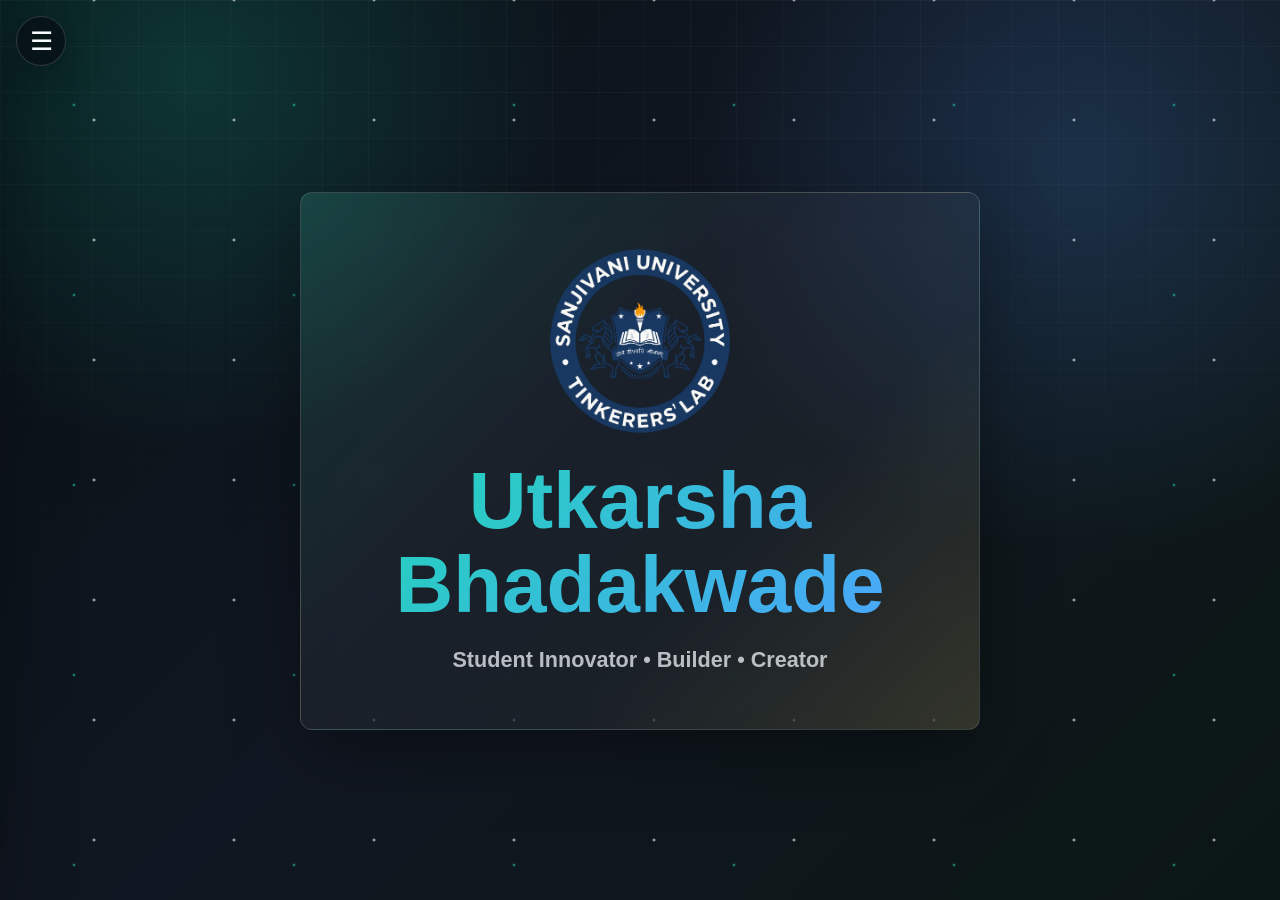
<file: index.html>
<!DOCTYPE html>
<html lang="en">

<head>
    <meta charset="UTF-8">
    <meta name="viewport" content="width=device-width, initial-scale=1.0">
    <title>Utkarsha Bhadakwade | Tinkerers Lab</title>
    <link rel="stylesheet" href="style.css">
    <script src="script.js" defer></script>
</head>

<body>
    <div class="stars"></div>

    <button class="menu-icon" type="button" onclick="toggleMenu()" aria-label="Open menu">&#9776;</button>

    <nav id="sidebar" class="sidebar" aria-label="Main navigation">
        <a href="index.html">Home</a>
        <a href="about.html">About</a>
        <a href="technical-innovation.html">Technical & Innovation</a>
        <a href="sessions.html">Sessions</a>
        <a href="projects.html">Projects</a>
        <a href="gallary.html">Gallery</a>
        <a href="contact.html">Contact</a>
    </nav>

    <main>
        <section class="hero">
            <div class="hero-card">
                <img src="image/logo.png" alt="Tinkerers Lab Logo" class="logo">
                <h1 class="title"><strong>Utkarsha Bhadakwade</strong></h1>
                <p class="subtitle">Student Innovator &bull; Builder &bull; Creator</p>
            </div>
        </section>
    </main>
</body>

</html>
</file>
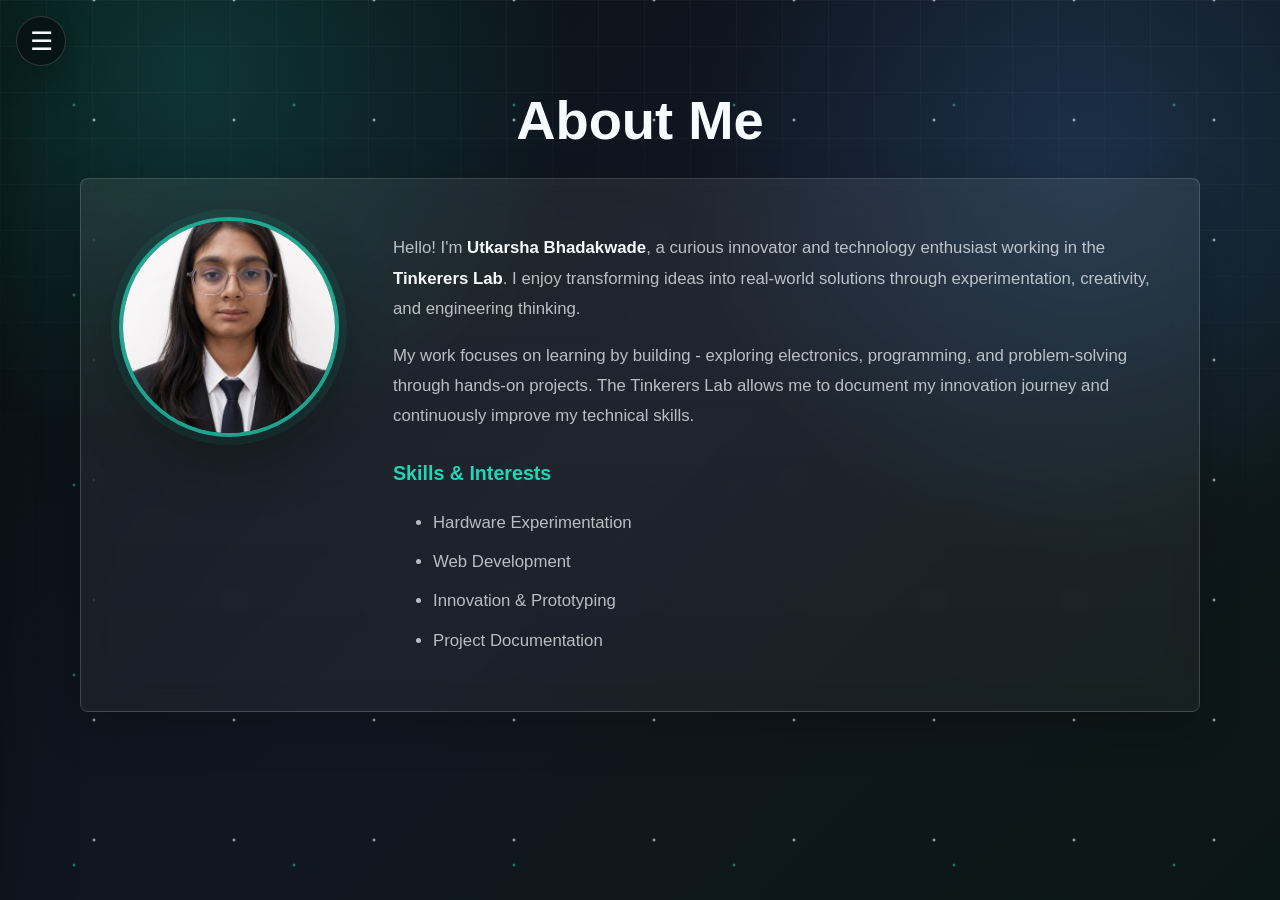
<file: about.html>
<!DOCTYPE html>
<html lang="en">

<head>
    <meta charset="UTF-8">
    <meta name="viewport" content="width=device-width, initial-scale=1.0">
    <title>About | Tinkerers Lab</title>
    <link rel="stylesheet" href="style.css">
    <script src="script.js" defer></script>
</head>

<body>
    <div class="stars"></div>

    <button class="menu-icon" type="button" onclick="toggleMenu()" aria-label="Open menu">&#9776;</button>

    <nav id="sidebar" class="sidebar" aria-label="Main navigation">
        <a href="index.html">Home</a>
        <a href="about.html">About</a>
        <a href="technical-innovation.html">Technical & Innovation</a>
        <a href="sessions.html">Sessions</a>
        <a href="projects.html">Projects</a>
        <a href="gallary.html">Gallery</a>
        <a href="contact.html">Contact</a>
    </nav>

    <main>
        <section class="about-section">
            <h1 class="page-title">About Me</h1>

            <div class="about-container">
                <img src="image/myphoto.jpeg" alt="My Photo" class="profile-img space-glow">

                <div class="about-text">
                    <p>
                        Hello! I'm <strong>Utkarsha Bhadakwade</strong>, a curious innovator and
                        technology enthusiast working in the <strong>Tinkerers Lab</strong>.
                        I enjoy transforming ideas into real-world solutions through
                        experimentation, creativity, and engineering thinking.
                    </p>

                    <p>
                        My work focuses on learning by building - exploring electronics,
                        programming, and problem-solving through hands-on projects.
                        The Tinkerers Lab allows me to document my innovation journey
                        and continuously improve my technical skills.
                    </p>

                    <h3>Skills & Interests</h3>
                    <ul>
                        <li>Hardware Experimentation</li>
                        <li>Web Development</li>
                        <li>Innovation & Prototyping</li>
                        <li>Project Documentation</li>
                    </ul>
                </div>
            </div>
        </section>
    </main>
</body>

</html>
</file>
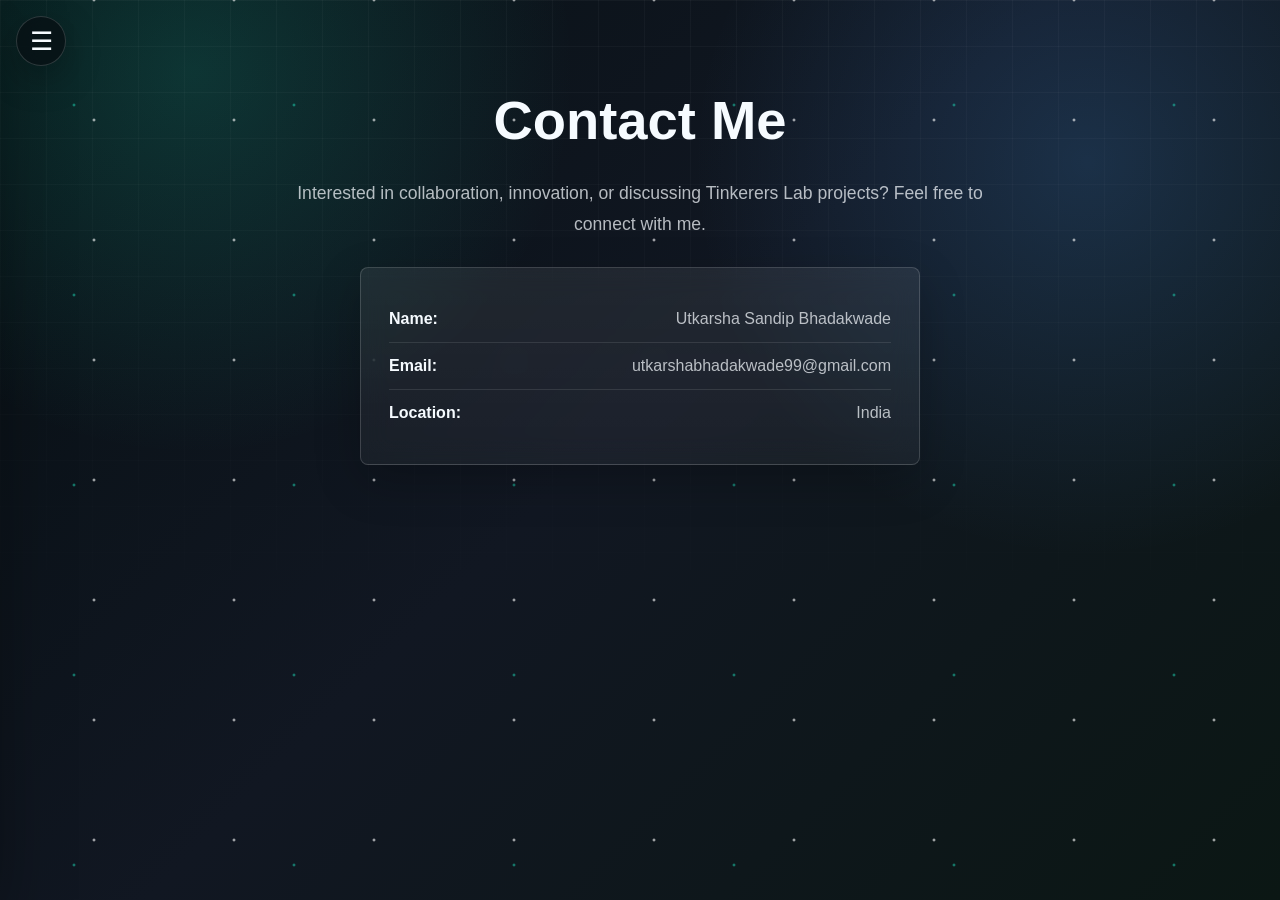
<file: contact.html>
<!DOCTYPE html>
<html lang="en">

<head>
    <meta charset="UTF-8">
    <meta name="viewport" content="width=device-width, initial-scale=1.0">
    <title>Contact | Tinkerers Lab</title>
    <link rel="stylesheet" href="style.css">
    <script src="script.js" defer></script>
</head>

<body>
    <div class="stars"></div>

    <button class="menu-icon" type="button" onclick="toggleMenu()" aria-label="Open menu">&#9776;</button>

    <nav id="sidebar" class="sidebar" aria-label="Main navigation">
        <a href="index.html">Home</a>
        <a href="about.html">About</a>
        <a href="technical-innovation.html">Technical & Innovation</a>
        <a href="sessions.html">Sessions</a>
        <a href="projects.html">Projects</a>
        <a href="gallary.html">Gallery</a>
        <a href="contact.html">Contact</a>
    </nav>

    <main>
        <section class="contact-section">
            <h1 class="page-title">Contact Me</h1>

            <p class="contact-text">
                Interested in collaboration, innovation, or discussing Tinkerers Lab projects?
                Feel free to connect with me.
            </p>

            <div class="contact-box">
                <p><strong>Name:</strong> Utkarsha Sandip Bhadakwade</p>
                <p><strong>Email:</strong> utkarshabhadakwade99@gmail.com</p>
                <p><strong>Location:</strong> India</p>
            </div>
        </section>
    </main>
</body>

</html>
</file>
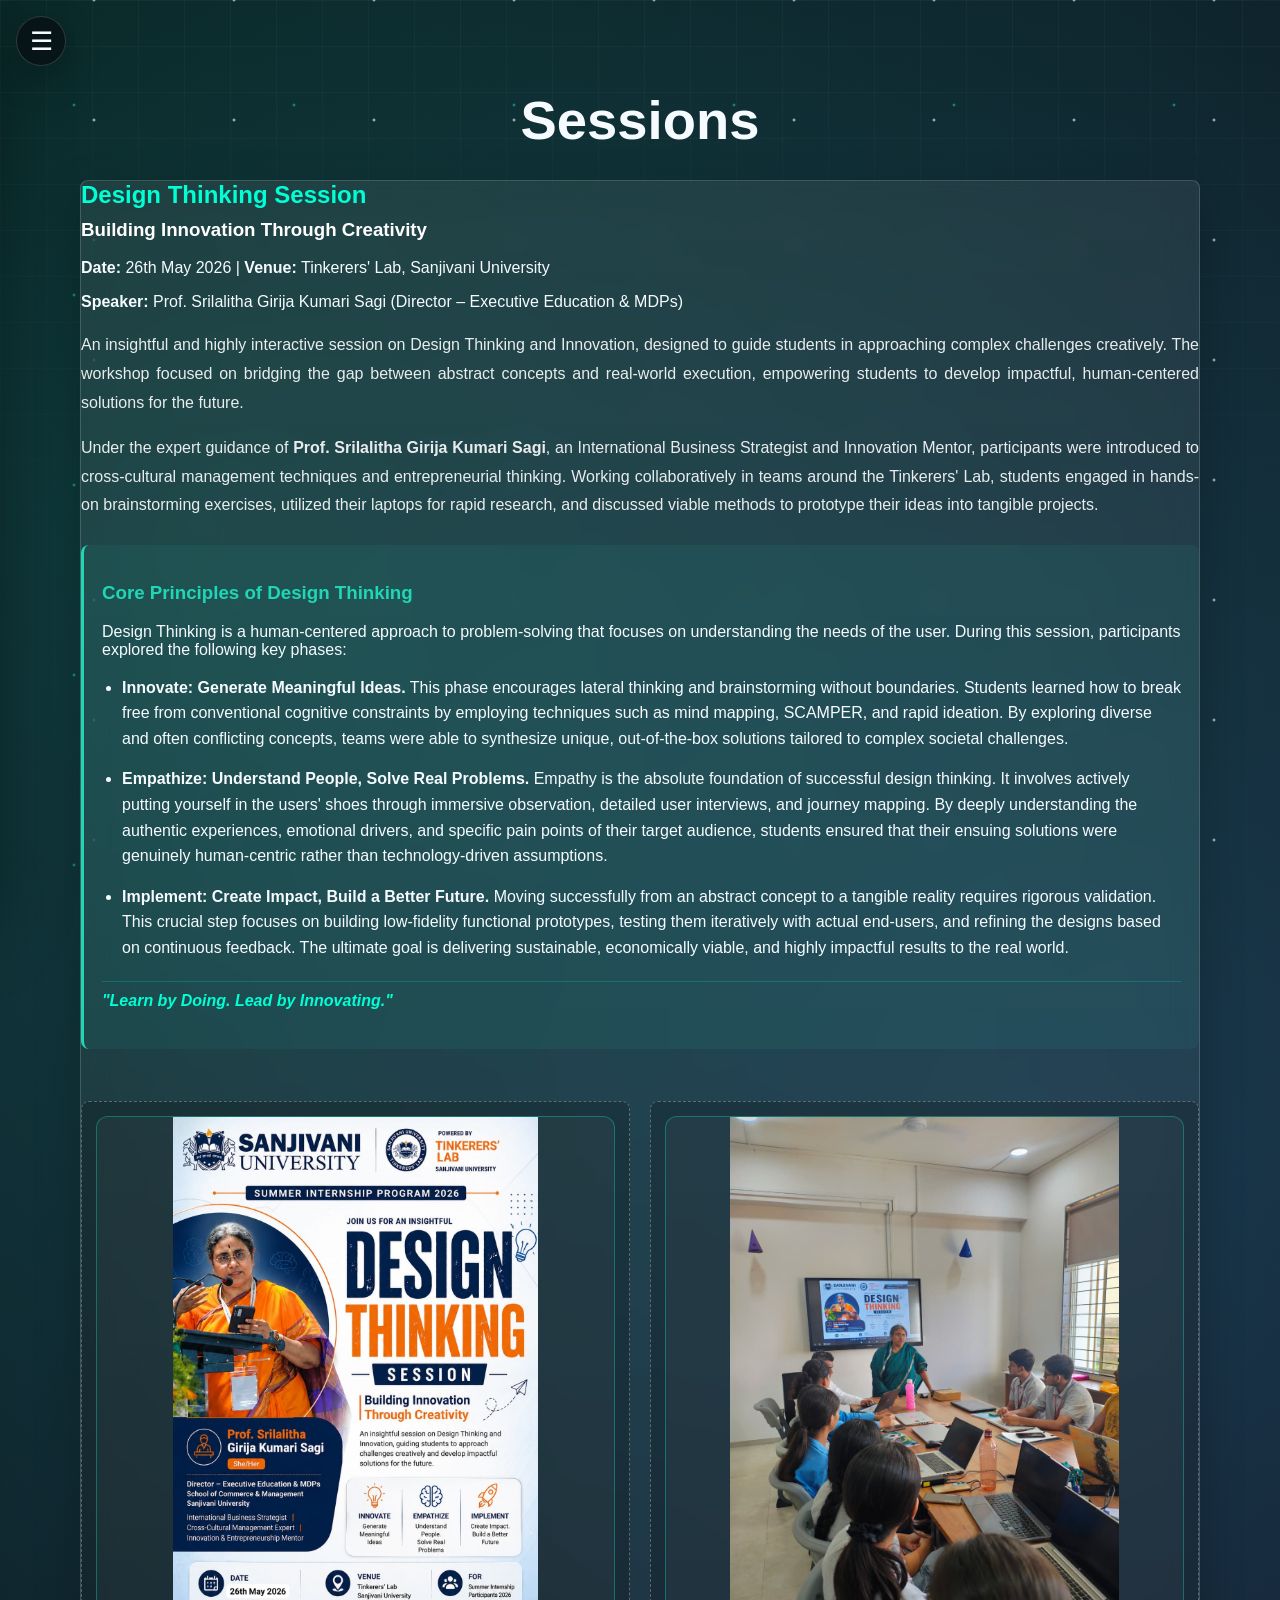
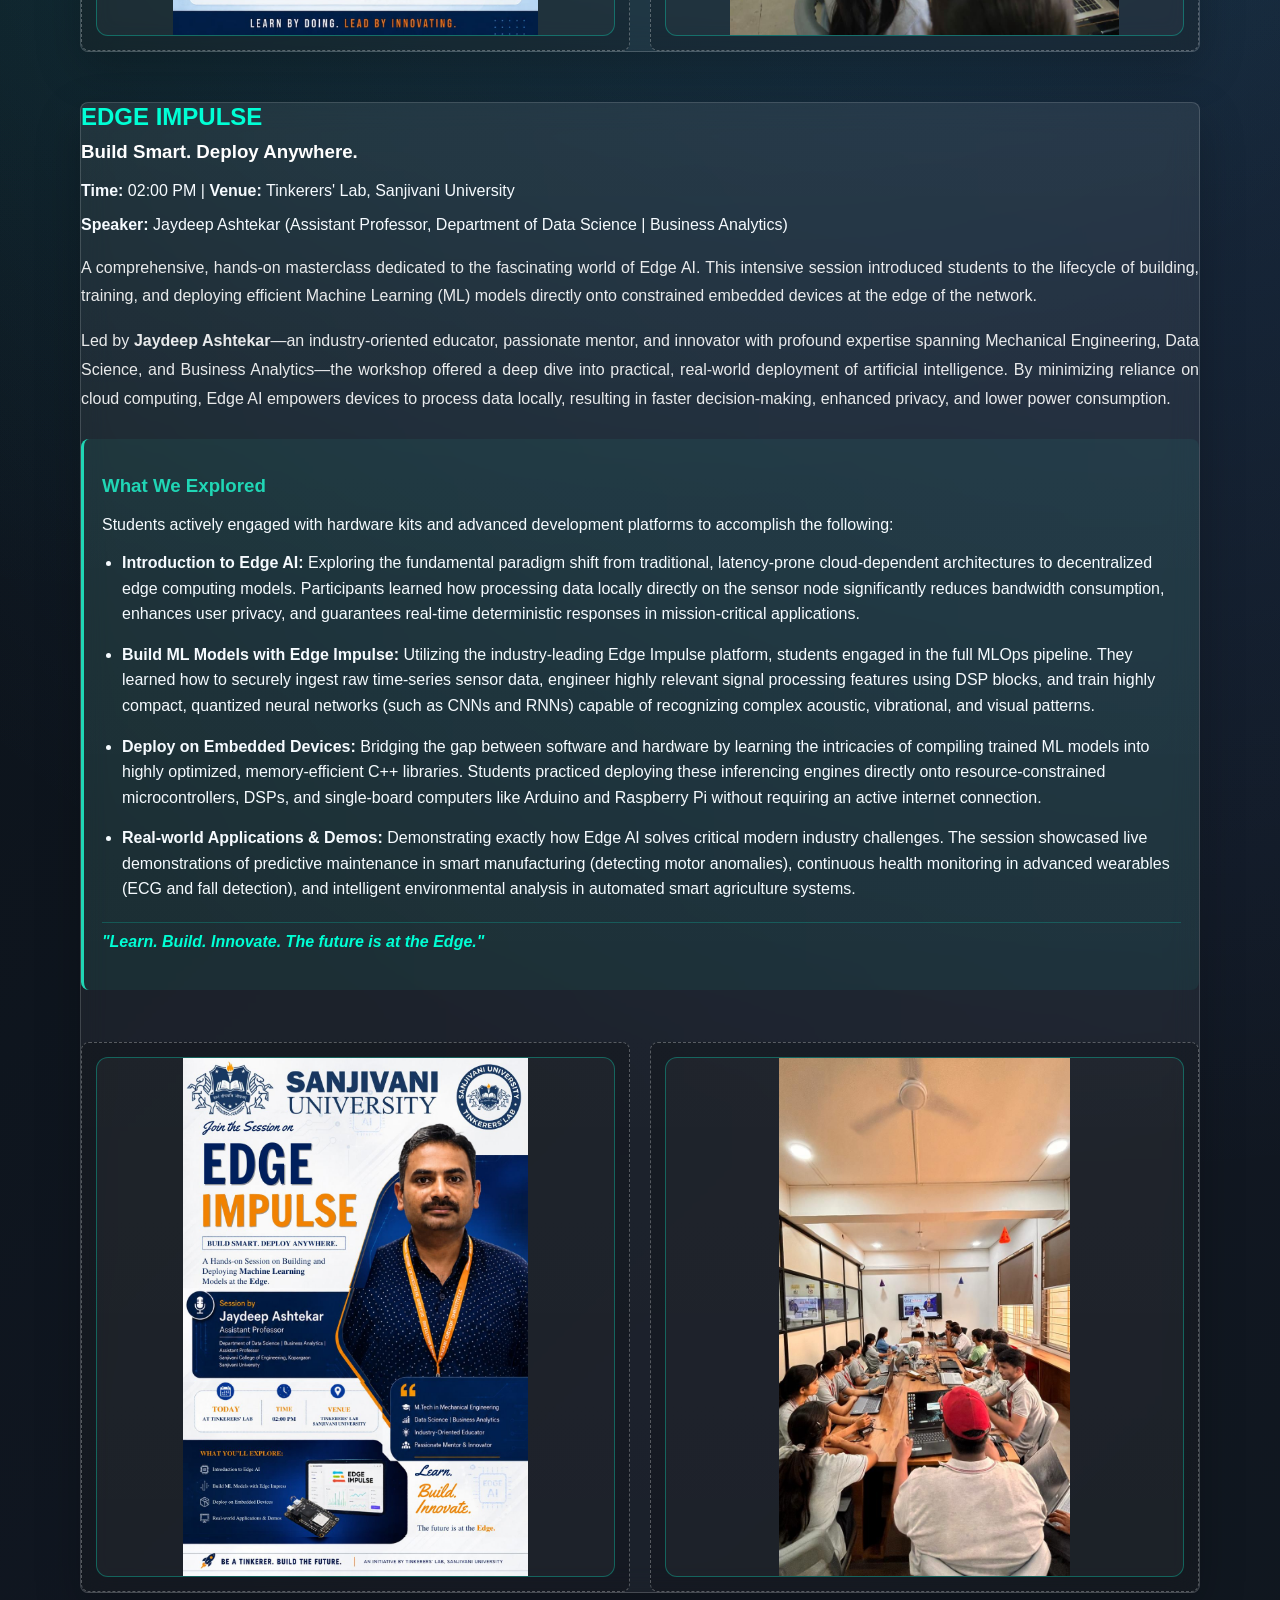
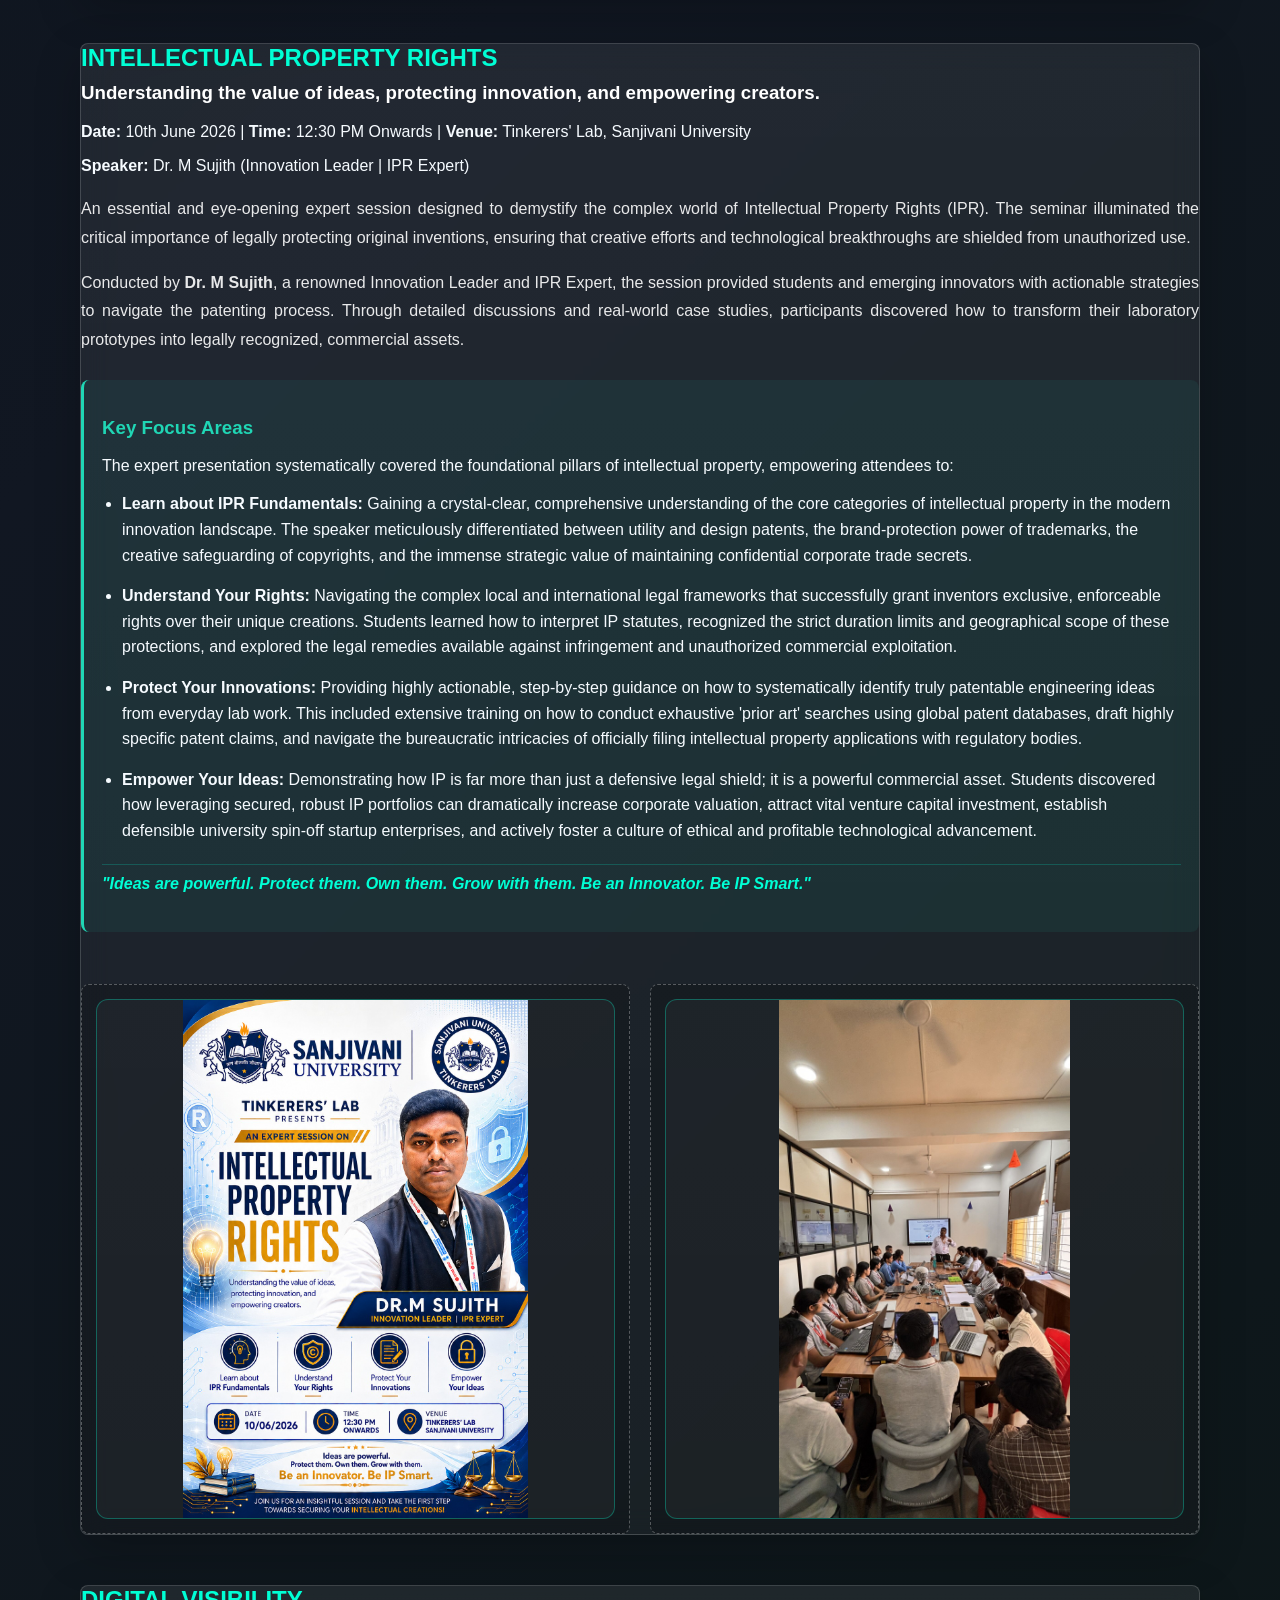
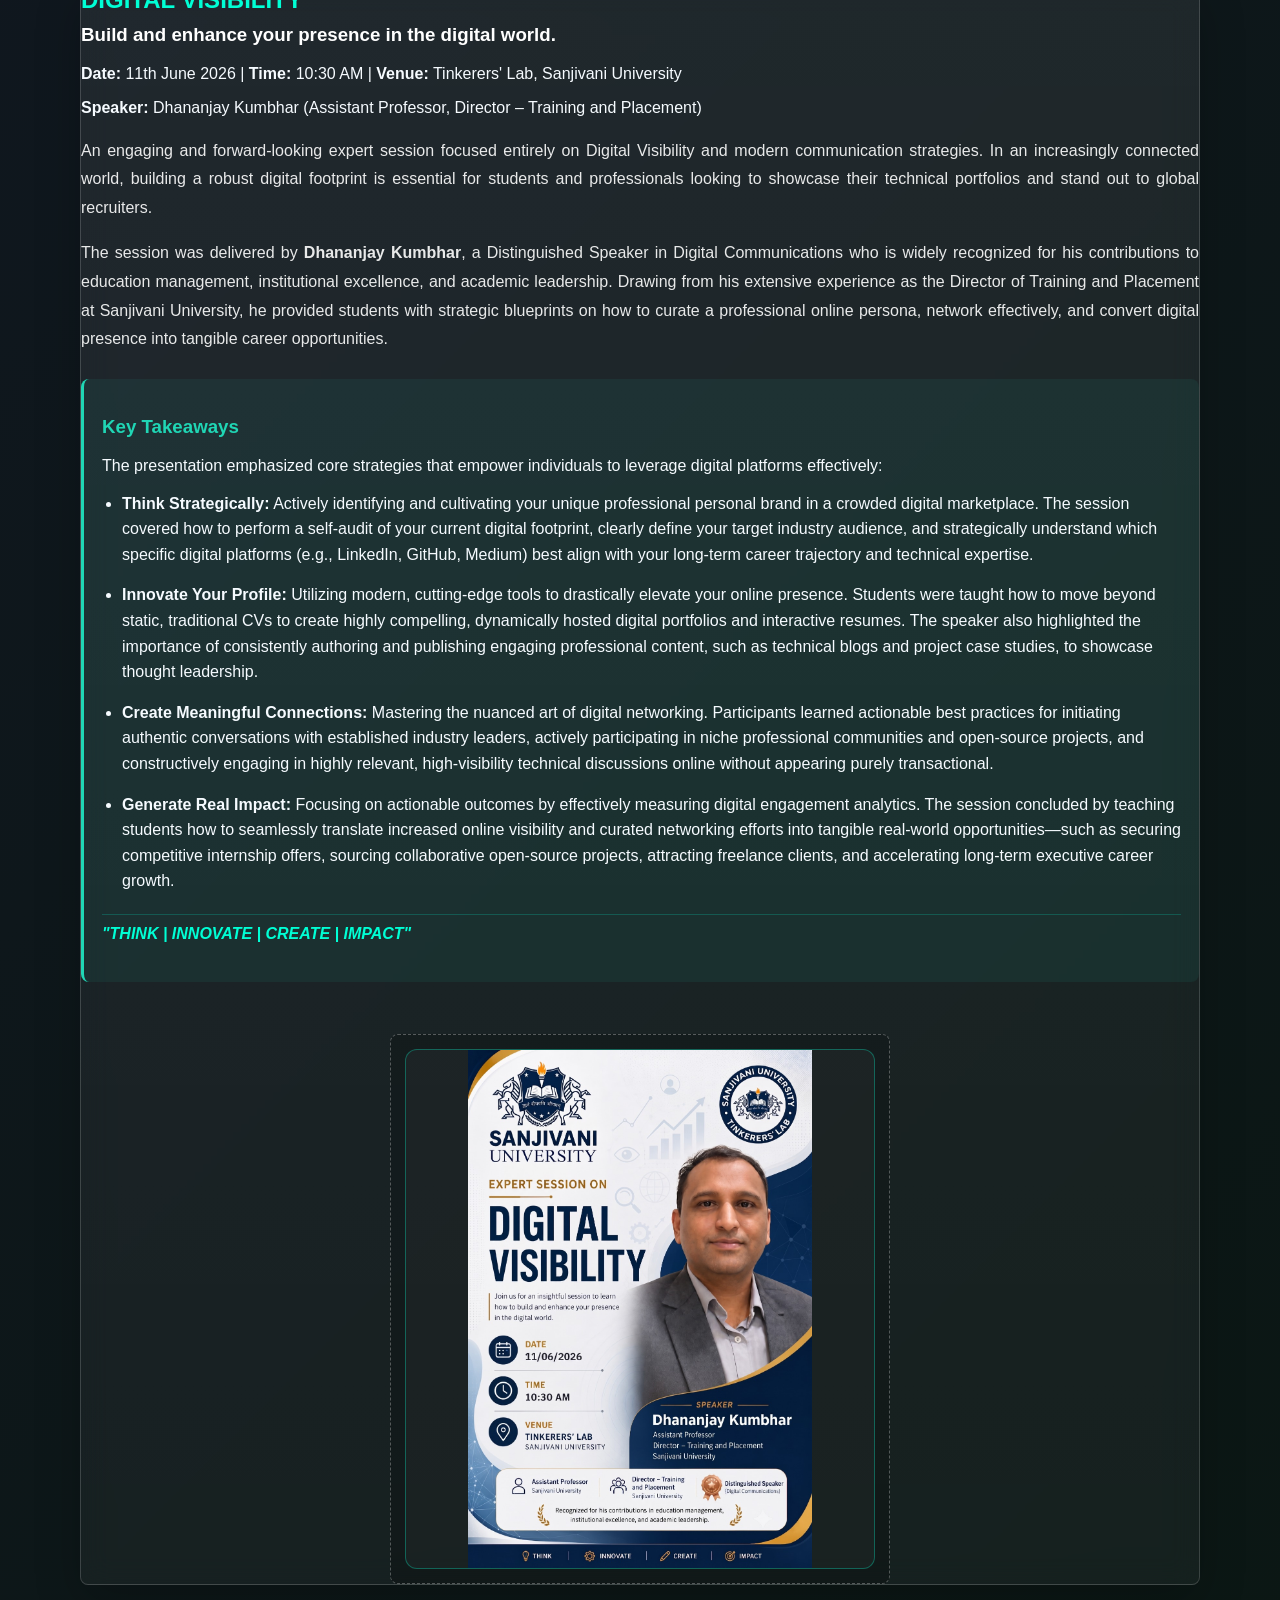
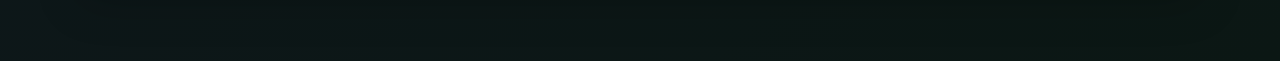
<file: sessions.html>
<!DOCTYPE html>
<html lang="en">

<head>
    <meta charset="UTF-8">
    <meta name="viewport" content="width=device-width, initial-scale=1.0">
    <title>Sessions | Tinkerers Lab</title>
    <link rel="stylesheet" href="style.css">
    <script src="script.js" defer></script>
</head>

<body>

    <!-- BACKGROUND -->
    <div class="stars"></div>

    <!-- MENU ICON -->
    <button class="menu-icon" type="button" onclick="toggleMenu()" aria-label="Open menu">&#9776;</button>

    <!-- SIDEBAR -->
    <nav id="sidebar" class="sidebar" aria-label="Main navigation">
        <a href="index.html">Home</a>
        <a href="about.html">About</a>
        <a href="technical-innovation.html">Technical & Innovation</a>
        <a href="sessions.html">Sessions</a>
        <a href="projects.html">Projects</a>
        <a href="gallary.html">Gallery</a>
        <a href="contact.html">Contact</a>
    </nav>

    <!-- SESSIONS PAGE -->
    <div id="projectPage">
        <section class="project-section">
            <h1 class="page-title">Sessions</h1>
            <!-- SESSION 1 -->
            <div class="doc-box has-img" style="margin-top: 30px;">
                <h2 style="color: #00ffd5; margin-bottom: 10px;">Design Thinking Session</h2>
                <h3 style="color: white; margin-top: 0;">Building Innovation Through Creativity</h3>
                <p><strong>Date:</strong> 26th May 2026 | <strong>Venue:</strong> Tinkerers' Lab, Sanjivani University</p>
                <p><strong>Speaker:</strong> Prof. Srilalitha Girija Kumari Sagi (Director – Executive Education & MDPs)</p>
                
                <p style="margin-top: 20px; text-align: justify; font-size: 16px; line-height: 1.8; color: rgba(255, 255, 255, 0.9); font-weight: 300;">An insightful and highly interactive session on Design Thinking and Innovation, designed to guide students in approaching complex challenges creatively. The workshop focused on bridging the gap between abstract concepts and real-world execution, empowering students to develop impactful, human-centered solutions for the future.</p>

                <p style="margin-top: 15px; margin-bottom: 25px; text-align: justify; font-size: 16px; line-height: 1.8; color: rgba(255, 255, 255, 0.9); font-weight: 300;">Under the expert guidance of <strong>Prof. Srilalitha Girija Kumari Sagi</strong>, an International Business Strategist and Innovation Mentor, participants were introduced to cross-cultural management techniques and entrepreneurial thinking. Working collaboratively in teams around the Tinkerers' Lab, students engaged in hands-on brainstorming exercises, utilized their laptops for rapid research, and discussed viable methods to prototype their ideas into tangible projects.</p>
                
                <div class="step-detailed-info">
                    <h3>Core Principles of Design Thinking</h3>
                    <p style="margin-bottom: 15px;">Design Thinking is a human-centered approach to problem-solving that focuses on understanding the needs of the user. During this session, participants explored the following key phases:</p>
                    <ul style="list-style-type: disc; padding-left: 20px; line-height: 1.6;">
                        <li style="margin-bottom: 15px;"><strong>Innovate: Generate Meaningful Ideas.</strong> This phase encourages lateral thinking and brainstorming without boundaries. Students learned how to break free from conventional cognitive constraints by employing techniques such as mind mapping, SCAMPER, and rapid ideation. By exploring diverse and often conflicting concepts, teams were able to synthesize unique, out-of-the-box solutions tailored to complex societal challenges.</li>
                        <li style="margin-bottom: 15px;"><strong>Empathize: Understand People, Solve Real Problems.</strong> Empathy is the absolute foundation of successful design thinking. It involves actively putting yourself in the users' shoes through immersive observation, detailed user interviews, and journey mapping. By deeply understanding the authentic experiences, emotional drivers, and specific pain points of their target audience, students ensured that their ensuing solutions were genuinely human-centric rather than technology-driven assumptions.</li>
                        <li style="margin-bottom: 15px;"><strong>Implement: Create Impact, Build a Better Future.</strong> Moving successfully from an abstract concept to a tangible reality requires rigorous validation. This crucial step focuses on building low-fidelity functional prototypes, testing them iteratively with actual end-users, and refining the designs based on continuous feedback. The ultimate goal is delivering sustainable, economically viable, and highly impactful results to the real world.</li>
                    </ul>
                    <h4 style="color: #00ffd5; margin-top: 20px; font-style: italic; border-top: 1px solid rgba(0, 255, 213, 0.2); padding-top: 10px;">"Learn by Doing. Lead by Innovating."</h4>
                </div>

                <div style="display: flex; gap: 20px; margin-top: 30px; flex-wrap: wrap;">
                    <figure class="image-figure" style="flex: 1; min-width: 300px;">
                        <img src="image/design-thinking-session-poster.jpeg" class="project-image" alt="Design Thinking Session Poster" style="border-radius: 12px; border: 1px solid rgba(0, 255, 213, 0.3);">
                    </figure>
                    <figure class="image-figure" style="flex: 1; min-width: 300px;">
                        <img src="image/design-thinking-session-classroom.jpeg" class="project-image" alt="Classroom Session" style="border-radius: 12px; border: 1px solid rgba(0, 255, 213, 0.3);">
                    </figure>
                </div>
            </div>

            <!-- SESSION 2 -->
            <div class="doc-box has-img" style="margin-top: 50px;">
                <h2 style="color: #00ffd5; margin-bottom: 10px;">EDGE IMPULSE</h2>
                <h3 style="color: white; margin-top: 0;">Build Smart. Deploy Anywhere.</h3>
                <p><strong>Time:</strong> 02:00 PM | <strong>Venue:</strong> Tinkerers' Lab, Sanjivani University</p>
                <p><strong>Speaker:</strong> Jaydeep Ashtekar (Assistant Professor, Department of Data Science | Business Analytics)</p>
                
                <p style="margin-top: 20px; text-align: justify; font-size: 16px; line-height: 1.8; color: rgba(255, 255, 255, 0.9); font-weight: 300;">A comprehensive, hands-on masterclass dedicated to the fascinating world of Edge AI. This intensive session introduced students to the lifecycle of building, training, and deploying efficient Machine Learning (ML) models directly onto constrained embedded devices at the edge of the network.</p>

                <p style="margin-top: 15px; margin-bottom: 25px; text-align: justify; font-size: 16px; line-height: 1.8; color: rgba(255, 255, 255, 0.9); font-weight: 300;">Led by <strong>Jaydeep Ashtekar</strong>—an industry-oriented educator, passionate mentor, and innovator with profound expertise spanning Mechanical Engineering, Data Science, and Business Analytics—the workshop offered a deep dive into practical, real-world deployment of artificial intelligence. By minimizing reliance on cloud computing, Edge AI empowers devices to process data locally, resulting in faster decision-making, enhanced privacy, and lower power consumption.</p>
                
                <div class="step-detailed-info">
                    <h3>What We Explored</h3>
                    <p style="margin-bottom: 15px;">Students actively engaged with hardware kits and advanced development platforms to accomplish the following:</p>
                    <ul style="list-style-type: disc; padding-left: 20px; line-height: 1.6;">
                        <li style="margin-bottom: 15px;"><strong>Introduction to Edge AI:</strong> Exploring the fundamental paradigm shift from traditional, latency-prone cloud-dependent architectures to decentralized edge computing models. Participants learned how processing data locally directly on the sensor node significantly reduces bandwidth consumption, enhances user privacy, and guarantees real-time deterministic responses in mission-critical applications.</li>
                        <li style="margin-bottom: 15px;"><strong>Build ML Models with Edge Impulse:</strong> Utilizing the industry-leading Edge Impulse platform, students engaged in the full MLOps pipeline. They learned how to securely ingest raw time-series sensor data, engineer highly relevant signal processing features using DSP blocks, and train highly compact, quantized neural networks (such as CNNs and RNNs) capable of recognizing complex acoustic, vibrational, and visual patterns.</li>
                        <li style="margin-bottom: 15px;"><strong>Deploy on Embedded Devices:</strong> Bridging the gap between software and hardware by learning the intricacies of compiling trained ML models into highly optimized, memory-efficient C++ libraries. Students practiced deploying these inferencing engines directly onto resource-constrained microcontrollers, DSPs, and single-board computers like Arduino and Raspberry Pi without requiring an active internet connection.</li>
                        <li style="margin-bottom: 15px;"><strong>Real-world Applications & Demos:</strong> Demonstrating exactly how Edge AI solves critical modern industry challenges. The session showcased live demonstrations of predictive maintenance in smart manufacturing (detecting motor anomalies), continuous health monitoring in advanced wearables (ECG and fall detection), and intelligent environmental analysis in automated smart agriculture systems.</li>
                    </ul>
                    <h4 style="color: #00ffd5; margin-top: 20px; font-style: italic; border-top: 1px solid rgba(0, 255, 213, 0.2); padding-top: 10px;">"Learn. Build. Innovate. The future is at the Edge."</h4>
                </div>

                <div style="display: flex; gap: 20px; margin-top: 30px; flex-wrap: wrap;">
                    <figure class="image-figure" style="flex: 1; min-width: 300px;">
                        <img src="image/edge-impulse-session-poster.png" class="project-image" alt="Edge Impulse Session Poster" style="border-radius: 12px; border: 1px solid rgba(0, 255, 213, 0.3);">
                    </figure>
                    <figure class="image-figure" style="flex: 1; min-width: 300px;">
                        <img src="image/edge-impulse-session-classroom.png" class="project-image" alt="Edge Impulse Classroom Session" style="border-radius: 12px; border: 1px solid rgba(0, 255, 213, 0.3);">
                    </figure>
                </div>
            </div>

            <!-- SESSION 3 -->
            <div class="doc-box has-img" style="margin-top: 50px;">
                <h2 style="color: #00ffd5; margin-bottom: 10px;">INTELLECTUAL PROPERTY RIGHTS</h2>
                <h3 style="color: white; margin-top: 0;">Understanding the value of ideas, protecting innovation, and empowering creators.</h3>
                <p><strong>Date:</strong> 10th June 2026 | <strong>Time:</strong> 12:30 PM Onwards | <strong>Venue:</strong> Tinkerers' Lab, Sanjivani University</p>
                <p><strong>Speaker:</strong> Dr. M Sujith (Innovation Leader | IPR Expert)</p>
                
                <p style="margin-top: 20px; text-align: justify; font-size: 16px; line-height: 1.8; color: rgba(255, 255, 255, 0.9); font-weight: 300;">An essential and eye-opening expert session designed to demystify the complex world of Intellectual Property Rights (IPR). The seminar illuminated the critical importance of legally protecting original inventions, ensuring that creative efforts and technological breakthroughs are shielded from unauthorized use.</p>

                <p style="margin-top: 15px; margin-bottom: 25px; text-align: justify; font-size: 16px; line-height: 1.8; color: rgba(255, 255, 255, 0.9); font-weight: 300;">Conducted by <strong>Dr. M Sujith</strong>, a renowned Innovation Leader and IPR Expert, the session provided students and emerging innovators with actionable strategies to navigate the patenting process. Through detailed discussions and real-world case studies, participants discovered how to transform their laboratory prototypes into legally recognized, commercial assets.</p>
                
                <div class="step-detailed-info">
                    <h3>Key Focus Areas</h3>
                    <p style="margin-bottom: 15px;">The expert presentation systematically covered the foundational pillars of intellectual property, empowering attendees to:</p>
                    <ul style="list-style-type: disc; padding-left: 20px; line-height: 1.6;">
                        <li style="margin-bottom: 15px;"><strong>Learn about IPR Fundamentals:</strong> Gaining a crystal-clear, comprehensive understanding of the core categories of intellectual property in the modern innovation landscape. The speaker meticulously differentiated between utility and design patents, the brand-protection power of trademarks, the creative safeguarding of copyrights, and the immense strategic value of maintaining confidential corporate trade secrets.</li>
                        <li style="margin-bottom: 15px;"><strong>Understand Your Rights:</strong> Navigating the complex local and international legal frameworks that successfully grant inventors exclusive, enforceable rights over their unique creations. Students learned how to interpret IP statutes, recognized the strict duration limits and geographical scope of these protections, and explored the legal remedies available against infringement and unauthorized commercial exploitation.</li>
                        <li style="margin-bottom: 15px;"><strong>Protect Your Innovations:</strong> Providing highly actionable, step-by-step guidance on how to systematically identify truly patentable engineering ideas from everyday lab work. This included extensive training on how to conduct exhaustive 'prior art' searches using global patent databases, draft highly specific patent claims, and navigate the bureaucratic intricacies of officially filing intellectual property applications with regulatory bodies.</li>
                        <li style="margin-bottom: 15px;"><strong>Empower Your Ideas:</strong> Demonstrating how IP is far more than just a defensive legal shield; it is a powerful commercial asset. Students discovered how leveraging secured, robust IP portfolios can dramatically increase corporate valuation, attract vital venture capital investment, establish defensible university spin-off startup enterprises, and actively foster a culture of ethical and profitable technological advancement.</li>
                    </ul>
                    <h4 style="color: #00ffd5; margin-top: 20px; font-style: italic; border-top: 1px solid rgba(0, 255, 213, 0.2); padding-top: 10px;">"Ideas are powerful. Protect them. Own them. Grow with them. Be an Innovator. Be IP Smart."</h4>
                </div>

                <div style="display: flex; gap: 20px; margin-top: 30px; flex-wrap: wrap;">
                    <figure class="image-figure" style="flex: 1; min-width: 300px;">
                        <img src="image/ipr-session-poster.jpeg" class="project-image" alt="IPR Session Poster" style="border-radius: 12px; border: 1px solid rgba(0, 255, 213, 0.3);">
                    </figure>
                    <figure class="image-figure" style="flex: 1; min-width: 300px;">
                        <img src="image/ipr-session-classroom.png" class="project-image" alt="IPR Classroom Session" style="border-radius: 12px; border: 1px solid rgba(0, 255, 213, 0.3);">
                    </figure>
                </div>
            </div>

            <!-- SESSION 4 -->
            <div class="doc-box has-img" style="margin-top: 50px;">
                <h2 style="color: #00ffd5; margin-bottom: 10px;">DIGITAL VISIBILITY</h2>
                <h3 style="color: white; margin-top: 0;">Build and enhance your presence in the digital world.</h3>
                <p><strong>Date:</strong> 11th June 2026 | <strong>Time:</strong> 10:30 AM | <strong>Venue:</strong> Tinkerers' Lab, Sanjivani University</p>
                <p><strong>Speaker:</strong> Dhananjay Kumbhar (Assistant Professor, Director – Training and Placement)</p>
                
                <p style="margin-top: 20px; text-align: justify; font-size: 16px; line-height: 1.8; color: rgba(255, 255, 255, 0.9); font-weight: 300;">An engaging and forward-looking expert session focused entirely on Digital Visibility and modern communication strategies. In an increasingly connected world, building a robust digital footprint is essential for students and professionals looking to showcase their technical portfolios and stand out to global recruiters.</p>

                <p style="margin-top: 15px; margin-bottom: 25px; text-align: justify; font-size: 16px; line-height: 1.8; color: rgba(255, 255, 255, 0.9); font-weight: 300;">The session was delivered by <strong>Dhananjay Kumbhar</strong>, a Distinguished Speaker in Digital Communications who is widely recognized for his contributions to education management, institutional excellence, and academic leadership. Drawing from his extensive experience as the Director of Training and Placement at Sanjivani University, he provided students with strategic blueprints on how to curate a professional online persona, network effectively, and convert digital presence into tangible career opportunities.</p>
                
                <div class="step-detailed-info">
                    <h3>Key Takeaways</h3>
                    <p style="margin-bottom: 15px;">The presentation emphasized core strategies that empower individuals to leverage digital platforms effectively:</p>
                    <ul style="list-style-type: disc; padding-left: 20px; line-height: 1.6;">
                        <li style="margin-bottom: 15px;"><strong>Think Strategically:</strong> Actively identifying and cultivating your unique professional personal brand in a crowded digital marketplace. The session covered how to perform a self-audit of your current digital footprint, clearly define your target industry audience, and strategically understand which specific digital platforms (e.g., LinkedIn, GitHub, Medium) best align with your long-term career trajectory and technical expertise.</li>
                        <li style="margin-bottom: 15px;"><strong>Innovate Your Profile:</strong> Utilizing modern, cutting-edge tools to drastically elevate your online presence. Students were taught how to move beyond static, traditional CVs to create highly compelling, dynamically hosted digital portfolios and interactive resumes. The speaker also highlighted the importance of consistently authoring and publishing engaging professional content, such as technical blogs and project case studies, to showcase thought leadership.</li>
                        <li style="margin-bottom: 15px;"><strong>Create Meaningful Connections:</strong> Mastering the nuanced art of digital networking. Participants learned actionable best practices for initiating authentic conversations with established industry leaders, actively participating in niche professional communities and open-source projects, and constructively engaging in highly relevant, high-visibility technical discussions online without appearing purely transactional.</li>
                        <li style="margin-bottom: 15px;"><strong>Generate Real Impact:</strong> Focusing on actionable outcomes by effectively measuring digital engagement analytics. The session concluded by teaching students how to seamlessly translate increased online visibility and curated networking efforts into tangible real-world opportunities—such as securing competitive internship offers, sourcing collaborative open-source projects, attracting freelance clients, and accelerating long-term executive career growth.</li>
                    </ul>
                    <h4 style="color: #00ffd5; margin-top: 20px; font-style: italic; border-top: 1px solid rgba(0, 255, 213, 0.2); padding-top: 10px;">"THINK | INNOVATE | CREATE | IMPACT"</h4>
                </div>

                <div style="display: flex; gap: 20px; margin-top: 30px; justify-content: center;">
                    <figure class="image-figure" style="max-width: 500px; width: 100%;">
                        <img src="image/digital-visibility-session-poster.png" class="project-image" alt="Digital Visibility Session Poster" style="border-radius: 12px; border: 1px solid rgba(0, 255, 213, 0.3); width: 100%; height: auto;">
                    </figure>
                </div>
            </div>
        </section>
    </div>

</body>

</html>
</file>
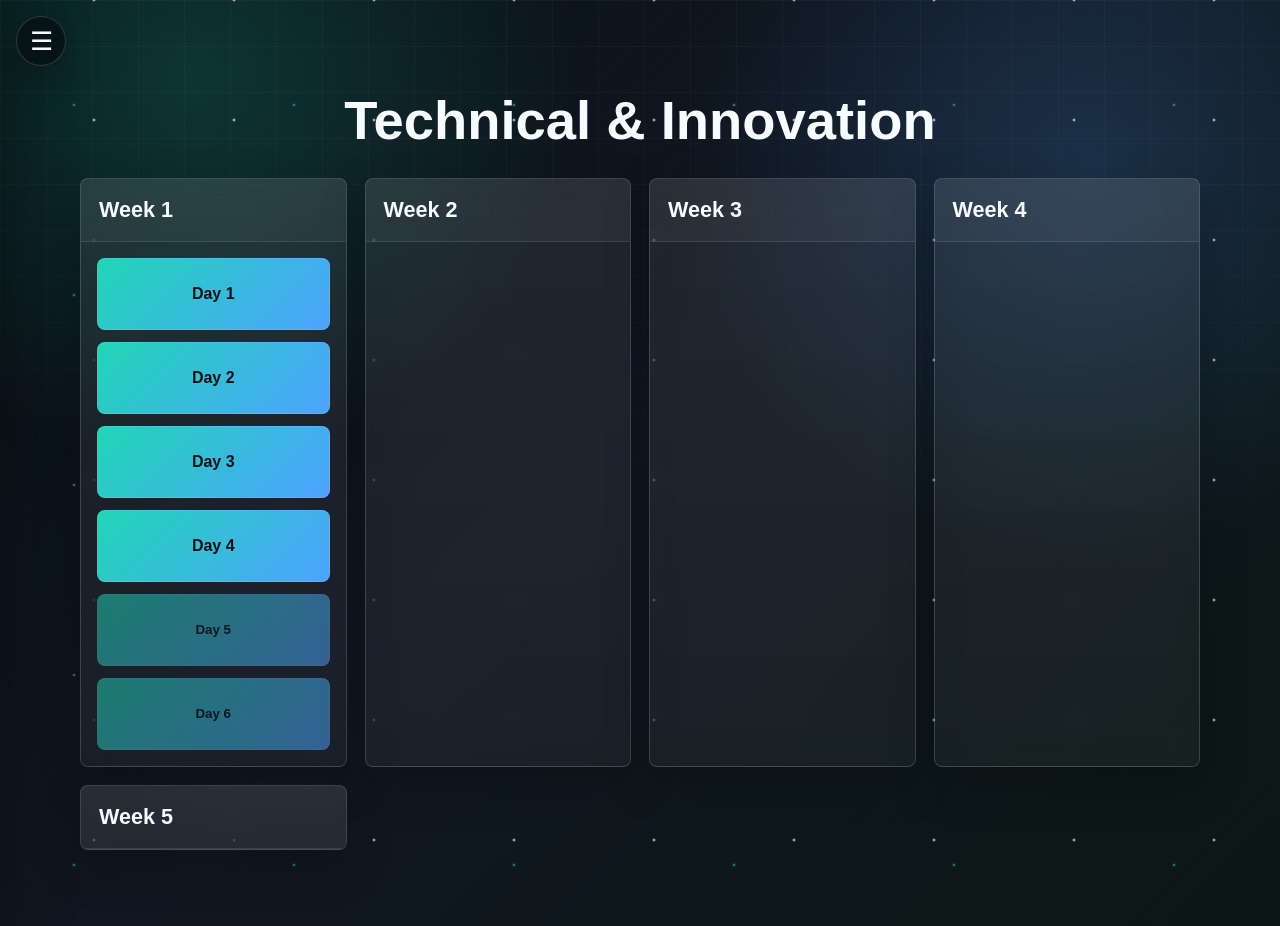
<file: Technical and project section.html>
<!DOCTYPE html>
<html lang="en">

<head>
    <meta charset="UTF-8">
    <meta name="viewport" content="width=device-width, initial-scale=1.0">
    <title>Technical & Innovation | Tinkerers Lab</title>
    <link rel="stylesheet" href="style.css">
    <script src="script.js" defer></script>
</head>

<body>

    <!-- BACKGROUND -->
    <div class="stars"></div>

    <!-- MENU ICON -->
    <button class="menu-icon" type="button" onclick="toggleMenu()" aria-label="Open menu">&#9776;</button>

    <!-- SIDEBAR -->
    <nav id="sidebar" class="sidebar" aria-label="Main navigation">
        <a href="index.html">Home</a>
        <a href="about.html">About</a>
        <a href="project.html">Technical & Innovation</a>
        <a href="gallary.html">Gallery</a>
        <a href="contact.html">Contact</a>
    </nav>
    <!-- PROJECT LIST PAGE -->
    <div id="projectPage">
        <section class="project-section">
            <h1 class="page-title">Technical & Innovation</h1>
            <div class="week-grid">

                <!-- WEEK 1 -->
                <div class="week-card">
                    <button class="week-btn" onclick="toggleWeek('week1')">
                        Week 1
                    </button>
                    <div class="days open" id="week1">
                        <div class="day-grid">
                            <a class="day-btn" href="#day1Page">
                                Day 1
                            </a>
                            <a class="day-btn" href="#day2Page">
                                Day 2
                            </a>
                            <a class="day-btn" href="#day3Page">
                                Day 3
                            </a>
                            <a class="day-btn" href="#day4Page">
                                Day 4
                            </a>
                            <button class="day-btn" style="opacity: 0.5; cursor: not-allowed;">
                                Day 5
                            </button>
                            <button class="day-btn" style="opacity: 0.5; cursor: not-allowed;">
                                Day 6
                            </button>
                        </div>
                    </div>
                </div>

                <!-- WEEK 2 -->
                <div class="week-card">
                    <button class="week-btn" onclick="toggleWeek('week2')">
                        Week 2
                    </button>
                    <div class="days" id="week2">
                        <div class="day-grid">
                            <a class="day-btn" href="#week2day1Page">
                                Day 1
                            </a>
                            <a class="day-btn" href="#week2day2Page">
                                Day 2
                            </a>
                            <a class="day-btn" href="#week2day3Page">
                                Day 3
                            </a>
                            <a class="day-btn" href="#week2day4Page">
                                Day 4
                            </a>
                        </div>
                    </div>
                </div>

                <!-- WEEK 3 -->
                <div class="week-card">
                    <button class="week-btn" onclick="toggleWeek('week3')">
                        Week 3
                    </button>
                    <div class="days" id="week3">
                        <div class="day-grid">
                            <a class="day-btn" href="#week3day1Page">
                                Day 1
                            </a>
                            <a class="day-btn" href="#week3day2Page">
                                Day 2
                            </a>
                            <a class="day-btn" href="#week3day3Page">
                                Day 3
                            </a>
                            <a class="day-btn" href="#week3day4Page">
                                Day 4
                            </a>
                            <a class="day-btn" href="#week3day5Page">
                                Day 5
                            </a>
                        </div>
                    </div>
                </div>

                <!-- WEEK 4 -->
                <div class="week-card">
                    <button class="week-btn" onclick="toggleWeek('week4')">
                        Week 4
                    </button>
                    <div class="days" id="week4">
                        <div class="day-grid">
                            <a class="day-btn" href="#week4day1Page">
                                Day 1
                            </a>
                        </div>
                    </div>
                </div>

                <!-- WEEK 5 -->
                <div class="week-card">
                    <button class="week-btn" onclick="toggleWeek('week5')">
                        Week 5
                    </button>
                    <div class="days" id="week5">
                        <div class="day-grid">
                            <a class="day-btn" href="#week5day1Page">
                                Day 1
                            </a>
                        </div>
                    </div>
                </div>

            </div>
        </section>
    </div>

    <!-- DAY 1 FULL SCREEN -->
    <div id="day1Page" class="documentation-page">
        <div class="doc-header-nav">
            <h1 class="doc-title-main">Day 1: Workspace Setup & Version Control</h1>
            <button class="back-btn" onclick="closeDocumentation()" style="margin-bottom: 0;">&larr; Back</button>
        </div>

        <!-- Section 1: VS Code -->
        <h2 style="color: #00ffd5; margin-bottom: 25px; font-size: 24px; border-bottom: 2px solid rgba(0,255,213,0.2); padding-bottom: 8px;">1. Installation & Workspace Setup (VS Code)</h2>
        
        <div class="doc-box has-img">
            <h2>Step 1: Download VS Code Installer</h2>
            <p>Visit the official Visual Studio Code website to download the installer specifically built for your operating system (Windows 64-bit). The editor is completely free and optimized for web development and scripting projects.</p>
            <div class="step-detailed-info">
                <h3>Detailed Technical Information</h3>
                <p>When selecting the executable file, you are faced with a choice between the <strong>User Installer</strong> and the <strong>System Installer</strong>. It is generally recommended to select the User Installer for single-user workspaces because it does not require local Administrator privileges and keeps all IDE files isolated within your user account directories.</p>
                <h3>What to Click</h3>
                <ol>
                    <li>Open a web browser such as Chrome, Edge, or Firefox.</li>
                    <li>Search for <strong>Visual Studio Code download</strong> or open the official VS Code website.</li>
                    <li>Click the <strong>Download for Windows</strong> button.</li>
                    <li>Choose the Windows installer and wait for the <code>.exe</code> file to download.</li>
                    <li>Open the downloaded installer from the browser download bar or Downloads folder.</li>
                </ol>
                <ul>
                    <li><strong>Architecture:</strong> x64 (Standard Intel/AMD 64-bit systems)</li>
                    <li><strong>File Format:</strong> Direct installer executable (<code>.exe</code> bundle)</li>
                    <li><strong>Source Validation:</strong> Always fetch binaries exclusively from the official <code>code.visualstudio.com</code> domain to guarantee secure code signatures.</li>
                </ul>
            </div>
            <figure class="image-figure">
    <img src="image/VSCODE1.jpeg" class="project-image" alt="Screenshot of the official Visual Studio Code download page for Windows">
    <figcaption>Image placeholder: Visual Studio Code download page</figcaption>
</figure>
        </div>

        <div class="doc-box has-img">
            <h2>Step 2: Run Setup Wizard</h2>
            <p>Run the downloaded installer, accept the licensing agreements, and follow the instructions to register VS Code on the local PATH. Select options to add 'Open with Code' actions for ease of file access.</p>
            <div class="step-detailed-info">
                <h3>Detailed Technical Information</h3>
                <p>During the setup wizard configuration steps, pay close attention to the final select boxes. Enabling core shell integration actions drastically improves your workspace efficiency by allowing folder launches directly from the system explorer context menus.</p>
                <h3>What to Click</h3>
                <ol>
                    <li>Double-click the downloaded VS Code installer file.</li>
                    <li>Click <strong>I accept the agreement</strong>, then click <strong>Next</strong>.</li>
                    <li>Keep the default installation location or choose a preferred folder, then click <strong>Next</strong>.</li>
                    <li>Select useful options such as <strong>Add to PATH</strong> and <strong>Open with Code</strong>.</li>
                    <li>Click <strong>Install</strong> and wait for setup to complete.</li>
                    <li>Click <strong>Finish</strong> to launch Visual Studio Code.</li>
                </ol>
                <ul>
                    <li><strong>Add to PATH:</strong> This registration step ensures the <code>code</code> alias command can be invoked globally from any system terminal panel to open files immediately.</li>
                    <li><strong>Other Actions:</strong> Enable "Add 'Open with Code' action to Windows Explorer directory context menu" to open folders dynamically by right-clicking.</li>
                    <li><strong>Register Editor:</strong> Select to register VS Code as an editor for supported file types to easily handle script modifications.</li>
                </ul>
            </div>
            <figure class="image-figure">
    <img src="image/VSCODE2.png" class="project-image" alt="VS Code Installer License Agreement Wizard screen">
    <img src="image/VSCODE3.png" class="project-image" alt="VS Code Setup Completion Wizard screen">
    <figcaption>Image placeholder: VS Code installer steps</figcaption>
</figure>
        </div>

        <div class="doc-box has-img">
            <h2>Step 3: Open Project Workspace</h2>
            <p>Launch Visual Studio Code. Click on <strong>File > Open Folder...</strong> from the top navigation bar and select your dedicated local Tinkerers Lab development workspace folder.</p>
            <div class="step-detailed-info">
                <h3>Detailed Technical Information</h3>
                <p>Establishing a local project workspace isolates all file interactions, editor configurations, and extension behaviors. It is best practice to keep a dedicated project root folder to house all layout sub-directories, web style sheets, and scripts.</p>
                <h3>What to Click</h3>
                <ol>
                    <li>Open <strong>Visual Studio Code</strong>.</li>
                    <li>Click <strong>File</strong> in the top menu bar.</li>
                    <li>Click <strong>Open Folder...</strong>.</li>
                    <li>Select your Tinkerers Lab project folder from the file explorer.</li>
                    <li>Click <strong>Select Folder</strong>.</li>
                    <li>If VS Code asks for workspace trust, click <strong>Yes, I trust the authors</strong>.</li>
                </ol>
                <ul>
                    <li><strong>Hotkey Action:</strong> <code>Ctrl + K, Ctrl + O</code> triggers the direct system file dialog drawer immediately.</li>
                    <li><strong>Terminal Launching:</strong> You can also run the terminal command <code>code .</code> inside your target workspace directory to launch VS Code instantly focused on that directory.</li>
                    <li><strong>Local Settings:</strong> VS Code creates a hidden folder named <code>.vscode</code> inside this folder to store any customized project settings (such as formatting preferences).</li>
                </ul>
            </div>
            <div class="image-placeholder-container">
                <span class="placeholder-tag">Image File Reference: image/VSCODE4.jpeg</span>
                <img src="image/VSCODE4.jpeg" class="project-image" alt="Opening a local workspace folder via the File menu inside VS Code">
            </div>
        </div>

        <div class="doc-box has-img">
            <h2>Step 4: Active Code Workspace</h2>
            <p>Confirm that your main work files (such as <code>index.html</code>, <code>style.css</code>, and <code>script.js</code>) are displayed cleanly in the Explorer file explorer sidebar, ready for development.</p>
            <div class="step-detailed-info">
                <h3>Detailed Technical Information</h3>
                <p>The VS Code UI is segmented into highly focus-centric panels designed to keep developers in their active coding flow. The Primary Sidebar handles folder management, search actions, source commits, debugging layouts, and extensions access.</p>
                <h3>What to Check</h3>
                <ol>
                    <li>Look at the left side <strong>Explorer</strong> panel.</li>
                    <li>Confirm that files such as <code>index.html</code>, <code>style.css</code>, and <code>script.js</code> are visible.</li>
                    <li>Click a file name to open it in the editor area.</li>
                    <li>Use <strong>View > Terminal</strong> to open the integrated terminal if command work is needed.</li>
                    <li>Save changes using <strong>File > Save</strong> or <code>Ctrl + S</code>.</li>
                </ol>
                <ul>
                    <li><strong>File Tree Explorer:</strong> Displays your project structure. Status indicators show if files have untracked changes.</li>
                    <li><strong>Integrated Terminal:</strong> Open an embedded command shell inside your workspace using the key command <code>Ctrl + `</code>, eliminating the need to toggle background windows.</li>
                    <li><strong>Status Bar:</strong> The bottom ribbon shows your active git branch, editing encoding types, indent format dimensions (spaces vs tabs), and script syntaxes.</li>
                </ul>
            </div>
            <div class="image-placeholder-container">
                <span class="placeholder-tag">Image File Reference: image/VSCODE5.jpeg</span>
                <img src="image/VSCODE5.jpeg" class="project-image" alt="Active HTML project files loaded inside the VS Code editor sidepanel">
            </div>
        </div>

        <div class="doc-box has-img">
            <h2>Overview of VS Code Features</h2>
            <div style="display: grid; grid-template-columns: repeat(auto-fit, minmax(280px, 1fr)); gap: 25px; margin-top: 10px;">
                <div>
                    <h3 style="color: #7df9ff; margin: 0 0 10px 0;">Primary Uses</h3>
                    <ul>
                        <li>Writing, editing, and managing source code</li>
                        <li>Robust frontend web development (HTML, CSS, JavaScript)</li>
                        <li>Back-end programming (Python, C++, Java, Node.js)</li>
                        <li>Interactive execution of tests and code debugging</li>
                        <li>Git branch visualization & built-in Terminal controls</li>
                    </ul>
                </div>
                <div>
                    <h3 style="color: #7df9ff; margin: 0 0 10px 0;">Advantages</h3>
                    <ul>
                        <li>100% Free, open-source, and highly secure</li>
                        <li>Extremely lightweight and incredibly fast performance</li>
                        <li>Vast extension library (themes, linters, code formatters)</li>
                        <li>Smart code completion via AI-powered IntelliSense</li>
                        <li>Cross-platform support (Windows, macOS, Linux)</li>
                    </ul>
                </div>
            </div>
        </div>

        <!-- Section 2: GitHub -->
        <h2 style="color: #00ffd5; margin-top: 50px; margin-bottom: 25px; font-size: 24px; border-bottom: 2px solid rgba(0,255,213,0.2); padding-bottom: 8px;">2. Version Control Setup (GitHub)</h2>

        <div class="doc-box has-img">
            <h2>Step 1: Download GitHub Desktop Client</h2>
            <p>To visual and manage Git commit cycles easily, navigate to the official GitHub Desktop page and download the graphical application bundle for Windows.</p>
            <div class="step-detailed-info">
                <h3>Detailed Technical Information</h3>
                <p>Git acts as the local version control engine tracking every character difference in your code files, while GitHub acts as a secure cloud-hosting platform. Using a dedicated graphical user interface (GUI) like GitHub Desktop bridges local Git controls into clear visual commit representations without requiring CLI terminal commands.</p>
                <h3>What to Click</h3>
                <ol>
                    <li>Open a web browser.</li>
                    <li>Search for <strong>GitHub Desktop download</strong> or open the official GitHub Desktop website.</li>
                    <li>Click <strong>Download for Windows</strong>.</li>
                    <li>Wait for the GitHub Desktop installer file to download.</li>
                    <li>Open the installer from the Downloads folder.</li>
                </ol>
                <ul>
                    <li><strong>Availability:</strong> Supported on Windows 10/11 64-bit architecture systems.</li>
                    <li><strong>Core Advantage:</strong> Simplifies Git interactions like conflict resolutions, branch switching, and push-pull updates through visually intuitive workflows.</li>
                </ul>
            </div>
            <div class="image-placeholder-container">
                <span class="placeholder-tag">Image File Reference: image/GITHUB1.jpeg</span>
                <img src="image/GITHUB1.jpeg" class="project-image" alt="Official download portal for the GitHub Desktop application">
            </div>
        </div>

        <div class="doc-box has-img">
            <h2>Step 2: Run GitHub Installer</h2>
            <p>Run the executable to proceed with the quick automated configuration. This configures standard Git parameters on your machine inside a single, unified client framework.</p>
            <div class="step-detailed-info">
                <h3>Detailed Technical Information</h3>
                <p>The installation of GitHub Desktop prepares your system's underlying Git environment variables automatically. The setup installer runs seamlessly, configuring directories and launching into the local authorization dialog screen.</p>
                <h3>What to Click</h3>
                <ol>
                    <li>Double-click the downloaded GitHub Desktop installer.</li>
                    <li>Wait while the installer automatically extracts and installs the app.</li>
                    <li>When GitHub Desktop opens, click <strong>Sign in to GitHub.com</strong> if prompted.</li>
                    <li>If the app opens without a prompt, click <strong>File > Options</strong> and go to the account sign-in area.</li>
                </ol>
                <ul>
                    <li><strong>Installation Actions:</strong> No manual step-by-step path adjustments or dependencies are required; the installer handles full package distribution automatically.</li>
                    <li><strong>Global Setup:</strong> This stage prepares the system's global Git config files (<code>.gitconfig</code>) that link local commits with your visual identity.</li>
                </ul>
            </div>
            <div class="image-placeholder-container">
                <span class="placeholder-tag">Image File Reference: image/GITHUB2.jpeg</span>
                <img src="image/GITHUB2.jpeg" class="project-image" alt="GitHub Desktop client installer splash screen">
            </div>
        </div>

        <div class="doc-box has-img">
            <h2>Step 3: Authenticate GitHub Credentials</h2>
            <p>Sign in with your standard username and credentials on the browser popup prompt to synchronize the desktop environment to the cloud service.</p>
            <div class="step-detailed-info">
                <h3>Detailed Technical Information</h3>
                <p>Synchronization requires secure, verified user authentication. When signing in, GitHub Desktop routes you to a secure OAuth authorization portal within your browser. Once granted, a secure digital access token is securely stored locally on your machine, eliminating the need to input passwords during subsequent cloud interactions.</p>
                <h3>What to Click</h3>
                <ol>
                    <li>Click <strong>Sign in to GitHub.com</strong> inside GitHub Desktop.</li>
                    <li>A browser window will open for secure GitHub login.</li>
                    <li>Enter your GitHub username/email and password.</li>
                    <li>Complete any verification step if GitHub asks for it.</li>
                    <li>Click <strong>Authorize GitHub Desktop</strong>.</li>
                    <li>Return to GitHub Desktop after authentication is complete.</li>
                </ol>
                <ul>
                    <li><strong>Sign-in Method:</strong> Browser-based secure SSO authentication popup.</li>
                    <li><strong>Token System:</strong> Secure local keychain authorization instead of standard text passwords.</li>
                    <li><strong>Account Links:</strong> Links local commit logs to your global user profile for accurate contribution metrics.</li>
                </ul>
            </div>
        </div>

        <div class="doc-box has-img">
            <h2>Step 4: Create a New Local Repository</h2>
            <p>Start a new tracking instance by clicking <strong>Create a new Repository on your hard drive...</strong>, configuring the title, path, and standard branch names.</p>
            <div class="step-detailed-info">
                <h3>Detailed Technical Information</h3>
                <p>A repository is the master folder container that stores all your code, resource assets, and historical changes. Initializing a repository via GitHub Desktop creates a hidden database folder named <code>.git</code> in the background to log every single file modification.</p>
                <h3>What to Click</h3>
                <ol>
                    <li>In GitHub Desktop, click <strong>File</strong> from the top menu.</li>
                    <li>Click <strong>New Repository...</strong>.</li>
                    <li>Enter the repository name in the <strong>Name</strong> field.</li>
                    <li>Choose the local folder path where the project should be stored.</li>
                    <li>Add a short description if needed.</li>
                    <li>Click <strong>Create Repository</strong>.</li>
                </ol>
                <ul>
                    <li><strong>Name Rules:</strong> Keep names concise and lower-case, utilizing hyphens (e.g. <code>tinkerers-lab-portfolio</code>) to prevent browser URL rendering issues.</li>
                    <li><strong>Target Directory Path:</strong> Map this path directly to your local project directory folder structure.</li>
                    <li><strong>Default Branch:</strong> Standardizes on the industry-standard branch name <code>main</code>.</li>
                </ul>
            </div>
            <div class="image-placeholder-container">
                <span class="placeholder-tag">Image File Reference: image/GITHUB4.jpeg</span>
                <img src="image/GITHUB4.jpeg" class="project-image" alt="Repository creation modal on GitHub Desktop showing directory selection">
            </div>
        </div>

        <div class="doc-box has-img">
            <h2>Step 5: Initialize with Workspace Assets</h2>
            <p>Select appropriate local directories, setup standard repository structures, select GitIgnore configuration variables, and click 'Create Repository'.</p>
            <div class="step-detailed-info">
                <h3>Detailed Technical Information</h3>
                <p>Proper repository initialization prepares your project for standard production developer cycles, ensuring that large, unnecessary temporary files are ignored, licenses are declared, and markdown descriptions are available.</p>
                <h3>What to Click</h3>
                <ol>
                    <li>In the new repository window, tick <strong>Initialize this repository with a README</strong> if available.</li>
                    <li>Select a suitable <strong>Git ignore</strong> option if the project type is listed.</li>
                    <li>Choose a license only if the project needs to be shared publicly.</li>
                    <li>Click <strong>Create Repository</strong>.</li>
                    <li>After creating files in VS Code, return to GitHub Desktop to view changed files.</li>
                    <li>Write a commit message and click <strong>Commit to main</strong>.</li>
                    <li>Click <strong>Publish repository</strong> to upload the project to GitHub.</li>
                </ol>
                <ul>
                    <li><strong>README.md Initialization:</strong> Creates an essential Markdown file containing introductory details about your project.</li>
                    <li><strong>GitIgnore Templates:</strong> Tells Git to permanently ignore large dependencies, temporary log files, and sensitive credentials.</li>
                    <li><strong>License Declaration:</strong> Declares licensing definitions (such as the MIT License) specifying how others can utilize your project.</li>
                </ul>
            </div>
            <div class="image-placeholder-container">
                <span class="placeholder-tag">Image File Reference: image/GITHUB5.jpeg</span>
                <img src="image/GITHUB5.jpeg" class="project-image" alt="Configuring local directories to initialize the new repository file structure">
            </div>
        </div>

        <div class="doc-box has-img">
            <h2>Overview of GitHub and Version Control</h2>
            <div style="display: grid; grid-template-columns: repeat(auto-fit, minmax(280px, 1fr)); gap: 25px; margin-top: 10px;">
                <div>
                    <h3 style="color: #7df9ff; margin: 0 0 10px 0;">Primary Uses</h3>
                    <ul>
                        <li>Remote backup and management of active code bases</li>
                        <li>Safe version management of development changes</li>
                        <li>Visual branch tracking and change merging workflow</li>
                        <li>Team-oriented pipeline collaboration and peer code reviews</li>
                        <li>Automated builds and tests using GitHub Actions (CI/CD)</li>
                    </ul>
                </div>
                <div>
                    <h3 style="color: #7df9ff; margin: 0 0 10px 0;">Advantages</h3>
                    <ul>
                        <li>Free unlimited public and secure private repositories</li>
                        <li>Provides rich historical audit of all project edits</li>
                        <li>Ensures code safety via cloud rollback backups</li>
                        <li>Integrates with custom webhooks and tracking engines</li>
                        <li>Acts as a professional portfolio showcase for developers</li>
                    </ul>
                </div>
            </div>
        </div>

        <!-- Section 3: Portfolio creation -->
        <h2 style="color: #00ffd5; margin-top: 50px; margin-bottom: 25px; font-size: 24px; border-bottom: 2px solid rgba(0,255,213,0.2); padding-bottom: 8px;">3. Building the Portfolio Workspace</h2>
        <div class="doc-box has-img">
            <h2>Technology Stack Selection</h2>
            <p>A professional web workspace layout requires highly responsive code structures and elegant interactive components.</p>
            <div class="step-detailed-info">
                <h3>Step-by-Step Portfolio Setup</h3>
                <ol>
                    <li>Create a project folder for the portfolio website.</li>
                    <li>Open the folder in <strong>VS Code</strong>.</li>
                    <li>Create core files named <code>index.html</code>, <code>style.css</code>, and <code>script.js</code>.</li>
                    <li>Write the page structure in <code>index.html</code> using headings, sections, links, and image tags.</li>
                    <li>Add colors, layout spacing, typography, and responsive styling in <code>style.css</code>.</li>
                    <li>Add menu actions or page interactions in <code>script.js</code>.</li>
                    <li>Preview the website in a browser and fix layout issues.</li>
                    <li>Save all files, then commit the completed work through GitHub Desktop.</li>
                </ol>
            </div>
            <div style="display: grid; grid-template-columns: repeat(auto-fit, minmax(200px, 1fr)); gap: 20px; margin-top: 20px;">
                <div style="background: rgba(255,255,255,0.02); padding: 15px; border-radius: 8px; border: 1px solid rgba(125,249,255,0.1);">
                    <h3 style="color: #7df9ff; margin: 0 0 8px 0;">Integrated Tools</h3>
                    <p style="font-size: 14px; color: rgba(255,255,255,0.8);">VS Code IDE<br>ChatGPT Assistants<br>GitHub Cloud Systems</p>
                </div>
                <div style="background: rgba(255,255,255,0.02); padding: 15px; border-radius: 8px; border: 1px solid rgba(125,249,255,0.1);">
                    <h3 style="color: #7df9ff; margin: 0 0 8px 0;">Frontend Technologies</h3>
                    <p style="font-size: 14px; color: rgba(255,255,255,0.8);">Semantic HTML5<br>Responsive CSS3 Styling<br>Vanilla ES6 JavaScript</p>
                </div>
            </div>
        </div>
    </div>

    <!-- DAY 2 FULL SCREEN -->
    <div id="day2Page" class="documentation-page">
        <div class="doc-header-nav">
            <h1 class="doc-title-main">Day 2: Digital Graphics, 3D CAD, & Media</h1>
            <button class="back-btn" onclick="closeDocumentation()" style="margin-bottom: 0;">&larr; Back</button>
        </div>

        <div class="doc-box">
            <h2>Week 1 Day 2</h2>
            <p><strong>Date:</strong> 19/05/2026</p>
            <p>On this day, the lab session focused on digital graphics, image formats, 3D CAD basics, and media tools. The work included understanding the difference between vector and raster images, using GIMP for image editing, and learning how digital design files are prepared for creative and technical projects.</p>
        </div>

        <!-- Section 1: Vector vs Raster -->
        <h2 style="color: #00ffd5; margin-bottom: 25px; font-size: 24px; border-bottom: 2px solid rgba(0,255,213,0.2); padding-bottom: 8px;">1. Foundations of Digital Image Processing</h2>
        <div class="doc-box has-img">
            <h2>Understanding Digital Formats</h2>
            <div class="step-detailed-info">
                <h3>Step-by-Step Format Identification</h3>
                <ol>
                    <li>Check the file extension first: common raster formats include <code>.jpg</code>, <code>.jpeg</code>, <code>.png</code>, and <code>.bmp</code>.</li>
                    <li>Check for vector formats such as <code>.svg</code>, <code>.ai</code>, <code>.eps</code>, <code>.dxf</code>, or <code>.pdf</code>.</li>
                    <li>Zoom into the image. If the edges become blurry or pixelated, it is usually raster.</li>
                    <li>If the edges stay sharp at any zoom level, it is usually vector.</li>
                    <li>Use raster tools such as <strong>GIMP</strong> for photo editing and vector/CAD tools such as <strong>Fusion</strong> for precise design drawings.</li>
                </ol>
            </div>
            <div style="display: grid; grid-template-columns: repeat(auto-fit, minmax(280px, 1fr)); gap: 25px; margin-top: 10px;">
                <div style="background: rgba(255,255,255,0.02); padding: 20px; border-radius: 10px; border: 1px solid rgba(125,249,255,0.1);">
                    <h3 style="color: #7df9ff; margin: 0 0 10px 0;">Vector Images (High-Fidelity)</h3>
                    <p style="font-size: 15px; line-height: 1.6;">Images defined using mathematical equations, vectors, paths, and points. These structures scale infinitely without suffering from pixelation, blurry boundaries, or sharpness degradation. Perfect for logos, layout schematics, icons, and typefaces.</p>
                </div>
                <div style="background: rgba(255,255,255,0.02); padding: 20px; border-radius: 10px; border: 1px solid rgba(125,249,255,0.1);">
                    <h3 style="color: #7df9ff; margin: 0 0 10px 0;">Raster Images (Pixel-Based)</h3>
                    <p style="font-size: 15px; line-height: 1.6;">Images constructed through a strict, static coordinate grid of colorful pixels. Increasing scale forces scaling interpolation algorithms, which directly introduces blurring artifacts, visible pixel blocks, and severe sharpness loss. Best suited for high-color photos.</p>
                </div>
            </div>
        </div>

        <!-- Section 2: GIMP -->
        <h2 style="color: #00ffd5; margin-top: 50px; margin-bottom: 25px; font-size: 24px; border-bottom: 2px solid rgba(0,255,213,0.2); padding-bottom: 8px;">2. GNU Image Manipulation Program (GIMP)</h2>

        <div class="doc-box has-img">
            <h2>Step 1: Open GIMP Portal</h2>
            <p>Access the official, open-source GIMP portal online. This robust raster graphics editing package functions as a complete replacement for premium design suites.</p>
            <div class="step-detailed-info">
                <h3>Detailed Technical Information</h3>
                <p>GIMP stands for GNU Image Manipulation Program. It represents a premier, free alternatives to paid raster suites, supporting dynamic tools for advanced color rendering, photographic adjustments, layout design, and digital drawings.</p>
                <h3>What to Click</h3>
                <ol>
                    <li>Open a web browser.</li>
                    <li>Search for <strong>GIMP download</strong> or open the official GIMP website.</li>
                    <li>Click the <strong>Download</strong> button on the homepage.</li>
                    <li>Select the Windows version of GIMP.</li>
                    <li>Wait for the installer file to finish downloading.</li>
                    <li>Open the downloaded file from the Downloads folder.</li>
                </ol>
                <ul>
                    <li><strong>Licensing:</strong> GNU General Public License (Free and open-source).</li>
                    <li><strong>Formats Supported:</strong> Comprehensive layers capability supporting XCF, PSD, TIFF, JPEG, and PNG.</li>
                </ul>
            </div>
            <div class="image-placeholder-container">
                <span class="placeholder-tag">Image File Reference: image/Gimp1.jpeg</span>
                <img src="image/Gimp1.jpeg" class="project-image" alt="Official GIMP online homepage displaying download modules">
            </div>
        </div>

        <div class="doc-box has-img">
            <h2>Step 2: Run Desktop Installer</h2>
            <p>Run the installation packager on Windows, selecting language defaults and configuring advanced graphics processing configurations.</p>
            <div class="step-detailed-info">
                <h3>Detailed Technical Information</h3>
                <p>GIMP relies on highly efficient runtime setups. Running the package installer installs core libraries, links default workspace folder targets, and configures key brush utilities and color palettes on your local disk storage.</p>
                <h3>What to Click</h3>
                <ol>
                    <li>Double-click the GIMP installer.</li>
                    <li>Select the preferred setup language and click <strong>OK</strong>.</li>
                    <li>Click <strong>Install</strong> for the standard installation.</li>
                    <li>Wait while the setup wizard copies files and configures the program.</li>
                    <li>Click <strong>Finish</strong> after installation is complete.</li>
                    <li>Open <strong>GIMP</strong> from the Start menu or desktop shortcut.</li>
                </ol>
                <ul>
                    <li><strong>Path Settings:</strong> Installed within standard program files directories.</li>
                    <li><strong>Extensions:</strong> Pre-configures support for standard plug-ins, brushes, patterns, and dynamic UI panels.</li>
                </ul>
            </div>
            <div class="image-placeholder-container">
                <span class="placeholder-tag">Image File Reference: image/Gimp2.jpeg</span>
                <img src="image/Gimp2.jpeg" class="project-image" alt="GIMP installer setup wizard menu panel">
            </div>
        </div>

        <div class="doc-box has-img">
            <h2>Step 3: GIMP Canvas Initialization</h2>
            <p>Launch GIMP, and open a brand new file workspace by choosing custom resolution layouts (such as 1920x1080) for layout work.</p>
            <div class="step-detailed-info">
                <h3>Detailed Technical Information</h3>
                <p>Creating a canvas requires specifying precise coordinate layouts, color modes, and resolution properties. This forms the foundation layer upon which raster modifications, masking operations, and pixel alignments are executed.</p>
                <h3>What to Click and Which Tool to Use</h3>
                <ol>
                    <li>Open <strong>GIMP</strong>.</li>
                    <li>Click <strong>File > New</strong>.</li>
                    <li>Enter the required canvas width and height, such as <strong>1920 x 1080</strong> pixels.</li>
                    <li>Click <strong>Advanced Options</strong> if you need to set resolution, color space, or transparency.</li>
                    <li>Click <strong>OK</strong> to create the canvas.</li>
                    <li>Use the <strong>Move Tool</strong>, <strong>Text Tool</strong>, <strong>Paintbrush Tool</strong>, and <strong>Layers Panel</strong> to start editing.</li>
                    <li>Use <strong>File > Export As</strong> to save the final output as PNG or JPEG.</li>
                </ol>
                <ul>
                    <li><strong>Pixel Space Layout:</strong> Setup standard dimensions using pixels or physical units (inches/mm).</li>
                    <li><strong>Color Mode:</strong> RGB Color Profile for screen displays, with custom color depth adjustments.</li>
                    <li><strong>Alpha Channel:</strong> Enabling transparent background options to allow layered graphics compositions.</li>
                </ul>
            </div>
            <div class="image-placeholder-container">
                <span class="placeholder-tag">Image File Reference: image/Gimp3.jpeg</span>
                <img src="image/Gimp3.jpeg" class="project-image" alt="Active GIMP canvas interface loaded with tools palette">
            </div>
        </div>

        <div class="doc-box has-img">
            <h2>GIMP Applications</h2>
            <div class="step-detailed-info">
                <h3>Basic Editing Workflow</h3>
                <ol>
                    <li>Click <strong>File > Open</strong> to import an existing image.</li>
                    <li>Use the <strong>Crop Tool</strong> to remove unwanted areas.</li>
                    <li>Use <strong>Colors > Brightness-Contrast</strong> to improve image visibility.</li>
                    <li>Use the <strong>Text Tool</strong> to add labels or titles.</li>
                    <li>Use the <strong>Layers Panel</strong> to organize images, text, and effects separately.</li>
                    <li>Click <strong>File > Export As</strong> to export the final edited file.</li>
                </ol>
            </div>
            <ul>
                <li>Professional photographic adjustments and image retouching</li>
                <li>Digital painting, visual sketches, and marketing posters</li>
                <li>Layer-based image assembly and transparency masking</li>
                <li>Creating tileable textures for 3D modeling pipelines</li>
                <li>Automated batch file conversion and canvas size scaling</li>
                <li>Designing user interfaces and custom application graphics</li>
            </ul>
        </div>

        <!-- Section 3: Autodesk Fusion -->
        <h2 style="color: #00ffd5; margin-top: 50px; margin-bottom: 25px; font-size: 24px; border-bottom: 2px solid rgba(0,255,213,0.2); padding-bottom: 8px;">3. 3D Design Systems (Autodesk Fusion)</h2>

        <div class="doc-box has-img">
            <h2>Step 1: Open Autodesk Site</h2>
            <p>Access Autodesk's global system interface to locate standard download links for student versions of Fusion.</p>
            <div class="step-detailed-info">
                <h3>Detailed Technical Information</h3>
                <p>Autodesk Fusion is an advanced cloud-enabled 3D CAD/CAM/CAE tool. Since it leverages cloud computations for background render routines and data synchronization, accessing download paths requires first establishing a verified education license credentials profile.</p>
                <h3>What to Click</h3>
                <ol>
                    <li>Open a web browser.</li>
                    <li>Search for <strong>Autodesk Fusion education download</strong>.</li>
                    <li>Open the Autodesk Education page.</li>
                    <li>Click <strong>Get Started</strong> or <strong>Sign In</strong>.</li>
                    <li>Select <strong>Fusion</strong> from the education software list.</li>
                </ol>
                <ul>
                    <li><strong>Domain:</strong> <code>autodesk.com/education</code></li>
                    <li><strong>Tool Suite:</strong> Fusion Desktop Client Workspace software.</li>
                </ul>
            </div>
            <div class="image-placeholder-container">
                <span class="placeholder-tag">Image File Reference: image/Fusion1.jpeg</span>
                <img src="image/Fusion1.jpeg" class="project-image" alt="Autodesk official website interface highlighting software lists">
            </div>
        </div>

        <div class="doc-box has-img">
            <h2>Step 2: Register Educational Credentials</h2>
            <p>Apply for full educational student access using your official institutional email credentials and verify your student registration profile.</p>
            <div class="step-detailed-info">
                <h3>Detailed Technical Information</h3>
                <p>Verification is securely processed by uploading enrollment data or logging in via integrated institutional portals. Obtaining academic verification unlocks advanced modeling features, finite element analysis (FEA) suites, and cloud-rendering processing units.</p>
                <h3>What to Click</h3>
                <ol>
                    <li>Click <strong>Create Account</strong> if you do not already have an Autodesk account.</li>
                    <li>Enter your name, email address, password, and country details.</li>
                    <li>Select <strong>Student</strong> or the relevant education role.</li>
                    <li>Enter institution details if Autodesk asks for them.</li>
                    <li>Upload or verify student information if prompted.</li>
                    <li>Wait for Autodesk to confirm education access.</li>
                </ol>
                <ul>
                    <li><strong>Verification Steps:</strong> Standard verification requires providing school credentials or active course logs.</li>
                    <li><strong>License Scope:</strong> Full individual educational CAD license activated on user accounts.</li>
                </ul>
            </div>
            <div class="image-placeholder-container">
                <span class="placeholder-tag">Image File Reference: image/Fusion2.jpeg</span>
                <img src="image/Fusion2.jpeg" class="project-image" alt="Autodesk academic account setup and sign-in terminal">
            </div>
        </div>

        <div class="doc-box has-img">
            <h2>Step 3: Select Autodesk Product License</h2>
            <p>From the verified educational dashboard catalog, pick Autodesk Fusion's desktop design license suite.</p>
            <div class="step-detailed-info">
                <h3>Detailed Technical Information</h3>
                <p>Locating product licensing variables matches your cloud profile parameters with your desktop applications. This activation is automatically applied to your Autodesk login, removing usage watermarks and enabling full design output options.</p>
                <h3>What to Click</h3>
                <ol>
                    <li>After education verification, return to the Autodesk Education product page.</li>
                    <li>Find <strong>Autodesk Fusion</strong> in the product list.</li>
                    <li>Click <strong>Get Product</strong> or <strong>Download</strong>.</li>
                    <li>Confirm the operating system as Windows if asked.</li>
                    <li>Choose the available education license option.</li>
                </ol>
                <ul>
                    <li><strong>Licensing Format:</strong> Single user education cloud workspace access.</li>
                    <li><strong>Capabilities Enabled:</strong> Full solid modeling, parametric sketches, stress testing, and CNC CAM configurations.</li>
                </ul>
            </div>
            <div class="image-placeholder-container">
                <span class="placeholder-tag">Image File Reference: image/Fusion3.jpeg</span>
                <img src="image/Fusion3.jpeg" class="project-image" alt="Autodesk Education portal page with Fusion license activated">
            </div>
        </div>

        <div class="doc-box has-img">
            <h2>Step 4: Download Setup File</h2>
            <p>Initiate the installation by running the lightweight download assistant module on your Windows workstation.</p>
            <div class="step-detailed-info">
                <h3>Detailed Technical Information</h3>
                <p>The Fusion launcher downloads core program files in the background, unpacks components, updates drivers, and syncs cloud project spaces with local directories, ensuring a robust connection.</p>
                <h3>What to Click</h3>
                <ol>
                    <li>Click the downloaded Fusion installer file.</li>
                    <li>Allow the setup assistant to start downloading required program files.</li>
                    <li>Keep the internet connection active during installation.</li>
                    <li>Wait for extraction and setup to finish.</li>
                    <li>Click <strong>Launch</strong> or open Fusion from the Start menu.</li>
                    <li>Sign in using the Autodesk account connected to the education license.</li>
                </ol>
                <ul>
                    <li><strong>Asset Installation:</strong> Automated program extraction and background system dependency checks.</li>
                    <li><strong>Updates:</strong> Automatically retrieves system patches to keep design modules aligned.</li>
                </ul>
            </div>
            <div class="image-placeholder-container">
                <span class="placeholder-tag">Image File Reference: image/Fusion4.jpeg</span>
                <img src="image/Fusion4.jpeg" class="project-image" alt="Downloading and unpacking Autodesk Fusion product assets">
            </div>
        </div>

        <div class="doc-box has-img">
            <h2>Step 5: Run Canvas Interface</h2>
            <p>Launch the app to reveal the 3D drawing canvas and toolbar layout interface where design steps begin.</p>
            <div class="step-detailed-info">
                <h3>Detailed Technical Information</h3>
                <p>Opening Autodesk Fusion displays a parametric layout layout. The top ribbon contains standard CAD solid and surface tools, the left browser lists model components and references, and the viewport houses the interactive grid.</p>
                <h3>What to Click and Check</h3>
                <ol>
                    <li>Open <strong>Autodesk Fusion</strong>.</li>
                    <li>Sign in if Fusion asks for account access.</li>
                    <li>Click <strong>File > New Design</strong> to create a blank design file.</li>
                    <li>Make sure the workspace selector is set to <strong>Design</strong>.</li>
                    <li>Use the <strong>Solid</strong> tab for common modeling tools.</li>
                    <li>Check the left <strong>Browser</strong> panel for document settings, origin, sketches, and bodies.</li>
                    <li>Save the file using <strong>File > Save</strong>.</li>
                </ol>
                <ul>
                    <li><strong>Viewport Grid:</strong> 3D coordinate space with adjustable grid lines and unit displays.</li>
                    <li><strong>Active Workspace:</strong> Defaults to the Design workspace for drafting solid features.</li>
                </ul>
            </div>
            <div class="image-placeholder-container">
                <span class="placeholder-tag">Image File Reference: image/fusion5.jpeg</span>
                <img src="image/fusion5.jpeg" class="project-image" alt="Fresh empty 3D design grid environment loaded in Autodesk Fusion">
            </div>
        </div>

        <div class="doc-box has-img">
            <h2>Autodesk Fusion Capabilities</h2>
            <div class="step-detailed-info">
                <h3>Basic CAD Workflow</h3>
                <ol>
                    <li>Click <strong>Create Sketch</strong> and select a plane.</li>
                    <li>Use sketch tools such as <strong>Line</strong>, <strong>Rectangle</strong>, <strong>Circle</strong>, or <strong>Arc</strong>.</li>
                    <li>Click <strong>Finish Sketch</strong> after closing the profile.</li>
                    <li>Use <strong>Create > Extrude</strong> to convert the 2D sketch into a 3D body.</li>
                    <li>Use <strong>Modify > Fillet</strong> to round edges.</li>
                    <li>Use <strong>Inspect > Measure</strong> to check dimensions.</li>
                    <li>Save the file before exporting or manufacturing.</li>
                </ol>
            </div>
            <ul>
                <li>Precision 3D parametric CAD solid and surface modeling</li>
                <li>Design of complex mechanical components and multi-part assemblies</li>
                <li>Finite Element Analysis (FEA) structural load simulations</li>
                <li>Cloud-based version control and multi-user team collaboration</li>
                <li>Preparing layouts for CNC machining and additive 3D printing pipelines (CAM)</li>
            </ul>
        </div>

        <!-- Section 4: OBS -->
        <h2 style="color: #00ffd5; margin-top: 50px; margin-bottom: 25px; font-size: 24px; border-bottom: 2px solid rgba(0,255,213,0.2); padding-bottom: 8px;">4. Screen Recording & Live Broadcasting (OBS Studio)</h2>

        <div class="doc-box has-img">
            <h2>Step 1: Open OBS Studio Homepage</h2>
            <p>Navigate to the official Open Broadcaster Software (OBS) page to locate high-performance media creation packages.</p>
            <div class="step-detailed-info">
                <h3>Detailed Technical Information</h3>
                <p>OBS Studio is a premiere open-source screen recording and live-streaming utility. It utilizes highly optimized graphics and encoding algorithms to capture, blend, and render audio-video signals without placing a heavy load on local CPU resources.</p>
                <h3>What to Click</h3>
                <ol>
                    <li>Open a web browser.</li>
                    <li>Search for <strong>OBS Studio download</strong> or open the official OBS website.</li>
                    <li>Click the <strong>Windows</strong> download option.</li>
                    <li>Wait for the installer to download.</li>
                    <li>Open the downloaded installer file.</li>
                </ol>
                <ul>
                    <li><strong>Operating System:</strong> Built for Windows, macOS, and Linux platforms.</li>
                    <li><strong>Core Capabilities:</strong> Supports direct GPU recording, scene switching, audio mix levels, and real-time capture filters.</li>
                </ul>
            </div>
            <div class="image-placeholder-container">
                <span class="placeholder-tag">Image File Reference: image/obs1.jpeg</span>
                <img src="image/obs1.jpeg" class="project-image" alt="Official Open Broadcaster Software landing page displaying platform select modules">
            </div>
        </div>

        <div class="doc-box has-img">
            <h2>Step 2: Run OBS Setup</h2>
            <p>Install OBS Studio on your local system, making sure key video codecs and high-performance drivers are successfully updated.</p>
            <div class="step-detailed-info">
                <h3>Detailed Technical Information</h3>
                <p>The installation maps the main video processing modules directly to your local hardware resources. It configures standard virtual camera drivers and enables system codecs necessary for processing files.</p>
                <h3>What to Click</h3>
                <ol>
                    <li>Double-click the OBS Studio installer.</li>
                    <li>Click <strong>Next</strong> on the setup wizard.</li>
                    <li>Accept the license agreement if prompted.</li>
                    <li>Choose the installation folder or keep the default location.</li>
                    <li>Click <strong>Install</strong>.</li>
                    <li>Click <strong>Finish</strong> and launch OBS Studio.</li>
                    <li>Use the auto-configuration wizard if OBS asks to optimize recording settings.</li>
                </ol>
                <ul>
                    <li><strong>Installation Options:</strong> Sets up the app within standard directories, registering system hooks for screen capture.</li>
                    <li><strong>Wizard Configuration:</strong> Features an initial auto-configuration wizard to automatically balance quality settings based on hardware performance.</li>
                </ul>
            </div>
            <div class="image-placeholder-container">
                <span class="placeholder-tag">Image File Reference: image/obs2.jpeg</span>
                <img src="image/obs2.jpeg" class="project-image" alt="OBS Studio installation wizard running layout settings">
            </div>
        </div>

        <div class="doc-box has-img">
            <h2>Step 3: Setup Resolution & Output Profile</h2>
            <p>Access the settings panel inside OBS to balance video resolution layers, canvas scale factors, and output folder routing paths.</p>
            <div class="step-detailed-info">
                <h3>Detailed Technical Information</h3>
                <p>Advanced media configurations are key to maintaining absolute capture quality. Configuring settings involves balancing resolution layers, canvas scaling ratios, format encodings, and local directory directories.</p>
                <h3>What to Click</h3>
                <ol>
                    <li>Open <strong>OBS Studio</strong>.</li>
                    <li>Click <strong>Settings</strong> in the lower-right control panel.</li>
                    <li>Click the <strong>Video</strong> tab.</li>
                    <li>Set <strong>Base Canvas Resolution</strong> to match your screen resolution.</li>
                    <li>Set <strong>Output Scaled Resolution</strong> to the final recording resolution.</li>
                    <li>Click the <strong>Output</strong> tab and select the recording folder and file format.</li>
                    <li>Click <strong>Apply</strong>, then click <strong>OK</strong>.</li>
                </ol>
                <ul>
                    <li><strong>Base Canvas:</strong> Match this to your screen's resolution (e.g. 1920x1080) for clear displays.</li>
                    <li><strong>Output Scaled:</strong> Resolution of the final saved video file (scale to match screen space).</li>
                    <li><strong>Encoding:</strong> Select standard GPU-based encoding options (like NVIDIA NVENC) to maximize performance.</li>
                    <li><strong>File Format:</strong> Set to MP4 or MKV to ensure maximum compatibility.</li>
                </ul>
            </div>
            <div class="image-placeholder-container">
                <span class="placeholder-tag">Image File Reference: image/obs3.jpeg</span>
                <img src="image/obs3.jpeg" class="project-image" alt="OBS Studio Settings menu showcasing video, audio, and hotkey preferences">
            </div>
        </div>

        <div class="doc-box has-img">
            <h2>Step 4: Configure Source Scenes</h2>
            <p>Initialize sources by adding a Display Capture to map your primary monitor and a Mic Capture to route voice signals into live streams.</p>
            <div class="step-detailed-info">
                <h3>Detailed Technical Information</h3>
                <p>OBS Studio works with dynamic Scenes containing multiple Sources. Adding sources coordinates local video inputs, desktop screen spaces, and external hardware audio lines onto your recording layout.</p>
                <h3>What to Click and Which Source to Use</h3>
                <ol>
                    <li>In the <strong>Scenes</strong> panel, click the <strong>+</strong> button to create a new scene.</li>
                    <li>Name the scene, such as <strong>Screen Recording</strong>, then click <strong>OK</strong>.</li>
                    <li>In the <strong>Sources</strong> panel, click the <strong>+</strong> button.</li>
                    <li>Select <strong>Display Capture</strong> to record the full screen, then click <strong>OK</strong>.</li>
                    <li>Choose the monitor display and click <strong>OK</strong>.</li>
                    <li>Click <strong>+</strong> again in Sources and select <strong>Audio Input Capture</strong> for microphone recording.</li>
                    <li>Check audio movement in the <strong>Audio Mixer</strong>.</li>
                    <li>Click <strong>Start Recording</strong> to begin and <strong>Stop Recording</strong> to finish.</li>
                </ol>
                <ul>
                    <li><strong>Display Capture:</strong> Captures all actions on your monitor in real-time.</li>
                    <li><strong>Audio Input Capture:</strong> Assigns your microphone to log clear voice explanations.</li>
                    <li><strong>Audio Mixer:</strong> Balance desktop audio channels against microphone signals to prevent overlap.</li>
                </ul>
            </div>
            <div class="image-placeholder-container">
                <span class="placeholder-tag">Image File Reference: image/obs4.jpeg</span>
                <img src="image/obs4.jpeg" class="project-image" alt="OBS Studio main window showing active preview layers and scene list controls">
            </div>
        </div>

        <div class="doc-box has-img">
            <h2>OBS Studio Applications</h2>
            <div class="step-detailed-info">
                <h3>Simple Recording Workflow</h3>
                <ol>
                    <li>Open OBS Studio before starting the activity you want to document.</li>
                    <li>Select the correct scene from the <strong>Scenes</strong> panel.</li>
                    <li>Confirm the display capture preview is visible.</li>
                    <li>Check microphone and desktop audio levels.</li>
                    <li>Click <strong>Start Recording</strong>.</li>
                    <li>Perform the task while explaining important steps.</li>
                    <li>Click <strong>Stop Recording</strong> and check the saved video file.</li>
                </ol>
            </div>
            <ul>
                <li>High-fidelity live video streaming directly to digital web systems</li>
                <li>Local screen capture, development walk-throughs, and coding screencasts</li>
                <li>Multi-source media composition (images, camera, audio, browser pages)</li>
                <li>Broadcasting virtual webcam signals into conferencing packages</li>
                <li>Advanced recording adjustments for custom audio channel filters</li>
            </ul>
        </div>
    </div>

    <!-- DAY 3 FULL SCREEN -->
    <div id="day3Page" class="documentation-page">
        <div class="doc-header-nav">
            <h1 class="doc-title-main">Day 3: 3D CAD Modeling Mechanics in Fusion</h1>
            <button class="back-btn" onclick="closeDocumentation()" style="margin-bottom: 0;">&larr; Back</button>
        </div>

        <h2 style="color: #00ffd5; margin-bottom: 25px; font-size: 24px; border-bottom: 2px solid rgba(0,255,213,0.2); padding-bottom: 8px;">3D CAD Parametric Prototyping Workflow</h2>

        <div class="doc-box has-img">
            <h2>Step 1: Setup a Workspace</h2>
            <p>Open Autodesk Fusion. To start fresh, select <strong>File > New Design</strong> to establish a clean coordinate workspace for your CAD model.</p>
            <div class="step-detailed-info">
                <h3>Detailed Technical Information</h3>
                <p>Initializing a CAD design session sets up standard parametric environments. This creates an empty coordinate workspace referenced along the origin axes (X, Y, Z), allowing you to begin drawing with precise measurements.</p>
                <h3>What to Click</h3>
                <ol>
                    <li>Open <strong>Autodesk Fusion</strong>.</li>
                    <li>Click <strong>File > New Design</strong> to start a blank model.</li>
                    <li>Check that the workspace selector is set to <strong>Design</strong>.</li>
                    <li>Select the <strong>Solid</strong> tab from the top toolbar.</li>
                    <li>Click <strong>Document Settings</strong> in the Browser panel and confirm the units are set to millimeters.</li>
                    <li>Click <strong>File > Save</strong> and give the design a clear project name.</li>
                </ol>
                <ul>
                    <li><strong>Workspace Selection:</strong> Set units to metric system benchmarks (millimeters) for standard project documentation.</li>
                    <li><strong>Parametric History:</strong> Pay close attention to the bottom timeline panel; this records your entire modeling history, enabling you to modify dimensions retroactively at any point in the design process.</li>
                </ul>
            </div>
            <div class="image-placeholder-container">
                <span class="placeholder-tag">Image File Reference: image/fusion5.jpeg</span>
                <img src="image/fusion5.jpeg" class="project-image" alt="A blank 3D parametric canvas environment inside Autodesk Fusion ready to build">
            </div>
        </div>

        <div class="doc-box has-img">
            <h2>Step 2: Start a Parametric Sketch</h2>
            <p>Every solid 3D entity begins as a flat 2D blueprint:</p>
            <div class="step-detailed-info">
                <h3>Detailed Technical Information</h3>
                <p>Solid modeling features originate from fully defined flat sketches. You must first project a drawing plane onto the active origin planes before using drawing tools to sketch your outlines.</p>
                <h3>What to Click and Which Tool to Use</h3>
                <ol>
                    <li>Click <strong>Create Sketch</strong> from the Solid toolbar.</li>
                    <li>Select a vertical plane such as the <strong>XZ plane</strong> or <strong>YZ plane</strong> for the vase side profile.</li>
                    <li>Use <strong>Create > Line</strong> to draw a straight vertical center axis.</li>
                    <li>Use <strong>Create > Line</strong>, <strong>Create > Arc</strong>, or <strong>Create > Fit Point Spline</strong> to begin the outer outline.</li>
                    <li>Use the <strong>Sketch Dimension</strong> tool to set important heights and widths.</li>
                    <li>Apply simple constraints such as vertical, horizontal, coincident, and tangent where needed.</li>
                    <li>Click <strong>Finish Sketch</strong> only after the profile is clean and closed.</li>
                </ol>
            </div>
            <div class="image-placeholder-container">
                <span class="placeholder-tag">Image File Reference: image/fusion_vase_reference.svg</span>
                <img src="image/fusion_vase_reference.svg" class="project-image" alt="Fusion parametric sketch grid interface reference">
            </div>
        </div>

        <div class="doc-box has-img">
            <h2>Step 3: Draw the 2D Vase Profile</h2>
            <p>Designing revolving objects like vases requires sketching exactly half of the vertical outline:</p>
            <div class="step-detailed-info">
                <h3>Detailed Technical Information</h3>
                <p>Generating circular geometries (like vases, cylinders, or pulleys) relies on Revolving a 2D sketch around a central axis of symmetry. Sketching the profile requires outlining precisely half of the target component's vertical cross-section.</p>
                <h3>What to Click and Which Tool to Use</h3>
                <ol>
                    <li>Use the <strong>Line</strong> tool to draw the base and center reference line.</li>
                    <li>Select <strong>Create > Fit Point Spline</strong> to draw the curved outer wall of the vase.</li>
                    <li>Use <strong>Create > Arc > 3-Point Arc</strong> if you want smoother rounded transitions.</li>
                    <li>Connect the upper rim, outer curve, base, and center axis so the sketch becomes a closed half-profile.</li>
                    <li>Use <strong>Sketch Dimension</strong> to control the height, neck width, and base width.</li>
                    <li>Use <strong>Trim</strong> to remove extra sketch lines.</li>
                    <li>Click <strong>Finish Sketch</strong> when Fusion highlights the profile region.</li>
                </ol>
            </div>
            <div class="image-placeholder-container">
                <span class="placeholder-tag">Image File Reference: image/fusion_vase_reference.svg</span>
                <img src="image/fusion_vase_reference.svg" class="project-image" alt="Fusion vase outline spline drawing reference">
            </div>
        </div>

        <div class="doc-box has-img">
            <h2>Step 4: Revolve the Profile into a 3D Vase</h2>
            <p>The Revolve tool converts the half-profile sketch into a complete circular 3D object by rotating it around the center axis.</p>
            <div class="step-detailed-info">
                <h3>What to Click and Which Tool to Use</h3>
                <ol>
                    <li>Click <strong>Create > Revolve</strong> from the Solid toolbar.</li>
                    <li>Select the closed half-profile as the <strong>Profile</strong>.</li>
                    <li>Click the straight center line as the <strong>Axis</strong>.</li>
                    <li>Set the angle to <strong>360 degrees</strong>.</li>
                    <li>Keep the operation as <strong>New Body</strong>.</li>
                    <li>Click <strong>OK</strong> to generate the full vase shape.</li>
                    <li>Orbit around the model to check that the body formed correctly.</li>
                </ol>
            </div>
            <div class="image-placeholder-container">
                <span class="placeholder-tag">Image File Reference: image/fusion_vase_reference.svg</span>
                <img src="image/fusion_vase_reference.svg" class="project-image" alt="Fusion revolve tool creating the 3D vase body reference">
            </div>
        </div>

        <div class="doc-box has-img">
            <h2>Step 5: Hollow the Vase Using Shell</h2>
            <p>The Shell tool removes material from the inside of the solid body and creates a uniform wall thickness, turning the solid form into a usable container-like shape.</p>
            <div class="step-detailed-info">
                <h3>What to Click and Which Tool to Use</h3>
                <ol>
                    <li>Click <strong>Modify > Shell</strong>.</li>
                    <li>Select the top opening face of the vase.</li>
                    <li>Enter the required wall thickness, such as <strong>2 mm</strong> or <strong>3 mm</strong>.</li>
                    <li>Check the preview to make sure the interior is hollowing correctly.</li>
                    <li>Click <strong>OK</strong>.</li>
                    <li>Use <strong>Inspect > Section Analysis</strong> if you want to check the wall thickness from inside.</li>
                </ol>
            </div>
            <div class="image-placeholder-container">
                <span class="placeholder-tag">Image File Reference: image/fusion_vase_reference.svg</span>
                <img src="image/fusion_vase_reference.svg" class="project-image" alt="Fusion hollow vase after shell operation reference">
            </div>
        </div>

        <div class="doc-box has-img">
            <h2>Step 6: Add Fillets, Appearance, and Save Output</h2>
            <p>Finishing tools improve the model's look, remove harsh edges, and prepare the design for presentation or later fabrication.</p>
            <div class="step-detailed-info">
                <h3>What to Click and Which Tool to Use</h3>
                <ol>
                    <li>Click <strong>Modify > Fillet</strong>.</li>
                    <li>Select the rim, base, or other sharp edges.</li>
                    <li>Enter a suitable fillet radius and click <strong>OK</strong>.</li>
                    <li>Click <strong>Modify > Appearance</strong> or press <strong>A</strong>.</li>
                    <li>Drag a material or color onto the vase body.</li>
                    <li>Use the view cube and orbit controls to inspect the final model from all sides.</li>
                    <li>Click <strong>File > Save</strong> to save the Fusion design.</li>
                    <li>For sharing or manufacturing, right-click the body and choose <strong>Save as Mesh</strong> if an STL file is required.</li>
                </ol>
            </div>
            <div class="image-placeholder-container">
                <span class="placeholder-tag">Image File Reference: image/fusion_vase_reference.svg</span>
                <img src="image/fusion_vase_reference.svg" class="project-image" alt="Final Fusion vase with fillets and appearance reference">
            </div>
        </div>

        <div class="doc-box has-img">
            <h2>Core Modeling Tools & Features Used</h2>
            <div class="step-detailed-info">
                <h3>Tool Order Used</h3>
                <ol>
                    <li><strong>Create Sketch:</strong> Begin the 2D profile on a selected plane.</li>
                    <li><strong>Line / Spline / Arc:</strong> Draw the half-outline of the vase.</li>
                    <li><strong>Sketch Dimension:</strong> Lock important measurements.</li>
                    <li><strong>Revolve:</strong> Rotate the profile around the center axis.</li>
                    <li><strong>Shell:</strong> Hollow the body and define wall thickness.</li>
                    <li><strong>Fillet:</strong> Smooth edges for a cleaner finished model.</li>
                    <li><strong>Appearance:</strong> Apply color/material for presentation.</li>
                </ol>
            </div>
            <div style="display: grid; grid-template-columns: repeat(auto-fit, minmax(240px, 1fr)); gap: 20px; margin-top: 15px;">
                <div style="background: rgba(255,255,255,0.02); padding: 20px; border-radius: 10px; border: 1px solid rgba(125,249,255,0.1);">
                    <h3 style="color: #7df9ff; margin: 0 0 8px 0;">1. Extrude</h3>
                    <p style="font-size: 14px; margin: 0; line-height: 1.5;">Pushes or pulls a flat 2D closed boundary vertically or horizontally to generate a solid 3D shape.</p>
                </div>
                <div style="background: rgba(255,255,255,0.02); padding: 20px; border-radius: 10px; border: 1px solid rgba(125,249,255,0.1);">
                    <h3 style="color: #7df9ff; margin: 0 0 8px 0;">2. Revolve</h3>
                    <p style="font-size: 14px; margin: 0; line-height: 1.5;">Rotates a 2D drawing around a selected axis of symmetry, creating symmetric profiles (vases, cups, pistons).</p>
                </div>
                <div style="background: rgba(255,255,255,0.02); padding: 20px; border-radius: 10px; border: 1px solid rgba(125,249,255,0.1);">
                    <h3 style="color: #7df9ff; margin: 0 0 8px 0;">3. Fillet</h3>
                    <p style="font-size: 14px; margin: 0; line-height: 1.5;">Smooths down sharp corner intersections to produce elegant, structural, curved safety edges.</p>
                </div>
                <div style="background: rgba(255,255,255,0.02); padding: 20px; border-radius: 10px; border: 1px solid rgba(125,249,255,0.1);">
                    <h3 style="color: #7df9ff; margin: 0 0 8px 0;">4. Shell</h3>
                    <p style="font-size: 14px; margin: 0; line-height: 1.5;">Hollows out the core interior of any solid 3D element, forming a thin-walled product casing with uniform walls.</p>
                </div>
            </div>
        </div>
    </div>

    <!-- DAY 4 FULL SCREEN -->
    <div id="day4Page" class="documentation-page">
        <div class="doc-header-nav">
            <h1 class="doc-title-main">Day 4: 3D Printing Mechanics & Slicing Workflows</h1>
            <button class="back-btn" onclick="closeDocumentation()" style="margin-bottom: 0;">&larr; Back</button>
        </div>

        <!-- Section 1: 3D Printer H2D -->
        <h2 style="color: #00ffd5; margin-bottom: 25px; font-size: 24px; border-bottom: 2px solid rgba(0,255,213,0.2); padding-bottom: 8px;">1. Characterization of 3D Printer H2D (Bambu Lab)</h2>
        
        <div class="doc-box has-img">
            <h2>System Architecture & Specifications</h2>
            <p>The Bambu Lab H2D represents a state-of-the-art desktop Fused Deposition Modeling (FDM) 3D printer engineered for exceptional dimensional stability, high volume throughput, and professional-grade materials fabrication.</p>
            <div class="step-detailed-info">
                <h3>Detailed Technical Specifications</h3>
                <ul>
                    <li><strong>Kinematic Motion System:</strong> CoreXY coordinate system featuring solid steel precision rods, minimizing toolhead inertia.</li>
                    <li><strong>Extruder Assembly:</strong> Highly integrated direct-drive extruder with dual-hardened steel gears, offering massive torque for abrasive materials.</li>
                    <li><strong>Thermal Thresholds:</strong> All-metal hotend supporting temperatures up to 300°C, and a high-efficiency magnetic heated print bed operating up to 110°C.</li>
                    <li><strong>Build Volume Capacity:</strong> 256mm x 256mm x 256mm build coordinate cube, fully enclosed to prevent print warping.</li>
                    <li><strong>Calibration Suite:</strong> Micro-Lidar bed scan, auto-resonance frequency tuning (active vibration compensation), dynamic flow-rate calibration, and continuous bed leveling.</li>
                </ul>
            </div>
            <div class="image-placeholder-container">
                <img src="image/Bambu-Lab-H2D-32415_3.jpg" class="project-image" alt="Bambu Lab H2D 3D printer hardware">
            </div>
        </div>

        <div class="doc-box has-img">
            <h2>Advanced Structural Kinematics & Mechanics</h2>
            <p>High-speed FDM operations require robust structural rigidity and dynamic dampening to prevent ringing, ghosting, and layer shifts in finished parts.</p>
            <div class="step-detailed-info">
                <h3>Core Engineering Mechanics</h3>
                <p>Unlike standard Cartesian systems where the heavy build plate moves along the Y-axis, the CoreXY layout keeps the bed fixed along X/Y axes (moving only vertically in Z). Dual stepper motors run in coordination to glide the ultra-light carbon-fiber rail toolhead across the X/Y axes. The system runs an automated input shaping calibration routine that maps internal accelerometers to compensate for high-speed inertia vibration.</p>
                <ul>
                    <li><strong>Active Resonance Compensation:</strong> Dynamically calculates acceleration adjustments in real-time.</li>
                    <li><strong>Dual-Gear Direct Drive:</strong> Positions the extruder directly above the hotend, enabling highly responsive filament retraction controls essential for flexible materials (like TPU).</li>
                    <li><strong>Flexible PEI Build Plate:</strong> Magnetic spring-steel base sheet with textured polyetherimide (PEI) coating, ensuring high print adhesion when hot and easy parts release when cool.</li>
                </ul>
            </div>
        </div>

        <!-- Section 2: Bambu Studio -->
        <h2 style="color: #00ffd5; margin-top: 50px; margin-bottom: 25px; font-size: 24px; border-bottom: 2px solid rgba(0,255,213,0.2); padding-bottom: 8px;">2. Slicing Operations & Slicing Workflows (Bambu Studio)</h2>

        <div class="doc-box has-img">
            <h2>Slicing Software Mechanics</h2>
            <p>Bambu Studio is a highly optimized, open-source slicing platform that translates solid 3D digital geometries (STL, OBJ, or 3MF formats) into layered toolpaths and instructions (G-code commands) that the printer can execute step-by-step.</p>
            <div class="step-detailed-info">
                <h3>Detailed Technical Workflow</h3>
                <p>The slicer acts as the brain of the printing process, dividing a complex solid model into thin horizontal cross-sections. Developers configure layer settings, infill patterns, cooling profiles, and support structures to tune structural strength, surface finish, and print speed.</p>
                <ul>
                    <li><strong>Layer Height Control:</strong> Defines the height of each toolpath layer. Standard profiles balance speeds at 0.20mm, while high-detail curves are printed at 0.12mm or 0.08mm.</li>
                    <li><strong>Infill Patterns:</strong> Solidifies internal structures without wasting plastic. Advanced infills like <em>Gyroid</em> provide uniform strength in all three dimensions and prevent nozzle collisions during high-speed printing.</li>
                    <li><strong>Material Temperature Profiles:</strong> Controls exact extrusion temperature settings (such as 220°C for PLA or 255°C for PETG) to ensure optimal inter-layer adhesion.</li>
                </ul>
            </div>
            <div class="image-placeholder-container">
                <span class="placeholder-tag">Image File Reference: image/bambu_studio_interface.png</span>
                <img src="image/bambu_studio_interface.png" class="project-image" alt="Bambu Studio slicer interface displaying 3D digital model of a boat and sliced paths">
            </div>
        </div>

        <div class="doc-box has-img">
            <h2>Support Generation and Printing Speed Layers</h2>
            <p>FDM technology cannot extrude material into thin air; therefore, overhangs exceeding 45 degrees require temporary support structures to hold the layers in place during printing.</p>
            <div class="step-detailed-info">
                <h3>Advanced Slicing Parameters</h3>
                <ul>
                    <li><strong>Tree (Organic) Supports:</strong> Generates beautiful, branching support columns that taper down to touch the model only where necessary. This significantly reduces print time, saves filament, and leaves minimal cosmetic scarring upon removal.</li>
                    <li><strong>Wall Loops:</strong> Defines the thickness of the model's outer shell boundary layers. Increasing loops directly boosts overall structural strength far more effectively than adding solid internal infill.</li>
                    <li><strong>Cooling Controls:</strong> Dictates the speed of auxiliary part cooling fans. Precise cooling is critical: fast fan speeds prevent plastic sagging on overhangs, while slower cooling ensures strong layer fusion in engineering-grade plastics.</li>
                </ul>
            </div>
        </div>

        <!-- Section 3: 3D Benchy Boat Benchmark -->
        <h2 style="color: #00ffd5; margin-top: 50px; margin-bottom: 25px; font-size: 24px; border-bottom: 2px solid rgba(0,255,213,0.2); padding-bottom: 8px;">3. Quality Verification & Diagnostic Benchmarking</h2>

        <div class="doc-box has-img">
            <h2>The 3DBenchy Benchmark Model Boat</h2>
            <p>The 3DBenchy is a highly structured, open-source 3D model boat designed specifically to stress-test a 3D printer's performance, physical limits, and dimensional calibration accuracy across multiple geometries.</p>
            <div class="step-detailed-info">
                <h3>Core Diagnostic Tests Evaluated</h3>
                <ul>
                    <li><strong>Bridging Capability:</strong> The horizontal bridge on the cabin roof tests the printer's cooling speed and extrusion precision when spanning empty space.</li>
                    <li><strong>Overhang Angles:</strong> The curved bow of the ship tests toolhead pathing and fan cooling limits on steep angles without structural support.</li>
                    <li><strong>Surface Quality:</strong> The vertical round chimney diagnostic tube evaluates roundness accuracy, seam placement settings, and surface shifts.</li>
                    <li><strong>Dimensional Precision:</strong> Multiple defined measurements (such as the tiny rear cargo box and thin deck windows) verify coordinate scale accuracy.</li>
                    <li><strong>High-Speed Retraction:</strong> The open cabin window panels evaluate the extruder's retraction performance, revealing any stringing or oozing issues.</li>
                </ul>
            </div>
            <div class="image-placeholder-container">
                <span class="placeholder-tag">Image File Reference: image/benchy_boat_print.png</span>
                <img src="image/benchy_boat_print.png" class="project-image" alt="A 3D-printed benchmark boat sitting on a flexible PEI textured build plate of a Bambu Lab printer">
            </div>
        </div>
    </div>

    <!-- WEEK 2 DAY 1 -->
    <div id="week2day1Page" class="documentation-page">
        <div class="doc-header-nav">
            <h1 class="doc-title-main">Week 2 Day 1: CO2 Laser Cutting Machine</h1>
            <button class="back-btn" onclick="closeDocumentation()" style="margin-bottom: 0;">&larr; Back</button>
        </div>

        <h2 style="color: #00ffd5; margin-bottom: 25px; font-size: 24px; border-bottom: 2px solid rgba(0,255,213,0.2); padding-bottom: 8px;">1. CO2 Laser Cutting Machine</h2>

        <div class="doc-box has-img">
            <h2>Introduction to Laser Cutting</h2>
            <p>Laser cutting is a digital fabrication process where a highly focused laser beam is used to cut, engrave, or mark materials with high precision. In our lab, the laser cutter used is a <strong>CO2-based laser cutting machine</strong>, which is commonly used for non-metal materials such as acrylic, MDF, cardboard, paper, leather, and similar sheet materials.</p>
            <div class="step-detailed-info">
                <h3>Detailed Technical Information</h3>
                <p>A CO2 laser cutter generates infrared laser energy inside a sealed CO2 laser tube. This beam is reflected through mirrors, focused through a lens, and directed onto the material surface. The focused heat vaporizes or burns the material along the programmed path, producing accurate cuts or engraved markings.</p>
                <ul>
                    <li><strong>Machine Type:</strong> CO2 laser cutting and engraving system</li>
                    <li><strong>Common Operations:</strong> Cutting, engraving, scanning, marking, and prototyping</li>
                    <li><strong>Output Control:</strong> Speed and power settings are adjusted according to material type and thickness</li>
                </ul>
            </div>
            <div class="image-placeholder-container">
                <span class="placeholder-tag">Image File Reference: image/Laser.jpeg</span>
                <img src="image/Laser.jpeg" class="project-image" alt="CO2 laser cutting settings reference chart for acrylic, MDF, cardboard, paper, and thermocol">
            </div>
        </div>

        <div class="doc-box has-img">
            <h2>Three Main Components of the CO2 Laser Cutter</h2>
            <div class="step-detailed-info">
                <h3>Core Machine Components</h3>
                <ol>
                    <li><strong>CO2 Laser Tube:</strong> The main laser source. It contains a gas mixture that produces the laser beam when electrically excited.</li>
                    <li><strong>Optical System:</strong> Mirrors and a focusing lens guide the beam from the laser tube to the cutting head and concentrate it into a small, powerful point.</li>
                    <li><strong>Motion and Control System:</strong> Stepper motors, belts, rails, controller board, and software move the cutting head accurately along the X and Y axes.</li>
                </ol>
            </div>
            <div class="image-placeholder-container">
                <span class="placeholder-tag">Image File Reference: image/laser_cutting_reference.svg</span>
                <img src="image/laser_cutting_reference.svg" class="project-image" alt="CO2 laser tube, mirrors, lens, and motion control system reference">
            </div>
        </div>

        <h2 style="color: #00ffd5; margin-top: 50px; margin-bottom: 25px; font-size: 24px; border-bottom: 2px solid rgba(0,255,213,0.2); padding-bottom: 8px;">2. Laser Cutting Workflow</h2>

        <div class="doc-box has-img">
            <h2>Design to Cut Process</h2>
            <p>The laser cutter follows a digital file to cut or engrave the material. The design is first prepared in vector software, then imported into the machine software where speed, power, and mode are configured before starting the job.</p>
            <div class="step-detailed-info">
                <h3>Step-by-Step Workflow</h3>
                <ol>
                    <li>Create or import a 2D vector design using software such as CorelDRAW, Inkscape, AutoCAD, or similar design tools.</li>
                    <li>Set the correct line colors or layer settings for cutting and engraving operations.</li>
                    <li>Place the material flat on the laser cutter bed and adjust the focus distance between the lens and material surface.</li>
                    <li>Set speed and power values according to material thickness and operation mode.</li>
                    <li>Start the chiller first, switch on exhaust ventilation, close the lid, and then run the laser job safely.</li>
                </ol>
            </div>
            <div class="image-placeholder-container">
                <span class="placeholder-tag">Image File Reference: image/laser_cutting_reference.svg</span>
                <img src="image/laser_cutting_reference.svg" class="project-image" alt="Vector design setup and laser cutter software settings reference">
            </div>
        </div>

        <div class="doc-box has-img">
            <h2>Important Safety and Machine Care</h2>
            <p>Laser cutting uses heat, smoke, and moving mechanical parts, so safety checks are required before every job. The chiller should be started before the laser machine, and the chiller water should be changed regularly as instructed for the machine.</p>
            <div class="step-detailed-info">
                <h3>Safety Checklist</h3>
                <ul>
                    <li><strong>Chiller:</strong> Start the chiller before operating the laser machine to protect the CO2 tube from overheating.</li>
                    <li><strong>Ventilation:</strong> Use the exhaust system to remove smoke and fumes during cutting or engraving.</li>
                    <li><strong>Fire Safety:</strong> Never leave the machine unattended while cutting flammable materials like paper, cardboard, MDF, or acrylic.</li>
                    <li><strong>Focus:</strong> Correct focusing improves cutting quality and reduces burning at the edges.</li>
                    <li><strong>Material Check:</strong> Avoid unsafe plastics such as PVC because they release toxic gases and can damage the machine.</li>
                </ul>
            </div>
        </div>

        <h2 style="color: #00ffd5; margin-top: 50px; margin-bottom: 25px; font-size: 24px; border-bottom: 2px solid rgba(0,255,213,0.2); padding-bottom: 8px;">3. Material Settings Reference</h2>

        <div class="doc-box has-img">
            <h2>Speed, Power, and Mode Settings</h2>
            <p>The reference chart shows approximate speed and power values for cutting and engraving different materials. These settings should be treated as starting values because final results depend on laser wattage, lens condition, material quality, and focus accuracy.</p>
            <div class="step-detailed-info">
                <h3>Observed Settings from Reference Chart</h3>
                <ul>
                    <li><strong>Acrylic Cutting:</strong> Thicker acrylic needs lower speed and higher power. For example, 2 mm acrylic uses higher speed than 18 mm acrylic.</li>
                    <li><strong>Acrylic Engraving:</strong> Uses scan mode with very high speed and lower power compared to cutting.</li>
                    <li><strong>MDF Cutting:</strong> Requires moderate speed with higher power because wood-based sheets are denser than paper or cardboard.</li>
                    <li><strong>Paper and Cardboard Cutting:</strong> Uses lower power compared to thick acrylic or MDF to avoid excessive burning.</li>
                    <li><strong>Thermocol Cutting:</strong> Needs careful control because it melts easily under heat.</li>
                </ul>
            </div>
            <div class="image-placeholder-container">
                <span class="placeholder-tag">Image File Reference: image/Laser.jpeg</span>
                <img src="image/Laser.jpeg" class="project-image" alt="Laser cutting and engraving speed power mode chart">
            </div>
        </div>

        <div class="doc-box has-img">
            <h2>Laser Cutting Applications</h2>
            <ul>
                <li>Rapid prototyping of acrylic and MDF models</li>
                <li>Precision cutting for enclosures, panels, gears, and flat assemblies</li>
                <li>Engraving logos, labels, decorative patterns, and surface markings</li>
                <li>Making press-fit construction kits and architectural models</li>
                <li>Preparing clean 2D parts for product design and fabrication projects</li>
            </ul>
            <div class="image-placeholder-container">
                <span class="placeholder-tag">Image File Reference: image/laser_cutting_reference.svg</span>
                <img src="image/laser_cutting_reference.svg" class="project-image" alt="Finished laser cut acrylic, MDF, and engraved sample reference">
            </div>
        </div>
    </div>

    <!-- WEEK 2 DAY 2 -->
    <div id="week2day2Page" class="documentation-page">
        <div class="doc-header-nav">
            <h1 class="doc-title-main">Week 2 Day 2: Phone Stand in Autodesk Fusion</h1>
            <button class="back-btn" onclick="closeDocumentation()" style="margin-bottom: 0;">&larr; Back</button>
        </div>

        <h2 style="color: #00ffd5; margin-bottom: 25px; font-size: 24px; border-bottom: 2px solid rgba(0,255,213,0.2); padding-bottom: 8px;">1. Phone Stand Design Overview</h2>

        <div class="doc-box has-img">
            <h2>Objective</h2>
            <p>The aim of this task was to design a customized mobile phone stand in Autodesk Fusion. The model includes a rectangular base plate, front holding lip, curved back support, raised personal name text, and a decorative vertical name feature behind the stand.</p>
            <div class="step-detailed-info">
                <h3>Model Features</h3>
                <ul>
                    <li><strong>Software Used:</strong> Autodesk Fusion</li>
                    <li><strong>Workspace:</strong> Design workspace using the Solid tab</li>
                    <li><strong>Main Tools:</strong> Create Sketch, Rectangle, Line, Arc, Extrude, Text, Fillet, Move/Copy, and Appearance</li>
                    <li><strong>Output:</strong> A 3D phone stand prototype suitable for visualization and further fabrication planning</li>
                </ul>
            </div>
            <div class="image-placeholder-container">
                <span class="placeholder-tag">Image File Reference: image/phone_stand_reference.svg</span>
                <img src="image/phone_stand_reference.svg" class="project-image" alt="Final Autodesk Fusion phone stand reference">
            </div>
        </div>

        <h2 style="color: #00ffd5; margin-top: 50px; margin-bottom: 25px; font-size: 24px; border-bottom: 2px solid rgba(0,255,213,0.2); padding-bottom: 8px;">2. Step-by-Step Modeling Process</h2>

        <div class="doc-box has-img">
            <h2>Step 1: Create a New Fusion Design</h2>
            <p>Open Autodesk Fusion and start a fresh project file for the mobile stand model.</p>
            <div class="step-detailed-info">
                <h3>What to Click</h3>
                <ol>
                    <li>Open <strong>Autodesk Fusion</strong>.</li>
                    <li>Click <strong>File > New Design</strong>.</li>
                    <li>Go to the top-left workspace selector and keep it on <strong>Design</strong>.</li>
                    <li>Select the <strong>Solid</strong> tab from the top toolbar.</li>
                    <li>Save the file with a clear name, such as <strong>MobileStand</strong>.</li>
                </ol>
            </div>
            <div class="image-placeholder-container">
                <span class="placeholder-tag">Image File Reference: image/phone_stand_reference.svg</span>
                <img src="image/phone_stand_reference.svg" class="project-image" alt="New Autodesk Fusion design workspace reference">
            </div>
        </div>

        <div class="doc-box has-img">
            <h2>Step 2: Sketch the Base Plate</h2>
            <p>The base plate is the flat foundation of the phone stand. It supports the phone and provides space for name text.</p>
            <div class="step-detailed-info">
                <h3>What to Click and Which Tool to Use</h3>
                <ol>
                    <li>Click <strong>Create Sketch</strong> from the Solid toolbar.</li>
                    <li>Select the <strong>XY plane</strong> as the sketch plane.</li>
                    <li>Click <strong>Create > Rectangle > Center Rectangle</strong>.</li>
                    <li>Draw a rectangular base on the grid and enter the required length and width dimensions.</li>
                    <li>Click <strong>Finish Sketch</strong>.</li>
                    <li>Select the rectangle profile, then click <strong>Create > Extrude</strong>.</li>
                    <li>Set a small thickness for the base plate and click <strong>OK</strong>.</li>
                </ol>
            </div>
            <div class="image-placeholder-container">
                <span class="placeholder-tag">Image File Reference: image/phone_stand_reference.svg</span>
                <img src="image/phone_stand_reference.svg" class="project-image" alt="Base rectangle sketch and extruded phone stand plate reference">
            </div>
        </div>

        <div class="doc-box has-img">
            <h2>Step 3: Add the Front Phone Holding Lip</h2>
            <p>The front lip stops the phone from sliding forward when it rests on the stand.</p>
            <div class="step-detailed-info">
                <h3>What to Click and Which Tool to Use</h3>
                <ol>
                    <li>Select the top face of the base plate.</li>
                    <li>Click <strong>Create Sketch</strong>.</li>
                    <li>Use <strong>Create > Rectangle > Two-Point Rectangle</strong> to draw a narrow strip near the front edge.</li>
                    <li>Click <strong>Finish Sketch</strong>.</li>
                    <li>Select the strip profile and click <strong>Create > Extrude</strong>.</li>
                    <li>Extrude it upward to form the front stopper lip.</li>
                    <li>Use <strong>Modify > Fillet</strong> on sharp edges to make the lip smoother.</li>
                </ol>
            </div>
            <div class="image-placeholder-container">
                <span class="placeholder-tag">Image File Reference: image/phone_stand_reference.svg</span>
                <img src="image/phone_stand_reference.svg" class="project-image" alt="Front phone holding lip reference">
            </div>
        </div>

        <div class="doc-box has-img">
            <h2>Step 4: Create the Back Support</h2>
            <p>The back support gives the phone an inclined resting surface and controls the viewing angle.</p>
            <div class="step-detailed-info">
                <h3>What to Click and Which Tool to Use</h3>
                <ol>
                    <li>Select a side plane or side face and click <strong>Create Sketch</strong>.</li>
                    <li>Use the <strong>Line</strong> tool to draw the basic angled support profile.</li>
                    <li>Use <strong>Create > Arc > 3-Point Arc</strong> if a curved support profile is required.</li>
                    <li>Close the sketch profile properly so Fusion can detect it as a filled shape.</li>
                    <li>Click <strong>Finish Sketch</strong>.</li>
                    <li>Select the support profile and click <strong>Create > Extrude</strong>.</li>
                    <li>Extrude the support across the width of the stand, then click <strong>OK</strong>.</li>
                    <li>Use <strong>Modify > Fillet</strong> to round the back support edges.</li>
                </ol>
            </div>
            <div class="image-placeholder-container">
                <span class="placeholder-tag">Image File Reference: image/phone_stand_reference.svg</span>
                <img src="image/phone_stand_reference.svg" class="project-image" alt="Angled or curved phone stand back support reference">
            </div>
        </div>

        <div class="doc-box has-img">
            <h2>Step 5: Add Personalized Text</h2>
            <p>Text was added to personalize the stand and make the design identifiable. The model shows raised name text on the base and larger text behind the support.</p>
            <div class="step-detailed-info">
                <h3>What to Click and Which Tool to Use</h3>
                <ol>
                    <li>Select the base top face and click <strong>Create Sketch</strong>.</li>
                    <li>Click <strong>Create > Text</strong>.</li>
                    <li>Click on the base where the name should appear.</li>
                    <li>Type the required text, adjust height, alignment, and font style, then click <strong>OK</strong>.</li>
                    <li>Click <strong>Finish Sketch</strong>.</li>
                    <li>Select the text profiles and click <strong>Create > Extrude</strong>.</li>
                    <li>Use a positive extrusion value for raised text or a negative value for engraved text.</li>
                    <li>Repeat the same process on the rear support area for the large vertical name text.</li>
                </ol>
            </div>
            <div class="image-placeholder-container">
                <span class="placeholder-tag">Image File Reference: image/phone_stand_reference.svg</span>
                <img src="image/phone_stand_reference.svg" class="project-image" alt="Raised text on phone stand base and back support reference">
            </div>
        </div>

        <div class="doc-box has-img">
            <h2>Step 6: Apply Fillets and Appearance</h2>
            <p>Fillets improve the final look and reduce sharp corners. Appearance settings help visualize different parts of the model clearly.</p>
            <div class="step-detailed-info">
                <h3>What to Click and Which Tool to Use</h3>
                <ol>
                    <li>Click <strong>Modify > Fillet</strong>.</li>
                    <li>Select the outer edges of the base, lip, and support.</li>
                    <li>Enter a suitable radius and click <strong>OK</strong>.</li>
                    <li>Click <strong>Modify > Appearance</strong> or press <strong>A</strong> on the keyboard.</li>
                    <li>Drag material colors onto the body, text, and support areas.</li>
                    <li>Use the orbit view controls to inspect the model from all sides.</li>
                </ol>
            </div>
            <div class="image-placeholder-container">
                <span class="placeholder-tag">Image File Reference: image/phone_stand_reference.svg</span>
                <img src="image/phone_stand_reference.svg" class="project-image" alt="Final phone stand with fillets and colors reference">
            </div>
        </div>

        <div class="doc-box has-img">
            <h2>Tools Used in Fusion</h2>
            <div style="display: grid; grid-template-columns: repeat(auto-fit, minmax(240px, 1fr)); gap: 20px; margin-top: 15px;">
                <div style="background: rgba(255,255,255,0.02); padding: 20px; border-radius: 10px; border: 1px solid rgba(125,249,255,0.1);">
                    <h3 style="color: #7df9ff; margin: 0 0 8px 0;">Create Sketch</h3>
                    <p style="font-size: 14px; margin: 0; line-height: 1.5;">Used to draw the 2D base, lip, support profile, and text layout before making 3D forms.</p>
                </div>
                <div style="background: rgba(255,255,255,0.02); padding: 20px; border-radius: 10px; border: 1px solid rgba(125,249,255,0.1);">
                    <h3 style="color: #7df9ff; margin: 0 0 8px 0;">Extrude</h3>
                    <p style="font-size: 14px; margin: 0; line-height: 1.5;">Converted flat sketch profiles into solid 3D bodies with thickness and height.</p>
                </div>
                <div style="background: rgba(255,255,255,0.02); padding: 20px; border-radius: 10px; border: 1px solid rgba(125,249,255,0.1);">
                    <h3 style="color: #7df9ff; margin: 0 0 8px 0;">Text</h3>
                    <p style="font-size: 14px; margin: 0; line-height: 1.5;">Added custom name text to personalize the phone stand model.</p>
                </div>
                <div style="background: rgba(255,255,255,0.02); padding: 20px; border-radius: 10px; border: 1px solid rgba(125,249,255,0.1);">
                    <h3 style="color: #7df9ff; margin: 0 0 8px 0;">Fillet</h3>
                    <p style="font-size: 14px; margin: 0; line-height: 1.5;">Rounded sharp edges to make the model smoother and more polished.</p>
                </div>
            </div>
        </div>
    </div>

    <!-- WEEK 2 DAY 3 -->
    <div id="week2day3Page" class="documentation-page">
        <div class="doc-header-nav">
            <h1 class="doc-title-main">Week 2 Day 3: Vinyl Cutter and Cricut</h1>
            <button class="back-btn" onclick="closeDocumentation()" style="margin-bottom: 0;">&larr; Back</button>
        </div>

        <h2 style="color: #00ffd5; margin-bottom: 25px; font-size: 24px; border-bottom: 2px solid rgba(0,255,213,0.2); padding-bottom: 8px;">1. Vinyl Cutting Overview</h2>

        <div class="doc-box has-img">
            <h2>What is a Vinyl Cutter?</h2>
            <p>A vinyl cutter is a digital fabrication machine used to cut thin sheet materials such as adhesive vinyl, heat transfer vinyl, sticker sheets, paper, and cardstock. Unlike a laser cutter, it does not burn or melt material. Instead, it uses a small sharp blade to physically trace the design path and cut the top layer of the sheet.</p>
            <div class="step-detailed-info">
                <h3>Explanation</h3>
                <p>The machine follows vector paths from a digital design file. The blade moves across the material while the roller moves the sheet forward and backward. Together, these movements allow the cutter to create accurate shapes, letters, logos, labels, and decorative stickers.</p>
                <ul>
                    <li><strong>Input Design:</strong> Vector artwork, text, shapes, or logo outlines.</li>
                    <li><strong>Cutting Method:</strong> A fine blade applies controlled pressure to cut the material surface.</li>
                    <li><strong>Common Output:</strong> Stickers, decals, labels, signage, stencils, and heat-transfer designs.</li>
                </ul>
            </div>
        </div>

        <div class="doc-box has-img">
            <h2>Cricut as a Vinyl Cutting Machine</h2>
            <p>Cricut is a popular desktop cutting machine used for craft, design, and prototyping work. It is commonly used to cut vinyl sheets and other thin materials with high precision. Cricut machines are controlled through design software where the user imports or creates artwork, sets the material type, and sends the job to the cutter.</p>
            <div class="step-detailed-info">
                <h3>Explanation</h3>
                <p>In Cricut-based vinyl cutting, the design is prepared in the software, placed on a virtual cutting mat, and then transferred to the physical machine. The material is fixed onto a sticky mat so it does not move during cutting. The blade then follows the design outline and cuts only the required areas.</p>
                <ul>
                    <li><strong>Design Software:</strong> Used to arrange text, shapes, and imported artwork before cutting.</li>
                    <li><strong>Cutting Mat:</strong> Holds vinyl or paper flat during the cutting process.</li>
                    <li><strong>Fine-Point Blade:</strong> Cuts thin materials accurately for stickers and decals.</li>
                </ul>
            </div>
        </div>

        <h2 style="color: #00ffd5; margin-top: 50px; margin-bottom: 25px; font-size: 24px; border-bottom: 2px solid rgba(0,255,213,0.2); padding-bottom: 8px;">2. Main Parts and Working Principle</h2>

        <div class="doc-box has-img">
            <h2>Main Parts of a Vinyl Cutter</h2>
            <div class="step-detailed-info">
                <h3>Important Components</h3>
                <ul>
                    <li><strong>Blade Holder:</strong> Holds the cutting blade and controls how deeply it cuts into the vinyl.</li>
                    <li><strong>Cutting Blade:</strong> A sharp small blade that follows the design path and cuts the material.</li>
                    <li><strong>Rollers:</strong> Feed the material forward and backward while keeping it aligned.</li>
                    <li><strong>Cutting Mat:</strong> Supports and grips the vinyl sheet during cutting.</li>
                    <li><strong>Carriage:</strong> Moves the blade side to side across the cutting area.</li>
                    <li><strong>Control Software:</strong> Sends vector design instructions to the machine.</li>
                </ul>
            </div>
        </div>

        <div class="doc-box has-img">
            <h2>How Vinyl Cutting Works</h2>
            <p>The vinyl cutting process starts with a digital vector design. The machine reads the design as paths instead of pixels. These paths tell the blade where to move and where to cut. The cutter then applies the selected blade pressure, moves along the design outline, and creates the cut shape on the vinyl surface.</p>
            <div class="step-detailed-info">
                <h3>Working Principle</h3>
                <ul>
                    <li>The design is prepared as clean vector paths.</li>
                    <li>The vinyl sheet is attached to a cutting mat.</li>
                    <li>The machine detects or loads the mat into position.</li>
                    <li>The blade moves according to the design path.</li>
                    <li>Unwanted vinyl is removed through a process called weeding.</li>
                    <li>Transfer tape is used to lift and apply the final sticker or decal.</li>
                </ul>
            </div>
        </div>

        <h2 style="color: #00ffd5; margin-top: 50px; margin-bottom: 25px; font-size: 24px; border-bottom: 2px solid rgba(0,255,213,0.2); padding-bottom: 8px;">3. Materials, Uses, and Safety</h2>

        <div class="doc-box has-img">
            <h2>Materials Used</h2>
            <p>Vinyl cutters are best suited for thin and flexible sheet materials. The correct blade pressure and material setting are important because too much pressure may cut through the backing sheet, while too little pressure may leave the vinyl uncut.</p>
            <div class="step-detailed-info">
                <h3>Common Materials</h3>
                <ul>
                    <li><strong>Adhesive Vinyl:</strong> Used for stickers, labels, wall art, and decals.</li>
                    <li><strong>Heat Transfer Vinyl:</strong> Used for fabric printing on T-shirts, bags, and cloth products.</li>
                    <li><strong>Cardstock:</strong> Used for paper craft, cards, and decorative layouts.</li>
                    <li><strong>Stencil Sheets:</strong> Used for painting guides and repeated pattern work.</li>
                </ul>
            </div>
        </div>

        <div class="doc-box has-img">
            <h2>Applications and Advantages</h2>
            <p>Vinyl cutting is useful for fast, clean, and low-cost customization. It is especially helpful for branding, labeling, craft work, and making precise flat graphics without using ink or laser heat.</p>
            <div class="step-detailed-info">
                <h3>Applications</h3>
                <ul>
                    <li>Making custom stickers and decals</li>
                    <li>Creating labels for projects and lab equipment</li>
                    <li>Designing T-shirt graphics using heat transfer vinyl</li>
                    <li>Producing signage, wall graphics, and name tags</li>
                    <li>Preparing stencils for painting or surface marking</li>
                </ul>
            </div>
        </div>

        <div class="doc-box has-img">
            <h2>Safety and Care</h2>
            <p>Vinyl cutters are safer than laser cutters because they do not produce fumes from burning material, but care is still needed. The blade is sharp, the mat must be loaded correctly, and the machine should not be forced while it is moving.</p>
            <div class="step-detailed-info">
                <h3>Care Points</h3>
                <ul>
                    <li>Keep fingers away from the blade holder and moving carriage.</li>
                    <li>Use the correct material setting before cutting.</li>
                    <li>Make sure the vinyl is flat and properly attached to the mat.</li>
                    <li>Replace dull blades to avoid tearing or incomplete cuts.</li>
                    <li>Clean the cutting mat gently so it keeps enough grip for future work.</li>
                </ul>
            </div>
        </div>
    </div>

    <!-- WEEK 2 DAY 4 -->
    <div id="week2day4Page" class="documentation-page">
        <div class="doc-header-nav">
            <h1 class="doc-title-main">Week 2 Day 4: Arduino IDE Setup</h1>
            <button class="back-btn" onclick="closeDocumentation()" style="margin-bottom: 0;">&larr; Back</button>
        </div>

        <h2 style="color: #00ffd5; margin-bottom: 25px; font-size: 24px; border-bottom: 2px solid rgba(0,255,213,0.2); padding-bottom: 8px;">1. Arduino IDE Installation</h2>

        <div class="doc-box has-img">
            <h2>Step 1: Open the Arduino Website</h2>
            <p>Arduino IDE is the software used to write, compile, and upload programs to Arduino boards. To begin setup, open the official Arduino website and go to the software download section.</p>
            <div class="step-detailed-info">
                <h3>What to Click</h3>
                <ol>
                    <li>Open a web browser such as Chrome, Edge, or Firefox.</li>
                    <li>Search for <strong>Arduino IDE download</strong>.</li>
                    <li>Open the official Arduino website.</li>
                    <li>Go to the <strong>Software</strong> or <strong>Downloads</strong> section.</li>
                    <li>Select the installer for your operating system, such as Windows.</li>
                </ol>
            </div>
            <div class="image-placeholder-container">
                <span class="placeholder-tag">Image File Reference: image/arduino_ide_reference.svg</span>
                <img src="image/arduino_ide_reference.svg" class="project-image" alt="Arduino IDE download page reference">
            </div>
        </div>

        <div class="doc-box has-img">
            <h2>Step 2: Download the Installer</h2>
            <p>After selecting the correct operating system, download the Arduino IDE installer file. The installer prepares the editor, compiler tools, serial monitor, and board support files needed for Arduino programming.</p>
            <div class="step-detailed-info">
                <h3>What to Click</h3>
                <ol>
                    <li>Click the correct download option for your computer.</li>
                    <li>If a donation page appears, choose the available download option to continue.</li>
                    <li>Wait for the installer file to finish downloading.</li>
                    <li>Open the downloaded file from the browser download bar or Downloads folder.</li>
                </ol>
            </div>
            <div class="image-placeholder-container">
                <span class="placeholder-tag">Image File Reference: image/arduino_ide_reference.svg</span>
                <img src="image/arduino_ide_reference.svg" class="project-image" alt="Downloaded Arduino IDE installer reference">
            </div>
        </div>

        <div class="doc-box has-img">
            <h2>Step 3: Install Arduino IDE</h2>
            <p>Run the setup wizard and complete the installation. During installation, allow required drivers if the system asks for permission, because these drivers help the computer communicate with Arduino boards through USB.</p>
            <div class="step-detailed-info">
                <h3>What to Click</h3>
                <ol>
                    <li>Click <strong>I Agree</strong> or accept the license agreement.</li>
                    <li>Keep the recommended installation components selected.</li>
                    <li>Choose the installation location or keep the default folder.</li>
                    <li>Click <strong>Install</strong>.</li>
                    <li>Allow USB driver installation if Windows asks for confirmation.</li>
                    <li>Click <strong>Finish</strong> when setup is complete.</li>
                </ol>
            </div>
            <div class="image-placeholder-container">
                <span class="placeholder-tag">Image File Reference: image/arduino_ide_reference.svg</span>
                <img src="image/arduino_ide_reference.svg" class="project-image" alt="Arduino IDE setup wizard reference">
            </div>
        </div>

        <h2 style="color: #00ffd5; margin-top: 50px; margin-bottom: 25px; font-size: 24px; border-bottom: 2px solid rgba(0,255,213,0.2); padding-bottom: 8px;">2. First Arduino Board Setup</h2>

        <div class="doc-box has-img">
            <h2>Step 4: Open Arduino IDE</h2>
            <p>After installation, launch Arduino IDE. The editor opens with a basic sketch structure containing <code>setup()</code> and <code>loop()</code> functions.</p>
            <div class="step-detailed-info">
                <h3>What to Check</h3>
                <ul>
                    <li><strong>setup():</strong> Runs once when the board starts.</li>
                    <li><strong>loop():</strong> Runs repeatedly while the board is powered.</li>
                    <li><strong>Verify Button:</strong> Checks whether the code has errors.</li>
                    <li><strong>Upload Button:</strong> Sends the code to the connected board.</li>
                    <li><strong>Serial Monitor:</strong> Displays live data from the board.</li>
                </ul>
            </div>
            <div class="image-placeholder-container">
                <span class="placeholder-tag">Image File Reference: image/arduino_ide_reference.svg</span>
                <img src="image/arduino_ide_reference.svg" class="project-image" alt="Arduino IDE main window reference">
            </div>
        </div>

        <div class="doc-box has-img">
            <h2>Step 5: Connect the Arduino Board</h2>
            <p>Connect the Arduino board to the computer using a USB cable. A proper data cable is needed because some USB cables only support charging and cannot upload programs.</p>
            <div class="step-detailed-info">
                <h3>What to Click</h3>
                <ol>
                    <li>Connect the Arduino board using a USB cable.</li>
                    <li>In Arduino IDE, open the <strong>Tools</strong> menu.</li>
                    <li>Select <strong>Board</strong> and choose your board, such as <strong>Arduino Uno</strong>.</li>
                    <li>Select <strong>Port</strong> and choose the port where the Arduino is connected.</li>
                    <li>If no port appears, reconnect the board or check the USB cable and driver installation.</li>
                </ol>
            </div>
            <div class="image-placeholder-container">
                <span class="placeholder-tag">Image File Reference: image/arduino_ide_reference.svg</span>
                <img src="image/arduino_ide_reference.svg" class="project-image" alt="Arduino IDE board and port selection reference">
            </div>
        </div>

        <div class="doc-box has-img">
            <h2>Step 6: Upload the Blink Program</h2>
            <p>The Blink program is the first basic Arduino test. It turns the built-in LED on and off, confirming that the IDE, USB connection, selected board, and selected port are working correctly.</p>
            <div class="step-detailed-info">
                <h3>What to Click</h3>
                <ol>
                    <li>Open <strong>File</strong>.</li>
                    <li>Select <strong>Examples</strong>.</li>
                    <li>Open <strong>01.Basics</strong>.</li>
                    <li>Click <strong>Blink</strong>.</li>
                    <li>Click the <strong>Verify</strong> button to compile the code.</li>
                    <li>Click the <strong>Upload</strong> button to send it to the Arduino board.</li>
                    <li>Check whether the built-in LED starts blinking.</li>
                </ol>
            </div>
            <div class="image-placeholder-container">
                <span class="placeholder-tag">Image File Reference: image/arduino_ide_reference.svg</span>
                <img src="image/arduino_ide_reference.svg" class="project-image" alt="Arduino IDE Blink example upload reference">
            </div>
        </div>
    </div>

    <!-- WEEK 3 DAY 1 -->
    <div id="week3day1Page" class="documentation-page">
        <div class="doc-header-nav">
            <h1 class="doc-title-main">Week 3 Day 1: Physical AI and Embedded Systems</h1>
            <button class="back-btn" onclick="closeDocumentation()" style="margin-bottom: 0;">&larr; Back</button>
        </div>

        <h2 style="color: #00ffd5; margin-bottom: 25px; font-size: 24px; border-bottom: 2px solid rgba(0,255,213,0.2); padding-bottom: 8px;">1. Physical AI System Basics</h2>

        <div class="doc-box has-img">
            <h2>What is Physical AI?</h2>
            <p>Physical AI means combining artificial intelligence or programmed decision-making with real-world hardware. Instead of only processing data on a screen, a Physical AI system senses the environment, makes a decision, and performs an action through physical components.</p>
            <div class="step-detailed-info">
                <h3>Three Main Parts</h3>
                <ol>
                    <li><strong>Sensor:</strong> Detects information from the environment, such as light, distance, temperature, sound, touch, motion, or gas.</li>
                    <li><strong>Control System:</strong> Processes sensor data and decides what should happen next. This is usually done by a microcontroller such as Arduino or ESP32.</li>
                    <li><strong>Actuator:</strong> Performs the physical output action, such as moving a motor, switching a light, sounding a buzzer, or opening a valve.</li>
                </ol>
            </div>
            <div class="image-placeholder-container">
                <span class="placeholder-tag">Image File Reference: image/physical_ai_flow.svg</span>
                <img src="image/physical_ai_flow.svg" class="project-image" alt="Physical AI flow from sensor to control system to actuator">
            </div>
        </div>

        <div class="doc-box has-img">
            <h2>Example Working Flow</h2>
            <p>A simple Physical AI example is an automatic light system. A light sensor detects darkness, the microcontroller reads the value and compares it with a threshold, and the actuator turns on an LED or relay-controlled lamp.</p>
            <div class="step-detailed-info">
                <h3>Flow Explanation</h3>
                <ul>
                    <li><strong>Input:</strong> A sensor collects data from the real world.</li>
                    <li><strong>Processing:</strong> A control system reads the data and runs logic or AI-based decision rules.</li>
                    <li><strong>Output:</strong> An actuator responds by creating movement, light, sound, heat, or another physical action.</li>
                </ul>
            </div>
        </div>

        <h2 style="color: #00ffd5; margin-top: 50px; margin-bottom: 25px; font-size: 24px; border-bottom: 2px solid rgba(0,255,213,0.2); padding-bottom: 8px;">2. Sensors and Actuators</h2>

        <div class="doc-box has-img">
            <h2>Types of Sensors</h2>
            <p>Sensors are input devices that convert real-world changes into electrical signals. They help the system understand what is happening around it.</p>
            <div class="step-detailed-info">
                <h3>Passive and Active Sensors</h3>
                <ul>
                    <li><strong>Passive Sensors:</strong> Detect naturally available energy from the environment without transmitting their own signal. Examples include LDR light sensors, thermistors, and passive infrared motion sensors.</li>
                    <li><strong>Active Sensors:</strong> Emit energy or a signal and measure the response. Examples include ultrasonic sensors, IR obstacle sensors, LiDAR sensors, and radar sensors.</li>
                </ul>
            </div>
            <div class="image-placeholder-container">
                <span class="placeholder-tag">Image File Reference: image/sensor_actuator_reference.svg</span>
                <img src="image/sensor_actuator_reference.svg" class="project-image" alt="Common sensor examples including LDR, PIR, DHT11, and gas sensor">
            </div>
        </div>

        <div class="doc-box has-img">
            <h2>Actuators and Types of Motors</h2>
            <p>Actuators are output devices that convert electrical signals into physical action. They are used when the system needs to move, rotate, push, pull, vibrate, switch, or produce a visible or audible output.</p>
            <div class="step-detailed-info">
                <h3>Common Actuators</h3>
                <ul>
                    <li><strong>LED:</strong> Produces light as an output signal.</li>
                    <li><strong>Buzzer:</strong> Produces sound for alarms or alerts.</li>
                    <li><strong>Relay:</strong> Acts as an electrically controlled switch for higher-power devices.</li>
                    <li><strong>Solenoid:</strong> Creates linear push-pull motion.</li>
                    <li><strong>Motor:</strong> Produces rotational movement.</li>
                </ul>
                <h3>Types of Motors</h3>
                <ul>
                    <li><strong>DC Motor:</strong> Rotates continuously and is commonly used in wheels, fans, and simple motion systems.</li>
                    <li><strong>Servo Motor:</strong> Rotates to a specific angle and is useful for robotic arms, steering systems, and controlled movement.</li>
                    <li><strong>Stepper Motor:</strong> Moves in accurate step increments and is used in 3D printers, CNC machines, and precise positioning systems.</li>
                    <li><strong>Brushless DC Motor:</strong> Efficient high-speed motor often used in drones and advanced robotics.</li>
                </ul>
            </div>
            <div class="image-placeholder-container">
                <span class="placeholder-tag">Image File Reference: image/sensor_actuator_reference.svg</span>
                <img src="image/sensor_actuator_reference.svg" class="project-image" alt="Common actuator examples including motor, servo, relay, and buzzer">
            </div>
        </div>

        <h2 style="color: #00ffd5; margin-top: 50px; margin-bottom: 25px; font-size: 24px; border-bottom: 2px solid rgba(0,255,213,0.2); padding-bottom: 8px;">3. Microcontroller and Microprocessor</h2>

        <div class="doc-box has-img">
            <h2>Difference Between Microcontroller and Microprocessor</h2>
            <p>Microcontrollers and microprocessors are both computing devices, but they are designed for different purposes. A microcontroller is usually used to control hardware directly, while a microprocessor is used for more complex computing tasks.</p>
            <div class="step-detailed-info">
                <h3>Comparison</h3>
                <ul>
                    <li><strong>Microcontroller:</strong> Has CPU, memory, and input-output pins built into one chip. It is used for embedded control projects such as sensor reading, motor control, automation, and robotics.</li>
                    <li><strong>Microprocessor:</strong> Mainly contains the CPU and needs external memory, storage, and input-output circuits. It is used in computers, laptops, phones, and advanced processing systems.</li>
                    <li><strong>Power Use:</strong> Microcontrollers usually consume less power than microprocessors.</li>
                    <li><strong>Cost:</strong> Microcontrollers are usually cheaper and simpler for hardware projects.</li>
                    <li><strong>Examples:</strong> Arduino boards and ESP32 are microcontroller-based. Raspberry Pi and computer CPUs are microprocessor-based systems.</li>
                </ul>
            </div>
            <div class="image-placeholder-container">
                <span class="placeholder-tag">Image File Reference: image/microcontroller_boards_reference.svg</span>
                <img src="image/microcontroller_boards_reference.svg" class="project-image" alt="Reference comparison of common microcontroller boards">
            </div>
        </div>

        <h2 style="color: #00ffd5; margin-top: 50px; margin-bottom: 25px; font-size: 24px; border-bottom: 2px solid rgba(0,255,213,0.2); padding-bottom: 8px;">4. Common Microcontroller Boards</h2>

        <div class="doc-box has-img">
            <h2>Arduino Uno</h2>
            <p>Arduino Uno is one of the most commonly used beginner microcontroller boards. It is easy to program, has digital and analog pins, and is widely used for basic electronics, sensors, actuators, and prototype projects.</p>
            <div class="step-detailed-info">
                <h3>Key Points</h3>
                <ul>
                    <li>Good for beginners and classroom projects.</li>
                    <li>Works well with simple sensors, LEDs, buzzers, relays, and motors.</li>
                    <li>Uses the ATmega328P microcontroller.</li>
                    <li>Programmed through Arduino IDE using USB connection.</li>
                </ul>
            </div>
            <div class="image-placeholder-container">
                <span class="placeholder-tag">Image File Reference: image/arduino_uno_pinout.svg</span>
                <img src="image/arduino_uno_pinout.svg" class="project-image" alt="Arduino Uno board and pinout reference">
            </div>
        </div>

        <div class="doc-box has-img">
            <h2>Arduino Nano</h2>
            <p>Arduino Nano is a compact version of Arduino that is useful when the project needs a smaller board size. It can perform many of the same basic tasks as an Uno, but it fits better into small enclosures and compact prototypes.</p>
            <div class="step-detailed-info">
                <h3>Key Points</h3>
                <ul>
                    <li>Small and breadboard-friendly.</li>
                    <li>Useful for compact sensor and actuator projects.</li>
                    <li>Often used in wearable, portable, and space-saving designs.</li>
                    <li>Programmed using Arduino IDE.</li>
                </ul>
            </div>
            <div class="image-placeholder-container">
                <span class="placeholder-tag">Image File Reference: image/arduino_nano_pinout.svg</span>
                <img src="image/arduino_nano_pinout.svg" class="project-image" alt="Arduino Nano board and pinout reference">
            </div>
        </div>

        <div class="doc-box has-img">
            <h2>Arduino Mega</h2>
            <p>Arduino Mega is used for larger projects that need more pins, more memory, and more connected modules. It is suitable for complex robotics, automation, multi-sensor systems, and projects with many motors or displays.</p>
            <div class="step-detailed-info">
                <h3>Key Points</h3>
                <ul>
                    <li>Provides many more digital and analog pins than Arduino Uno.</li>
                    <li>Useful for projects with multiple sensors and actuators.</li>
                    <li>Uses the ATmega2560 microcontroller.</li>
                    <li>Good for robotics, control panels, and larger embedded systems.</li>
                </ul>
            </div>
            <div class="image-placeholder-container">
                <span class="placeholder-tag">Image File Reference: image/arduino_mega_pinout.svg</span>
                <img src="image/arduino_mega_pinout.svg" class="project-image" alt="Arduino Mega board and pinout reference">
            </div>
        </div>

        <div class="doc-box has-img">
            <h2>ESP32</h2>
            <p>ESP32 is a powerful microcontroller board with built-in Wi-Fi and Bluetooth. It is commonly used for IoT projects, wireless sensor systems, smart devices, automation, and connected robotics.</p>
            <div class="step-detailed-info">
                <h3>Key Points</h3>
                <ul>
                    <li>Built-in Wi-Fi and Bluetooth connectivity.</li>
                    <li>Faster and more powerful than basic Arduino boards.</li>
                    <li>Useful for IoT and cloud-connected projects.</li>
                    <li>Can be programmed using Arduino IDE or other ESP32 development tools.</li>
                </ul>
            </div>
            <div class="image-placeholder-container">
                <span class="placeholder-tag">Image File Reference: image/esp32_pinout.svg</span>
                <img src="image/esp32_pinout.svg" class="project-image" alt="ESP32 development board and pinout reference">
            </div>
        </div>
    </div>

    <!-- WEEK 3 DAY 2 -->
    <div id="week3day2Page" class="documentation-page">
        <div class="doc-header-nav">
            <h1 class="doc-title-main">Week 3 Day 2: Arduino Uno Board and Pin Details</h1>
            <button class="back-btn" onclick="closeDocumentation()" style="margin-bottom: 0;">&larr; Back</button>
        </div>

        <h2 style="color: #00ffd5; margin-bottom: 25px; font-size: 24px; border-bottom: 2px solid rgba(0,255,213,0.2); padding-bottom: 8px;">1. Arduino Uno Overview</h2>

        <div class="doc-box has-img">
            <h2>Brief Information</h2>
            <p>Arduino Uno is a beginner-friendly microcontroller development board based on the ATmega328P. It is used to build electronics projects by reading inputs from sensors and controlling outputs such as LEDs, buzzers, relays, displays, and motors.</p>
            <div class="step-detailed-info">
                <h3>Main Specifications</h3>
                <ul>
                    <li><strong>Microcontroller:</strong> ATmega328P</li>
                    <li><strong>Operating Voltage:</strong> 5V</li>
                    <li><strong>Recommended Input Voltage:</strong> 7V to 12V through barrel jack or VIN</li>
                    <li><strong>Digital I/O Pins:</strong> 14 pins, numbered 0 to 13</li>
                    <li><strong>PWM Pins:</strong> 6 pins, marked with ~ on pins 3, 5, 6, 9, 10, and 11</li>
                    <li><strong>Analog Input Pins:</strong> 6 pins, A0 to A5</li>
                    <li><strong>Flash Memory:</strong> 32 KB, with part used by the bootloader</li>
                    <li><strong>SRAM:</strong> 2 KB</li>
                    <li><strong>EEPROM:</strong> 1 KB</li>
                    <li><strong>Clock Speed:</strong> 16 MHz</li>
                </ul>
            </div>
            <div class="image-placeholder-container">
                <span class="placeholder-tag">Image File Reference: image/arduino_uno_pinout.svg</span>
                <img src="image/arduino_uno_pinout.svg" class="project-image" alt="Arduino Uno full board and pinout reference">
            </div>
        </div>

        <h2 style="color: #00ffd5; margin-top: 50px; margin-bottom: 25px; font-size: 24px; border-bottom: 2px solid rgba(0,255,213,0.2); padding-bottom: 8px;">2. Power and Control Pins</h2>

        <div class="doc-box has-img">
            <h2>Power Section Details</h2>
            <p>The power pins provide regulated voltage, external input voltage, ground reference, and reset control. These pins are important because every sensor and module needs correct voltage and common ground to work safely.</p>
            <div class="pin-table-wrap">
                <table class="pin-table">
                    <thead>
                        <tr>
                            <th>Pin</th>
                            <th>Type</th>
                            <th>Use</th>
                            <th>Important Detail</th>
                        </tr>
                    </thead>
                    <tbody>
                        <tr>
                            <td>VIN</td>
                            <td>Power Input</td>
                            <td>External voltage input</td>
                            <td>Used when powering the board from an external supply instead of USB.</td>
                        </tr>
                        <tr>
                            <td>5V</td>
                            <td>Power Output</td>
                            <td>Supplies 5V to modules</td>
                            <td>Used for 5V sensors, LEDs, display modules, and breadboard circuits.</td>
                        </tr>
                        <tr>
                            <td>3.3V</td>
                            <td>Power Output</td>
                            <td>Supplies 3.3V to low-voltage modules</td>
                            <td>Useful for some wireless modules and sensors that cannot take 5V.</td>
                        </tr>
                        <tr>
                            <td>GND</td>
                            <td>Ground</td>
                            <td>Common negative reference</td>
                            <td>All connected components must share GND with Arduino for signals to work.</td>
                        </tr>
                        <tr>
                            <td>RESET</td>
                            <td>Control</td>
                            <td>Restarts the board</td>
                            <td>Pulling this pin LOW resets the ATmega328P and restarts the uploaded program.</td>
                        </tr>
                        <tr>
                            <td>IOREF</td>
                            <td>Reference</td>
                            <td>Shows board logic voltage</td>
                            <td>Helps shields know that the Uno operates at 5V logic.</td>
                        </tr>
                    </tbody>
                </table>
            </div>
            <div class="image-placeholder-container">
                <span class="placeholder-tag">Image File Reference: image/arduino_uno_pinout.svg</span>
                <img src="image/arduino_uno_pinout.svg" class="project-image" alt="Arduino Uno power pins reference">
            </div>
        </div>

        <h2 style="color: #00ffd5; margin-top: 50px; margin-bottom: 25px; font-size: 24px; border-bottom: 2px solid rgba(0,255,213,0.2); padding-bottom: 8px;">3. Digital Pins 0 to 13</h2>

        <div class="doc-box has-img">
            <h2>Digital Input and Output Pins</h2>
            <p>Digital pins read or write two states: HIGH and LOW. HIGH usually means 5V and LOW means 0V. These pins are used for LEDs, buttons, buzzers, relays, digital sensors, and communication modules.</p>
            <div class="pin-table-wrap">
                <table class="pin-table">
                    <thead>
                        <tr>
                            <th>Pin</th>
                            <th>Main Use</th>
                            <th>Special Function</th>
                            <th>Example Use</th>
                        </tr>
                    </thead>
                    <tbody>
                        <tr><td>0</td><td>Digital I/O</td><td>RX serial receive</td><td>Receives serial data from USB or another device.</td></tr>
                        <tr><td>1</td><td>Digital I/O</td><td>TX serial transmit</td><td>Sends serial data to USB or another device.</td></tr>
                        <tr><td>2</td><td>Digital I/O</td><td>External interrupt</td><td>Button interrupt, encoder signal, fast sensor trigger.</td></tr>
                        <tr><td>3</td><td>Digital I/O</td><td>PWM and external interrupt</td><td>LED brightness control, motor speed control, interrupt input.</td></tr>
                        <tr><td>4</td><td>Digital I/O</td><td>General purpose</td><td>Relay control, LED output, digital sensor input.</td></tr>
                        <tr><td>5</td><td>Digital I/O</td><td>PWM</td><td>Servo signal, LED dimming, motor speed signal.</td></tr>
                        <tr><td>6</td><td>Digital I/O</td><td>PWM</td><td>LED brightness or motor speed output.</td></tr>
                        <tr><td>7</td><td>Digital I/O</td><td>General purpose</td><td>Button input, buzzer output, module control pin.</td></tr>
                        <tr><td>8</td><td>Digital I/O</td><td>General purpose</td><td>Trigger pin for ultrasonic sensor or relay module.</td></tr>
                        <tr><td>9</td><td>Digital I/O</td><td>PWM</td><td>Servo motor control or LED dimming.</td></tr>
                        <tr><td>10</td><td>Digital I/O</td><td>PWM and SPI SS</td><td>SPI chip select, motor control, LED dimming.</td></tr>
                        <tr><td>11</td><td>Digital I/O</td><td>PWM and SPI MOSI</td><td>Sends SPI data to displays, SD card modules, or sensors.</td></tr>
                        <tr><td>12</td><td>Digital I/O</td><td>SPI MISO</td><td>Receives SPI data from modules.</td></tr>
                        <tr><td>13</td><td>Digital I/O</td><td>SPI SCK and built-in LED</td><td>Clock signal for SPI and testing with onboard LED.</td></tr>
                    </tbody>
                </table>
            </div>
            <div class="step-detailed-info">
                <h3>Important Notes</h3>
                <ul>
                    <li>Pins 0 and 1 are used for serial communication, so avoid using them for normal I/O while uploading code or using Serial Monitor.</li>
                    <li>Pins marked with ~ support PWM, which creates analog-like output using fast ON/OFF pulses.</li>
                    <li>Pin 13 is connected to the built-in LED, so it is useful for the first Blink test.</li>
                </ul>
            </div>
            <div class="image-placeholder-container">
                <span class="placeholder-tag">Image File Reference: image/arduino_uno_pinout.svg</span>
                <img src="image/arduino_uno_pinout.svg" class="project-image" alt="Arduino Uno digital pins with PWM, serial, and SPI labels">
            </div>
        </div>

        <h2 style="color: #00ffd5; margin-top: 50px; margin-bottom: 25px; font-size: 24px; border-bottom: 2px solid rgba(0,255,213,0.2); padding-bottom: 8px;">4. Analog Pins and Communication Pins</h2>

        <div class="doc-box has-img">
            <h2>Analog Input Pins A0 to A5</h2>
            <p>Analog pins read changing voltage values from sensors. The Arduino Uno converts analog voltage between 0V and 5V into digital values from 0 to 1023 using its 10-bit analog-to-digital converter.</p>
            <div class="pin-table-wrap">
                <table class="pin-table">
                    <thead>
                        <tr>
                            <th>Pin</th>
                            <th>Main Use</th>
                            <th>Special Function</th>
                            <th>Example Sensor</th>
                        </tr>
                    </thead>
                    <tbody>
                        <tr><td>A0</td><td>Analog input</td><td>Can also be digital pin 14</td><td>Potentiometer, LDR, soil moisture sensor.</td></tr>
                        <tr><td>A1</td><td>Analog input</td><td>Can also be digital pin 15</td><td>Temperature sensor, analog joystick axis.</td></tr>
                        <tr><td>A2</td><td>Analog input</td><td>Can also be digital pin 16</td><td>Gas sensor, sound sensor analog output.</td></tr>
                        <tr><td>A3</td><td>Analog input</td><td>Can also be digital pin 17</td><td>Pressure sensor or variable resistor input.</td></tr>
                        <tr><td>A4</td><td>Analog input</td><td>I2C SDA</td><td>I2C data line for LCD, OLED, RTC, and sensors.</td></tr>
                        <tr><td>A5</td><td>Analog input</td><td>I2C SCL</td><td>I2C clock line for LCD, OLED, RTC, and sensors.</td></tr>
                        <tr><td>AREF</td><td>Analog reference</td><td>External ADC reference voltage</td><td>Used when analog readings need a custom reference voltage.</td></tr>
                    </tbody>
                </table>
            </div>
            <div class="image-placeholder-container">
                <span class="placeholder-tag">Image File Reference: image/arduino_uno_pinout.svg</span>
                <img src="image/arduino_uno_pinout.svg" class="project-image" alt="Arduino Uno analog pins A0 to A5 reference">
            </div>
        </div>

        <div class="doc-box has-img">
            <h2>Communication Pins</h2>
            <p>Arduino Uno supports serial, I2C, and SPI communication. These communication pins allow the board to exchange data with displays, sensors, memory modules, wireless modules, and other microcontrollers.</p>
            <div class="pin-table-wrap">
                <table class="pin-table">
                    <thead>
                        <tr>
                            <th>Protocol</th>
                            <th>Pins</th>
                            <th>Purpose</th>
                            <th>Common Modules</th>
                        </tr>
                    </thead>
                    <tbody>
                        <tr><td>UART Serial</td><td>0 RX, 1 TX</td><td>USB serial communication and device-to-device serial data.</td><td>Bluetooth module, GPS module, Serial Monitor.</td></tr>
                        <tr><td>I2C</td><td>A4 SDA, A5 SCL</td><td>Two-wire communication using data and clock lines.</td><td>I2C LCD, OLED display, RTC module, MPU6050.</td></tr>
                        <tr><td>SPI</td><td>10 SS, 11 MOSI, 12 MISO, 13 SCK</td><td>Fast four-wire communication with chip-select control.</td><td>SD card module, RFID reader, TFT display.</td></tr>
                        <tr><td>ICSP Header</td><td>MISO, VCC, SCK, MOSI, RESET, GND</td><td>Programming and SPI access through the 6-pin header.</td><td>Programmer tools and SPI shields.</td></tr>
                    </tbody>
                </table>
            </div>
            <div class="image-placeholder-container">
                <span class="placeholder-tag">Image File Reference: image/arduino_uno_pinout.svg</span>
                <img src="image/arduino_uno_pinout.svg" class="project-image" alt="Arduino Uno UART, I2C, SPI, and ICSP pin reference">
            </div>
        </div>

        <h2 style="color: #00ffd5; margin-top: 50px; margin-bottom: 25px; font-size: 24px; border-bottom: 2px solid rgba(0,255,213,0.2); padding-bottom: 8px;">5. Practical Pin Use Guidelines</h2>

        <div class="doc-box has-img">
            <h2>Safe Connection Rules</h2>
            <div class="step-detailed-info">
                <h3>Important Points</h3>
                <ul>
                    <li>Always connect the GND of every external module to Arduino GND.</li>
                    <li>Do not connect high-voltage devices directly to Arduino pins.</li>
                    <li>Use resistors with LEDs to protect the LED and Arduino pin.</li>
                    <li>Use motor drivers or relay modules for motors, pumps, and high-current devices.</li>
                    <li>Check whether a sensor works on 5V or 3.3V before connecting it.</li>
                    <li>Avoid drawing too much current from Arduino power pins.</li>
                    <li>Disconnect power before changing wires in a circuit.</li>
                </ul>
            </div>
            <div class="image-placeholder-container">
                <span class="placeholder-tag">Image File Reference: image/arduino_uno_pinout.svg</span>
                <img src="image/arduino_uno_pinout.svg" class="project-image" alt="Complete Arduino Uno pinout diagram">
            </div>
        </div>
    </div>

    <!-- WEEK 3 DAY 3 -->
    <div id="week3day3Page" class="documentation-page">
        <div class="doc-header-nav">
            <h1 class="doc-title-main">Week 3 Day 3: Arduino Mega</h1>
            <button class="back-btn" onclick="closeDocumentation()" style="margin-bottom: 0;">&larr; Back</button>
        </div>

        <h2 style="color: #00ffd5; margin-bottom: 25px; font-size: 24px; border-bottom: 2px solid rgba(0,255,213,0.2); padding-bottom: 8px;">1. Arduino Mega Overview</h2>

        <div class="doc-box has-img">
            <h2>Brief Information</h2>
            <p>Arduino Mega is a microcontroller board based on the ATmega2560. It is used for projects that need more input/output pins, more memory, and more control than an Arduino Uno.</p>
            <div class="step-detailed-info">
                <h3>Main Specifications</h3>
                <ul>
                    <li><strong>Microcontroller:</strong> ATmega2560</li>
                    <li><strong>Digital I/O Pins:</strong> 54 pins, numbered 0 to 53</li>
                    <li><strong>PWM Pins:</strong> 15 pins, numbered 2 to 13 and 44 to 46</li>
                    <li><strong>Analog Input Pins:</strong> 16 pins, A0 to A15</li>
                    <li><strong>Operating Voltage:</strong> 5V</li>
                    <li><strong>Flash Memory:</strong> 256 KB</li>
                    <li><strong>SRAM:</strong> 8 KB</li>
                    <li><strong>EEPROM:</strong> 4 KB</li>
                    <li><strong>Clock Speed:</strong> 16 MHz</li>
                    <li><strong>Programming Software:</strong> Arduino IDE</li>
                    <li><strong>Computer Connection:</strong> USB cable</li>
                </ul>
            </div>
            <div class="image-placeholder-container">
                <span class="placeholder-tag">Image File Reference: image/arduino_mega_pinout.svg</span>
                <img src="image/arduino_mega_pinout.svg" class="project-image" alt="Arduino Mega board reference">
            </div>
        </div>

        <h2 style="color: #00ffd5; margin-top: 50px; margin-bottom: 25px; font-size: 24px; border-bottom: 2px solid rgba(0,255,213,0.2); padding-bottom: 8px;">2. Arduino Mega Pin Details</h2>

        <div class="doc-box has-img">
            <h2>Important Pin Numbers</h2>
            <p>Arduino Mega has many pins, so it is useful when a project needs several sensors, displays, motors, or communication modules connected at the same time.</p>
            <div class="pin-table-wrap">
                <table class="pin-table">
                    <thead>
                        <tr>
                            <th>Pin Group</th>
                            <th>Pin Numbers</th>
                            <th>Use</th>
                            <th>Example</th>
                        </tr>
                    </thead>
                    <tbody>
                        <tr><td>Digital I/O</td><td>0 to 53</td><td>Input or output for digital signals</td><td>LEDs, buttons, relays, buzzers</td></tr>
                        <tr><td>PWM</td><td>2 to 13, 44 to 46</td><td>Analog-like output using fast ON/OFF pulses</td><td>LED brightness, motor speed</td></tr>
                        <tr><td>Analog Input</td><td>A0 to A15</td><td>Reads variable voltage from sensors</td><td>Potentiometer, LDR, temperature sensor</td></tr>
                        <tr><td>Serial 0</td><td>0 RX, 1 TX</td><td>USB serial communication</td><td>Serial Monitor, uploading programs</td></tr>
                        <tr><td>Serial 1</td><td>19 RX, 18 TX</td><td>Extra serial communication</td><td>Bluetooth or GPS module</td></tr>
                        <tr><td>Serial 2</td><td>17 RX, 16 TX</td><td>Extra serial communication</td><td>Communication with another board</td></tr>
                        <tr><td>Serial 3</td><td>15 RX, 14 TX</td><td>Extra serial communication</td><td>Wireless or sensor module</td></tr>
                        <tr><td>I2C</td><td>20 SDA, 21 SCL</td><td>Two-wire communication</td><td>I2C LCD, OLED, RTC, MPU6050</td></tr>
                        <tr><td>SPI</td><td>50 MISO, 51 MOSI, 52 SCK, 53 SS</td><td>Fast communication with modules</td><td>SD card, RFID, TFT display</td></tr>
                        <tr><td>External Interrupts</td><td>2, 3, 18, 19, 20, 21</td><td>Reads sudden signal changes quickly</td><td>Encoder, button interrupt, sensor trigger</td></tr>
                        <tr><td>Power Pins</td><td>5V, 3.3V, VIN, GND</td><td>Power supply and common ground</td><td>Powering sensors and modules</td></tr>
                        <tr><td>Control Pins</td><td>RESET, AREF, IOREF</td><td>Reset and reference voltage functions</td><td>Restart board, analog reference</td></tr>
                    </tbody>
                </table>
            </div>
            <div class="step-detailed-info">
                <h3>Simple Pin Notes</h3>
                <ul>
                    <li>Pins 0 and 1 are used for USB serial communication, so avoid using them for normal components while uploading code.</li>
                    <li>Pins marked as PWM are useful for controlling brightness and motor speed.</li>
                    <li>All external modules must share GND with Arduino Mega.</li>
                    <li>Use motor drivers or relay modules for high-current devices instead of connecting them directly to pins.</li>
                </ul>
            </div>
            <div class="image-placeholder-container">
                <span class="placeholder-tag">Image File Reference: image/arduino_mega_pinout.svg</span>
                <img src="image/arduino_mega_pinout.svg" class="project-image" alt="Arduino Mega pinout diagram">
            </div>
        </div>

        <div class="doc-box has-img">
            <h2>Common Uses</h2>
            <p>Arduino Mega is useful for bigger electronics projects such as robotics, automation systems, 3D printers, sensor networks, and projects with many motors, LEDs, displays, or sensors.</p>
            <div class="step-detailed-info">
                <h3>Key Points</h3>
                <ul>
                    <li>It is like a larger and more powerful version of Arduino Uno.</li>
                    <li>It is helpful when a project needs many connections.</li>
                    <li>It supports multiple sensors and modules at the same time.</li>
                    <li>It can control complex circuits with motors, displays, and communication modules.</li>
                </ul>
            </div>
            <div class="image-placeholder-container">
                <span class="placeholder-tag">Image File Reference: image/arduino_mega_pinout.svg</span>
                <img src="image/arduino_mega_pinout.svg" class="project-image" alt="Arduino Mega with multiple component connection reference">
            </div>
        </div>
    </div>

    <!-- WEEK 3 DAY 4 -->
    <div id="week3day4Page" class="documentation-page">
        <div class="doc-header-nav">
            <h1 class="doc-title-main">Week 3 Day 4: Arduino Nano</h1>
            <button class="back-btn" onclick="closeDocumentation()" style="margin-bottom: 0;">&larr; Back</button>
        </div>

        <h2 style="color: #00ffd5; margin-bottom: 25px; font-size: 24px; border-bottom: 2px solid rgba(0,255,213,0.2); padding-bottom: 8px;">1. Arduino Nano Overview</h2>

        <div class="doc-box has-img">
            <h2>Brief Information</h2>
            <p>Arduino Nano is a small microcontroller board based on the ATmega328P. It works like an Arduino Uno but has a compact size, so it is useful for small projects, breadboard circuits, and prototypes with limited space.</p>
            <div class="step-detailed-info">
                <h3>Main Specifications</h3>
                <ul>
                    <li><strong>Microcontroller:</strong> ATmega328P</li>
                    <li><strong>Digital I/O Pins:</strong> 14 pins, numbered D0 to D13</li>
                    <li><strong>PWM Pins:</strong> 6 pins, D3, D5, D6, D9, D10, and D11</li>
                    <li><strong>Analog Input Pins:</strong> 8 pins, A0 to A7</li>
                    <li><strong>Operating Voltage:</strong> 5V</li>
                    <li><strong>Input Voltage:</strong> 7V to 12V recommended through VIN</li>
                    <li><strong>Flash Memory:</strong> 32 KB</li>
                    <li><strong>SRAM:</strong> 2 KB</li>
                    <li><strong>EEPROM:</strong> 1 KB</li>
                    <li><strong>Clock Speed:</strong> 16 MHz</li>
                    <li><strong>Programming Software:</strong> Arduino IDE</li>
                    <li><strong>Computer Connection:</strong> Mini USB or USB cable, depending on board version</li>
                </ul>
            </div>
            <div class="image-placeholder-container">
                <span class="placeholder-tag">Image File Reference: image/arduino_nano_pinout.svg</span>
                <img src="image/arduino_nano_pinout.svg" class="project-image" alt="Arduino Nano board reference">
            </div>
        </div>

        <h2 style="color: #00ffd5; margin-top: 50px; margin-bottom: 25px; font-size: 24px; border-bottom: 2px solid rgba(0,255,213,0.2); padding-bottom: 8px;">2. Arduino Nano Pin Details</h2>

        <div class="doc-box has-img">
            <h2>Important Pin Numbers</h2>
            <p>Arduino Nano has enough pins for basic sensors, motors, LEDs, and display modules while staying small enough to fit directly on a breadboard.</p>
            <div class="pin-table-wrap">
                <table class="pin-table">
                    <thead>
                        <tr>
                            <th>Pin Group</th>
                            <th>Pin Numbers</th>
                            <th>Use</th>
                            <th>Example</th>
                        </tr>
                    </thead>
                    <tbody>
                        <tr><td>Digital I/O</td><td>D0 to D13</td><td>Input or output for digital signals</td><td>LEDs, buttons, buzzers, relays</td></tr>
                        <tr><td>PWM</td><td>D3, D5, D6, D9, D10, D11</td><td>Analog-like output using fast ON/OFF pulses</td><td>LED brightness, motor speed</td></tr>
                        <tr><td>Analog Input</td><td>A0 to A7</td><td>Reads variable voltage from sensors</td><td>Potentiometer, LDR, temperature sensor</td></tr>
                        <tr><td>UART Serial</td><td>D0 RX, D1 TX</td><td>Serial communication and programming</td><td>Serial Monitor, Bluetooth module</td></tr>
                        <tr><td>I2C</td><td>A4 SDA, A5 SCL</td><td>Two-wire communication</td><td>I2C LCD, OLED, RTC, MPU6050</td></tr>
                        <tr><td>SPI</td><td>D10 SS, D11 MOSI, D12 MISO, D13 SCK</td><td>Fast communication with modules</td><td>RFID, SD card, display module</td></tr>
                        <tr><td>External Interrupts</td><td>D2, D3</td><td>Reads sudden signal changes quickly</td><td>Button interrupt, encoder signal</td></tr>
                        <tr><td>Power Pins</td><td>5V, 3.3V, VIN, GND</td><td>Power supply and common ground</td><td>Powering sensors and small modules</td></tr>
                        <tr><td>Control Pins</td><td>RESET, AREF</td><td>Reset and analog reference functions</td><td>Restart board, analog reference</td></tr>
                    </tbody>
                </table>
            </div>
            <div class="step-detailed-info">
                <h3>Simple Pin Notes</h3>
                <ul>
                    <li>Pins D0 and D1 are used for serial communication, so avoid using them for normal components while uploading code.</li>
                    <li>Pins A6 and A7 are analog input only and cannot be used as normal digital output pins.</li>
                    <li>PWM pins are useful for controlling LED brightness and motor speed.</li>
                    <li>All connected modules should share common GND with Arduino Nano.</li>
                </ul>
            </div>
            <div class="image-placeholder-container">
                <span class="placeholder-tag">Image File Reference: image/arduino_nano_pinout.svg</span>
                <img src="image/arduino_nano_pinout.svg" class="project-image" alt="Arduino Nano pinout diagram">
            </div>
        </div>

        <div class="doc-box has-img">
            <h2>Common Uses</h2>
            <p>Arduino Nano is commonly used in compact electronics projects, wearable devices, mini robots, small sensor systems, automation models, and breadboard-based experiments.</p>
            <div class="step-detailed-info">
                <h3>Key Points</h3>
                <ul>
                    <li>It is small and easy to place on a breadboard.</li>
                    <li>It is useful when the project has limited space.</li>
                    <li>It can be programmed using Arduino IDE.</li>
                    <li>It is suitable for sensors, LEDs, buzzers, small motors, and display modules.</li>
                </ul>
            </div>
            <div class="image-placeholder-container">
                <span class="placeholder-tag">Image File Reference: image/arduino_nano_pinout.svg</span>
                <img src="image/arduino_nano_pinout.svg" class="project-image" alt="Arduino Nano breadboard circuit reference">
            </div>
        </div>
    </div>

    <!-- WEEK 3 DAY 5 -->
    <div id="week3day5Page" class="documentation-page">
        <div class="doc-header-nav">
            <h1 class="doc-title-main">Week 3 Day 5: ESP32</h1>
            <button class="back-btn" onclick="closeDocumentation()" style="margin-bottom: 0;">&larr; Back</button>
        </div>

        <h2 style="color: #00ffd5; margin-bottom: 25px; font-size: 24px; border-bottom: 2px solid rgba(0,255,213,0.2); padding-bottom: 8px;">1. ESP32 Overview</h2>

        <div class="doc-box has-img">
            <h2>Brief Information</h2>
            <p>ESP32 is a powerful microcontroller board with built-in Wi-Fi and Bluetooth. It is used for IoT projects, wireless sensors, automation systems, smart devices, robotics, and projects that need internet connectivity.</p>
            <div class="step-detailed-info">
                <h3>Main Specifications</h3>
                <ul>
                    <li><strong>Microcontroller:</strong> ESP32 dual-core processor</li>
                    <li><strong>Operating Voltage:</strong> 3.3V logic level</li>
                    <li><strong>Input Voltage:</strong> Common development boards can be powered through USB or VIN/5V pin</li>
                    <li><strong>Digital GPIO Pins:</strong> Around 30 usable pins, depending on board version</li>
                    <li><strong>ADC Pins:</strong> Multiple analog input pins with 12-bit ADC</li>
                    <li><strong>DAC Pins:</strong> GPIO25 and GPIO26</li>
                    <li><strong>PWM:</strong> Supported on most output-capable GPIO pins</li>
                    <li><strong>Communication:</strong> UART, I2C, SPI, Wi-Fi, and Bluetooth</li>
                    <li><strong>Programming Software:</strong> Arduino IDE, ESP-IDF, or other ESP32 tools</li>
                    <li><strong>Important Note:</strong> ESP32 pins are not 5V tolerant, so use 3.3V signals.</li>
                </ul>
            </div>
            <div class="image-placeholder-container">
                <span class="placeholder-tag">Image File Reference: image/esp32_pinout.svg</span>
                <img src="image/esp32_pinout.svg" class="project-image" alt="ESP32 development board reference">
            </div>
        </div>

        <h2 style="color: #00ffd5; margin-top: 50px; margin-bottom: 25px; font-size: 24px; border-bottom: 2px solid rgba(0,255,213,0.2); padding-bottom: 8px;">2. ESP32 Pin Information</h2>

        <div class="doc-box has-img">
            <h2>Important Pin Groups</h2>
            <p>ESP32 has flexible GPIO pins. Many pins can perform more than one function, such as digital input/output, PWM, touch sensing, ADC, SPI, I2C, or UART communication.</p>
            <div class="pin-table-wrap">
                <table class="pin-table">
                    <thead>
                        <tr>
                            <th>Pin Group</th>
                            <th>Pin Numbers</th>
                            <th>Use</th>
                            <th>Example</th>
                        </tr>
                    </thead>
                    <tbody>
                        <tr><td>Digital GPIO</td><td>GPIO0 to GPIO39</td><td>General input/output pins, but not all are safe for every use</td><td>LEDs, relays, buttons, sensors</td></tr>
                        <tr><td>Input Only</td><td>GPIO34, GPIO35, GPIO36, GPIO39</td><td>Can read input but cannot give output</td><td>Analog sensors, switches</td></tr>
                        <tr><td>ADC1</td><td>GPIO32, GPIO33, GPIO34, GPIO35, GPIO36, GPIO39</td><td>Analog input pins that work well even with Wi-Fi</td><td>Potentiometer, LDR, soil moisture sensor</td></tr>
                        <tr><td>ADC2</td><td>GPIO0, GPIO2, GPIO4, GPIO12 to GPIO15, GPIO25 to GPIO27</td><td>Analog input pins, but can conflict with Wi-Fi</td><td>Analog sensors without Wi-Fi use</td></tr>
                        <tr><td>DAC</td><td>GPIO25, GPIO26</td><td>Analog voltage output</td><td>Audio signal, waveform output</td></tr>
                        <tr><td>PWM</td><td>Most output GPIO pins</td><td>Controls brightness or speed using pulses</td><td>LED dimming, motor speed, servo signal</td></tr>
                        <tr><td>Touch Pins</td><td>GPIO0, GPIO2, GPIO4, GPIO12 to GPIO15, GPIO27, GPIO32, GPIO33</td><td>Capacitive touch input</td><td>Touch button, touch slider</td></tr>
                        <tr><td>I2C Default</td><td>GPIO21 SDA, GPIO22 SCL</td><td>Two-wire communication</td><td>OLED, I2C LCD, RTC, MPU6050</td></tr>
                        <tr><td>SPI Default</td><td>GPIO18 SCK, GPIO19 MISO, GPIO23 MOSI, GPIO5 CS</td><td>Fast communication with modules</td><td>SD card, RFID, TFT display</td></tr>
                        <tr><td>UART0</td><td>GPIO3 RX0, GPIO1 TX0</td><td>USB serial programming and Serial Monitor</td><td>Uploading code, debugging</td></tr>
                        <tr><td>UART2</td><td>GPIO16 RX2, GPIO17 TX2</td><td>Extra serial communication</td><td>GPS, Bluetooth serial module</td></tr>
                        <tr><td>Boot Pins</td><td>GPIO0, GPIO2, GPIO12, GPIO15</td><td>Affect startup mode if pulled incorrectly</td><td>Use carefully with external circuits</td></tr>
                        <tr><td>Power Pins</td><td>3V3, VIN/5V, GND</td><td>Power supply and common ground</td><td>Powering sensors and modules</td></tr>
                        <tr><td>Control Pins</td><td>EN, BOOT</td><td>Reset and boot/programming control</td><td>Restart board, upload mode</td></tr>
                    </tbody>
                </table>
            </div>
            <div class="image-placeholder-container">
                <span class="placeholder-tag">Image File Reference: image/esp32_pinout.svg</span>
                <img src="image/esp32_pinout.svg" class="project-image" alt="ESP32 pinout diagram">
            </div>
        </div>

        <h2 style="color: #00ffd5; margin-top: 50px; margin-bottom: 25px; font-size: 24px; border-bottom: 2px solid rgba(0,255,213,0.2); padding-bottom: 8px;">3. Each Common ESP32 Pin</h2>

        <div class="doc-box has-img">
            <h2>Pin-by-Pin Use</h2>
            <p>The table below explains common ESP32 DevKit pins. Exact labels can change slightly by board, so always compare with the pinout diagram printed for your board.</p>
            <div class="pin-table-wrap">
                <table class="pin-table">
                    <thead>
                        <tr>
                            <th>Pin</th>
                            <th>Main Function</th>
                            <th>Use / Note</th>
                        </tr>
                    </thead>
                    <tbody>
                        <tr><td>GPIO0</td><td>GPIO, ADC2, touch, boot</td><td>Used for boot mode; avoid pulling LOW during normal startup.</td></tr>
                        <tr><td>GPIO1</td><td>TX0</td><td>USB serial transmit; used for programming and Serial Monitor.</td></tr>
                        <tr><td>GPIO2</td><td>GPIO, ADC2, touch, boot</td><td>Can be used for output, but must be handled carefully during boot.</td></tr>
                        <tr><td>GPIO3</td><td>RX0</td><td>USB serial receive; used for programming and Serial Monitor.</td></tr>
                        <tr><td>GPIO4</td><td>GPIO, ADC2, touch</td><td>Useful for sensors, LEDs, and touch input.</td></tr>
                        <tr><td>GPIO5</td><td>GPIO, SPI CS</td><td>Common SPI chip-select pin for modules.</td></tr>
                        <tr><td>GPIO12</td><td>GPIO, ADC2, touch, boot</td><td>Boot-sensitive pin; use carefully with external pull-up or pull-down circuits.</td></tr>
                        <tr><td>GPIO13</td><td>GPIO, ADC2, touch</td><td>General input/output, PWM, or touch input.</td></tr>
                        <tr><td>GPIO14</td><td>GPIO, ADC2, touch</td><td>General input/output and SPI-related use on some boards.</td></tr>
                        <tr><td>GPIO15</td><td>GPIO, ADC2, touch, boot</td><td>Boot-sensitive pin; use carefully.</td></tr>
                        <tr><td>GPIO16</td><td>RX2</td><td>Extra serial receive pin for UART2.</td></tr>
                        <tr><td>GPIO17</td><td>TX2</td><td>Extra serial transmit pin for UART2.</td></tr>
                        <tr><td>GPIO18</td><td>SPI SCK</td><td>Default SPI clock pin.</td></tr>
                        <tr><td>GPIO19</td><td>SPI MISO</td><td>Default SPI data input pin.</td></tr>
                        <tr><td>GPIO21</td><td>I2C SDA</td><td>Default I2C data pin.</td></tr>
                        <tr><td>GPIO22</td><td>I2C SCL</td><td>Default I2C clock pin.</td></tr>
                        <tr><td>GPIO23</td><td>SPI MOSI</td><td>Default SPI data output pin.</td></tr>
                        <tr><td>GPIO25</td><td>GPIO, ADC2, DAC1</td><td>Can output analog voltage using DAC.</td></tr>
                        <tr><td>GPIO26</td><td>GPIO, ADC2, DAC2</td><td>Can output analog voltage using DAC.</td></tr>
                        <tr><td>GPIO27</td><td>GPIO, ADC2, touch</td><td>Good general-purpose pin and touch input.</td></tr>
                        <tr><td>GPIO32</td><td>GPIO, ADC1, touch</td><td>Good analog input pin; works well with Wi-Fi.</td></tr>
                        <tr><td>GPIO33</td><td>GPIO, ADC1, touch</td><td>Good analog input pin; works well with Wi-Fi.</td></tr>
                        <tr><td>GPIO34</td><td>ADC1 input only</td><td>Input only; cannot drive LED, relay, or output signal.</td></tr>
                        <tr><td>GPIO35</td><td>ADC1 input only</td><td>Input only; useful for analog sensor reading.</td></tr>
                        <tr><td>GPIO36</td><td>ADC1 input only</td><td>Input only; useful for analog sensor reading.</td></tr>
                        <tr><td>GPIO39</td><td>ADC1 input only</td><td>Input only; useful for analog sensor reading.</td></tr>
                        <tr><td>3V3</td><td>Power</td><td>Supplies 3.3V to compatible sensors and modules.</td></tr>
                        <tr><td>VIN/5V</td><td>Power input</td><td>Used to power the board on many ESP32 development boards.</td></tr>
                        <tr><td>GND</td><td>Ground</td><td>Common negative reference for all connected components.</td></tr>
                        <tr><td>EN</td><td>Enable/reset</td><td>Used to reset or enable the ESP32 chip.</td></tr>
                    </tbody>
                </table>
            </div>
            <div class="step-detailed-info">
                <h3>Safety Notes</h3>
                <ul>
                    <li>ESP32 works on 3.3V logic, so do not connect 5V signals directly to GPIO pins.</li>
                    <li>GPIO34, GPIO35, GPIO36, and GPIO39 are input-only pins.</li>
                    <li>GPIO6 to GPIO11 are usually connected to internal flash memory, so they should not be used for normal circuits.</li>
                    <li>When using Wi-Fi, prefer ADC1 pins for analog sensors because ADC2 pins can conflict with Wi-Fi.</li>
                    <li>Always connect common GND between ESP32 and external modules.</li>
                </ul>
            </div>
        </div>

        <div class="doc-box has-img">
            <h2>Common Uses</h2>
            <p>ESP32 is commonly used in smart home systems, IoT dashboards, Wi-Fi sensor nodes, Bluetooth devices, remote monitoring projects, automation systems, and wireless robotics.</p>
            <div class="image-placeholder-container">
                <span class="placeholder-tag">Image File Reference: image/firebase_iot_reference.svg</span>
                <img src="image/firebase_iot_reference.svg" class="project-image" alt="ESP32 connected to sensors and Firebase IoT dashboard">
            </div>
        </div>
    </div>

    <!-- WEEK 4 DAY 1 -->
    <div id="week4day1Page" class="documentation-page">
        <div class="doc-header-nav">
            <h1 class="doc-title-main">Week 4 Day 1: Firebase with Arduino, ESP32, and Sensors</h1>
            <button class="back-btn" onclick="closeDocumentation()" style="margin-bottom: 0;">&larr; Back</button>
        </div>

        <h2 style="color: #00ffd5; margin-bottom: 25px; font-size: 24px; border-bottom: 2px solid rgba(0,255,213,0.2); padding-bottom: 8px;">1. Basic Information About Firebase</h2>

        <div class="doc-box has-img">
            <h2>What Is Firebase?</h2>
            <p>Firebase is a cloud platform by Google that helps store and share data online. In electronics and IoT projects, Firebase is commonly used to send sensor readings from a microcontroller to the internet, view the data on a mobile app or website, and control devices remotely.</p>
            <div class="step-detailed-info">
                <h3>Main Firebase Features Used in IoT</h3>
                <ul>
                    <li><strong>Realtime Database:</strong> Stores sensor data and updates it instantly.</li>
                    <li><strong>Cloud Firestore:</strong> Stores structured data in collections and documents.</li>
                    <li><strong>Authentication:</strong> Helps protect access using email, password, or secure tokens.</li>
                    <li><strong>Hosting:</strong> Can host a web dashboard for viewing sensor values.</li>
                    <li><strong>Cloud Functions:</strong> Can run backend logic when data changes.</li>
                </ul>
            </div>
            <div class="image-placeholder-container">
                <span class="placeholder-tag">Image File Reference: image/firebase_iot_reference.svg</span>
                <img src="image/firebase_iot_reference.svg" class="project-image" alt="Firebase IoT dashboard reference">
            </div>
        </div>

        <h2 style="color: #00ffd5; margin-top: 50px; margin-bottom: 25px; font-size: 24px; border-bottom: 2px solid rgba(0,255,213,0.2); padding-bottom: 8px;">2. How Data Is Shared with Firebase</h2>

        <div class="doc-box has-img">
            <h2>IoT Data Flow</h2>
            <p>In a Firebase-based IoT project, sensors collect real-world data, the microcontroller reads the values, and the data is sent to Firebase through the internet. A website or mobile app can then read the same Firebase data and display it to the user.</p>
            <div class="step-detailed-info">
                <h3>Basic Working Steps</h3>
                <ol>
                    <li>A sensor measures a value, such as temperature, humidity, gas level, light, or motion.</li>
                    <li>Arduino or ESP32 reads the sensor value using digital or analog pins.</li>
                    <li>ESP32 connects to Wi-Fi and sends the value to Firebase.</li>
                    <li>Firebase stores the value in the cloud database.</li>
                    <li>A web page, mobile app, or dashboard reads the Firebase data and shows it live.</li>
                    <li>Firebase can also send control data back to ESP32, such as turning an LED, relay, motor, or buzzer ON/OFF.</li>
                </ol>
            </div>
            <div class="image-placeholder-container">
                <span class="placeholder-tag">Image File Reference: image/firebase_iot_reference.svg</span>
                <img src="image/firebase_iot_reference.svg" class="project-image" alt="IoT Firebase data flow from sensor to ESP32 to Firebase to dashboard">
            </div>
        </div>

        <h2 style="color: #00ffd5; margin-top: 50px; margin-bottom: 25px; font-size: 24px; border-bottom: 2px solid rgba(0,255,213,0.2); padding-bottom: 8px;">3. Arduino, ESP32, and Firebase Connection</h2>

        <div class="doc-box has-img">
            <h2>Which Board Can Connect?</h2>
            <p>ESP32 can connect to Firebase directly because it has built-in Wi-Fi. Arduino Uno, Arduino Nano, and Arduino Mega do not have built-in Wi-Fi, so they need an extra Wi-Fi module such as ESP8266, ESP-01, or a Wi-Fi shield to communicate with Firebase.</p>
            <div class="pin-table-wrap">
                <table class="pin-table">
                    <thead>
                        <tr>
                            <th>Board</th>
                            <th>Firebase Connection Method</th>
                            <th>Best Use</th>
                            <th>Important Note</th>
                        </tr>
                    </thead>
                    <tbody>
                        <tr><td>ESP32</td><td>Direct Wi-Fi connection</td><td>IoT sensors, smart devices, wireless control</td><td>Most suitable for Firebase projects.</td></tr>
                        <tr><td>Arduino Uno</td><td>Needs ESP8266/ESP-01 or Wi-Fi shield</td><td>Basic sensor reading with external Wi-Fi</td><td>Cannot connect to Firebase alone.</td></tr>
                        <tr><td>Arduino Nano</td><td>Needs ESP8266/ESP-01 or Wi-Fi module</td><td>Compact sensor projects</td><td>Useful when small size is needed.</td></tr>
                        <tr><td>Arduino Mega</td><td>Needs Wi-Fi module or shield</td><td>Many sensors and many connected modules</td><td>Good when more pins are required.</td></tr>
                        <tr><td>ESP8266</td><td>Direct Wi-Fi connection</td><td>Low-cost IoT projects</td><td>Has fewer pins than ESP32.</td></tr>
                    </tbody>
                </table>
            </div>
            <div class="image-placeholder-container">
                <span class="placeholder-tag">Image File Reference: image/firebase_iot_reference.svg</span>
                <img src="image/firebase_iot_reference.svg" class="project-image" alt="ESP32 Firebase connection reference">
            </div>
        </div>

        <h2 style="color: #00ffd5; margin-top: 50px; margin-bottom: 25px; font-size: 24px; border-bottom: 2px solid rgba(0,255,213,0.2); padding-bottom: 8px;">4. Sensor Data Example</h2>

        <div class="doc-box has-img">
            <h2>Example Sensors Used with Firebase</h2>
            <p>Different sensors can send different values to Firebase. These values can be stored with names such as temperature, humidity, gas, light, distance, or motion.</p>
            <div class="pin-table-wrap">
                <table class="pin-table">
                    <thead>
                        <tr>
                            <th>Sensor</th>
                            <th>Data Sent to Firebase</th>
                            <th>Example Firebase Path</th>
                            <th>Use</th>
                        </tr>
                    </thead>
                    <tbody>
                        <tr><td>DHT11/DHT22</td><td>Temperature and humidity</td><td>/sensor/temperature</td><td>Weather monitor, room monitor</td></tr>
                        <tr><td>LDR</td><td>Light intensity</td><td>/sensor/light</td><td>Automatic light system</td></tr>
                        <tr><td>Gas Sensor</td><td>Gas or smoke level</td><td>/sensor/gas</td><td>Safety alert system</td></tr>
                        <tr><td>Ultrasonic Sensor</td><td>Distance value</td><td>/sensor/distance</td><td>Obstacle detection, level monitoring</td></tr>
                        <tr><td>PIR Sensor</td><td>Motion detected or not</td><td>/sensor/motion</td><td>Security system</td></tr>
                        <tr><td>Relay Module</td><td>ON/OFF control value</td><td>/control/relay</td><td>Control light, fan, pump, or appliance</td></tr>
                    </tbody>
                </table>
            </div>
            <div class="image-placeholder-container">
                <span class="placeholder-tag">Image File Reference: image/firebase_iot_reference.svg</span>
                <img src="image/firebase_iot_reference.svg" class="project-image" alt="Sensor values stored in Firebase reference">
            </div>
        </div>

        <h2 style="color: #00ffd5; margin-top: 50px; margin-bottom: 25px; font-size: 24px; border-bottom: 2px solid rgba(0,255,213,0.2); padding-bottom: 8px;">5. Basic ESP32 Firebase Code Structure</h2>

        <div class="doc-box has-img">
            <h2>How Code Is Shared with Firebase</h2>
            <p>The code first connects ESP32 to Wi-Fi, then connects to Firebase using the Firebase project URL and authentication key. After that, sensor values are uploaded to Firebase paths.</p>
            <div class="step-detailed-info">
                <h3>Code Steps</h3>
                <ol>
                    <li>Install ESP32 board support in Arduino IDE.</li>
                    <li>Install a Firebase library for ESP32.</li>
                    <li>Add Wi-Fi name and password in the code.</li>
                    <li>Add Firebase database URL and authentication token.</li>
                    <li>Read sensor data from ESP32 pins.</li>
                    <li>Send the sensor value to Firebase using a database path.</li>
                </ol>
            </div>
            <pre><code>// Basic ESP32 Firebase code structure
#include &lt;WiFi.h&gt;
#include &lt;FirebaseESP32.h&gt;

#define WIFI_SSID "Your_WiFi_Name"
#define WIFI_PASSWORD "Your_WiFi_Password"
#define FIREBASE_HOST "your-project.firebaseio.com"
#define FIREBASE_AUTH "your-database-secret-or-token"

FirebaseData firebaseData;

int sensorPin = 34;

void setup() {
  Serial.begin(115200);

  WiFi.begin(WIFI_SSID, WIFI_PASSWORD);
  while (WiFi.status() != WL_CONNECTED) {
    delay(500);
    Serial.print(".");
  }

  Firebase.begin(FIREBASE_HOST, FIREBASE_AUTH);
  Firebase.reconnectWiFi(true);
}

void loop() {
  int sensorValue = analogRead(sensorPin);

  Firebase.setInt(firebaseData, "/sensor/value", sensorValue);

  Serial.print("Sensor Value: ");
  Serial.println(sensorValue);

  delay(1000);
}</code></pre>
            <div class="image-placeholder-container">
                <span class="placeholder-tag">Image File Reference: image/firebase_code_reference.svg</span>
                <img src="image/firebase_code_reference.svg" class="project-image" alt="ESP32 Firebase Arduino IDE code structure reference">
            </div>
        </div>

        <div class="doc-box has-img">
            <h2>Important Points</h2>
            <div class="step-detailed-info">
                <ul>
                    <li>ESP32 is better than basic Arduino boards for Firebase because it has built-in Wi-Fi.</li>
                    <li>Arduino Uno, Nano, and Mega need an external Wi-Fi module to share data with Firebase.</li>
                    <li>Firebase can store sensor readings and also send control commands back to the microcontroller.</li>
                    <li>Do not share real Wi-Fi passwords, API keys, or Firebase tokens publicly.</li>
                    <li>Use correct database rules to protect Firebase data.</li>
                    <li>Use 3.3V logic for ESP32 sensor connections.</li>
                </ul>
            </div>
        </div>
    </div>

    <!-- WEEK 5 DAY 1 -->
    <div id="week5day1Page" class="documentation-page">
        <div class="doc-header-nav">
            <h1 class="doc-title-main">Week 5: System Integration & Launch</h1>
            <button class="back-btn" onclick="closeDocumentation()" style="margin-bottom: 0;">&larr; Back</button>
        </div>
        <div class="doc-box has-img">
            <h2>System Optimization</h2>
            <p>Documentation for Week 5 is in progress. Stay tuned for complete functional review, system optimizations, and project deployments!</p>
        </div>
    </div>

</body>

</html>
</file>
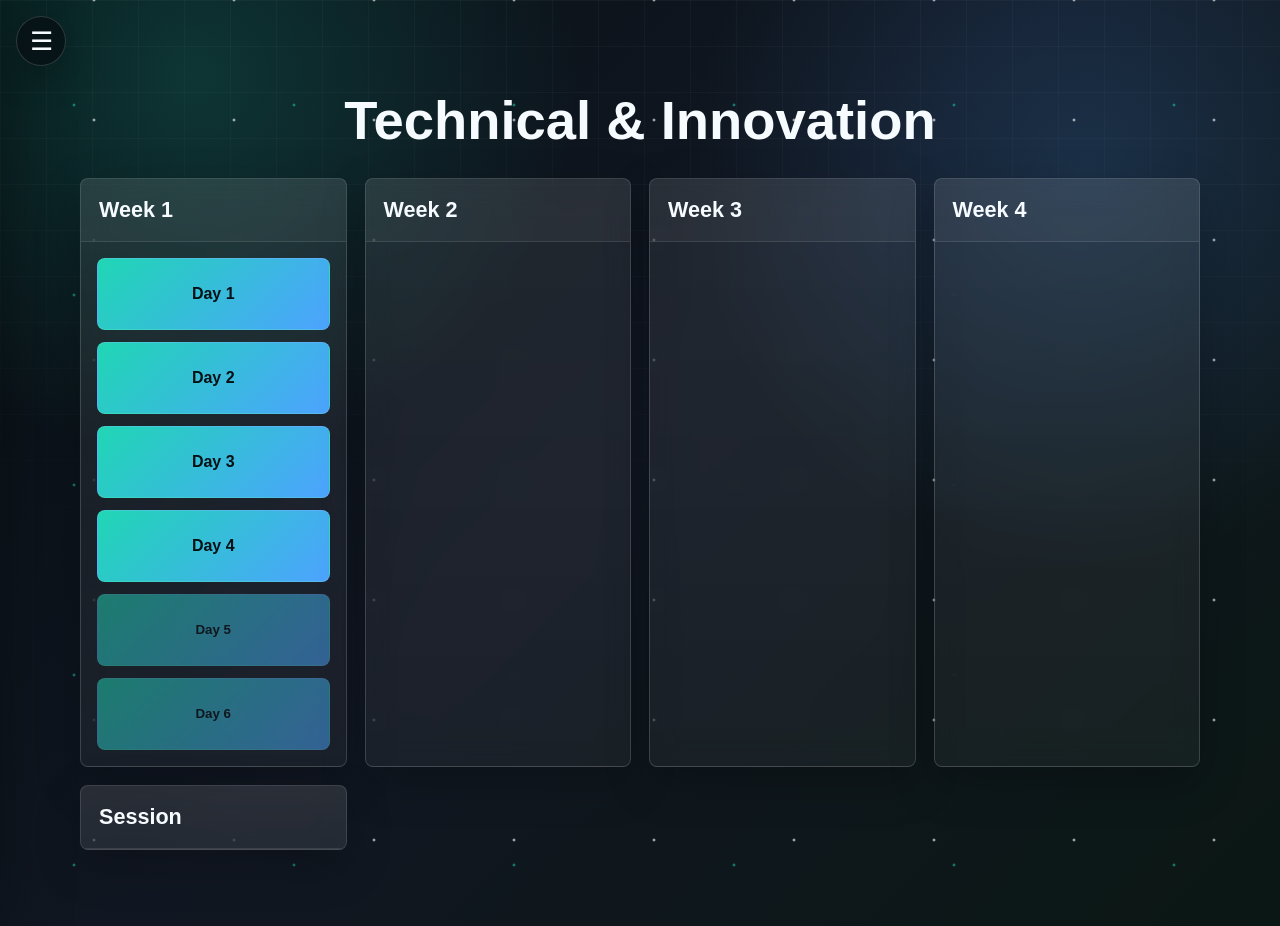
<file: technical-innovation.html>
<!DOCTYPE html>
<html lang="en">

<head>
    <meta charset="UTF-8">
    <meta name="viewport" content="width=device-width, initial-scale=1.0">
    <title>Technical & Innovation | Tinkerers Lab</title>
    <link rel="stylesheet" href="style.css">
    <script src="script.js" defer></script>
</head>

<body>

    <!-- BACKGROUND -->
    <div class="stars"></div>

    <!-- MENU ICON -->
    <button class="menu-icon" type="button" onclick="toggleMenu()" aria-label="Open menu">&#9776;</button>

    <!-- SIDEBAR -->
    <nav id="sidebar" class="sidebar" aria-label="Main navigation">
        <a href="index.html">Home</a>
        <a href="about.html">About</a>
        <a href="technical-innovation.html">Technical & Innovation</a>
        <a href="projects.html">Projects</a>
        <a href="gallary.html">Gallery</a>
        <a href="contact.html">Contact</a>
    </nav>
    <!-- PROJECT LIST PAGE -->
    <div id="projectPage">
        <section class="project-section">
            <h1 class="page-title">Technical & Innovation</h1>
            <div class="week-grid">

                <!-- WEEK 1 -->
                <div class="week-card">
                    <button class="week-btn" onclick="toggleWeek('week1')">
                        Week 1
                    </button>
                    <div class="days open" id="week1">
                        <div class="day-grid">
                            <a class="day-btn" href="#day1Page">
                                Day 1
                            </a>
                            <a class="day-btn" href="#day2Page">
                                Day 2
                            </a>
                            <a class="day-btn" href="#day3Page">
                                Day 3
                            </a>
                            <a class="day-btn" href="#day4Page">
                                Day 4
                            </a>
                            <button class="day-btn" style="opacity: 0.5; cursor: not-allowed;">
                                Day 5
                            </button>
                            <button class="day-btn" style="opacity: 0.5; cursor: not-allowed;">
                                Day 6
                            </button>
                        </div>
                    </div>
                </div>

                <!-- WEEK 2 -->
                <div class="week-card">
                    <button class="week-btn" onclick="toggleWeek('week2')">
                        Week 2
                    </button>
                    <div class="days" id="week2">
                        <div class="day-grid">
                            <a class="day-btn" href="#week2day1Page">
                                Day 1
                            </a>
                            <a class="day-btn" href="#week2day2Page">
                                Day 2
                            </a>
                            <a class="day-btn" href="#week2day3Page">
                                Day 3
                            </a>
                            <a class="day-btn" href="#week2day4Page">
                                Day 4
                            </a>
                        </div>
                    </div>
                </div>

                <!-- WEEK 3 -->
                <div class="week-card">
                    <button class="week-btn" onclick="toggleWeek('week3')">
                        Week 3
                    </button>
                    <div class="days" id="week3">
                        <div class="day-grid">
                            <a class="day-btn" href="#week3day1Page">
                                Day 1
                            </a>
                            <a class="day-btn" href="#week3day2Page">
                                Day 2
                            </a>
                            <a class="day-btn" href="#week3day3Page">
                                Day 3
                            </a>
                            <a class="day-btn" href="#week3day4Page">
                                Day 4
                            </a>
                            <a class="day-btn" href="#week3day5Page">
                                Day 5
                            </a>
                        </div>
                    </div>
                </div>

                <!-- WEEK 4 -->
                <div class="week-card">
                    <button class="week-btn" onclick="toggleWeek('week4')">
                        Week 4
                    </button>
                    <div class="days" id="week4">
                        <div class="day-grid">
                            <a class="day-btn" href="#week4day1Page">
                                Day 1
                            </a>
                            <a class="day-btn" href="#week4day2Page">
                                Day 2
                            </a>
                            <a class="day-btn" href="#week4day3Page">
                                Day 3
                            </a>
                        </div>
                    </div>
                </div>

                <!-- SESSION SECTION -->
                <div class="week-card">
                    <button class="week-btn" onclick="toggleWeek('session')">
                        Session
                    </button>
                    <div class="days" id="session">
                        <div class="day-grid">
                            <a class="day-btn" href="#sessionPage">
                                Session
                            </a>
                        </div>
                    </div>
                </div>

            </div>
        </section>
    </div>

    <!-- DAY 1 FULL SCREEN -->
    <div id="day1Page" class="documentation-page">
        <div class="doc-header-nav">
            <h1 class="doc-title-main">Day 1: Workspace Setup & Version Control</h1>
            <button class="back-btn" onclick="closeDocumentation()" style="margin-bottom: 0;">&larr; Back</button>
        </div>

        <!-- Section 1: VS Code -->
        <h2 style="color: #00ffd5; margin-bottom: 25px; font-size: 24px; border-bottom: 2px solid rgba(0,255,213,0.2); padding-bottom: 8px;">1. Installation & Workspace Setup (VS Code)</h2>
        
        <div class="doc-box has-img">
            <h2>Step 1: Download VS Code Installer</h2>
            <p>Visit the official Visual Studio Code website to download the installer specifically built for your operating system (Windows 64-bit). The editor is completely free and optimized for web development and scripting projects.</p>
            <div class="step-detailed-info">
                <h3>Detailed Technical Information</h3>
                <p>When selecting the executable file, you are faced with a choice between the <strong>User Installer</strong> and the <strong>System Installer</strong>. It is generally recommended to select the User Installer for single-user workspaces because it does not require local Administrator privileges and keeps all IDE files isolated within your user account directories.</p>
                <h3>What to Click</h3>
                <ol>
                    <li>Open a web browser such as Chrome, Edge, or Firefox.</li>
                    <li>Search for <strong>Visual Studio Code download</strong> or open the official VS Code website.</li>
                    <li>Click the <strong>Download for Windows</strong> button.</li>
                    <li>Choose the Windows installer and wait for the <code>.exe</code> file to download.</li>
                    <li>Open the downloaded installer from the browser download bar or Downloads folder.</li>
                </ol>
                <ul>
                    <li><strong>Architecture:</strong> x64 (Standard Intel/AMD 64-bit systems)</li>
                    <li><strong>File Format:</strong> Direct installer executable (<code>.exe</code> bundle)</li>
                    <li><strong>Source Validation:</strong> Always fetch binaries exclusively from the official <code>code.visualstudio.com</code> domain to guarantee secure code signatures.</li>
                </ul>
            </div>
            <figure class="image-figure">
    <img src="image/VSCODE1.jpeg" class="project-image" alt="Screenshot of the official Visual Studio Code download page for Windows">
    <figcaption>Image placeholder: Visual Studio Code download page</figcaption>
</figure>
        </div>

        <div class="doc-box has-img">
            <h2>Step 2: Run Setup Wizard</h2>
            <p>Run the downloaded installer, accept the licensing agreements, and follow the instructions to register VS Code on the local PATH. Select options to add 'Open with Code' actions for ease of file access.</p>
            <div class="step-detailed-info">
                <h3>Detailed Technical Information</h3>
                <p>During the setup wizard configuration steps, pay close attention to the final select boxes. Enabling core shell integration actions drastically improves your workspace efficiency by allowing folder launches directly from the system explorer context menus.</p>
                <h3>What to Click</h3>
                <ol>
                    <li>Double-click the downloaded VS Code installer file.</li>
                    <li>Click <strong>I accept the agreement</strong>, then click <strong>Next</strong>.</li>
                    <li>Keep the default installation location or choose a preferred folder, then click <strong>Next</strong>.</li>
                    <li>Select useful options such as <strong>Add to PATH</strong> and <strong>Open with Code</strong>.</li>
                    <li>Click <strong>Install</strong> and wait for setup to complete.</li>
                    <li>Click <strong>Finish</strong> to launch Visual Studio Code.</li>
                </ol>
                <ul>
                    <li><strong>Add to PATH:</strong> This registration step ensures the <code>code</code> alias command can be invoked globally from any system terminal panel to open files immediately.</li>
                    <li><strong>Other Actions:</strong> Enable "Add 'Open with Code' action to Windows Explorer directory context menu" to open folders dynamically by right-clicking.</li>
                    <li><strong>Register Editor:</strong> Select to register VS Code as an editor for supported file types to easily handle script modifications.</li>
                </ul>
            </div>
            <figure class="image-figure">
    <img src="image/VSCODE2.png" class="project-image" alt="VS Code Installer License Agreement Wizard screen">
    <img src="image/VSCODE3.png" class="project-image" alt="VS Code Setup Completion Wizard screen">
    <figcaption>Image placeholder: VS Code installer steps</figcaption>
</figure>
        </div>

        <div class="doc-box has-img">
            <h2>Step 3: Open Project Workspace</h2>
            <p>Launch Visual Studio Code. Click on <strong>File > Open Folder...</strong> from the top navigation bar and select your dedicated local Tinkerers Lab development workspace folder.</p>
            <div class="step-detailed-info">
                <h3>Detailed Technical Information</h3>
                <p>Establishing a local project workspace isolates all file interactions, editor configurations, and extension behaviors. It is best practice to keep a dedicated project root folder to house all layout sub-directories, web style sheets, and scripts.</p>
                <h3>What to Click</h3>
                <ol>
                    <li>Open <strong>Visual Studio Code</strong>.</li>
                    <li>Click <strong>File</strong> in the top menu bar.</li>
                    <li>Click <strong>Open Folder...</strong>.</li>
                    <li>Select your Tinkerers Lab project folder from the file explorer.</li>
                    <li>Click <strong>Select Folder</strong>.</li>
                    <li>If VS Code asks for workspace trust, click <strong>Yes, I trust the authors</strong>.</li>
                </ol>
                <ul>
                    <li><strong>Hotkey Action:</strong> <code>Ctrl + K, Ctrl + O</code> triggers the direct system file dialog drawer immediately.</li>
                    <li><strong>Terminal Launching:</strong> You can also run the terminal command <code>code .</code> inside your target workspace directory to launch VS Code instantly focused on that directory.</li>
                    <li><strong>Local Settings:</strong> VS Code creates a hidden folder named <code>.vscode</code> inside this folder to store any customized project settings (such as formatting preferences).</li>
                </ul>
            </div>
            <div class="image-placeholder-container">
                <span class="placeholder-tag">Image File Reference: image/VSCODE4.jpeg</span>
                <img src="image/VSCODE4.jpeg" class="project-image" alt="Opening a local workspace folder via the File menu inside VS Code">
            </div>
        </div>

        <div class="doc-box has-img">
            <h2>Step 4: Active Code Workspace</h2>
            <p>Confirm that your main work files (such as <code>index.html</code>, <code>style.css</code>, and <code>script.js</code>) are displayed cleanly in the Explorer file explorer sidebar, ready for development.</p>
            <div class="step-detailed-info">
                <h3>Detailed Technical Information</h3>
                <p>The VS Code UI is segmented into highly focus-centric panels designed to keep developers in their active coding flow. The Primary Sidebar handles folder management, search actions, source commits, debugging layouts, and extensions access.</p>
                <h3>What to Check</h3>
                <ol>
                    <li>Look at the left side <strong>Explorer</strong> panel.</li>
                    <li>Confirm that files such as <code>index.html</code>, <code>style.css</code>, and <code>script.js</code> are visible.</li>
                    <li>Click a file name to open it in the editor area.</li>
                    <li>Use <strong>View > Terminal</strong> to open the integrated terminal if command work is needed.</li>
                    <li>Save changes using <strong>File > Save</strong> or <code>Ctrl + S</code>.</li>
                </ol>
                <ul>
                    <li><strong>File Tree Explorer:</strong> Displays your project structure. Status indicators show if files have untracked changes.</li>
                    <li><strong>Integrated Terminal:</strong> Open an embedded command shell inside your workspace using the key command <code>Ctrl + `</code>, eliminating the need to toggle background windows.</li>
                    <li><strong>Status Bar:</strong> The bottom ribbon shows your active git branch, editing encoding types, indent format dimensions (spaces vs tabs), and script syntaxes.</li>
                </ul>
            </div>
            <div class="image-placeholder-container">
                <span class="placeholder-tag">Image File Reference: image/VSCODE5.jpeg</span>
                <img src="image/VSCODE5.jpeg" class="project-image" alt="Active HTML project files loaded inside the VS Code editor sidepanel">
            </div>
        </div>

        <div class="doc-box has-img">
            <h2>Overview of VS Code Features</h2>
            <div style="display: grid; grid-template-columns: repeat(auto-fit, minmax(280px, 1fr)); gap: 25px; margin-top: 10px;">
                <div>
                    <h3 style="color: #7df9ff; margin: 0 0 10px 0;">Primary Uses</h3>
                    <ul>
                        <li>Writing, editing, and managing source code</li>
                        <li>Robust frontend web development (HTML, CSS, JavaScript)</li>
                        <li>Back-end programming (Python, C++, Java, Node.js)</li>
                        <li>Interactive execution of tests and code debugging</li>
                        <li>Git branch visualization & built-in Terminal controls</li>
                    </ul>
                </div>
                <div>
                    <h3 style="color: #7df9ff; margin: 0 0 10px 0;">Advantages</h3>
                    <ul>
                        <li>100% Free, open-source, and highly secure</li>
                        <li>Extremely lightweight and incredibly fast performance</li>
                        <li>Vast extension library (themes, linters, code formatters)</li>
                        <li>Smart code completion via AI-powered IntelliSense</li>
                        <li>Cross-platform support (Windows, macOS, Linux)</li>
                    </ul>
                </div>
            </div>
        </div>

        <!-- Section 2: GitHub -->
        <h2 style="color: #00ffd5; margin-top: 50px; margin-bottom: 25px; font-size: 24px; border-bottom: 2px solid rgba(0,255,213,0.2); padding-bottom: 8px;">2. Version Control Setup (GitHub)</h2>

        <div class="doc-box has-img">
            <h2>Step 1: Download GitHub Desktop Client</h2>
            <p>To visual and manage Git commit cycles easily, navigate to the official GitHub Desktop page and download the graphical application bundle for Windows.</p>
            <div class="step-detailed-info">
                <h3>Detailed Technical Information</h3>
                <p>Git acts as the local version control engine tracking every character difference in your code files, while GitHub acts as a secure cloud-hosting platform. Using a dedicated graphical user interface (GUI) like GitHub Desktop bridges local Git controls into clear visual commit representations without requiring CLI terminal commands.</p>
                <h3>What to Click</h3>
                <ol>
                    <li>Open a web browser.</li>
                    <li>Search for <strong>GitHub Desktop download</strong> or open the official GitHub Desktop website.</li>
                    <li>Click <strong>Download for Windows</strong>.</li>
                    <li>Wait for the GitHub Desktop installer file to download.</li>
                    <li>Open the installer from the Downloads folder.</li>
                </ol>
                <ul>
                    <li><strong>Availability:</strong> Supported on Windows 10/11 64-bit architecture systems.</li>
                    <li><strong>Core Advantage:</strong> Simplifies Git interactions like conflict resolutions, branch switching, and push-pull updates through visually intuitive workflows.</li>
                </ul>
            </div>
            <div class="image-placeholder-container">
                <span class="placeholder-tag">Image File Reference: image/GITHUB1.jpeg</span>
                <img src="image/GITHUB1.jpeg" class="project-image" alt="Official download portal for the GitHub Desktop application">
            </div>
        </div>

        <div class="doc-box has-img">
            <h2>Step 2: Run GitHub Installer</h2>
            <p>Run the executable to proceed with the quick automated configuration. This configures standard Git parameters on your machine inside a single, unified client framework.</p>
            <div class="step-detailed-info">
                <h3>Detailed Technical Information</h3>
                <p>The installation of GitHub Desktop prepares your system's underlying Git environment variables automatically. The setup installer runs seamlessly, configuring directories and launching into the local authorization dialog screen.</p>
                <h3>What to Click</h3>
                <ol>
                    <li>Double-click the downloaded GitHub Desktop installer.</li>
                    <li>Wait while the installer automatically extracts and installs the app.</li>
                    <li>When GitHub Desktop opens, click <strong>Sign in to GitHub.com</strong> if prompted.</li>
                    <li>If the app opens without a prompt, click <strong>File > Options</strong> and go to the account sign-in area.</li>
                </ol>
                <ul>
                    <li><strong>Installation Actions:</strong> No manual step-by-step path adjustments or dependencies are required; the installer handles full package distribution automatically.</li>
                    <li><strong>Global Setup:</strong> This stage prepares the system's global Git config files (<code>.gitconfig</code>) that link local commits with your visual identity.</li>
                </ul>
            </div>
            <div class="image-placeholder-container">
                <span class="placeholder-tag">Image File Reference: image/GITHUB2.jpeg</span>
                <img src="image/GITHUB2.jpeg" class="project-image" alt="GitHub Desktop client installer splash screen">
            </div>
        </div>

        <div class="doc-box has-img">
            <h2>Step 3: Authenticate GitHub Credentials</h2>
            <p>Sign in with your standard username and credentials on the browser popup prompt to synchronize the desktop environment to the cloud service.</p>
            <div class="step-detailed-info">
                <h3>Detailed Technical Information</h3>
                <p>Synchronization requires secure, verified user authentication. When signing in, GitHub Desktop routes you to a secure OAuth authorization portal within your browser. Once granted, a secure digital access token is securely stored locally on your machine, eliminating the need to input passwords during subsequent cloud interactions.</p>
                <h3>What to Click</h3>
                <ol>
                    <li>Click <strong>Sign in to GitHub.com</strong> inside GitHub Desktop.</li>
                    <li>A browser window will open for secure GitHub login.</li>
                    <li>Enter your GitHub username/email and password.</li>
                    <li>Complete any verification step if GitHub asks for it.</li>
                    <li>Click <strong>Authorize GitHub Desktop</strong>.</li>
                    <li>Return to GitHub Desktop after authentication is complete.</li>
                </ol>
                <ul>
                    <li><strong>Sign-in Method:</strong> Browser-based secure SSO authentication popup.</li>
                    <li><strong>Token System:</strong> Secure local keychain authorization instead of standard text passwords.</li>
                    <li><strong>Account Links:</strong> Links local commit logs to your global user profile for accurate contribution metrics.</li>
                </ul>
            </div>
        </div>

        <div class="doc-box has-img">
            <h2>Step 4: Create a New Local Repository</h2>
            <p>Start a new tracking instance by clicking <strong>Create a new Repository on your hard drive...</strong>, configuring the title, path, and standard branch names.</p>
            <div class="step-detailed-info">
                <h3>Detailed Technical Information</h3>
                <p>A repository is the master folder container that stores all your code, resource assets, and historical changes. Initializing a repository via GitHub Desktop creates a hidden database folder named <code>.git</code> in the background to log every single file modification.</p>
                <h3>What to Click</h3>
                <ol>
                    <li>In GitHub Desktop, click <strong>File</strong> from the top menu.</li>
                    <li>Click <strong>New Repository...</strong>.</li>
                    <li>Enter the repository name in the <strong>Name</strong> field.</li>
                    <li>Choose the local folder path where the project should be stored.</li>
                    <li>Add a short description if needed.</li>
                    <li>Click <strong>Create Repository</strong>.</li>
                </ol>
                <ul>
                    <li><strong>Name Rules:</strong> Keep names concise and lower-case, utilizing hyphens (e.g. <code>tinkerers-lab-portfolio</code>) to prevent browser URL rendering issues.</li>
                    <li><strong>Target Directory Path:</strong> Map this path directly to your local project directory folder structure.</li>
                    <li><strong>Default Branch:</strong> Standardizes on the industry-standard branch name <code>main</code>.</li>
                </ul>
            </div>
            <div class="image-placeholder-container">
                <span class="placeholder-tag">Image File Reference: image/GITHUB4.jpeg</span>
                <img src="image/GITHUB4.jpeg" class="project-image" alt="Repository creation modal on GitHub Desktop showing directory selection">
            </div>
        </div>

        <div class="doc-box has-img">
            <h2>Step 5: Initialize with Workspace Assets</h2>
            <p>Select appropriate local directories, setup standard repository structures, select GitIgnore configuration variables, and click 'Create Repository'.</p>
            <div class="step-detailed-info">
                <h3>Detailed Technical Information</h3>
                <p>Proper repository initialization prepares your project for standard production developer cycles, ensuring that large, unnecessary temporary files are ignored, licenses are declared, and markdown descriptions are available.</p>
                <h3>What to Click</h3>
                <ol>
                    <li>In the new repository window, tick <strong>Initialize this repository with a README</strong> if available.</li>
                    <li>Select a suitable <strong>Git ignore</strong> option if the project type is listed.</li>
                    <li>Choose a license only if the project needs to be shared publicly.</li>
                    <li>Click <strong>Create Repository</strong>.</li>
                    <li>After creating files in VS Code, return to GitHub Desktop to view changed files.</li>
                    <li>Write a commit message and click <strong>Commit to main</strong>.</li>
                    <li>Click <strong>Publish repository</strong> to upload the project to GitHub.</li>
                </ol>
                <ul>
                    <li><strong>README.md Initialization:</strong> Creates an essential Markdown file containing introductory details about your project.</li>
                    <li><strong>GitIgnore Templates:</strong> Tells Git to permanently ignore large dependencies, temporary log files, and sensitive credentials.</li>
                    <li><strong>License Declaration:</strong> Declares licensing definitions (such as the MIT License) specifying how others can utilize your project.</li>
                </ul>
            </div>
            <div class="image-placeholder-container">
                <span class="placeholder-tag">Image File Reference: image/GITHUB5.jpeg</span>
                <img src="image/GITHUB5.jpeg" class="project-image" alt="Configuring local directories to initialize the new repository file structure">
            </div>
        </div>

        <div class="doc-box has-img">
            <h2>Overview of GitHub and Version Control</h2>
            <div style="display: grid; grid-template-columns: repeat(auto-fit, minmax(280px, 1fr)); gap: 25px; margin-top: 10px;">
                <div>
                    <h3 style="color: #7df9ff; margin: 0 0 10px 0;">Primary Uses</h3>
                    <ul>
                        <li>Remote backup and management of active code bases</li>
                        <li>Safe version management of development changes</li>
                        <li>Visual branch tracking and change merging workflow</li>
                        <li>Team-oriented pipeline collaboration and peer code reviews</li>
                        <li>Automated builds and tests using GitHub Actions (CI/CD)</li>
                    </ul>
                </div>
                <div>
                    <h3 style="color: #7df9ff; margin: 0 0 10px 0;">Advantages</h3>
                    <ul>
                        <li>Free unlimited public and secure private repositories</li>
                        <li>Provides rich historical audit of all project edits</li>
                        <li>Ensures code safety via cloud rollback backups</li>
                        <li>Integrates with custom webhooks and tracking engines</li>
                        <li>Acts as a professional portfolio showcase for developers</li>
                    </ul>
                </div>
            </div>
        </div>

        <!-- Section 3: Portfolio creation -->
        <h2 style="color: #00ffd5; margin-top: 50px; margin-bottom: 25px; font-size: 24px; border-bottom: 2px solid rgba(0,255,213,0.2); padding-bottom: 8px;">3. Building the Portfolio Workspace</h2>
        <div class="doc-box has-img">
            <h2>Technology Stack Selection</h2>
            <p>A professional web workspace layout requires highly responsive code structures and elegant interactive components.</p>
            <div class="step-detailed-info">
                <h3>Step-by-Step Portfolio Setup</h3>
                <ol>
                    <li>Create a project folder for the portfolio website.</li>
                    <li>Open the folder in <strong>VS Code</strong>.</li>
                    <li>Create core files named <code>index.html</code>, <code>style.css</code>, and <code>script.js</code>.</li>
                    <li>Write the page structure in <code>index.html</code> using headings, sections, links, and image tags.</li>
                    <li>Add colors, layout spacing, typography, and responsive styling in <code>style.css</code>.</li>
                    <li>Add menu actions or page interactions in <code>script.js</code>.</li>
                    <li>Preview the website in a browser and fix layout issues.</li>
                    <li>Save all files, then commit the completed work through GitHub Desktop.</li>
                </ol>
            </div>
            <div style="display: grid; grid-template-columns: repeat(auto-fit, minmax(200px, 1fr)); gap: 20px; margin-top: 20px;">
                <div style="background: rgba(255,255,255,0.02); padding: 15px; border-radius: 8px; border: 1px solid rgba(125,249,255,0.1);">
                    <h3 style="color: #7df9ff; margin: 0 0 8px 0;">Integrated Tools</h3>
                    <p style="font-size: 14px; color: rgba(255,255,255,0.8);">VS Code IDE<br>ChatGPT Assistants<br>GitHub Cloud Systems</p>
                </div>
                <div style="background: rgba(255,255,255,0.02); padding: 15px; border-radius: 8px; border: 1px solid rgba(125,249,255,0.1);">
                    <h3 style="color: #7df9ff; margin: 0 0 8px 0;">Frontend Technologies</h3>
                    <p style="font-size: 14px; color: rgba(255,255,255,0.8);">Semantic HTML5<br>Responsive CSS3 Styling<br>Vanilla ES6 JavaScript</p>
                </div>
            </div>
        </div>
    </div>

    <!-- DAY 2 FULL SCREEN -->
    <div id="day2Page" class="documentation-page">
        <div class="doc-header-nav">
            <h1 class="doc-title-main">Day 2: Digital Graphics, 3D CAD, & Media</h1>
            <button class="back-btn" onclick="closeDocumentation()" style="margin-bottom: 0;">&larr; Back</button>
        </div>

        <div class="doc-box">
            <h2>Week 1 Day 2</h2>
            <p><strong>Date:</strong> 19/05/2026</p>
            <p>On this day, the lab session focused on digital graphics, image formats, 3D CAD basics, and media tools. The work included understanding the difference between vector and raster images, using GIMP for image editing, and learning how digital design files are prepared for creative and technical projects.</p>
        </div>

        <!-- Section 1: Vector vs Raster -->
        <h2 style="color: #00ffd5; margin-bottom: 25px; font-size: 24px; border-bottom: 2px solid rgba(0,255,213,0.2); padding-bottom: 8px;">1. Foundations of Digital Image Processing</h2>
        <div class="doc-box has-img">
            <h2>Understanding Digital Formats</h2>
            <div class="step-detailed-info">
                <h3>Step-by-Step Format Identification</h3>
                <ol>
                    <li>Check the file extension first: common raster formats include <code>.jpg</code>, <code>.jpeg</code>, <code>.png</code>, and <code>.bmp</code>.</li>
                    <li>Check for vector formats such as <code>.svg</code>, <code>.ai</code>, <code>.eps</code>, <code>.dxf</code>, or <code>.pdf</code>.</li>
                    <li>Zoom into the image. If the edges become blurry or pixelated, it is usually raster.</li>
                    <li>If the edges stay sharp at any zoom level, it is usually vector.</li>
                    <li>Use raster tools such as <strong>GIMP</strong> for photo editing and vector/CAD tools such as <strong>Fusion</strong> for precise design drawings.</li>
                </ol>
            </div>
            <div style="display: grid; grid-template-columns: repeat(auto-fit, minmax(280px, 1fr)); gap: 25px; margin-top: 10px;">
                <div style="background: rgba(255,255,255,0.02); padding: 20px; border-radius: 10px; border: 1px solid rgba(125,249,255,0.1);">
                    <h3 style="color: #7df9ff; margin: 0 0 10px 0;">Vector Images (High-Fidelity)</h3>
                    <p style="font-size: 15px; line-height: 1.6;">Images defined using mathematical equations, vectors, paths, and points. These structures scale infinitely without suffering from pixelation, blurry boundaries, or sharpness degradation. Perfect for logos, layout schematics, icons, and typefaces.</p>
                </div>
                <div style="background: rgba(255,255,255,0.02); padding: 20px; border-radius: 10px; border: 1px solid rgba(125,249,255,0.1);">
                    <h3 style="color: #7df9ff; margin: 0 0 10px 0;">Raster Images (Pixel-Based)</h3>
                    <p style="font-size: 15px; line-height: 1.6;">Images constructed through a strict, static coordinate grid of colorful pixels. Increasing scale forces scaling interpolation algorithms, which directly introduces blurring artifacts, visible pixel blocks, and severe sharpness loss. Best suited for high-color photos.</p>
                </div>
            </div>
        </div>

        <!-- Section 2: GIMP -->
        <h2 style="color: #00ffd5; margin-top: 50px; margin-bottom: 25px; font-size: 24px; border-bottom: 2px solid rgba(0,255,213,0.2); padding-bottom: 8px;">2. GNU Image Manipulation Program (GIMP)</h2>

        <div class="doc-box has-img">
            <h2>Step 1: Open GIMP Portal</h2>
            <p>Access the official, open-source GIMP portal online. This robust raster graphics editing package functions as a complete replacement for premium design suites.</p>
            <div class="step-detailed-info">
                <h3>Detailed Technical Information</h3>
                <p>GIMP stands for GNU Image Manipulation Program. It represents a premier, free alternatives to paid raster suites, supporting dynamic tools for advanced color rendering, photographic adjustments, layout design, and digital drawings.</p>
                <h3>What to Click</h3>
                <ol>
                    <li>Open a web browser.</li>
                    <li>Search for <strong>GIMP download</strong> or open the official GIMP website.</li>
                    <li>Click the <strong>Download</strong> button on the homepage.</li>
                    <li>Select the Windows version of GIMP.</li>
                    <li>Wait for the installer file to finish downloading.</li>
                    <li>Open the downloaded file from the Downloads folder.</li>
                </ol>
                <ul>
                    <li><strong>Licensing:</strong> GNU General Public License (Free and open-source).</li>
                    <li><strong>Formats Supported:</strong> Comprehensive layers capability supporting XCF, PSD, TIFF, JPEG, and PNG.</li>
                </ul>
            </div>
            <div class="image-placeholder-container">
                <span class="placeholder-tag">Image File Reference: image/Gimp1.jpeg</span>
                <img src="image/Gimp1.jpeg" class="project-image" alt="Official GIMP online homepage displaying download modules">
            </div>
        </div>

        <div class="doc-box has-img">
            <h2>Step 2: Run Desktop Installer</h2>
            <p>Run the installation packager on Windows, selecting language defaults and configuring advanced graphics processing configurations.</p>
            <div class="step-detailed-info">
                <h3>Detailed Technical Information</h3>
                <p>GIMP relies on highly efficient runtime setups. Running the package installer installs core libraries, links default workspace folder targets, and configures key brush utilities and color palettes on your local disk storage.</p>
                <h3>What to Click</h3>
                <ol>
                    <li>Double-click the GIMP installer.</li>
                    <li>Select the preferred setup language and click <strong>OK</strong>.</li>
                    <li>Click <strong>Install</strong> for the standard installation.</li>
                    <li>Wait while the setup wizard copies files and configures the program.</li>
                    <li>Click <strong>Finish</strong> after installation is complete.</li>
                    <li>Open <strong>GIMP</strong> from the Start menu or desktop shortcut.</li>
                </ol>
                <ul>
                    <li><strong>Path Settings:</strong> Installed within standard program files directories.</li>
                    <li><strong>Extensions:</strong> Pre-configures support for standard plug-ins, brushes, patterns, and dynamic UI panels.</li>
                </ul>
            </div>
            <div class="image-placeholder-container">
                <span class="placeholder-tag">Image File Reference: image/Gimp2.jpeg</span>
                <img src="image/Gimp2.jpeg" class="project-image" alt="GIMP installer setup wizard menu panel">
            </div>
        </div>

        <div class="doc-box has-img">
            <h2>Step 3: GIMP Canvas Initialization</h2>
            <p>Launch GIMP, and open a brand new file workspace by choosing custom resolution layouts (such as 1920x1080) for layout work.</p>
            <div class="step-detailed-info">
                <h3>Detailed Technical Information</h3>
                <p>Creating a canvas requires specifying precise coordinate layouts, color modes, and resolution properties. This forms the foundation layer upon which raster modifications, masking operations, and pixel alignments are executed.</p>
                <h3>What to Click and Which Tool to Use</h3>
                <ol>
                    <li>Open <strong>GIMP</strong>.</li>
                    <li>Click <strong>File > New</strong>.</li>
                    <li>Enter the required canvas width and height, such as <strong>1920 x 1080</strong> pixels.</li>
                    <li>Click <strong>Advanced Options</strong> if you need to set resolution, color space, or transparency.</li>
                    <li>Click <strong>OK</strong> to create the canvas.</li>
                    <li>Use the <strong>Move Tool</strong>, <strong>Text Tool</strong>, <strong>Paintbrush Tool</strong>, and <strong>Layers Panel</strong> to start editing.</li>
                    <li>Use <strong>File > Export As</strong> to save the final output as PNG or JPEG.</li>
                </ol>
                <ul>
                    <li><strong>Pixel Space Layout:</strong> Setup standard dimensions using pixels or physical units (inches/mm).</li>
                    <li><strong>Color Mode:</strong> RGB Color Profile for screen displays, with custom color depth adjustments.</li>
                    <li><strong>Alpha Channel:</strong> Enabling transparent background options to allow layered graphics compositions.</li>
                </ul>
            </div>
            <div class="image-placeholder-container">
                <span class="placeholder-tag">Image File Reference: image/Gimp3.jpeg</span>
                <img src="image/Gimp3.jpeg" class="project-image" alt="Active GIMP canvas interface loaded with tools palette">
            </div>
        </div>

        <div class="doc-box has-img">
            <h2>GIMP Applications</h2>
            <div class="step-detailed-info">
                <h3>Basic Editing Workflow</h3>
                <ol>
                    <li>Click <strong>File > Open</strong> to import an existing image.</li>
                    <li>Use the <strong>Crop Tool</strong> to remove unwanted areas.</li>
                    <li>Use <strong>Colors > Brightness-Contrast</strong> to improve image visibility.</li>
                    <li>Use the <strong>Text Tool</strong> to add labels or titles.</li>
                    <li>Use the <strong>Layers Panel</strong> to organize images, text, and effects separately.</li>
                    <li>Click <strong>File > Export As</strong> to export the final edited file.</li>
                </ol>
            </div>
            <ul>
                <li>Professional photographic adjustments and image retouching</li>
                <li>Digital painting, visual sketches, and marketing posters</li>
                <li>Layer-based image assembly and transparency masking</li>
                <li>Creating tileable textures for 3D modeling pipelines</li>
                <li>Automated batch file conversion and canvas size scaling</li>
                <li>Designing user interfaces and custom application graphics</li>
            </ul>
        </div>

        <!-- Section 3: Autodesk Fusion -->
        <h2 style="color: #00ffd5; margin-top: 50px; margin-bottom: 25px; font-size: 24px; border-bottom: 2px solid rgba(0,255,213,0.2); padding-bottom: 8px;">3. 3D Design Systems (Autodesk Fusion)</h2>

        <div class="doc-box has-img">
            <h2>Step 1: Open Autodesk Site</h2>
            <p>Access Autodesk's global system interface to locate standard download links for student versions of Fusion.</p>
            <div class="step-detailed-info">
                <h3>Detailed Technical Information</h3>
                <p>Autodesk Fusion is an advanced cloud-enabled 3D CAD/CAM/CAE tool. Since it leverages cloud computations for background render routines and data synchronization, accessing download paths requires first establishing a verified education license credentials profile.</p>
                <h3>What to Click</h3>
                <ol>
                    <li>Open a web browser.</li>
                    <li>Search for <strong>Autodesk Fusion education download</strong>.</li>
                    <li>Open the Autodesk Education page.</li>
                    <li>Click <strong>Get Started</strong> or <strong>Sign In</strong>.</li>
                    <li>Select <strong>Fusion</strong> from the education software list.</li>
                </ol>
                <ul>
                    <li><strong>Domain:</strong> <code>autodesk.com/education</code></li>
                    <li><strong>Tool Suite:</strong> Fusion Desktop Client Workspace software.</li>
                </ul>
            </div>
            <div class="image-placeholder-container">
                <span class="placeholder-tag">Image File Reference: image/Fusion1.jpeg</span>
                <img src="image/Fusion1.jpeg" class="project-image" alt="Autodesk official website interface highlighting software lists">
            </div>
        </div>

        <div class="doc-box has-img">
            <h2>Step 2: Register Educational Credentials</h2>
            <p>Apply for full educational student access using your official institutional email credentials and verify your student registration profile.</p>
            <div class="step-detailed-info">
                <h3>Detailed Technical Information</h3>
                <p>Verification is securely processed by uploading enrollment data or logging in via integrated institutional portals. Obtaining academic verification unlocks advanced modeling features, finite element analysis (FEA) suites, and cloud-rendering processing units.</p>
                <h3>What to Click</h3>
                <ol>
                    <li>Click <strong>Create Account</strong> if you do not already have an Autodesk account.</li>
                    <li>Enter your name, email address, password, and country details.</li>
                    <li>Select <strong>Student</strong> or the relevant education role.</li>
                    <li>Enter institution details if Autodesk asks for them.</li>
                    <li>Upload or verify student information if prompted.</li>
                    <li>Wait for Autodesk to confirm education access.</li>
                </ol>
                <ul>
                    <li><strong>Verification Steps:</strong> Standard verification requires providing school credentials or active course logs.</li>
                    <li><strong>License Scope:</strong> Full individual educational CAD license activated on user accounts.</li>
                </ul>
            </div>
            <div class="image-placeholder-container">
                <span class="placeholder-tag">Image File Reference: image/Fusion2.jpeg</span>
                <img src="image/Fusion2.jpeg" class="project-image" alt="Autodesk academic account setup and sign-in terminal">
            </div>
        </div>

        <div class="doc-box has-img">
            <h2>Step 3: Select Autodesk Product License</h2>
            <p>From the verified educational dashboard catalog, pick Autodesk Fusion's desktop design license suite.</p>
            <div class="step-detailed-info">
                <h3>Detailed Technical Information</h3>
                <p>Locating product licensing variables matches your cloud profile parameters with your desktop applications. This activation is automatically applied to your Autodesk login, removing usage watermarks and enabling full design output options.</p>
                <h3>What to Click</h3>
                <ol>
                    <li>After education verification, return to the Autodesk Education product page.</li>
                    <li>Find <strong>Autodesk Fusion</strong> in the product list.</li>
                    <li>Click <strong>Get Product</strong> or <strong>Download</strong>.</li>
                    <li>Confirm the operating system as Windows if asked.</li>
                    <li>Choose the available education license option.</li>
                </ol>
                <ul>
                    <li><strong>Licensing Format:</strong> Single user education cloud workspace access.</li>
                    <li><strong>Capabilities Enabled:</strong> Full solid modeling, parametric sketches, stress testing, and CNC CAM configurations.</li>
                </ul>
            </div>
            <div class="image-placeholder-container">
                <span class="placeholder-tag">Image File Reference: image/Fusion3.jpeg</span>
                <img src="image/Fusion3.jpeg" class="project-image" alt="Autodesk Education portal page with Fusion license activated">
            </div>
        </div>

        <div class="doc-box has-img">
            <h2>Step 4: Download Setup File</h2>
            <p>Initiate the installation by running the lightweight download assistant module on your Windows workstation.</p>
            <div class="step-detailed-info">
                <h3>Detailed Technical Information</h3>
                <p>The Fusion launcher downloads core program files in the background, unpacks components, updates drivers, and syncs cloud project spaces with local directories, ensuring a robust connection.</p>
                <h3>What to Click</h3>
                <ol>
                    <li>Click the downloaded Fusion installer file.</li>
                    <li>Allow the setup assistant to start downloading required program files.</li>
                    <li>Keep the internet connection active during installation.</li>
                    <li>Wait for extraction and setup to finish.</li>
                    <li>Click <strong>Launch</strong> or open Fusion from the Start menu.</li>
                    <li>Sign in using the Autodesk account connected to the education license.</li>
                </ol>
                <ul>
                    <li><strong>Asset Installation:</strong> Automated program extraction and background system dependency checks.</li>
                    <li><strong>Updates:</strong> Automatically retrieves system patches to keep design modules aligned.</li>
                </ul>
            </div>
            <div class="image-placeholder-container">
                <span class="placeholder-tag">Image File Reference: image/Fusion4.jpeg</span>
                <img src="image/Fusion4.jpeg" class="project-image" alt="Downloading and unpacking Autodesk Fusion product assets">
            </div>
        </div>

        <div class="doc-box has-img">
            <h2>Step 5: Run Canvas Interface</h2>
            <p>Launch the app to reveal the 3D drawing canvas and toolbar layout interface where design steps begin.</p>
            <div class="step-detailed-info">
                <h3>Detailed Technical Information</h3>
                <p>Opening Autodesk Fusion displays a parametric layout layout. The top ribbon contains standard CAD solid and surface tools, the left browser lists model components and references, and the viewport houses the interactive grid.</p>
                <h3>What to Click and Check</h3>
                <ol>
                    <li>Open <strong>Autodesk Fusion</strong>.</li>
                    <li>Sign in if Fusion asks for account access.</li>
                    <li>Click <strong>File > New Design</strong> to create a blank design file.</li>
                    <li>Make sure the workspace selector is set to <strong>Design</strong>.</li>
                    <li>Use the <strong>Solid</strong> tab for common modeling tools.</li>
                    <li>Check the left <strong>Browser</strong> panel for document settings, origin, sketches, and bodies.</li>
                    <li>Save the file using <strong>File > Save</strong>.</li>
                </ol>
                <ul>
                    <li><strong>Viewport Grid:</strong> 3D coordinate space with adjustable grid lines and unit displays.</li>
                    <li><strong>Active Workspace:</strong> Defaults to the Design workspace for drafting solid features.</li>
                </ul>
            </div>
            <div class="image-placeholder-container">
                <span class="placeholder-tag">Image File Reference: image/fusion5.jpeg</span>
                <img src="image/fusion5.jpeg" class="project-image" alt="Fresh empty 3D design grid environment loaded in Autodesk Fusion">
            </div>
        </div>

        <div class="doc-box has-img">
            <h2>Autodesk Fusion Capabilities</h2>
            <div class="step-detailed-info">
                <h3>Basic CAD Workflow</h3>
                <ol>
                    <li>Click <strong>Create Sketch</strong> and select a plane.</li>
                    <li>Use sketch tools such as <strong>Line</strong>, <strong>Rectangle</strong>, <strong>Circle</strong>, or <strong>Arc</strong>.</li>
                    <li>Click <strong>Finish Sketch</strong> after closing the profile.</li>
                    <li>Use <strong>Create > Extrude</strong> to convert the 2D sketch into a 3D body.</li>
                    <li>Use <strong>Modify > Fillet</strong> to round edges.</li>
                    <li>Use <strong>Inspect > Measure</strong> to check dimensions.</li>
                    <li>Save the file before exporting or manufacturing.</li>
                </ol>
            </div>
            <ul>
                <li>Precision 3D parametric CAD solid and surface modeling</li>
                <li>Design of complex mechanical components and multi-part assemblies</li>
                <li>Finite Element Analysis (FEA) structural load simulations</li>
                <li>Cloud-based version control and multi-user team collaboration</li>
                <li>Preparing layouts for CNC machining and additive 3D printing pipelines (CAM)</li>
            </ul>
        </div>

        <!-- Section 4: OBS -->
        <h2 style="color: #00ffd5; margin-top: 50px; margin-bottom: 25px; font-size: 24px; border-bottom: 2px solid rgba(0,255,213,0.2); padding-bottom: 8px;">4. Screen Recording & Live Broadcasting (OBS Studio)</h2>

        <div class="doc-box has-img">
            <h2>Step 1: Open OBS Studio Homepage</h2>
            <p>Navigate to the official Open Broadcaster Software (OBS) page to locate high-performance media creation packages.</p>
            <div class="step-detailed-info">
                <h3>Detailed Technical Information</h3>
                <p>OBS Studio is a premiere open-source screen recording and live-streaming utility. It utilizes highly optimized graphics and encoding algorithms to capture, blend, and render audio-video signals without placing a heavy load on local CPU resources.</p>
                <h3>What to Click</h3>
                <ol>
                    <li>Open a web browser.</li>
                    <li>Search for <strong>OBS Studio download</strong> or open the official OBS website.</li>
                    <li>Click the <strong>Windows</strong> download option.</li>
                    <li>Wait for the installer to download.</li>
                    <li>Open the downloaded installer file.</li>
                </ol>
                <ul>
                    <li><strong>Operating System:</strong> Built for Windows, macOS, and Linux platforms.</li>
                    <li><strong>Core Capabilities:</strong> Supports direct GPU recording, scene switching, audio mix levels, and real-time capture filters.</li>
                </ul>
            </div>
            <div class="image-placeholder-container">
                <span class="placeholder-tag">Image File Reference: image/obs1.jpeg</span>
                <img src="image/obs1.jpeg" class="project-image" alt="Official Open Broadcaster Software landing page displaying platform select modules">
            </div>
        </div>

        <div class="doc-box has-img">
            <h2>Step 2: Run OBS Setup</h2>
            <p>Install OBS Studio on your local system, making sure key video codecs and high-performance drivers are successfully updated.</p>
            <div class="step-detailed-info">
                <h3>Detailed Technical Information</h3>
                <p>The installation maps the main video processing modules directly to your local hardware resources. It configures standard virtual camera drivers and enables system codecs necessary for processing files.</p>
                <h3>What to Click</h3>
                <ol>
                    <li>Double-click the OBS Studio installer.</li>
                    <li>Click <strong>Next</strong> on the setup wizard.</li>
                    <li>Accept the license agreement if prompted.</li>
                    <li>Choose the installation folder or keep the default location.</li>
                    <li>Click <strong>Install</strong>.</li>
                    <li>Click <strong>Finish</strong> and launch OBS Studio.</li>
                    <li>Use the auto-configuration wizard if OBS asks to optimize recording settings.</li>
                </ol>
                <ul>
                    <li><strong>Installation Options:</strong> Sets up the app within standard directories, registering system hooks for screen capture.</li>
                    <li><strong>Wizard Configuration:</strong> Features an initial auto-configuration wizard to automatically balance quality settings based on hardware performance.</li>
                </ul>
            </div>
            <div class="image-placeholder-container">
                <span class="placeholder-tag">Image File Reference: image/obs2.jpeg</span>
                <img src="image/obs2.jpeg" class="project-image" alt="OBS Studio installation wizard running layout settings">
            </div>
        </div>

        <div class="doc-box has-img">
            <h2>Step 3: Setup Resolution & Output Profile</h2>
            <p>Access the settings panel inside OBS to balance video resolution layers, canvas scale factors, and output folder routing paths.</p>
            <div class="step-detailed-info">
                <h3>Detailed Technical Information</h3>
                <p>Advanced media configurations are key to maintaining absolute capture quality. Configuring settings involves balancing resolution layers, canvas scaling ratios, format encodings, and local directory directories.</p>
                <h3>What to Click</h3>
                <ol>
                    <li>Open <strong>OBS Studio</strong>.</li>
                    <li>Click <strong>Settings</strong> in the lower-right control panel.</li>
                    <li>Click the <strong>Video</strong> tab.</li>
                    <li>Set <strong>Base Canvas Resolution</strong> to match your screen resolution.</li>
                    <li>Set <strong>Output Scaled Resolution</strong> to the final recording resolution.</li>
                    <li>Click the <strong>Output</strong> tab and select the recording folder and file format.</li>
                    <li>Click <strong>Apply</strong>, then click <strong>OK</strong>.</li>
                </ol>
                <ul>
                    <li><strong>Base Canvas:</strong> Match this to your screen's resolution (e.g. 1920x1080) for clear displays.</li>
                    <li><strong>Output Scaled:</strong> Resolution of the final saved video file (scale to match screen space).</li>
                    <li><strong>Encoding:</strong> Select standard GPU-based encoding options (like NVIDIA NVENC) to maximize performance.</li>
                    <li><strong>File Format:</strong> Set to MP4 or MKV to ensure maximum compatibility.</li>
                </ul>
            </div>
            <div class="image-placeholder-container">
                <span class="placeholder-tag">Image File Reference: image/obs3.jpeg</span>
                <img src="image/obs3.jpeg" class="project-image" alt="OBS Studio Settings menu showcasing video, audio, and hotkey preferences">
            </div>
        </div>

        <div class="doc-box has-img">
            <h2>Step 4: Configure Source Scenes</h2>
            <p>Initialize sources by adding a Display Capture to map your primary monitor and a Mic Capture to route voice signals into live streams.</p>
            <div class="step-detailed-info">
                <h3>Detailed Technical Information</h3>
                <p>OBS Studio works with dynamic Scenes containing multiple Sources. Adding sources coordinates local video inputs, desktop screen spaces, and external hardware audio lines onto your recording layout.</p>
                <h3>What to Click and Which Source to Use</h3>
                <ol>
                    <li>In the <strong>Scenes</strong> panel, click the <strong>+</strong> button to create a new scene.</li>
                    <li>Name the scene, such as <strong>Screen Recording</strong>, then click <strong>OK</strong>.</li>
                    <li>In the <strong>Sources</strong> panel, click the <strong>+</strong> button.</li>
                    <li>Select <strong>Display Capture</strong> to record the full screen, then click <strong>OK</strong>.</li>
                    <li>Choose the monitor display and click <strong>OK</strong>.</li>
                    <li>Click <strong>+</strong> again in Sources and select <strong>Audio Input Capture</strong> for microphone recording.</li>
                    <li>Check audio movement in the <strong>Audio Mixer</strong>.</li>
                    <li>Click <strong>Start Recording</strong> to begin and <strong>Stop Recording</strong> to finish.</li>
                </ol>
                <ul>
                    <li><strong>Display Capture:</strong> Captures all actions on your monitor in real-time.</li>
                    <li><strong>Audio Input Capture:</strong> Assigns your microphone to log clear voice explanations.</li>
                    <li><strong>Audio Mixer:</strong> Balance desktop audio channels against microphone signals to prevent overlap.</li>
                </ul>
            </div>
            <div class="image-placeholder-container">
                <span class="placeholder-tag">Image File Reference: image/obs4.jpeg</span>
                <img src="image/obs4.jpeg" class="project-image" alt="OBS Studio main window showing active preview layers and scene list controls">
            </div>
        </div>

        <div class="doc-box has-img">
            <h2>OBS Studio Applications</h2>
            <div class="step-detailed-info">
                <h3>Simple Recording Workflow</h3>
                <ol>
                    <li>Open OBS Studio before starting the activity you want to document.</li>
                    <li>Select the correct scene from the <strong>Scenes</strong> panel.</li>
                    <li>Confirm the display capture preview is visible.</li>
                    <li>Check microphone and desktop audio levels.</li>
                    <li>Click <strong>Start Recording</strong>.</li>
                    <li>Perform the task while explaining important steps.</li>
                    <li>Click <strong>Stop Recording</strong> and check the saved video file.</li>
                </ol>
            </div>
            <ul>
                <li>High-fidelity live video streaming directly to digital web systems</li>
                <li>Local screen capture, development walk-throughs, and coding screencasts</li>
                <li>Multi-source media composition (images, camera, audio, browser pages)</li>
                <li>Broadcasting virtual webcam signals into conferencing packages</li>
                <li>Advanced recording adjustments for custom audio channel filters</li>
            </ul>
        </div>
    </div>

    <!-- DAY 3 FULL SCREEN -->
    <div id="day3Page" class="documentation-page">
        <div class="doc-header-nav">
            <h1 class="doc-title-main">Day 3: 3D CAD Modeling Mechanics in Fusion</h1>
            <button class="back-btn" onclick="closeDocumentation()" style="margin-bottom: 0;">&larr; Back</button>
        </div>

        <h2 style="color: #00ffd5; margin-bottom: 25px; font-size: 24px; border-bottom: 2px solid rgba(0,255,213,0.2); padding-bottom: 8px;">Customized Name Phone Stand Design</h2>

        <div class="doc-box has-img">
            <h2>Step 1: Setup a Workspace</h2>
            <p>Open Autodesk Fusion and create a new design file, setting up the standard workspace and coordinate system for your custom model.</p>
            <div class="step-detailed-info">
                <h3>Detailed Technical Information</h3>
                <p>Initializing a CAD design session sets up standard parametric environments. This creates an empty coordinate workspace referenced along the origin axes (X, Y, Z), allowing you to begin drawing with precise measurements.</p>
                <h3>What to Click</h3>
                <ol>
                    <li>Open <strong>Autodesk Fusion</strong>.</li>
                    <li>Click <strong>File > New Design</strong> to start a blank model.</li>
                    <li>Check that the workspace selector is set to <strong>Design</strong>.</li>
                    <li>Select the <strong>Solid</strong> tab from the top toolbar.</li>
                    <li>Click <strong>Document Settings</strong> in the Browser panel and confirm the units are set to millimeters.</li>
                    <li>Click <strong>File > Save</strong> and name your project <code>Utkarsha_Phone_Stand</code>.</li>
                </ol>
                <ul>
                    <li><strong>Workspace Selection:</strong> Set units to metric system benchmarks (millimeters) for standard project documentation.</li>
                    <li><strong>Parametric History:</strong> Ensure the timeline at the bottom is active to record all extrusion and sketching actions for easy modifications later.</li>
                </ul>
            </div>
            <div class="image-placeholder-container">
                <span class="placeholder-tag">Image File Reference: image/fusion5.jpeg</span>
                <img src="image/fusion5.jpeg" class="project-image" alt="A blank 3D parametric canvas environment inside Autodesk Fusion ready to build">
            </div>
        </div>

        <div class="doc-box has-img">
            <h2>Step 2: Sketch and Extrude the Base Plate</h2>
            <p>Design a rectangular flat base plate that provides the physical foundation and stability for the phone stand.</p>
            <div class="step-detailed-info">
                <h3>Detailed Technical Information</h3>
                <p>The base plate serves as the center of gravity for the stand. The sketch is drawn on the ground plane and extruded vertically to create a strong, solid plate to hold the weight of a phone and the letters.</p>
                <h3>What to Click and Which Tool to Use</h3>
                <ol>
                    <li>Click <strong>Create Sketch</strong> from the Solid toolbar.</li>
                    <li>Select the horizontal <strong>XY plane</strong> as the sketch plane.</li>
                    <li>Click <strong>Create > Rectangle > Center Rectangle</strong>.</li>
                    <li>Click the origin point and draw a rectangle measuring <strong>120 mm</strong> in width and <strong>75 mm</strong> in depth.</li>
                    <li>Click <strong>Finish Sketch</strong>.</li>
                    <li>Select the rectangle profile, click <strong>Create > Extrude</strong>, set the distance to <strong>5 mm</strong>, and click <strong>OK</strong>.</li>
                </ol>
                <ul>
                    <li><strong>Center Rectangle:</strong> Starting at the origin ensures the model remains perfectly symmetrical, making it easier to position other features.</li>
                </ul>
            </div>
            <div class="image-placeholder-container">
                <span class="placeholder-tag">Image File Reference: image/phone_stand_step2.svg</span>
                <img src="image/phone_stand_step2.svg" class="project-image" alt="Ground plane rectangle sketch and extruded base plate reference">
            </div>
        </div>

        <div class="doc-box has-img">
            <h2>Step 3: Add Raised Base Text "BHADAKWADE"</h2>
            <p>Personalize the front of the base plate by adding raised 3D text showing the surname.</p>
            <div class="step-detailed-info">
                <h3>Detailed Technical Information</h3>
                <p>Text sketch geometry must be created directly on the upper face of the base plate body and extruded upward. This ensures the text and base form a single solid body when exported for 3D printing.</p>
                <h3>What to Click and Which Tool to Use</h3>
                <ol>
                    <li>Select the top face of the extruded base plate.</li>
                    <li>Click <strong>Create Sketch</strong>.</li>
                    <li>Click <strong>Create > Text</strong>.</li>
                    <li>Draw a text box along the front margin of the base.</li>
                    <li>In the Text dialog, type <strong>BHADAKWADE</strong>, select a bold font (such as Arial Black or Impact), set the height to <strong>8 mm</strong>, and center-align it.</li>
                    <li>Click <strong>OK</strong> and then click <strong>Finish Sketch</strong>.</li>
                    <li>Select the text profiles, click <strong>Extrude</strong>, set the distance to <strong>2.5 mm</strong>, and click <strong>OK</strong>.</li>
                </ol>
            </div>
            <div class="image-placeholder-container">
                <span class="placeholder-tag">Image File Reference: image/phone_stand_step3.svg</span>
                <img src="image/phone_stand_step3.svg" class="project-image" alt="Raised surname text sketched and extruded on the base plate">
            </div>
        </div>

        <div class="doc-box has-img">
            <h2>Step 4: Design the Curved Support Columns</h2>
            <p>Create the curved, wavy vertical support pillars that connect the base to the standing letters.</p>
            <div class="step-detailed-info">
                <h3>Detailed Technical Information</h3>
                <p>To support the weight of the phone at a stable viewing angle, we draw a curved profile on a vertical plane. Using splines allows us to model the organic, wave-like pillars that rise from the back of the base plate.</p>
                <h3>What to Click and Which Tool to Use</h3>
                <ol>
                    <li>Click <strong>Create Sketch</strong> and select the vertical <strong>XZ plane</strong>.</li>
                    <li>Use <strong>Create > Fit Point Spline</strong> to sketch a wavy leg profile starting from the back edge of the base, curving upwards and backwards at an angle of roughly 75 degrees.</li>
                    <li>Offset or draw matching lines to define a column thickness of <strong>6 mm</strong>.</li>
                    <li>Close the sketch profile by connecting the endpoints at the bottom and top.</li>
                    <li>Click <strong>Finish Sketch</strong>.</li>
                    <li>Select the profile, click <strong>Extrude</strong>, set the operation to <strong>New Body</strong>, and extrude it symmetrically across the width, or copy it to align with each letter's position.</li>
                </ol>
            </div>
            <div class="image-placeholder-container">
                <span class="placeholder-tag">Image File Reference: image/phone_stand_step4.svg</span>
                <img src="image/phone_stand_step4.svg" class="project-image" alt="Wavy support spline profile and extruded pillar body reference">
            </div>
        </div>

        <div class="doc-box has-img">
            <h2>Step 5: Sketch and Extrude "UTKARSHA" Letters</h2>
            <p>Create the large standing letters "UTKARSHA" that form the back support rest of the phone stand.</p>
            <div class="step-detailed-info">
                <h3>Detailed Technical Information</h3>
                <p>The letters must be created on a plane tilted parallel to the support columns. Extruding them connects them structurally with the wavy pillars, resulting in a single continuous model.</p>
                <h3>What to Click and Which Tool to Use</h3>
                <ol>
                    <li>Create an offset or construction plane aligned at the angle of the support pillars.</li>
                    <li>Click <strong>Create Sketch</strong> on this angled plane.</li>
                    <li>Select <strong>Create > Text</strong> and draw a large text box.</li>
                    <li>Type <strong>UTKARSHA</strong> in capital letters, choose a thick font style, and set the text height to <strong>28 mm</strong>.</li>
                    <li>Click <strong>OK</strong>, then click <strong>Finish Sketch</strong>.</li>
                    <li>Select the letter profiles, click <strong>Extrude</strong>, and set the distance to <strong>10 mm</strong>, ensuring they overlap and join the support columns.</li>
                </ol>
            </div>
            <div class="image-placeholder-container">
                <span class="placeholder-tag">Image File Reference: image/phone_stand_step5.svg</span>
                <img src="image/phone_stand_step5.svg" class="project-image" alt="Angled standing letters sketched and extruded to merge with support columns">
            </div>
        </div>

        <div class="doc-box has-img">
            <h2>Step 6: Apply Fillets, Appearance, and Export STL</h2>
            <p>Smooth out the sharp edges of the 3D model for comfort, apply a custom purple appearance, and prepare the design file for slicing.</p>
            <div class="step-detailed-info">
                <h3>Detailed Technical Information</h3>
                <p>Adding fillets reduces stress concentration areas at the intersections of the letters and base plate, significantly increasing the structural strength of the 3D print. The appearance tool allows you to visualize materials before exporting the design mesh.</p>
                <h3>What to Click and Which Tool to Use</h3>
                <ol>
                    <li>Click <strong>Modify > Fillet</strong>.</li>
                    <li>Select the sharp intersections where the letters join the pillars and base plate, enter a radius of <strong>2 mm</strong>, and click <strong>OK</strong>.</li>
                    <li>Press <strong>A</strong> on the keyboard to open the <strong>Appearance</strong> panel.</li>
                    <li>Search for a glossy or matte plastic material, drag it onto the model, and double-click to customize the color to lavender/purple.</li>
                    <li>Right-click the main model body in the Browser panel, select <strong>Save as Mesh</strong>, set the format to <strong>STL (Binary)</strong> or <strong>3MF</strong>, and save the print file.</li>
                </ol>
            </div>
            <div class="image-placeholder-container">
                <span class="placeholder-tag">Image File Reference: image/phone_stand_reference.svg</span>
                <img src="image/phone_stand_reference.svg" class="project-image" alt="Final physical 3D-printed lavender phone stand displaying UTKARSHA standing letters and BHADAKWADE base text">
            </div>
        </div>

        <div class="doc-box has-img">
            <h2>Core Modeling Tools & Features Used</h2>
            <div style="display: grid; grid-template-columns: repeat(auto-fit, minmax(240px, 1fr)); gap: 20px; margin-top: 15px;">
                <div style="background: rgba(255,255,255,0.02); padding: 20px; border-radius: 10px; border: 1px solid rgba(125,249,255,0.1);">
                    <h3 style="color: #7df9ff; margin: 0 0 8px 0;">1. Spline Tool</h3>
                    <p style="font-size: 14px; margin: 0; line-height: 1.5;">Used to sketch the organic, wavy vertical pillars supporting the standing text.</p>
                </div>
                <div style="background: rgba(255,255,255,0.02); padding: 20px; border-radius: 10px; border: 1px solid rgba(125,249,255,0.1);">
                    <h3 style="color: #7df9ff; margin: 0 0 8px 0;">2. Construction Plane</h3>
                    <p style="font-size: 14px; margin: 0; line-height: 1.5;">Created at an angle to allow sketching and extruding the standing text parallel to the support columns.</p>
                </div>
                <div style="background: rgba(255,255,255,0.02); padding: 20px; border-radius: 10px; border: 1px solid rgba(125,249,255,0.1);">
                    <h3 style="color: #7df9ff; margin: 0 0 8px 0;">3. Text Tool</h3>
                    <p style="font-size: 14px; margin: 0; line-height: 1.5;">Allows adding exact alphanumeric profiles for custom labels, base engravings, or standing features.</p>
                </div>
                <div style="background: rgba(255,255,255,0.02); padding: 20px; border-radius: 10px; border: 1px solid rgba(125,249,255,0.1);">
                    <h3 style="color: #7df9ff; margin: 0 0 8px 0;">4. Fillet</h3>
                    <p style="font-size: 14px; margin: 0; line-height: 1.5;">Smooths sharp intersections, strengthening critical stress joints between letters and plates.</p>
                </div>
            </div>
        </div>
    </div>

    <!-- DAY 4 FULL SCREEN -->
    <div id="day4Page" class="documentation-page">
        <div class="doc-header-nav">
            <h1 class="doc-title-main">Day 4: 3D Printing Mechanics & Slicing Workflows</h1>
            <button class="back-btn" onclick="closeDocumentation()" style="margin-bottom: 0;">&larr; Back</button>
        </div>

        <!-- Section 1: 3D Printer H2D -->
        <h2 style="color: #00ffd5; margin-bottom: 25px; font-size: 24px; border-bottom: 2px solid rgba(0,255,213,0.2); padding-bottom: 8px;">1. Characterization of 3D Printer H2D (Bambu Lab)</h2>
        
        <div class="doc-box has-img">
            <h2>System Architecture & Specifications</h2>
            <p>The Bambu Lab H2D represents a state-of-the-art desktop Fused Deposition Modeling (FDM) 3D printer engineered for exceptional dimensional stability, high volume throughput, and professional-grade materials fabrication.</p>
            <div class="step-detailed-info">
                <h3>Detailed Technical Specifications</h3>
                <ul>
                    <li><strong>Kinematic Motion System:</strong> CoreXY coordinate system featuring solid steel precision rods, minimizing toolhead inertia.</li>
                    <li><strong>Extruder Assembly:</strong> Highly integrated direct-drive extruder with dual-hardened steel gears, offering massive torque for abrasive materials.</li>
                    <li><strong>Thermal Thresholds:</strong> All-metal hotend supporting temperatures up to 300°C, and a high-efficiency magnetic heated print bed operating up to 110°C.</li>
                    <li><strong>Build Volume Capacity:</strong> 256mm x 256mm x 256mm build coordinate cube, fully enclosed to prevent print warping.</li>
                    <li><strong>Calibration Suite:</strong> Micro-Lidar bed scan, auto-resonance frequency tuning (active vibration compensation), dynamic flow-rate calibration, and continuous bed leveling.</li>
                </ul>
            </div>
            <div class="image-placeholder-container">
                <span class="placeholder-tag">Image File Reference: image/bambu_printer_reference.svg</span>
                <img src="image/bambu_printer_reference.svg" class="project-image" alt="Bambu Lab H2D 3D printer hardware">
            </div>
        </div>

        <div class="doc-box has-img">
            <h2>Advanced Structural Kinematics & Mechanics</h2>
            <p>High-speed FDM operations require robust structural rigidity and dynamic dampening to prevent ringing, ghosting, and layer shifts in finished parts.</p>
            <div class="step-detailed-info">
                <h3>Core Engineering Mechanics</h3>
                <p>Unlike standard Cartesian systems where the heavy build plate moves along the Y-axis, the CoreXY layout keeps the bed fixed along X/Y axes (moving only vertically in Z). Dual stepper motors run in coordination to glide the ultra-light carbon-fiber rail toolhead across the X/Y axes. The system runs an automated input shaping calibration routine that maps internal accelerometers to compensate for high-speed inertia vibration.</p>
                <ul>
                    <li><strong>Active Resonance Compensation:</strong> Dynamically calculates acceleration adjustments in real-time.</li>
                    <li><strong>Dual-Gear Direct Drive:</strong> Positions the extruder directly above the hotend, enabling highly responsive filament retraction controls essential for flexible materials (like TPU).</li>
                    <li><strong>Flexible PEI Build Plate:</strong> Magnetic spring-steel base sheet with textured polyetherimide (PEI) coating, ensuring high print adhesion when hot and easy parts release when cool.</li>
                </ul>
            </div>
        </div>

        <!-- Section 2: Bambu Studio -->
        <h2 style="color: #00ffd5; margin-top: 50px; margin-bottom: 25px; font-size: 24px; border-bottom: 2px solid rgba(0,255,213,0.2); padding-bottom: 8px;">2. Slicing Operations & Slicing Workflows (Bambu Studio)</h2>

        <div class="doc-box has-img">
            <h2>Slicing Software Mechanics</h2>
            <p>Bambu Studio is a highly optimized, open-source slicing platform that translates solid 3D digital geometries (STL, OBJ, or 3MF formats) into layered toolpaths and instructions (G-code commands) that the printer can execute step-by-step.</p>
            <div class="step-detailed-info">
                <h3>Detailed Technical Workflow</h3>
                <p>The slicer acts as the brain of the printing process, dividing a complex solid model into thin horizontal cross-sections. Developers configure layer settings, infill patterns, cooling profiles, and support structures to tune structural strength, surface finish, and print speed.</p>
                <ul>
                    <li><strong>Layer Height Control:</strong> Defines the height of each toolpath layer. Standard profiles balance speeds at 0.20mm, while high-detail curves are printed at 0.12mm or 0.08mm.</li>
                    <li><strong>Infill Patterns:</strong> Solidifies internal structures without wasting plastic. Advanced infills like <em>Gyroid</em> provide uniform strength in all three dimensions and prevent nozzle collisions during high-speed printing.</li>
                    <li><strong>Material Temperature Profiles:</strong> Controls exact extrusion temperature settings (such as 220°C for PLA or 255°C for PETG) to ensure optimal inter-layer adhesion.</li>
                </ul>
            </div>
            <div class="image-placeholder-container">
                <span class="placeholder-tag">Image File Reference: image/bambu_printer_reference.svg</span>
                <img src="image/bambu_printer_reference.svg" class="project-image" alt="Bambu Studio slicer interface displaying 3D digital model of a boat and sliced paths">
            </div>
        </div>

        <div class="doc-box has-img">
            <h2>Support Generation and Printing Speed Layers</h2>
            <p>FDM technology cannot extrude material into thin air; therefore, overhangs exceeding 45 degrees require temporary support structures to hold the layers in place during printing.</p>
            <div class="step-detailed-info">
                <h3>Advanced Slicing Parameters</h3>
                <ul>
                    <li><strong>Tree (Organic) Supports:</strong> Generates beautiful, branching support columns that taper down to touch the model only where necessary. This significantly reduces print time, saves filament, and leaves minimal cosmetic scarring upon removal.</li>
                    <li><strong>Wall Loops:</strong> Defines the thickness of the model's outer shell boundary layers. Increasing loops directly boosts overall structural strength far more effectively than adding solid internal infill.</li>
                    <li><strong>Cooling Controls:</strong> Dictates the speed of auxiliary part cooling fans. Precise cooling is critical: fast fan speeds prevent plastic sagging on overhangs, while slower cooling ensures strong layer fusion in engineering-grade plastics.</li>
                </ul>
            </div>
        </div>

        <!-- Section 3: 3D Benchy Boat Benchmark -->
        <h2 style="color: #00ffd5; margin-top: 50px; margin-bottom: 25px; font-size: 24px; border-bottom: 2px solid rgba(0,255,213,0.2); padding-bottom: 8px;">3. Quality Verification & Diagnostic Benchmarking</h2>

        <div class="doc-box has-img">
            <h2>The 3DBenchy Benchmark Model Boat</h2>
            <p>The 3DBenchy is a highly structured, open-source 3D model boat designed specifically to stress-test a 3D printer's performance, physical limits, and dimensional calibration accuracy across multiple geometries.</p>
            <div class="step-detailed-info">
                <h3>Core Diagnostic Tests Evaluated</h3>
                <ul>
                    <li><strong>Bridging Capability:</strong> The horizontal bridge on the cabin roof tests the printer's cooling speed and extrusion precision when spanning empty space.</li>
                    <li><strong>Overhang Angles:</strong> The curved bow of the ship tests toolhead pathing and fan cooling limits on steep angles without structural support.</li>
                    <li><strong>Surface Quality:</strong> The vertical round chimney diagnostic tube evaluates roundness accuracy, seam placement settings, and surface shifts.</li>
                    <li><strong>Dimensional Precision:</strong> Multiple defined measurements (such as the tiny rear cargo box and thin deck windows) verify coordinate scale accuracy.</li>
                    <li><strong>High-Speed Retraction:</strong> The open cabin window panels evaluate the extruder's retraction performance, revealing any stringing or oozing issues.</li>
                </ul>
            </div>
            <div class="image-placeholder-container">
                <img src="image/bambu_printer_reference.svg" class="project-image" alt="A 3D-printed pink boat on a desk">
            </div>
        </div>
        <div style="margin-top: 30px;">
            <video width="100%" controls style="max-width: 600px; margin: 0 auto; display: block; border-radius: 8px;">
                <source src="video/WhatsApp Video 2026-06-10 at 8.17.54 PM.mp4" type="video/mp4">
                Your browser does not support the video tag.
            </video>
        </div>
    </div>
    <div id="week2day1Page" class="documentation-page">
        <div class="doc-header-nav">
            <h1 class="doc-title-main">Week 2 Day 1: CO2 Laser Cutting Machine</h1>
            <button class="back-btn" onclick="closeDocumentation()" style="margin-bottom: 0;">&larr; Back</button>
        </div>

        <h2 style="color: #00ffd5; margin-bottom: 25px; font-size: 24px; border-bottom: 2px solid rgba(0,255,213,0.2); padding-bottom: 8px;">1. CO2 Laser Cutting Machine</h2>

        <div class="doc-box has-img">
            <h2>Introduction to Laser Cutting</h2>
            <p>Laser cutting is a digital fabrication process where a highly focused laser beam is used to cut, engrave, or mark materials with high precision. In our lab, the laser cutter used is a <strong>CO2-based laser cutting machine</strong>, which is commonly used for non-metal materials such as acrylic, MDF, cardboard, paper, leather, and similar sheet materials.</p>
            <div class="step-detailed-info">
                <h3>Detailed Technical Information</h3>
                <p>A CO2 laser cutter generates infrared laser energy inside a sealed CO2 laser tube. This beam is reflected through mirrors, focused through a lens, and directed onto the material surface. The focused heat vaporizes or burns the material along the programmed path, producing accurate cuts or engraved markings.</p>
                <ul>
                    <li><strong>Machine Type:</strong> CO2 laser cutting and engraving system</li>
                    <li><strong>Common Operations:</strong> Cutting, engraving, scanning, marking, and prototyping</li>
                    <li><strong>Output Control:</strong> Speed and power settings are adjusted according to material type and thickness</li>
                </ul>
            </div>
            <div class="image-placeholder-container">
                <span class="placeholder-tag">Image File Reference: image/user_laser_machine.jpg</span>
                <img src="image/user_laser_machine.jpg" class="project-image" alt="CO2 laser cutting machine in the Tinkerers Lab">
            </div>
        </div>

        <div class="doc-box has-img">
            <h2>Three Main Components of the CO2 Laser Cutter</h2>
            <div class="step-detailed-info">
                <h3>Core Machine Components</h3>
                <ol>
                    <li><strong>CO2 Laser Tube:</strong> The main laser source. It contains a gas mixture that produces the laser beam when electrically excited.</li>
                    <li><strong>Optical System:</strong> Mirrors and a focusing lens guide the beam from the laser tube to the cutting head and concentrate it into a small, powerful point.</li>
                    <li><strong>Motion and Control System:</strong> Stepper motors, belts, rails, controller board, and software move the cutting head accurately along the X and Y axes.</li>
                </ol>
            </div>
            <div class="image-placeholder-container">
                <span class="placeholder-tag">Image File Reference: image/co2_laser_components.png</span>
                <img src="image/co2_laser_components.png" class="project-image" alt="Internal CO2 laser tube, mirrors, and cutting head components">
            </div>
        </div>

        <h2 style="color: #00ffd5; margin-top: 50px; margin-bottom: 25px; font-size: 24px; border-bottom: 2px solid rgba(0,255,213,0.2); padding-bottom: 8px;">2. Laser Cutting Workflow</h2>

        <div class="doc-box has-img">
            <h2>Design to Cut Process</h2>
            <p>The laser cutter follows a digital file to cut or engrave the material. The design is first prepared in vector software, then imported into the machine software where speed, power, and mode are configured before starting the job.</p>
            <div class="step-detailed-info">
                <h3>Step-by-Step Workflow</h3>
                <ol>
                    <li>Create or import a 2D vector design using software such as CorelDRAW, Inkscape, AutoCAD, or similar design tools.</li>
                    <li>Set the correct line colors or layer settings for cutting and engraving operations.</li>
                    <li>Place the material flat on the laser cutter bed and adjust the focus distance between the lens and material surface.</li>
                    <li>Set speed and power values according to material thickness and operation mode.</li>
                    <li>Start the chiller first, switch on exhaust ventilation, close the lid, and then run the laser job safely.</li>
                </ol>
            </div>
            <div class="image-placeholder-container">
                <span class="placeholder-tag">Image File Reference: image/laser_software_design.png</span>
                <img src="image/laser_software_design.png" class="project-image" alt="Vector design software layout prepared for laser cutting">
            </div>
        </div>

        <div class="doc-box">
            <h2>Important Safety and Machine Care</h2>
            <p>Laser cutting uses heat, smoke, and moving mechanical parts, so safety checks are required before every job. The chiller should be started before the laser machine, and the chiller water should be changed regularly as instructed for the machine.</p>
            <div class="step-detailed-info">
                <h3>Safety Checklist</h3>
                <ul>
                    <li><strong>Chiller:</strong> Start the chiller before operating the laser machine to protect the CO2 tube from overheating.</li>
                    <li><strong>Ventilation:</strong> Use the exhaust system to remove smoke and fumes during cutting or engraving.</li>
                    <li><strong>Fire Safety:</strong> Never leave the machine unattended while cutting flammable materials like paper, cardboard, MDF, or acrylic.</li>
                    <li><strong>Focus:</strong> Correct focusing improves cutting quality and reduces burning at the edges.</li>
                    <li><strong>Material Check:</strong> Avoid unsafe plastics such as PVC because they release toxic gases and can damage the machine.</li>
                </ul>
            </div>
        </div>

        <h2 style="color: #00ffd5; margin-top: 50px; margin-bottom: 25px; font-size: 24px; border-bottom: 2px solid rgba(0,255,213,0.2); padding-bottom: 8px;">3. Material Settings Reference</h2>

        <div class="doc-box has-img">
            <h2>Speed, Power, and Mode Settings</h2>
            <p>The reference chart shows approximate speed and power values for cutting and engraving different materials. These settings should be treated as starting values because final results depend on laser wattage, lens condition, material quality, and focus accuracy.</p>
            <div class="step-detailed-info">
                <h3>Observed Settings from Reference Chart</h3>
                <ul>
                    <li><strong>Acrylic Cutting:</strong> Thicker acrylic needs lower speed and higher power. For example, 2 mm acrylic uses higher speed than 18 mm acrylic.</li>
                    <li><strong>Acrylic Engraving:</strong> Uses scan mode with very high speed and lower power compared to cutting.</li>
                    <li><strong>MDF Cutting:</strong> Requires moderate speed with higher power because wood-based sheets are denser than paper or cardboard.</li>
                    <li><strong>Paper and Cardboard Cutting:</strong> Uses lower power compared to thick acrylic or MDF to avoid excessive burning.</li>
                    <li><strong>Thermocol Cutting:</strong> Needs careful control because it melts easily under heat.</li>
                </ul>
            </div>
            <div class="image-placeholder-container">
                <span class="placeholder-tag">Image File Reference: image/user_laser_chart.png</span>
                <img src="image/user_laser_chart.png" class="project-image" alt="Laser cutter speed, power, and mode reference chart">
            </div>
        </div>

        <div class="doc-box has-img">
            <h2>Laser Cutting Applications</h2>
            <ul>
                <li>Rapid prototyping of acrylic and MDF models</li>
                <li>Precision cutting for enclosures, panels, gears, and flat assemblies</li>
                <li>Engraving logos, labels, decorative patterns, and surface markings</li>
                <li>Making press-fit construction kits and architectural models</li>
                <li>Preparing clean 2D parts for product design and fabrication projects</li>
            </ul>
            <div class="image-placeholder-container">
                <span class="placeholder-tag">Image File Reference: image/user_laser_cutting.png</span>
                <img src="image/user_laser_cutting.png" class="project-image" alt="Laser cutter in operation with cut shapes on the bed">
            </div>
        </div>
        </div>
    </div>

    <!-- WEEK 2 DAY 2 -->
    <div id="week2day2Page" class="documentation-page">
        <div class="doc-header-nav">
            <h1 class="doc-title-main">Week 2 Day 2: Phone Stand in Autodesk Fusion</h1>
            <button class="back-btn" onclick="closeDocumentation()" style="margin-bottom: 0;">&larr; Back</button>
        </div>

        <h2 style="color: #00ffd5; margin-bottom: 25px; font-size: 24px; border-bottom: 2px solid rgba(0,255,213,0.2); padding-bottom: 8px;">1. Phone Stand Design Overview</h2>

        <div class="doc-box has-img">
            <h2>Objective</h2>
            <p>The aim of this task was to design a customized mobile phone stand in Autodesk Fusion. The model includes a rectangular base plate, front holding lip, curved back support, raised personal name text, and a decorative vertical name feature behind the stand.</p>
            <div class="step-detailed-info">
                <h3>Model Features</h3>
                <ul>
                    <li><strong>Software Used:</strong> Autodesk Fusion</li>
                    <li><strong>Workspace:</strong> Design workspace using the Solid tab</li>
                    <li><strong>Main Tools:</strong> Create Sketch, Rectangle, Line, Arc, Extrude, Text, Fillet, Move/Copy, and Appearance</li>
                    <li><strong>Output:</strong> A 3D phone stand prototype suitable for visualization and further fabrication planning</li>
                </ul>
            </div>
            <div class="image-placeholder-container">
                <span class="placeholder-tag">Image File Reference: image/phone_stand_reference.svg</span>
                <img src="image/phone_stand_reference.svg" class="project-image" alt="Final Autodesk Fusion phone stand reference">
            </div>
        </div>

        <h2 style="color: #00ffd5; margin-top: 50px; margin-bottom: 25px; font-size: 24px; border-bottom: 2px solid rgba(0,255,213,0.2); padding-bottom: 8px;">2. Step-by-Step Modeling Process</h2>

        <div class="doc-box has-img">
            <h2>Step 1: Create a New Fusion Design</h2>
            <p>Open Autodesk Fusion and start a fresh project file for the mobile stand model.</p>
            <div class="step-detailed-info">
                <h3>What to Click</h3>
                <ol>
                    <li>Open <strong>Autodesk Fusion</strong>.</li>
                    <li>Click <strong>File > New Design</strong>.</li>
                    <li>Go to the top-left workspace selector and keep it on <strong>Design</strong>.</li>
                    <li>Select the <strong>Solid</strong> tab from the top toolbar.</li>
                    <li>Save the file with a clear name, such as <strong>MobileStand</strong>.</li>
                </ol>
            </div>
            <div class="image-placeholder-container">
                <span class="placeholder-tag">Image File Reference: image/phone_stand_reference.svg</span>
                <img src="image/phone_stand_reference.svg" class="project-image" alt="New Autodesk Fusion design workspace reference">
            </div>
        </div>

        <div class="doc-box has-img">
            <h2>Step 2: Sketch the Base Plate</h2>
            <p>The base plate is the flat foundation of the phone stand. It supports the phone and provides space for name text.</p>
            <div class="step-detailed-info">
                <h3>What to Click and Which Tool to Use</h3>
                <ol>
                    <li>Click <strong>Create Sketch</strong> from the Solid toolbar.</li>
                    <li>Select the <strong>XY plane</strong> as the sketch plane.</li>
                    <li>Click <strong>Create > Rectangle > Center Rectangle</strong>.</li>
                    <li>Draw a rectangular base on the grid and enter the required length and width dimensions.</li>
                    <li>Click <strong>Finish Sketch</strong>.</li>
                    <li>Select the rectangle profile, then click <strong>Create > Extrude</strong>.</li>
                    <li>Set a small thickness for the base plate and click <strong>OK</strong>.</li>
                </ol>
            </div>
            <div class="image-placeholder-container">
                <span class="placeholder-tag">Image File Reference: image/phone_stand_reference.svg</span>
                <img src="image/phone_stand_reference.svg" class="project-image" alt="Base rectangle sketch and extruded phone stand plate reference">
            </div>
        </div>

        <div class="doc-box has-img">
            <h2>Step 3: Add the Front Phone Holding Lip</h2>
            <p>The front lip stops the phone from sliding forward when it rests on the stand.</p>
            <div class="step-detailed-info">
                <h3>What to Click and Which Tool to Use</h3>
                <ol>
                    <li>Select the top face of the base plate.</li>
                    <li>Click <strong>Create Sketch</strong>.</li>
                    <li>Use <strong>Create > Rectangle > Two-Point Rectangle</strong> to draw a narrow strip near the front edge.</li>
                    <li>Click <strong>Finish Sketch</strong>.</li>
                    <li>Select the strip profile and click <strong>Create > Extrude</strong>.</li>
                    <li>Extrude it upward to form the front stopper lip.</li>
                    <li>Use <strong>Modify > Fillet</strong> on sharp edges to make the lip smoother.</li>
                </ol>
            </div>
            <div class="image-placeholder-container">
                <span class="placeholder-tag">Image File Reference: image/phone_stand_reference.svg</span>
                <img src="image/phone_stand_reference.svg" class="project-image" alt="Front phone holding lip reference">
            </div>
        </div>

        <div class="doc-box has-img">
            <h2>Step 4: Create the Back Support</h2>
            <p>The back support gives the phone an inclined resting surface and controls the viewing angle.</p>
            <div class="step-detailed-info">
                <h3>What to Click and Which Tool to Use</h3>
                <ol>
                    <li>Select a side plane or side face and click <strong>Create Sketch</strong>.</li>
                    <li>Use the <strong>Line</strong> tool to draw the basic angled support profile.</li>
                    <li>Use <strong>Create > Arc > 3-Point Arc</strong> if a curved support profile is required.</li>
                    <li>Close the sketch profile properly so Fusion can detect it as a filled shape.</li>
                    <li>Click <strong>Finish Sketch</strong>.</li>
                    <li>Select the support profile and click <strong>Create > Extrude</strong>.</li>
                    <li>Extrude the support across the width of the stand, then click <strong>OK</strong>.</li>
                    <li>Use <strong>Modify > Fillet</strong> to round the back support edges.</li>
                </ol>
            </div>
            <div class="image-placeholder-container">
                <span class="placeholder-tag">Image File Reference: image/phone_stand_reference.svg</span>
                <img src="image/phone_stand_reference.svg" class="project-image" alt="Angled or curved phone stand back support reference">
            </div>
        </div>

        <div class="doc-box has-img">
            <h2>Step 5: Add Personalized Text</h2>
            <p>Text was added to personalize the stand and make the design identifiable. The model shows raised name text on the base and larger text behind the support.</p>
            <div class="step-detailed-info">
                <h3>What to Click and Which Tool to Use</h3>
                <ol>
                    <li>Select the base top face and click <strong>Create Sketch</strong>.</li>
                    <li>Click <strong>Create > Text</strong>.</li>
                    <li>Click on the base where the name should appear.</li>
                    <li>Type the required text, adjust height, alignment, and font style, then click <strong>OK</strong>.</li>
                    <li>Click <strong>Finish Sketch</strong>.</li>
                    <li>Select the text profiles and click <strong>Create > Extrude</strong>.</li>
                    <li>Use a positive extrusion value for raised text or a negative value for engraved text.</li>
                    <li>Repeat the same process on the rear support area for the large vertical name text.</li>
                </ol>
            </div>
            <div class="image-placeholder-container">
                <span class="placeholder-tag">Image File Reference: image/phone_stand_reference.svg</span>
                <img src="image/phone_stand_reference.svg" class="project-image" alt="Raised text on phone stand base and back support reference">
            </div>
        </div>

        <div class="doc-box has-img">
            <h2>Step 6: Apply Fillets and Appearance</h2>
            <p>Fillets improve the final look and reduce sharp corners. Appearance settings help visualize different parts of the model clearly.</p>
            <div class="step-detailed-info">
                <h3>What to Click and Which Tool to Use</h3>
                <ol>
                    <li>Click <strong>Modify > Fillet</strong>.</li>
                    <li>Select the outer edges of the base, lip, and support.</li>
                    <li>Enter a suitable radius and click <strong>OK</strong>.</li>
                    <li>Click <strong>Modify > Appearance</strong> or press <strong>A</strong> on the keyboard.</li>
                    <li>Drag material colors onto the body, text, and support areas.</li>
                    <li>Use the orbit view controls to inspect the model from all sides.</li>
                </ol>
            </div>
            <div class="image-placeholder-container">
                <span class="placeholder-tag">Image File Reference: image/phone_stand_reference.svg</span>
                <img src="image/phone_stand_reference.svg" class="project-image" alt="Final phone stand with fillets and colors reference">
            </div>
        </div>

        <div class="doc-box has-img">
            <h2>Tools Used in Fusion</h2>
            <div style="display: grid; grid-template-columns: repeat(auto-fit, minmax(240px, 1fr)); gap: 20px; margin-top: 15px;">
                <div style="background: rgba(255,255,255,0.02); padding: 20px; border-radius: 10px; border: 1px solid rgba(125,249,255,0.1);">
                    <h3 style="color: #7df9ff; margin: 0 0 8px 0;">Create Sketch</h3>
                    <p style="font-size: 14px; margin: 0; line-height: 1.5;">Used to draw the 2D base, lip, support profile, and text layout before making 3D forms.</p>
                </div>
                <div style="background: rgba(255,255,255,0.02); padding: 20px; border-radius: 10px; border: 1px solid rgba(125,249,255,0.1);">
                    <h3 style="color: #7df9ff; margin: 0 0 8px 0;">Extrude</h3>
                    <p style="font-size: 14px; margin: 0; line-height: 1.5;">Converted flat sketch profiles into solid 3D bodies with thickness and height.</p>
                </div>
                <div style="background: rgba(255,255,255,0.02); padding: 20px; border-radius: 10px; border: 1px solid rgba(125,249,255,0.1);">
                    <h3 style="color: #7df9ff; margin: 0 0 8px 0;">Text</h3>
                    <p style="font-size: 14px; margin: 0; line-height: 1.5;">Added custom name text to personalize the phone stand model.</p>
                </div>
                <div style="background: rgba(255,255,255,0.02); padding: 20px; border-radius: 10px; border: 1px solid rgba(125,249,255,0.1);">
                    <h3 style="color: #7df9ff; margin: 0 0 8px 0;">Fillet</h3>
                    <p style="font-size: 14px; margin: 0; line-height: 1.5;">Rounded sharp edges to make the model smoother and more polished.</p>
                </div>
            </div>
        </div>
    </div>

    <!-- WEEK 2 DAY 3 -->
    <div id="week2day3Page" class="documentation-page">
        <div class="doc-header-nav">
            <h1 class="doc-title-main">Week 2 Day 3: Vinyl Cutter and Cricut</h1>
            <button class="back-btn" onclick="closeDocumentation()" style="margin-bottom: 0;">&larr; Back</button>
        </div>

        <h2 style="color: #00ffd5; margin-bottom: 25px; font-size: 24px; border-bottom: 2px solid rgba(0,255,213,0.2); padding-bottom: 8px;">1. Vinyl Cutting Overview</h2>

        <div class="doc-box has-img">
            <h2>What is a Vinyl Cutter?</h2>
            <p>A vinyl cutter is a digital fabrication machine used to cut thin sheet materials such as adhesive vinyl, heat transfer vinyl, sticker sheets, paper, and cardstock. Unlike a laser cutter, it does not burn or melt material. Instead, it uses a small sharp blade to physically trace the design path and cut the top layer of the sheet.</p>
            <div class="step-detailed-info">
                <h3>Explanation</h3>
                <p>The machine follows vector paths from a digital design file. The blade moves across the material while the roller moves the sheet forward and backward. Together, these movements allow the cutter to create accurate shapes, letters, logos, labels, and decorative stickers.</p>
                <ul>
                    <li><strong>Input Design:</strong> Vector artwork, text, shapes, or logo outlines.</li>
                    <li><strong>Cutting Method:</strong> A fine blade applies controlled pressure to cut the material surface.</li>
                    <li><strong>Common Output:</strong> Stickers, decals, labels, signage, stencils, and heat-transfer designs.</li>
                </ul>
            </div>
        </div>

        <div class="doc-box has-img">
            <h2>Cricut as a Vinyl Cutting Machine</h2>
            <p>Cricut is a popular desktop cutting machine used for craft, design, and prototyping work. It is commonly used to cut vinyl sheets and other thin materials with high precision. Cricut machines are controlled through design software where the user imports or creates artwork, sets the material type, and sends the job to the cutter.</p>
            <div class="step-detailed-info">
                <h3>Explanation</h3>
                <p>In Cricut-based vinyl cutting, the design is prepared in the software, placed on a virtual cutting mat, and then transferred to the physical machine. The material is fixed onto a sticky mat so it does not move during cutting. The blade then follows the design outline and cuts only the required areas.</p>
                <ul>
                    <li><strong>Design Software:</strong> Used to arrange text, shapes, and imported artwork before cutting.</li>
                    <li><strong>Cutting Mat:</strong> Holds vinyl or paper flat during the cutting process.</li>
                    <li><strong>Fine-Point Blade:</strong> Cuts thin materials accurately for stickers and decals.</li>
                </ul>
            </div>
        </div>

        <h2 style="color: #00ffd5; margin-top: 50px; margin-bottom: 25px; font-size: 24px; border-bottom: 2px solid rgba(0,255,213,0.2); padding-bottom: 8px;">2. Main Parts and Working Principle</h2>

        <div class="doc-box has-img">
            <h2>Main Parts of a Vinyl Cutter</h2>
            <div class="step-detailed-info">
                <h3>Important Components</h3>
                <ul>
                    <li><strong>Blade Holder:</strong> Holds the cutting blade and controls how deeply it cuts into the vinyl.</li>
                    <li><strong>Cutting Blade:</strong> A sharp small blade that follows the design path and cuts the material.</li>
                    <li><strong>Rollers:</strong> Feed the material forward and backward while keeping it aligned.</li>
                    <li><strong>Cutting Mat:</strong> Supports and grips the vinyl sheet during cutting.</li>
                    <li><strong>Carriage:</strong> Moves the blade side to side across the cutting area.</li>
                    <li><strong>Control Software:</strong> Sends vector design instructions to the machine.</li>
                </ul>
            </div>
        </div>

        <div class="doc-box has-img">
            <h2>How Vinyl Cutting Works</h2>
            <p>The vinyl cutting process starts with a digital vector design. The machine reads the design as paths instead of pixels. These paths tell the blade where to move and where to cut. The cutter then applies the selected blade pressure, moves along the design outline, and creates the cut shape on the vinyl surface.</p>
            <div class="step-detailed-info">
                <h3>Working Principle</h3>
                <ul>
                    <li>The design is prepared as clean vector paths.</li>
                    <li>The vinyl sheet is attached to a cutting mat.</li>
                    <li>The machine detects or loads the mat into position.</li>
                    <li>The blade moves according to the design path.</li>
                    <li>Unwanted vinyl is removed through a process called weeding.</li>
                    <li>Transfer tape is used to lift and apply the final sticker or decal.</li>
                </ul>
            </div>
        </div>

        <h2 style="color: #00ffd5; margin-top: 50px; margin-bottom: 25px; font-size: 24px; border-bottom: 2px solid rgba(0,255,213,0.2); padding-bottom: 8px;">3. Materials, Uses, and Safety</h2>

        <div class="doc-box has-img">
            <h2>Materials Used</h2>
            <p>Vinyl cutters are best suited for thin and flexible sheet materials. The correct blade pressure and material setting are important because too much pressure may cut through the backing sheet, while too little pressure may leave the vinyl uncut.</p>
            <div class="step-detailed-info">
                <h3>Common Materials</h3>
                <ul>
                    <li><strong>Adhesive Vinyl:</strong> Used for stickers, labels, wall art, and decals.</li>
                    <li><strong>Heat Transfer Vinyl:</strong> Used for fabric printing on T-shirts, bags, and cloth products.</li>
                    <li><strong>Cardstock:</strong> Used for paper craft, cards, and decorative layouts.</li>
                    <li><strong>Stencil Sheets:</strong> Used for painting guides and repeated pattern work.</li>
                </ul>
            </div>
        </div>

        <div class="doc-box has-img">
            <h2>Applications and Advantages</h2>
            <p>Vinyl cutting is useful for fast, clean, and low-cost customization. It is especially helpful for branding, labeling, craft work, and making precise flat graphics without using ink or laser heat.</p>
            <div class="step-detailed-info">
                <h3>Applications</h3>
                <ul>
                    <li>Making custom stickers and decals</li>
                    <li>Creating labels for projects and lab equipment</li>
                    <li>Designing T-shirt graphics using heat transfer vinyl</li>
                    <li>Producing signage, wall graphics, and name tags</li>
                    <li>Preparing stencils for painting or surface marking</li>
                </ul>
            </div>
        </div>

        <div class="doc-box has-img">
            <h2>Safety and Care</h2>
            <p>Vinyl cutters are safer than laser cutters because they do not produce fumes from burning material, but care is still needed. The blade is sharp, the mat must be loaded correctly, and the machine should not be forced while it is moving.</p>
            <div class="step-detailed-info">
                <h3>Care Points</h3>
                <ul>
                    <li>Keep fingers away from the blade holder and moving carriage.</li>
                    <li>Use the correct material setting before cutting.</li>
                    <li>Make sure the vinyl is flat and properly attached to the mat.</li>
                    <li>Replace dull blades to avoid tearing or incomplete cuts.</li>
                    <li>Clean the cutting mat gently so it keeps enough grip for future work.</li>
                </ul>
            </div>
        </div>
    </div>

    <!-- WEEK 2 DAY 4 -->
    <div id="week2day4Page" class="documentation-page">
        <div class="doc-header-nav">
            <h1 class="doc-title-main">Week 2 Day 4: Arduino IDE Setup</h1>
            <button class="back-btn" onclick="closeDocumentation()" style="margin-bottom: 0;">&larr; Back</button>
        </div>

        <h2 style="color: #00ffd5; margin-bottom: 25px; font-size: 24px; border-bottom: 2px solid rgba(0,255,213,0.2); padding-bottom: 8px;">1. Arduino IDE Installation</h2>

        <div class="doc-box has-img">
            <h2>Step 1: Open the Arduino Website</h2>
            <p>Arduino IDE is the software used to write, compile, and upload programs to Arduino boards. To begin setup, open the official Arduino website and go to the software download section.</p>
            <div class="step-detailed-info">
                <h3>What to Click</h3>
                <ol>
                    <li>Open a web browser such as Chrome, Edge, or Firefox.</li>
                    <li>Search for <strong>Arduino IDE download</strong>.</li>
                    <li>Open the official Arduino website.</li>
                    <li>Go to the <strong>Software</strong> or <strong>Downloads</strong> section.</li>
                    <li>Select the installer for your operating system, such as Windows.</li>
                </ol>
            </div>
            <div class="image-placeholder-container">
                <span class="placeholder-tag">Image File Reference: image/arduino_ide_search.png</span>
                <img src="image/arduino_ide_search.png" class="project-image" alt="Arduino IDE download page reference">
            </div>
        </div>

        <div class="doc-box has-img">
            <h2>Step 2: Download the Installer</h2>
            <p>After selecting the correct operating system, download the Arduino IDE installer file. The installer prepares the editor, compiler tools, serial monitor, and board support files needed for Arduino programming.</p>
            <div class="step-detailed-info">
                <h3>What to Click</h3>
                <ol>
                    <li>Click the correct download option for your computer.</li>
                    <li>If a donation page appears, choose the available download option to continue.</li>
                    <li>Wait for the installer file to finish downloading.</li>
                    <li>Open the downloaded file from the browser download bar or Downloads folder.</li>
                </ol>
            </div>
            <div class="image-placeholder-container">
                <span class="placeholder-tag">Image File Reference: image/downloading-and-installing-img01.png</span>
                <img src="image/downloading-and-installing-img01.png" class="project-image" alt="Downloaded Arduino IDE installer reference">
            </div>
        </div>

        <div class="doc-box has-img">
            <h2>Step 3: Install Arduino IDE</h2>
            <p>Run the setup wizard and complete the installation. During installation, allow required drivers if the system asks for permission, because these drivers help the computer communicate with Arduino boards through USB.</p>
            <div class="step-detailed-info">
                <h3>What to Click</h3>
                <ol>
                    <li>Click <strong>I Agree</strong> or accept the license agreement.</li>
                    <li>Keep the recommended installation components selected.</li>
                    <li>Choose the installation location or keep the default folder.</li>
                    <li>Click <strong>Install</strong>.</li>
                    <li>Allow USB driver installation if Windows asks for confirmation.</li>
                    <li>Click <strong>Finish</strong> when setup is complete.</li>
                </ol>
            </div>
            <div class="image-placeholder-container">
                <span class="placeholder-tag">Image File Reference: image/arduino_ide_install_article.png</span>
                <img src="image/arduino_ide_install_article.png" class="project-image" alt="Official Arduino IDE download and installation guide">
            </div>
            <figure class="image-figure">
                <img src="image/arduino_ide_download_linux.png" class="project-image" alt="Arduino IDE Linux ARM 32 bits download link">
                <figcaption>Arduino IDE download options</figcaption>
            </figure>
        </div>

        <h2 style="color: #00ffd5; margin-top: 50px; margin-bottom: 25px; font-size: 24px; border-bottom: 2px solid rgba(0,255,213,0.2); padding-bottom: 8px;">2. First Arduino Board Setup</h2>

        <div class="doc-box has-img">
            <h2>Step 4: Open Arduino IDE</h2>
            <p>After installation, launch Arduino IDE. The editor opens with a basic sketch structure containing <code>setup()</code> and <code>loop()</code> functions.</p>
            <div class="step-detailed-info">
                <h3>What to Check</h3>
                <ul>
                    <li><strong>setup():</strong> Runs once when the board starts.</li>
                    <li><strong>loop():</strong> Runs repeatedly while the board is powered.</li>
                    <li><strong>Verify Button:</strong> Checks whether the code has errors.</li>
                    <li><strong>Upload Button:</strong> Sends the code to the connected board.</li>
                    <li><strong>Serial Monitor:</strong> Displays live data from the board.</li>
                </ul>
            </div>
            <div class="image-placeholder-container">
                <span class="placeholder-tag">Image File Reference: image/arduino_ide_bareminimum_1.png</span>
                <img src="image/arduino_ide_bareminimum_1.png" class="project-image" alt="Arduino IDE main window reference">
            </div>
        </div>

        <div class="doc-box has-img">
            <h2>Step 5: Connect the Arduino Board</h2>
            <p>Connect the Arduino board to the computer using a USB cable. A proper data cable is needed because some USB cables only support charging and cannot upload programs.</p>
            <div class="step-detailed-info">
                <h3>What to Click</h3>
                <ol>
                    <li>Connect the Arduino board using a USB cable.</li>
                    <li>In Arduino IDE, open the <strong>Tools</strong> menu.</li>
                    <li>Select <strong>Board</strong> and choose your board, such as <strong>Arduino Uno</strong>.</li>
                    <li>Select <strong>Port</strong> and choose the port where the Arduino is connected.</li>
                    <li>If no port appears, reconnect the board or check the USB cable and driver installation.</li>
                </ol>
            </div>
            <div class="image-placeholder-container">
                <span class="placeholder-tag">Image File Reference: image/arduino_ide_bareminimum_2.png</span>
                <img src="image/arduino_ide_bareminimum_2.png" class="project-image" alt="Arduino IDE board and port selection reference">
            </div>
        </div>

        <div class="doc-box has-img">
            <h2>Step 6: Upload the Blink Program</h2>
            <p>The Blink program is the first basic Arduino test. It turns the built-in LED on and off, confirming that the IDE, USB connection, selected board, and selected port are working correctly.</p>
            <div class="step-detailed-info">
                <h3>What to Click</h3>
                <ol>
                    <li>Open <strong>File</strong>.</li>
                    <li>Select <strong>Examples</strong>.</li>
                    <li>Open <strong>01.Basics</strong>.</li>
                    <li>Click <strong>Blink</strong>.</li>
                    <li>Click the <strong>Verify</strong> button to compile the code.</li>
                    <li>Click the <strong>Upload</strong> button to send it to the Arduino board.</li>
                    <li>Check whether the built-in LED starts blinking.</li>
                </ol>
            </div>
            <div class="image-placeholder-container">
                <span class="placeholder-tag">Image File Reference: image/arduino_ide_done_uploading.png</span>
                <img src="image/arduino_ide_done_uploading.png" class="project-image" alt="Arduino IDE Blink example upload reference">
            </div>
        </div>
    </div>

    <!-- WEEK 3 DAY 1 -->
    <div id="week3day1Page" class="documentation-page">
        <div class="doc-header-nav">
            <h1 class="doc-title-main">Week 3 Day 1: Physical AI and Embedded Systems</h1>
            <button class="back-btn" onclick="closeDocumentation()" style="margin-bottom: 0;">&larr; Back</button>
        </div>

        <h2 style="color: #00ffd5; margin-bottom: 25px; font-size: 24px; border-bottom: 2px solid rgba(0,255,213,0.2); padding-bottom: 8px;">1. Physical AI System Basics</h2>

        <div class="doc-box has-img">
            <h2>What is Physical AI?</h2>
            <p>Physical AI means combining artificial intelligence or programmed decision-making with real-world hardware. Instead of only processing data on a screen, a Physical AI system senses the environment, makes a decision, and performs an action through physical components.</p>
            <div class="step-detailed-info">
                <h3>Three Main Parts</h3>
                <ol>
                    <li><strong>Sensor:</strong> Detects information from the environment, such as light, distance, temperature, sound, touch, motion, or gas.</li>
                    <li><strong>Control System:</strong> Processes sensor data and decides what should happen next. This is usually done by a microcontroller such as Arduino or ESP32.</li>
                    <li><strong>Actuator:</strong> Performs the physical output action, such as moving a motor, switching a light, sounding a buzzer, or opening a valve.</li>
                </ol>
            </div>
            <div class="image-placeholder-container">
                <span class="placeholder-tag">Image File Reference: image/physical_ai_flow.svg</span>
                <img src="image/physical_ai_flow.svg" class="project-image" alt="Physical AI flow from sensor to control system to actuator">
            </div>
        </div>

        <div class="doc-box has-img">
            <h2>Example Working Flow</h2>
            <p>A simple Physical AI example is an automatic light system. A light sensor detects darkness, the microcontroller reads the value and compares it with a threshold, and the actuator turns on an LED or relay-controlled lamp.</p>
            <div class="step-detailed-info">
                <h3>Flow Explanation</h3>
                <ul>
                    <li><strong>Input:</strong> A sensor collects data from the real world.</li>
                    <li><strong>Processing:</strong> A control system reads the data and runs logic or AI-based decision rules.</li>
                    <li><strong>Output:</strong> An actuator responds by creating movement, light, sound, heat, or another physical action.</li>
                </ul>
            </div>
        </div>

        <h2 style="color: #00ffd5; margin-top: 50px; margin-bottom: 25px; font-size: 24px; border-bottom: 2px solid rgba(0,255,213,0.2); padding-bottom: 8px;">2. Sensors and Actuators</h2>

        <div class="doc-box has-img">
            <h2>Types of Sensors</h2>
            <p>Sensors are input devices that convert real-world changes into electrical signals. They help the system understand what is happening around it.</p>
            <div class="step-detailed-info">
                <h3>Passive and Active Sensors</h3>
                <ul>
                    <li><strong>Passive Sensors:</strong> Detect naturally available energy from the environment without transmitting their own signal. Examples include LDR light sensors, thermistors, and passive infrared motion sensors.</li>
                    <li><strong>Active Sensors:</strong> Emit energy or a signal and measure the response. Examples include ultrasonic sensors, IR obstacle sensors, LiDAR sensors, and radar sensors.</li>
                </ul>
            </div>
            <div class="image-placeholder-container">
                <span class="placeholder-tag">Image File Reference: image/sensor_actuator_reference.svg</span>
                <img src="image/electronic_sensors.png" class="project-image" alt="Common sensor examples including LDR, PIR, DHT11, and gas sensor">
            </div>
        </div>

        <div class="doc-box has-img">
            <h2>Actuators and Types of Motors</h2>
            <p>Actuators are output devices that convert electrical signals into physical action. They are used when the system needs to move, rotate, push, pull, vibrate, switch, or produce a visible or audible output.</p>
            <div class="step-detailed-info">
                <h3>Common Actuators</h3>
                <ul>
                    <li><strong>LED:</strong> Produces light as an output signal.</li>
                    <li><strong>Buzzer:</strong> Produces sound for alarms or alerts.</li>
                    <li><strong>Relay:</strong> Acts as an electrically controlled switch for higher-power devices.</li>
                    <li><strong>Solenoid:</strong> Creates linear push-pull motion.</li>
                    <li><strong>Motor:</strong> Produces rotational movement.</li>
                </ul>
                <h3>Types of Motors</h3>
                <ul>
                    <li><strong>DC Motor:</strong> Rotates continuously and is commonly used in wheels, fans, and simple motion systems.</li>
                    <li><strong>Servo Motor:</strong> Rotates to a specific angle and is useful for robotic arms, steering systems, and controlled movement.</li>
                    <li><strong>Stepper Motor:</strong> Moves in accurate step increments and is used in 3D printers, CNC machines, and precise positioning systems.</li>
                    <li><strong>Brushless DC Motor:</strong> Efficient high-speed motor often used in drones and advanced robotics.</li>
                </ul>
            </div>
            <div class="image-placeholder-container">
                <span class="placeholder-tag">Image File Reference: image/sensor_actuator_reference.svg</span>
                <img src="image/electronic_actuators.png" class="project-image" alt="Common actuator examples including motor, servo, relay, and buzzer">
            </div>
        </div>

        <h2 style="color: #00ffd5; margin-top: 50px; margin-bottom: 25px; font-size: 24px; border-bottom: 2px solid rgba(0,255,213,0.2); padding-bottom: 8px;">3. Microcontroller and Microprocessor</h2>

        <div class="doc-box has-img">
            <h2>Difference Between Microcontroller and Microprocessor</h2>
            <p>Microcontrollers and microprocessors are both computing devices, but they are designed for different purposes. A microcontroller is usually used to control hardware directly, while a microprocessor is used for more complex computing tasks.</p>
            <div class="step-detailed-info">
                <h3>Comparison</h3>
                <ul>
                    <li><strong>Microcontroller:</strong> Has CPU, memory, and input-output pins built into one chip. It is used for embedded control projects such as sensor reading, motor control, automation, and robotics.</li>
                    <li><strong>Microprocessor:</strong> Mainly contains the CPU and needs external memory, storage, and input-output circuits. It is used in computers, laptops, phones, and advanced processing systems.</li>
                    <li><strong>Power Use:</strong> Microcontrollers usually consume less power than microprocessors.</li>
                    <li><strong>Cost:</strong> Microcontrollers are usually cheaper and simpler for hardware projects.</li>
                    <li><strong>Examples:</strong> Arduino boards and ESP32 are microcontroller-based. Raspberry Pi and computer CPUs are microprocessor-based systems.</li>
                </ul>
            </div>
            <div class="image-placeholder-container">
                <span class="placeholder-tag">Image File Reference: image/microcontroller_boards_reference.svg</span>
                <img src="image/microcontroller_vs_microprocessor.png" class="project-image" alt="Reference comparison of common microcontroller boards">
            </div>
        </div>

        <h2 style="color: #00ffd5; margin-top: 50px; margin-bottom: 25px; font-size: 24px; border-bottom: 2px solid rgba(0,255,213,0.2); padding-bottom: 8px;">4. Common Microcontroller Boards</h2>

        <div class="doc-box has-img">
            <h2>Arduino Uno</h2>
            <p>Arduino Uno is one of the most commonly used beginner microcontroller boards. It is easy to program, has digital and analog pins, and is widely used for basic electronics, sensors, actuators, and prototype projects.</p>
            <div class="step-detailed-info">
                <h3>Key Points</h3>
                <ul>
                    <li>Good for beginners and classroom projects.</li>
                    <li>Works well with simple sensors, LEDs, buzzers, relays, and motors.</li>
                    <li>Uses the ATmega328P microcontroller.</li>
                    <li>Programmed through Arduino IDE using USB connection.</li>
                </ul>
            </div>
            <div class="image-placeholder-container">
                <span class="placeholder-tag">Image File Reference: image/arduino_uno_pinout.svg</span>
                <img src="image/arduino_uno_board.svg" class="project-image" alt="Arduino Uno board and pinout reference">
            </div>
        </div>

        <div class="doc-box has-img">
            <h2>Arduino Nano</h2>
            <p>Arduino Nano is a compact version of Arduino that is useful when the project needs a smaller board size. It can perform many of the same basic tasks as an Uno, but it fits better into small enclosures and compact prototypes.</p>
            <div class="step-detailed-info">
                <h3>Key Points</h3>
                <ul>
                    <li>Small and breadboard-friendly.</li>
                    <li>Useful for compact sensor and actuator projects.</li>
                    <li>Often used in wearable, portable, and space-saving designs.</li>
                    <li>Programmed using Arduino IDE.</li>
                </ul>
            </div>
            <div class="image-placeholder-container">
                <span class="placeholder-tag">Image File Reference: image/arduino_nano_pinout.svg</span>
                <img src="image/arduino_nano_board.svg" class="project-image" alt="Arduino Nano board and pinout reference">
            </div>
        </div>

        <div class="doc-box has-img">
            <h2>Arduino Mega</h2>
            <p>Arduino Mega is used for larger projects that need more pins, more memory, and more connected modules. It is suitable for complex robotics, automation, multi-sensor systems, and projects with many motors or displays.</p>
            <div class="step-detailed-info">
                <h3>Key Points</h3>
                <ul>
                    <li>Provides many more digital and analog pins than Arduino Uno.</li>
                    <li>Useful for projects with multiple sensors and actuators.</li>
                    <li>Uses the ATmega2560 microcontroller.</li>
                    <li>Good for robotics, control panels, and larger embedded systems.</li>
                </ul>
            </div>
            <div class="image-placeholder-container">
                <span class="placeholder-tag">Image File Reference: image/arduino_mega_pinout.svg</span>
                <img src="image/arduino_mega_board.svg" class="project-image" alt="Arduino Mega board and pinout reference">
            </div>
        </div>

        <div class="doc-box has-img">
            <h2>ESP32</h2>
            <p>ESP32 is a powerful microcontroller board with built-in Wi-Fi and Bluetooth. It is commonly used for IoT projects, wireless sensor systems, smart devices, automation, and connected robotics.</p>
            <div class="step-detailed-info">
                <h3>Key Points</h3>
                <ul>
                    <li>Built-in Wi-Fi and Bluetooth connectivity.</li>
                    <li>Faster and more powerful than basic Arduino boards.</li>
                    <li>Useful for IoT and cloud-connected projects.</li>
                    <li>Can be programmed using Arduino IDE or other ESP32 development tools.</li>
                </ul>
            </div>
            <div class="image-placeholder-container">
                <span class="placeholder-tag">Image File Reference: image/esp32_pinout.svg</span>
                <img src="image/esp32_photo.png" class="project-image" alt="ESP32 development board and pinout reference">
            </div>
        </div>
    </div>

    <!-- WEEK 4 DAY 2 -->
    <div id="week4day2Page" class="documentation-page">
        <div class="doc-header-nav">
            <h1 class="doc-title-main">Week 4 Day 2: IoT Board Selection & Cloud Connectivity</h1>
            <button class="back-btn" onclick="closeDocumentation()" style="margin-bottom: 0;">&larr; Back</button>
        </div>

        <h2 style="color: #00ffd5; margin-bottom: 25px; font-size: 24px; border-bottom: 2px solid rgba(0,255,213,0.2); padding-bottom: 8px;">1. Choose an IoT Board</h2>

        <div class="doc-box has-img">
            <h2>IoT Board Overview</h2>
            <p>ESP32 is a powerful and cost-effective board with built-in Wi-Fi and Bluetooth, which makes it ideal for connected projects that send sensor data to apps or dashboards.</p>
            <div class="step-detailed-info">
                <h3>Common IoT Board Choices</h3>
                <ul>
                    <li><strong>Arduino Uno:</strong> Great for learning Arduino programming, but wireless connectivity requires additional modules.</li>
                    <li><strong>Arduino Nano 33 IoT:</strong> A compact board with built-in Wi-Fi and Bluetooth for small form-factor projects.</li>
                    <li><strong>ESP32:</strong> Built-in Wi-Fi/Bluetooth makes it the preferred choice for smart devices, remote sensors, and cloud-enabled systems.</li>
                </ul>
            </div>
            <div class="image-placeholder-container">
                <span class="placeholder-tag">Image File Reference: image/iot-board-selection-reference.svg</span>
                <img src="image/iot-board-selection-reference.svg" class="project-image" alt="ESP32 board and pinout reference">
            </div>
        </div>

        <div class="doc-box has-img">
            <h2>Step 2: Connect to Wi-Fi</h2>
            <p>Use the Arduino IDE to create a sketch that includes the Wi-Fi library and board-specific settings. Establishing network connectivity is the first step toward remote monitoring and cloud control.</p>
            <div class="step-detailed-info">
                <h3>What to Check</h3>
                <ol>
                    <li>Select the correct board under <strong>Tools &gt; Board</strong>.</li>
                    <li>Install the ESP32 or Nano IoT board package if it is not already available.</li>
                    <li>Choose the correct COM port under <strong>Tools &gt; Port</strong>.</li>
                    <li>Add your Wi-Fi SSID and password in the sketch before uploading.</li>
                </ol>
            </div>
            <div class="image-placeholder-container">
                <span class="placeholder-tag">Image File Reference: image/esp32-wifi-setup-reference.svg</span>
                <img src="image/esp32-wifi-setup-reference.svg" class="project-image" alt="Arduino Nano IoT board and pin reference">
            </div>
        </div>

        <div class="doc-box has-img">
            <h2>Step 3: Cloud Data Logging</h2>
            <p>Once the board is connected to the network, you can send sensor readings to a cloud service or dashboard. This makes your session project accessible from anywhere and helps visualize real-time data.</p>
            <div class="step-detailed-info">
                <h3>Example Uses</h3>
                <ul>
                    <li>Send temperature and humidity readings to a web dashboard.</li>
                    <li>Log motion or light sensor data to a cloud database.</li>
                    <li>Control outputs such as LEDs or relays from a remote app.</li>
                </ul>
            </div>
            <div class="image-placeholder-container">
                <span class="placeholder-tag">Image File Reference: image/iot-cloud-data-flow-reference.svg</span>
                <img src="image/iot-cloud-data-flow-reference.svg" class="project-image" alt="Arduino IDE cloud connectivity reference">
            </div>
        </div>
    </div>

    <!-- SESSION PAGE -->
    <div id="sessionPage" class="documentation-page">
        <div class="doc-header-nav">
            <h1 class="doc-title-main">Session Details</h1>
            <button class="back-btn" onclick="closeDocumentation()" style="margin-bottom: 0;">&larr; Back</button>
        </div>

        <div class="doc-box has-img">
            <h2>Session Notes</h2>
            <p>Add your session details here. This section is reserved for session-specific information separate from the weekly day content.</p>
            <div class="step-detailed-info">
                <h3>How to Use</h3>
                <ul>
                    <li>Enter session objectives and outcomes.</li>
                    <li>Document tools, steps, and observations.</li>
                    <li>Use this space for any additional session notes or images.</li>
                </ul>
            </div>
        </div>
    </div>

    <!-- WEEK 3 DAY 2 -->
    <div id="week3day2Page" class="documentation-page">
        <div class="doc-header-nav">
            <h1 class="doc-title-main">Week 3 Day 2: Arduino Uno Board and Pin Details</h1>
            <button class="back-btn" onclick="closeDocumentation()" style="margin-bottom: 0;">&larr; Back</button>
        </div>

        <h2 style="color: #00ffd5; margin-bottom: 25px; font-size: 24px; border-bottom: 2px solid rgba(0,255,213,0.2); padding-bottom: 8px;">1. Arduino Uno Overview</h2>

        <div class="doc-box has-img">
            <h2>Brief Information</h2>
            <p>Arduino Uno is a beginner-friendly microcontroller development board based on the ATmega328P. It is used to build electronics projects by reading inputs from sensors and controlling outputs such as LEDs, buzzers, relays, displays, and motors.</p>
            <div class="step-detailed-info">
                <h3>Main Specifications</h3>
                <ul>
                    <li><strong>Microcontroller:</strong> ATmega328P</li>
                    <li><strong>Operating Voltage:</strong> 5V</li>
                    <li><strong>Recommended Input Voltage:</strong> 7V to 12V through barrel jack or VIN</li>
                    <li><strong>Digital I/O Pins:</strong> 14 pins, numbered 0 to 13</li>
                    <li><strong>PWM Pins:</strong> 6 pins, marked with ~ on pins 3, 5, 6, 9, 10, and 11</li>
                    <li><strong>Analog Input Pins:</strong> 6 pins, A0 to A5</li>
                    <li><strong>Flash Memory:</strong> 32 KB, with part used by the bootloader</li>
                    <li><strong>SRAM:</strong> 2 KB</li>
                    <li><strong>EEPROM:</strong> 1 KB</li>
                    <li><strong>Clock Speed:</strong> 16 MHz</li>
                </ul>
            </div>
            <div class="image-placeholder-container">
                <span class="placeholder-tag">Image File Reference: image/arduino_uno_pinout.svg</span>
                <img src="image/arduino_uno_complete_pinout.svg" class="project-image" alt="Arduino Uno full board and pinout reference">
            </div>
        </div>

        <h2 style="color: #00ffd5; margin-top: 50px; margin-bottom: 25px; font-size: 24px; border-bottom: 2px solid rgba(0,255,213,0.2); padding-bottom: 8px;">2. Power and Control Pins</h2>

        <div class="doc-box has-img">
            <h2>Power Section Details</h2>
            <p>The power pins provide regulated voltage, external input voltage, ground reference, and reset control. These pins are important because every sensor and module needs correct voltage and common ground to work safely.</p>
            <div class="pin-table-wrap">
                <table class="pin-table">
                    <thead>
                        <tr>
                            <th>Pin</th>
                            <th>Type</th>
                            <th>Use</th>
                            <th>Important Detail</th>
                        </tr>
                    </thead>
                    <tbody>
                        <tr>
                            <td>VIN</td>
                            <td>Power Input</td>
                            <td>External voltage input</td>
                            <td>Used when powering the board from an external supply instead of USB.</td>
                        </tr>
                        <tr>
                            <td>5V</td>
                            <td>Power Output</td>
                            <td>Supplies 5V to modules</td>
                            <td>Used for 5V sensors, LEDs, display modules, and breadboard circuits.</td>
                        </tr>
                        <tr>
                            <td>3.3V</td>
                            <td>Power Output</td>
                            <td>Supplies 3.3V to low-voltage modules</td>
                            <td>Useful for some wireless modules and sensors that cannot take 5V.</td>
                        </tr>
                        <tr>
                            <td>GND</td>
                            <td>Ground</td>
                            <td>Common negative reference</td>
                            <td>All connected components must share GND with Arduino for signals to work.</td>
                        </tr>
                        <tr>
                            <td>RESET</td>
                            <td>Control</td>
                            <td>Restarts the board</td>
                            <td>Pulling this pin LOW resets the ATmega328P and restarts the uploaded program.</td>
                        </tr>
                        <tr>
                            <td>IOREF</td>
                            <td>Reference</td>
                            <td>Shows board logic voltage</td>
                            <td>Helps shields know that the Uno operates at 5V logic.</td>
                        </tr>
                    </tbody>
                </table>
            </div>
            <div class="image-placeholder-container">
                <span class="placeholder-tag">Image File Reference: image/arduino_uno_pinout.svg</span>
                <img src="image/arduino_uno_power_pins.svg" class="project-image" alt="Arduino Uno power pins reference">
            </div>
        </div>

        <h2 style="color: #00ffd5; margin-top: 50px; margin-bottom: 25px; font-size: 24px; border-bottom: 2px solid rgba(0,255,213,0.2); padding-bottom: 8px;">3. Digital Pins 0 to 13</h2>

        <div class="doc-box has-img">
            <h2>Digital Input and Output Pins</h2>
            <p>Digital pins read or write two states: HIGH and LOW. HIGH usually means 5V and LOW means 0V. These pins are used for LEDs, buttons, buzzers, relays, digital sensors, and communication modules.</p>
            <div class="pin-table-wrap">
                <table class="pin-table">
                    <thead>
                        <tr>
                            <th>Pin</th>
                            <th>Main Use</th>
                            <th>Special Function</th>
                            <th>Example Use</th>
                        </tr>
                    </thead>
                    <tbody>
                        <tr><td>0</td><td>Digital I/O</td><td>RX serial receive</td><td>Receives serial data from USB or another device.</td></tr>
                        <tr><td>1</td><td>Digital I/O</td><td>TX serial transmit</td><td>Sends serial data to USB or another device.</td></tr>
                        <tr><td>2</td><td>Digital I/O</td><td>External interrupt</td><td>Button interrupt, encoder signal, fast sensor trigger.</td></tr>
                        <tr><td>3</td><td>Digital I/O</td><td>PWM and external interrupt</td><td>LED brightness control, motor speed control, interrupt input.</td></tr>
                        <tr><td>4</td><td>Digital I/O</td><td>General purpose</td><td>Relay control, LED output, digital sensor input.</td></tr>
                        <tr><td>5</td><td>Digital I/O</td><td>PWM</td><td>Servo signal, LED dimming, motor speed signal.</td></tr>
                        <tr><td>6</td><td>Digital I/O</td><td>PWM</td><td>LED brightness or motor speed output.</td></tr>
                        <tr><td>7</td><td>Digital I/O</td><td>General purpose</td><td>Button input, buzzer output, module control pin.</td></tr>
                        <tr><td>8</td><td>Digital I/O</td><td>General purpose</td><td>Trigger pin for ultrasonic sensor or relay module.</td></tr>
                        <tr><td>9</td><td>Digital I/O</td><td>PWM</td><td>Servo motor control or LED dimming.</td></tr>
                        <tr><td>10</td><td>Digital I/O</td><td>PWM and SPI SS</td><td>SPI chip select, motor control, LED dimming.</td></tr>
                        <tr><td>11</td><td>Digital I/O</td><td>PWM and SPI MOSI</td><td>Sends SPI data to displays, SD card modules, or sensors.</td></tr>
                        <tr><td>12</td><td>Digital I/O</td><td>SPI MISO</td><td>Receives SPI data from modules.</td></tr>
                        <tr><td>13</td><td>Digital I/O</td><td>SPI SCK and built-in LED</td><td>Clock signal for SPI and testing with onboard LED.</td></tr>
                    </tbody>
                </table>
            </div>
            <div class="step-detailed-info">
                <h3>Important Notes</h3>
                <ul>
                    <li>Pins 0 and 1 are used for serial communication, so avoid using them for normal I/O while uploading code or using Serial Monitor.</li>
                    <li>Pins marked with ~ support PWM, which creates analog-like output using fast ON/OFF pulses.</li>
                    <li>Pin 13 is connected to the built-in LED, so it is useful for the first Blink test.</li>
                </ul>
            </div>
            <div class="image-placeholder-container">
                <span class="placeholder-tag">Image File Reference: image/arduino_uno_pinout.svg</span>
                <img src="image/arduino_uno_digital_pins.svg" class="project-image" alt="Arduino Uno digital pins with PWM, serial, and SPI labels">
            </div>
        </div>

        <h2 style="color: #00ffd5; margin-top: 50px; margin-bottom: 25px; font-size: 24px; border-bottom: 2px solid rgba(0,255,213,0.2); padding-bottom: 8px;">4. Analog Pins and Communication Pins</h2>

        <div class="doc-box has-img">
            <h2>Analog Input Pins A0 to A5</h2>
            <p>Analog pins read changing voltage values from sensors. The Arduino Uno converts analog voltage between 0V and 5V into digital values from 0 to 1023 using its 10-bit analog-to-digital converter.</p>
            <div class="pin-table-wrap">
                <table class="pin-table">
                    <thead>
                        <tr>
                            <th>Pin</th>
                            <th>Main Use</th>
                            <th>Special Function</th>
                            <th>Example Sensor</th>
                        </tr>
                    </thead>
                    <tbody>
                        <tr><td>A0</td><td>Analog input</td><td>Can also be digital pin 14</td><td>Potentiometer, LDR, soil moisture sensor.</td></tr>
                        <tr><td>A1</td><td>Analog input</td><td>Can also be digital pin 15</td><td>Temperature sensor, analog joystick axis.</td></tr>
                        <tr><td>A2</td><td>Analog input</td><td>Can also be digital pin 16</td><td>Gas sensor, sound sensor analog output.</td></tr>
                        <tr><td>A3</td><td>Analog input</td><td>Can also be digital pin 17</td><td>Pressure sensor or variable resistor input.</td></tr>
                        <tr><td>A4</td><td>Analog input</td><td>I2C SDA</td><td>I2C data line for LCD, OLED, RTC, and sensors.</td></tr>
                        <tr><td>A5</td><td>Analog input</td><td>I2C SCL</td><td>I2C clock line for LCD, OLED, RTC, and sensors.</td></tr>
                        <tr><td>AREF</td><td>Analog reference</td><td>External ADC reference voltage</td><td>Used when analog readings need a custom reference voltage.</td></tr>
                    </tbody>
                </table>
            </div>
            <div class="image-placeholder-container">
                <span class="placeholder-tag">Image File Reference: image/arduino_uno_pinout.svg</span>
                <img src="image/arduino_uno_analog_pins.svg" class="project-image" alt="Arduino Uno analog pins A0 to A5 reference">
            </div>
        </div>

        <div class="doc-box has-img">
            <h2>Communication Pins</h2>
            <p>Arduino Uno supports serial, I2C, and SPI communication. These communication pins allow the board to exchange data with displays, sensors, memory modules, wireless modules, and other microcontrollers.</p>
            <div class="pin-table-wrap">
                <table class="pin-table">
                    <thead>
                        <tr>
                            <th>Protocol</th>
                            <th>Pins</th>
                            <th>Purpose</th>
                            <th>Common Modules</th>
                        </tr>
                    </thead>
                    <tbody>
                        <tr><td>UART Serial</td><td>0 RX, 1 TX</td><td>USB serial communication and device-to-device serial data.</td><td>Bluetooth module, GPS module, Serial Monitor.</td></tr>
                        <tr><td>I2C</td><td>A4 SDA, A5 SCL</td><td>Two-wire communication using data and clock lines.</td><td>I2C LCD, OLED display, RTC module, MPU6050.</td></tr>
                        <tr><td>SPI</td><td>10 SS, 11 MOSI, 12 MISO, 13 SCK</td><td>Fast four-wire communication with chip-select control.</td><td>SD card module, RFID reader, TFT display.</td></tr>
                        <tr><td>ICSP Header</td><td>MISO, VCC, SCK, MOSI, RESET, GND</td><td>Programming and SPI access through the 6-pin header.</td><td>Programmer tools and SPI shields.</td></tr>
                    </tbody>
                </table>
            </div>
            <div class="image-placeholder-container">
                <span class="placeholder-tag">Image File Reference: image/arduino_uno_pinout.svg</span>
                <img src="image/arduino_uno_comm_pins.svg" class="project-image" alt="Arduino Uno UART, I2C, SPI, and ICSP pin reference">
            </div>
        </div>

        <h2 style="color: #00ffd5; margin-top: 50px; margin-bottom: 25px; font-size: 24px; border-bottom: 2px solid rgba(0,255,213,0.2); padding-bottom: 8px;">5. Practical Pin Use Guidelines</h2>

        <div class="doc-box has-img">
            <h2>Safe Connection Rules</h2>
            <div class="step-detailed-info">
                <h3>Important Points</h3>
                <ul>
                    <li>Always connect the GND of every external module to Arduino GND.</li>
                    <li>Do not connect high-voltage devices directly to Arduino pins.</li>
                    <li>Use resistors with LEDs to protect the LED and Arduino pin.</li>
                    <li>Use motor drivers or relay modules for motors, pumps, and high-current devices.</li>
                    <li>Check whether a sensor works on 5V or 3.3V before connecting it.</li>
                    <li>Avoid drawing too much current from Arduino power pins.</li>
                    <li>Disconnect power before changing wires in a circuit.</li>
                </ul>
            </div>
            <div class="image-placeholder-container">
                <span class="placeholder-tag">Image File Reference: image/arduino_uno_pinout.svg</span>
                <img src="image/arduino_uno_complete_pinout.svg" class="project-image" alt="Complete Arduino Uno pinout diagram">
            </div>
        </div>
    </div>

    <!-- WEEK 3 DAY 3 -->
    <div id="week3day3Page" class="documentation-page">
        <div class="doc-header-nav">
            <h1 class="doc-title-main">Week 3 Day 3: Arduino Mega</h1>
            <button class="back-btn" onclick="closeDocumentation()" style="margin-bottom: 0;">&larr; Back</button>
        </div>

        <h2 style="color: #00ffd5; margin-bottom: 25px; font-size: 24px; border-bottom: 2px solid rgba(0,255,213,0.2); padding-bottom: 8px;">1. Arduino Mega Overview</h2>

        <div class="doc-box has-img">
            <h2>Brief Information</h2>
            <p>Arduino Mega is a microcontroller board based on the ATmega2560. It is used for projects that need more input/output pins, more memory, and more control than an Arduino Uno.</p>
            <div class="step-detailed-info">
                <h3>Main Specifications</h3>
                <ul>
                    <li><strong>Microcontroller:</strong> ATmega2560</li>
                    <li><strong>Digital I/O Pins:</strong> 54 pins, numbered 0 to 53</li>
                    <li><strong>PWM Pins:</strong> 15 pins, numbered 2 to 13 and 44 to 46</li>
                    <li><strong>Analog Input Pins:</strong> 16 pins, A0 to A15</li>
                    <li><strong>Operating Voltage:</strong> 5V</li>
                    <li><strong>Flash Memory:</strong> 256 KB</li>
                    <li><strong>SRAM:</strong> 8 KB</li>
                    <li><strong>EEPROM:</strong> 4 KB</li>
                    <li><strong>Clock Speed:</strong> 16 MHz</li>
                    <li><strong>Programming Software:</strong> Arduino IDE</li>
                    <li><strong>Computer Connection:</strong> USB cable</li>
                </ul>
            </div>
            <div class="image-placeholder-container">
                <span class="placeholder-tag">Image File Reference: image/arduino_mega_pinout.svg</span>
                <img src="image/arduino_mega_board.svg" class="project-image" alt="Arduino Mega board reference">
            </div>
        </div>

        <h2 style="color: #00ffd5; margin-top: 50px; margin-bottom: 25px; font-size: 24px; border-bottom: 2px solid rgba(0,255,213,0.2); padding-bottom: 8px;">2. Arduino Mega Pin Details</h2>

        <div class="doc-box has-img">
            <h2>Important Pin Numbers</h2>
            <p>Arduino Mega has many pins, so it is useful when a project needs several sensors, displays, motors, or communication modules connected at the same time.</p>
            <div class="pin-table-wrap">
                <table class="pin-table">
                    <thead>
                        <tr>
                            <th>Pin Group</th>
                            <th>Pin Numbers</th>
                            <th>Use</th>
                            <th>Example</th>
                        </tr>
                    </thead>
                    <tbody>
                        <tr><td>Digital I/O</td><td>0 to 53</td><td>Input or output for digital signals</td><td>LEDs, buttons, relays, buzzers</td></tr>
                        <tr><td>PWM</td><td>2 to 13, 44 to 46</td><td>Analog-like output using fast ON/OFF pulses</td><td>LED brightness, motor speed</td></tr>
                        <tr><td>Analog Input</td><td>A0 to A15</td><td>Reads variable voltage from sensors</td><td>Potentiometer, LDR, temperature sensor</td></tr>
                        <tr><td>Serial 0</td><td>0 RX, 1 TX</td><td>USB serial communication</td><td>Serial Monitor, uploading programs</td></tr>
                        <tr><td>Serial 1</td><td>19 RX, 18 TX</td><td>Extra serial communication</td><td>Bluetooth or GPS module</td></tr>
                        <tr><td>Serial 2</td><td>17 RX, 16 TX</td><td>Extra serial communication</td><td>Communication with another board</td></tr>
                        <tr><td>Serial 3</td><td>15 RX, 14 TX</td><td>Extra serial communication</td><td>Wireless or sensor module</td></tr>
                        <tr><td>I2C</td><td>20 SDA, 21 SCL</td><td>Two-wire communication</td><td>I2C LCD, OLED, RTC, MPU6050</td></tr>
                        <tr><td>SPI</td><td>50 MISO, 51 MOSI, 52 SCK, 53 SS</td><td>Fast communication with modules</td><td>SD card, RFID, TFT display</td></tr>
                        <tr><td>External Interrupts</td><td>2, 3, 18, 19, 20, 21</td><td>Reads sudden signal changes quickly</td><td>Encoder, button interrupt, sensor trigger</td></tr>
                        <tr><td>Power Pins</td><td>5V, 3.3V, VIN, GND</td><td>Power supply and common ground</td><td>Powering sensors and modules</td></tr>
                        <tr><td>Control Pins</td><td>RESET, AREF, IOREF</td><td>Reset and reference voltage functions</td><td>Restart board, analog reference</td></tr>
                    </tbody>
                </table>
            </div>
            <div class="step-detailed-info">
                <h3>Simple Pin Notes</h3>
                <ul>
                    <li>Pins 0 and 1 are used for USB serial communication, so avoid using them for normal components while uploading code.</li>
                    <li>Pins marked as PWM are useful for controlling brightness and motor speed.</li>
                    <li>All external modules must share GND with Arduino Mega.</li>
                    <li>Use motor drivers or relay modules for high-current devices instead of connecting them directly to pins.</li>
                </ul>
            </div>
            <div class="image-placeholder-container">
                <span class="placeholder-tag">Image File Reference: image/arduino_mega_pinout.svg</span>
                <img src="image/arduino_mega_pinout_diagram.svg" class="project-image" alt="Arduino Mega pinout diagram">
            </div>
        </div>

        <div class="doc-box has-img">
            <h2>Common Uses</h2>
            <p>Arduino Mega is useful for bigger electronics projects such as robotics, automation systems, 3D printers, sensor networks, and projects with many motors, LEDs, displays, or sensors.</p>
            <div class="step-detailed-info">
                <h3>Key Points</h3>
                <ul>
                    <li>It is like a larger and more powerful version of Arduino Uno.</li>
                    <li>It is helpful when a project needs many connections.</li>
                    <li>It supports multiple sensors and modules at the same time.</li>
                    <li>It can control complex circuits with motors, displays, and communication modules.</li>
                </ul>
            </div>
            <div class="image-placeholder-container">
                <span class="placeholder-tag">Image File Reference: image/arduino_mega_pinout.svg</span>
                <img src="image/arduino-mega-multimodule-reference.svg" class="project-image" alt="Arduino Mega with multiple component connection reference">
            </div>
        </div>
    </div>

    <!-- WEEK 3 DAY 4 -->
    <div id="week3day4Page" class="documentation-page">
        <div class="doc-header-nav">
            <h1 class="doc-title-main">Week 3 Day 4: Arduino Nano</h1>
            <button class="back-btn" onclick="closeDocumentation()" style="margin-bottom: 0;">&larr; Back</button>
        </div>

        <h2 style="color: #00ffd5; margin-bottom: 25px; font-size: 24px; border-bottom: 2px solid rgba(0,255,213,0.2); padding-bottom: 8px;">1. Arduino Nano Overview</h2>

        <div class="doc-box has-img">
            <h2>Brief Information</h2>
            <p>Arduino Nano is a small microcontroller board based on the ATmega328P. It works like an Arduino Uno but has a compact size, so it is useful for small projects, breadboard circuits, and prototypes with limited space.</p>
            <div class="step-detailed-info">
                <h3>Main Specifications</h3>
                <ul>
                    <li><strong>Microcontroller:</strong> ATmega328P</li>
                    <li><strong>Digital I/O Pins:</strong> 14 pins, numbered D0 to D13</li>
                    <li><strong>PWM Pins:</strong> 6 pins, D3, D5, D6, D9, D10, and D11</li>
                    <li><strong>Analog Input Pins:</strong> 8 pins, A0 to A7</li>
                    <li><strong>Operating Voltage:</strong> 5V</li>
                    <li><strong>Input Voltage:</strong> 7V to 12V recommended through VIN</li>
                    <li><strong>Flash Memory:</strong> 32 KB</li>
                    <li><strong>SRAM:</strong> 2 KB</li>
                    <li><strong>EEPROM:</strong> 1 KB</li>
                    <li><strong>Clock Speed:</strong> 16 MHz</li>
                    <li><strong>Programming Software:</strong> Arduino IDE</li>
                    <li><strong>Computer Connection:</strong> Mini USB or USB cable, depending on board version</li>
                </ul>
            </div>
            <div class="image-placeholder-container">
                <span class="placeholder-tag">Image File Reference: image/arduino_nano_pinout.svg</span>
                <img src="image/arduino_nano_board.svg" class="project-image" alt="Arduino Nano board reference">
            </div>
        </div>

        <h2 style="color: #00ffd5; margin-top: 50px; margin-bottom: 25px; font-size: 24px; border-bottom: 2px solid rgba(0,255,213,0.2); padding-bottom: 8px;">2. Arduino Nano Pin Details</h2>

        <div class="doc-box has-img">
            <h2>Important Pin Numbers</h2>
            <p>Arduino Nano has enough pins for basic sensors, motors, LEDs, and display modules while staying small enough to fit directly on a breadboard.</p>
            <div class="pin-table-wrap">
                <table class="pin-table">
                    <thead>
                        <tr>
                            <th>Pin Group</th>
                            <th>Pin Numbers</th>
                            <th>Use</th>
                            <th>Example</th>
                        </tr>
                    </thead>
                    <tbody>
                        <tr><td>Digital I/O</td><td>D0 to D13</td><td>Input or output for digital signals</td><td>LEDs, buttons, buzzers, relays</td></tr>
                        <tr><td>PWM</td><td>D3, D5, D6, D9, D10, D11</td><td>Analog-like output using fast ON/OFF pulses</td><td>LED brightness, motor speed</td></tr>
                        <tr><td>Analog Input</td><td>A0 to A7</td><td>Reads variable voltage from sensors</td><td>Potentiometer, LDR, temperature sensor</td></tr>
                        <tr><td>UART Serial</td><td>D0 RX, D1 TX</td><td>Serial communication and programming</td><td>Serial Monitor, Bluetooth module</td></tr>
                        <tr><td>I2C</td><td>A4 SDA, A5 SCL</td><td>Two-wire communication</td><td>I2C LCD, OLED, RTC, MPU6050</td></tr>
                        <tr><td>SPI</td><td>D10 SS, D11 MOSI, D12 MISO, D13 SCK</td><td>Fast communication with modules</td><td>RFID, SD card, display module</td></tr>
                        <tr><td>External Interrupts</td><td>D2, D3</td><td>Reads sudden signal changes quickly</td><td>Button interrupt, encoder signal</td></tr>
                        <tr><td>Power Pins</td><td>5V, 3.3V, VIN, GND</td><td>Power supply and common ground</td><td>Powering sensors and small modules</td></tr>
                        <tr><td>Control Pins</td><td>RESET, AREF</td><td>Reset and analog reference functions</td><td>Restart board, analog reference</td></tr>
                    </tbody>
                </table>
            </div>
            <div class="step-detailed-info">
                <h3>Simple Pin Notes</h3>
                <ul>
                    <li>Pins D0 and D1 are used for serial communication, so avoid using them for normal components while uploading code.</li>
                    <li>Pins A6 and A7 are analog input only and cannot be used as normal digital output pins.</li>
                    <li>PWM pins are useful for controlling LED brightness and motor speed.</li>
                    <li>All connected modules should share common GND with Arduino Nano.</li>
                </ul>
            </div>
            <div class="image-placeholder-container">
                <span class="placeholder-tag">Image File Reference: image/arduino_nano_pinout.svg</span>
                <img src="image/arduino_nano_pinout_diagram.svg" class="project-image" alt="Arduino Nano pinout diagram">
            </div>
        </div>

        <div class="doc-box has-img">
            <h2>Common Uses</h2>
            <p>Arduino Nano is commonly used in compact electronics projects, wearable devices, mini robots, small sensor systems, automation models, and breadboard-based experiments.</p>
            <div class="step-detailed-info">
                <h3>Key Points</h3>
                <ul>
                    <li>It is small and easy to place on a breadboard.</li>
                    <li>It is useful when the project has limited space.</li>
                    <li>It can be programmed using Arduino IDE.</li>
                    <li>It is suitable for sensors, LEDs, buzzers, small motors, and display modules.</li>
                </ul>
            </div>
            <div class="image-placeholder-container">
                <span class="placeholder-tag">Image File Reference: image/arduino_nano_pinout.svg</span>
                <img src="image/arduino_nano_breadboard.svg" class="project-image" alt="Arduino Nano breadboard circuit reference">
            </div>
        </div>
    </div>

    <!-- WEEK 3 DAY 5 -->
    <div id="week3day5Page" class="documentation-page">
        <div class="doc-header-nav">
            <h1 class="doc-title-main">Week 3 Day 5: ESP32</h1>
            <button class="back-btn" onclick="closeDocumentation()" style="margin-bottom: 0;">&larr; Back</button>
        </div>

        <h2 style="color: #00ffd5; margin-bottom: 25px; font-size: 24px; border-bottom: 2px solid rgba(0,255,213,0.2); padding-bottom: 8px;">1. ESP32 Overview</h2>

        <div class="doc-box has-img">
            <h2>Brief Information</h2>
            <p>ESP32 is a powerful microcontroller board with built-in Wi-Fi and Bluetooth. It is used for IoT projects, wireless sensors, automation systems, smart devices, robotics, and projects that need internet connectivity.</p>
            <div class="step-detailed-info">
                <h3>Main Specifications</h3>
                <ul>
                    <li><strong>Microcontroller:</strong> ESP32 dual-core processor</li>
                    <li><strong>Operating Voltage:</strong> 3.3V logic level</li>
                    <li><strong>Input Voltage:</strong> Common development boards can be powered through USB or VIN/5V pin</li>
                    <li><strong>Digital GPIO Pins:</strong> Around 30 usable pins, depending on board version</li>
                    <li><strong>ADC Pins:</strong> Multiple analog input pins with 12-bit ADC</li>
                    <li><strong>DAC Pins:</strong> GPIO25 and GPIO26</li>
                    <li><strong>PWM:</strong> Supported on most output-capable GPIO pins</li>
                    <li><strong>Communication:</strong> UART, I2C, SPI, Wi-Fi, and Bluetooth</li>
                    <li><strong>Programming Software:</strong> Arduino IDE, ESP-IDF, or other ESP32 tools</li>
                    <li><strong>Important Note:</strong> ESP32 pins are not 5V tolerant, so use 3.3V signals.</li>
                </ul>
            </div>
            <div class="image-placeholder-container">
                <span class="placeholder-tag">Image File Reference: image/esp32_pinout.svg</span>
                <img src="image/esp32_photo.png" class="project-image" alt="ESP32 development board reference">
            </div>
        </div>

        <h2 style="color: #00ffd5; margin-top: 50px; margin-bottom: 25px; font-size: 24px; border-bottom: 2px solid rgba(0,255,213,0.2); padding-bottom: 8px;">2. ESP32 Pin Information</h2>

        <div class="doc-box has-img">
            <h2>Important Pin Groups</h2>
            <p>ESP32 has flexible GPIO pins. Many pins can perform more than one function, such as digital input/output, PWM, touch sensing, ADC, SPI, I2C, or UART communication.</p>
            <div class="pin-table-wrap">
                <table class="pin-table">
                    <thead>
                        <tr>
                            <th>Pin Group</th>
                            <th>Pin Numbers</th>
                            <th>Use</th>
                            <th>Example</th>
                        </tr>
                    </thead>
                    <tbody>
                        <tr><td>Digital GPIO</td><td>GPIO0 to GPIO39</td><td>General input/output pins, but not all are safe for every use</td><td>LEDs, relays, buttons, sensors</td></tr>
                        <tr><td>Input Only</td><td>GPIO34, GPIO35, GPIO36, GPIO39</td><td>Can read input but cannot give output</td><td>Analog sensors, switches</td></tr>
                        <tr><td>ADC1</td><td>GPIO32, GPIO33, GPIO34, GPIO35, GPIO36, GPIO39</td><td>Analog input pins that work well even with Wi-Fi</td><td>Potentiometer, LDR, soil moisture sensor</td></tr>
                        <tr><td>ADC2</td><td>GPIO0, GPIO2, GPIO4, GPIO12 to GPIO15, GPIO25 to GPIO27</td><td>Analog input pins, but can conflict with Wi-Fi</td><td>Analog sensors without Wi-Fi use</td></tr>
                        <tr><td>DAC</td><td>GPIO25, GPIO26</td><td>Analog voltage output</td><td>Audio signal, waveform output</td></tr>
                        <tr><td>PWM</td><td>Most output GPIO pins</td><td>Controls brightness or speed using pulses</td><td>LED dimming, motor speed, servo signal</td></tr>
                        <tr><td>Touch Pins</td><td>GPIO0, GPIO2, GPIO4, GPIO12 to GPIO15, GPIO27, GPIO32, GPIO33</td><td>Capacitive touch input</td><td>Touch button, touch slider</td></tr>
                        <tr><td>I2C Default</td><td>GPIO21 SDA, GPIO22 SCL</td><td>Two-wire communication</td><td>OLED, I2C LCD, RTC, MPU6050</td></tr>
                        <tr><td>SPI Default</td><td>GPIO18 SCK, GPIO19 MISO, GPIO23 MOSI, GPIO5 CS</td><td>Fast communication with modules</td><td>SD card, RFID, TFT display</td></tr>
                        <tr><td>UART0</td><td>GPIO3 RX0, GPIO1 TX0</td><td>USB serial programming and Serial Monitor</td><td>Uploading code, debugging</td></tr>
                        <tr><td>UART2</td><td>GPIO16 RX2, GPIO17 TX2</td><td>Extra serial communication</td><td>GPS, Bluetooth serial module</td></tr>
                        <tr><td>Boot Pins</td><td>GPIO0, GPIO2, GPIO12, GPIO15</td><td>Affect startup mode if pulled incorrectly</td><td>Use carefully with external circuits</td></tr>
                        <tr><td>Power Pins</td><td>3V3, VIN/5V, GND</td><td>Power supply and common ground</td><td>Powering sensors and modules</td></tr>
                        <tr><td>Control Pins</td><td>EN, BOOT</td><td>Reset and boot/programming control</td><td>Restart board, upload mode</td></tr>
                    </tbody>
                </table>
            </div>
            <div class="image-placeholder-container">
                <span class="placeholder-tag">Image File Reference: image/esp32_pinout.svg</span>
                <img src="image/esp32_pinout.svg" class="project-image" alt="ESP32 pinout diagram">
            </div>
        </div>

        <h2 style="color: #00ffd5; margin-top: 50px; margin-bottom: 25px; font-size: 24px; border-bottom: 2px solid rgba(0,255,213,0.2); padding-bottom: 8px;">3. Each Common ESP32 Pin</h2>

        <div class="doc-box has-img">
            <h2>Pin-by-Pin Use</h2>
            <p>The table below explains common ESP32 DevKit pins. Exact labels can change slightly by board, so always compare with the pinout diagram printed for your board.</p>
            <div class="pin-table-wrap">
                <table class="pin-table">
                    <thead>
                        <tr>
                            <th>Pin</th>
                            <th>Main Function</th>
                            <th>Use / Note</th>
                        </tr>
                    </thead>
                    <tbody>
                        <tr><td>GPIO0</td><td>GPIO, ADC2, touch, boot</td><td>Used for boot mode; avoid pulling LOW during normal startup.</td></tr>
                        <tr><td>GPIO1</td><td>TX0</td><td>USB serial transmit; used for programming and Serial Monitor.</td></tr>
                        <tr><td>GPIO2</td><td>GPIO, ADC2, touch, boot</td><td>Can be used for output, but must be handled carefully during boot.</td></tr>
                        <tr><td>GPIO3</td><td>RX0</td><td>USB serial receive; used for programming and Serial Monitor.</td></tr>
                        <tr><td>GPIO4</td><td>GPIO, ADC2, touch</td><td>Useful for sensors, LEDs, and touch input.</td></tr>
                        <tr><td>GPIO5</td><td>GPIO, SPI CS</td><td>Common SPI chip-select pin for modules.</td></tr>
                        <tr><td>GPIO12</td><td>GPIO, ADC2, touch, boot</td><td>Boot-sensitive pin; use carefully with external pull-up or pull-down circuits.</td></tr>
                        <tr><td>GPIO13</td><td>GPIO, ADC2, touch</td><td>General input/output, PWM, or touch input.</td></tr>
                        <tr><td>GPIO14</td><td>GPIO, ADC2, touch</td><td>General input/output and SPI-related use on some boards.</td></tr>
                        <tr><td>GPIO15</td><td>GPIO, ADC2, touch, boot</td><td>Boot-sensitive pin; use carefully.</td></tr>
                        <tr><td>GPIO16</td><td>RX2</td><td>Extra serial receive pin for UART2.</td></tr>
                        <tr><td>GPIO17</td><td>TX2</td><td>Extra serial transmit pin for UART2.</td></tr>
                        <tr><td>GPIO18</td><td>SPI SCK</td><td>Default SPI clock pin.</td></tr>
                        <tr><td>GPIO19</td><td>SPI MISO</td><td>Default SPI data input pin.</td></tr>
                        <tr><td>GPIO21</td><td>I2C SDA</td><td>Default I2C data pin.</td></tr>
                        <tr><td>GPIO22</td><td>I2C SCL</td><td>Default I2C clock pin.</td></tr>
                        <tr><td>GPIO23</td><td>SPI MOSI</td><td>Default SPI data output pin.</td></tr>
                        <tr><td>GPIO25</td><td>GPIO, ADC2, DAC1</td><td>Can output analog voltage using DAC.</td></tr>
                        <tr><td>GPIO26</td><td>GPIO, ADC2, DAC2</td><td>Can output analog voltage using DAC.</td></tr>
                        <tr><td>GPIO27</td><td>GPIO, ADC2, touch</td><td>Good general-purpose pin and touch input.</td></tr>
                        <tr><td>GPIO32</td><td>GPIO, ADC1, touch</td><td>Good analog input pin; works well with Wi-Fi.</td></tr>
                        <tr><td>GPIO33</td><td>GPIO, ADC1, touch</td><td>Good analog input pin; works well with Wi-Fi.</td></tr>
                        <tr><td>GPIO34</td><td>ADC1 input only</td><td>Input only; cannot drive LED, relay, or output signal.</td></tr>
                        <tr><td>GPIO35</td><td>ADC1 input only</td><td>Input only; useful for analog sensor reading.</td></tr>
                        <tr><td>GPIO36</td><td>ADC1 input only</td><td>Input only; useful for analog sensor reading.</td></tr>
                        <tr><td>GPIO39</td><td>ADC1 input only</td><td>Input only; useful for analog sensor reading.</td></tr>
                        <tr><td>3V3</td><td>Power</td><td>Supplies 3.3V to compatible sensors and modules.</td></tr>
                        <tr><td>VIN/5V</td><td>Power input</td><td>Used to power the board on many ESP32 development boards.</td></tr>
                        <tr><td>GND</td><td>Ground</td><td>Common negative reference for all connected components.</td></tr>
                        <tr><td>EN</td><td>Enable/reset</td><td>Used to reset or enable the ESP32 chip.</td></tr>
                    </tbody>
                </table>
            </div>
            <div class="step-detailed-info">
                <h3>Safety Notes</h3>
                <ul>
                    <li>ESP32 works on 3.3V logic, so do not connect 5V signals directly to GPIO pins.</li>
                    <li>GPIO34, GPIO35, GPIO36, and GPIO39 are input-only pins.</li>
                    <li>GPIO6 to GPIO11 are usually connected to internal flash memory, so they should not be used for normal circuits.</li>
                    <li>When using Wi-Fi, prefer ADC1 pins for analog sensors because ADC2 pins can conflict with Wi-Fi.</li>
                    <li>Always connect common GND between ESP32 and external modules.</li>
                </ul>
            </div>
        </div>

        <div class="doc-box has-img">
            <h2>Common Uses</h2>
            <p>ESP32 is commonly used in smart home systems, IoT dashboards, Wi-Fi sensor nodes, Bluetooth devices, remote monitoring projects, automation systems, and wireless robotics.</p>
            <div class="image-placeholder-container">
                <span class="placeholder-tag">Image File Reference: image/iot-dashboard-control-reference.svg</span>
                <img src="image/iot-dashboard-control-reference.svg" class="project-image" alt="IoT dashboard and ESP32 control reference">
            </div>
        </div>

        <div class="doc-box has-img">
            <h2>Physical ESP32 Board</h2>
            <p>This is a photograph of the actual ESP32 NodeMCU development board used in our laboratory projects, showing the ESP-WROOM-32 shield, onboard buttons, and header pins.</p>
            <div class="image-placeholder-container">
                <span class="placeholder-tag">Image File Reference: image/esp32_photo.png</span>
                <img src="image/esp32_photo.png" class="project-image" alt="ESP32 development board photo">
            </div>
        </div>
    </div>

    <!-- WEEK 4 DAY 1 -->
    <div id="week4day1Page" class="documentation-page">
        <div class="doc-header-nav">
            <h1 class="doc-title-main">Week 4 Day 1: Firebase with Arduino, ESP32, and Sensors</h1>
            <button class="back-btn" onclick="closeDocumentation()" style="margin-bottom: 0;">&larr; Back</button>
        </div>

        <h2 style="color: #00ffd5; margin-bottom: 25px; font-size: 24px; border-bottom: 2px solid rgba(0,255,213,0.2); padding-bottom: 8px;">1. Basic Information About Firebase</h2>

        <div class="doc-box has-img">
            <h2>What Is Firebase?</h2>
            <p>Firebase is a cloud platform by Google that helps store and share data online. In electronics and IoT projects, Firebase is commonly used to send sensor readings from a microcontroller to the internet, view the data on a mobile app or website, and control devices remotely.</p>
            <div class="step-detailed-info">
                <h3>Main Firebase Features Used in IoT</h3>
                <ul>
                    <li><strong>Realtime Database:</strong> Stores sensor data and updates it instantly.</li>
                    <li><strong>Cloud Firestore:</strong> Stores structured data in collections and documents.</li>
                    <li><strong>Authentication:</strong> Helps protect access using email, password, or secure tokens.</li>
                    <li><strong>Hosting:</strong> Can host a web dashboard for viewing sensor values.</li>
                    <li><strong>Cloud Functions:</strong> Can run backend logic when data changes.</li>
                </ul>
            </div>
            <div class="image-placeholder-container">
                <span class="placeholder-tag">Image File Reference: image/firebase_iot_reference.svg</span>
                <img src="image/firebase_overview.svg" class="project-image" alt="Firebase IoT dashboard reference">
            </div>
        </div>

        <h2 style="color: #00ffd5; margin-top: 50px; margin-bottom: 25px; font-size: 24px; border-bottom: 2px solid rgba(0,255,213,0.2); padding-bottom: 8px;">2. How Data Is Shared with Firebase</h2>

        <div class="doc-box has-img">
            <h2>IoT Data Flow</h2>
            <p>In a Firebase-based IoT project, sensors collect real-world data, the microcontroller reads the values, and the data is sent to Firebase through the internet. A website or mobile app can then read the same Firebase data and display it to the user.</p>
            <div class="step-detailed-info">
                <h3>Basic Working Steps</h3>
                <ol>
                    <li>A sensor measures a value, such as temperature, humidity, gas level, light, or motion.</li>
                    <li>Arduino or ESP32 reads the sensor value using digital or analog pins.</li>
                    <li>ESP32 connects to Wi-Fi and sends the value to Firebase.</li>
                    <li>Firebase stores the value in the cloud database.</li>
                    <li>A web page, mobile app, or dashboard reads the Firebase data and shows it live.</li>
                    <li>Firebase can also send control data back to ESP32, such as turning an LED, relay, motor, or buzzer ON/OFF.</li>
                </ol>
            </div>
            <div class="image-placeholder-container">
                <span class="placeholder-tag">Image File Reference: image/firebase_data_flow.png</span>
                <img src="image/firebase_data_flow.png" class="project-image" alt="Firebase data flow architecture with ESP32 and sensors">
            </div>
            <div class="image-placeholder-container">
                <span class="placeholder-tag">Image File Reference: image/firebase_iot_reference.svg</span>
                <img src="image/firebase_iot_reference.svg" class="project-image" alt="IoT Firebase data flow from sensor to ESP32 to Firebase to dashboard">
            </div>
        </div>

        <h2 style="color: #00ffd5; margin-top: 50px; margin-bottom: 25px; font-size: 24px; border-bottom: 2px solid rgba(0,255,213,0.2); padding-bottom: 8px;">3. Arduino, ESP32, and Firebase Connection</h2>

        <div class="doc-box has-img">
            <h2>Which Board Can Connect?</h2>
            <p>ESP32 can connect to Firebase directly because it has built-in Wi-Fi. Arduino Uno, Arduino Nano, and Arduino Mega do not have built-in Wi-Fi, so they need an extra Wi-Fi module such as ESP8266, ESP-01, or a Wi-Fi shield to communicate with Firebase.</p>
            <div class="pin-table-wrap">
                <table class="pin-table">
                    <thead>
                        <tr>
                            <th>Board</th>
                            <th>Firebase Connection Method</th>
                            <th>Best Use</th>
                            <th>Important Note</th>
                        </tr>
                    </thead>
                    <tbody>
                        <tr><td>ESP32</td><td>Direct Wi-Fi connection</td><td>IoT sensors, smart devices, wireless control</td><td>Most suitable for Firebase projects.</td></tr>
                        <tr><td>Arduino Uno</td><td>Needs ESP8266/ESP-01 or Wi-Fi shield</td><td>Basic sensor reading with external Wi-Fi</td><td>Cannot connect to Firebase alone.</td></tr>
                        <tr><td>Arduino Nano</td><td>Needs ESP8266/ESP-01 or Wi-Fi module</td><td>Compact sensor projects</td><td>Useful when small size is needed.</td></tr>
                        <tr><td>Arduino Mega</td><td>Needs Wi-Fi module or shield</td><td>Many sensors and many connected modules</td><td>Good when more pins are required.</td></tr>
                        <tr><td>ESP8266</td><td>Direct Wi-Fi connection</td><td>Low-cost IoT projects</td><td>Has fewer pins than ESP32.</td></tr>
                    </tbody>
                </table>
            </div>
            <div class="image-placeholder-container">
                <span class="placeholder-tag">Image File Reference: image/firebase_iot_reference.svg</span>
                <img src="image/firebase_board_connections.svg" class="project-image" alt="ESP32 Firebase connection reference">
            </div>
        </div>

        <h2 style="color: #00ffd5; margin-top: 50px; margin-bottom: 25px; font-size: 24px; border-bottom: 2px solid rgba(0,255,213,0.2); padding-bottom: 8px;">4. Sensor Data Example</h2>

        <div class="doc-box has-img">
            <h2>Example Sensors Used with Firebase</h2>
            <p>Different sensors can send different values to Firebase. These values can be stored with names such as temperature, humidity, gas, light, distance, or motion.</p>
            <div class="pin-table-wrap">
                <table class="pin-table">
                    <thead>
                        <tr>
                            <th>Sensor</th>
                            <th>Data Sent to Firebase</th>
                            <th>Example Firebase Path</th>
                            <th>Use</th>
                        </tr>
                    </thead>
                    <tbody>
                        <tr><td>DHT11/DHT22</td><td>Temperature and humidity</td><td>/sensor/temperature</td><td>Weather monitor, room monitor</td></tr>
                        <tr><td>LDR</td><td>Light intensity</td><td>/sensor/light</td><td>Automatic light system</td></tr>
                        <tr><td>Gas Sensor</td><td>Gas or smoke level</td><td>/sensor/gas</td><td>Safety alert system</td></tr>
                        <tr><td>Ultrasonic Sensor</td><td>Distance value</td><td>/sensor/distance</td><td>Obstacle detection, level monitoring</td></tr>
                        <tr><td>PIR Sensor</td><td>Motion detected or not</td><td>/sensor/motion</td><td>Security system</td></tr>
                        <tr><td>Relay Module</td><td>ON/OFF control value</td><td>/control/relay</td><td>Control light, fan, pump, or appliance</td></tr>
                    </tbody>
                </table>
            </div>
            <div class="image-placeholder-container">
                <span class="placeholder-tag">Image File Reference: image/firebase_iot_reference.svg</span>
                <img src="image/firebase_architecture.png" class="project-image" alt="Sensor values stored in Firebase reference">
            </div>
        </div>

        <h2 style="color: #00ffd5; margin-top: 50px; margin-bottom: 25px; font-size: 24px; border-bottom: 2px solid rgba(0,255,213,0.2); padding-bottom: 8px;">5. Basic ESP32 Firebase Code Structure</h2>

        <div class="doc-box has-img">
            <h2>How Code Is Shared with Firebase</h2>
            <p>The code first connects ESP32 to Wi-Fi, then connects to Firebase using the Firebase project URL and authentication key. After that, sensor values are uploaded to Firebase paths.</p>
            <div class="step-detailed-info">
                <h3>Code Steps</h3>
                <ol>
                    <li>Install ESP32 board support in Arduino IDE.</li>
                    <li>Install a Firebase library for ESP32.</li>
                    <li>Add Wi-Fi name and password in the code.</li>
                    <li>Add Firebase database URL and authentication token.</li>
                    <li>Read sensor data from ESP32 pins.</li>
                    <li>Send the sensor value to Firebase using a database path.</li>
                </ol>
            </div>
            <pre><code>// Basic ESP32 Firebase code structure
#include &lt;WiFi.h&gt;
#include &lt;FirebaseESP32.h&gt;

#define WIFI_SSID "Your_WiFi_Name"
#define WIFI_PASSWORD "Your_WiFi_Password"
#define FIREBASE_HOST "your-project.firebaseio.com"
#define FIREBASE_AUTH "your-database-secret-or-token"

FirebaseData firebaseData;

int sensorPin = 34;

void setup() {
  Serial.begin(115200);

  WiFi.begin(WIFI_SSID, WIFI_PASSWORD);
  while (WiFi.status() != WL_CONNECTED) {
    delay(500);
    Serial.print(".");
  }

  Firebase.begin(FIREBASE_HOST, FIREBASE_AUTH);
  Firebase.reconnectWiFi(true);
}

void loop() {
  int sensorValue = analogRead(sensorPin);

  Firebase.setInt(firebaseData, "/sensor/value", sensorValue);

  Serial.print("Sensor Value: ");
  Serial.println(sensorValue);

  delay(1000);
}</code></pre>
            <div class="image-placeholder-container">
                <span class="placeholder-tag">Image File Reference: image/firebase_code_reference.svg</span>
                <img src="image/firebase_code_structure.svg" class="project-image" alt="ESP32 Firebase Arduino IDE code structure reference">
            </div>
        </div>

        <div class="doc-box has-img">
            <h2>Important Points</h2>
            <div class="step-detailed-info">
                <ul>
                    <li>ESP32 is better than basic Arduino boards for Firebase because it has built-in Wi-Fi.</li>
                    <li>Arduino Uno, Nano, and Mega need an external Wi-Fi module to share data with Firebase.</li>
                    <li>Firebase can store sensor readings and also send control commands back to the microcontroller.</li>
                    <li>Do not share real Wi-Fi passwords, API keys, or Firebase tokens publicly.</li>
                    <li>Use correct database rules to protect Firebase data.</li>
                    <li>Use 3.3V logic for ESP32 sensor connections.</li>
                </ul>
            </div>
        </div>
    </div>

    <!-- WEEK 4 DAY 3 -->
    <div id="week4day3Page" class="documentation-page">
        <div class="doc-header-nav">
            <h1 class="doc-title-main">Week 4 Day 3: Intellectual Property Rights (IPR) in India</h1>
            <button class="back-btn" onclick="closeDocumentation()" style="margin-bottom: 0;">&larr; Back</button>
        </div>

        <h2 style="color: #00ffd5; margin-bottom: 25px; font-size: 24px; border-bottom: 2px solid rgba(0,255,213,0.2); padding-bottom: 8px;">1. Overview of IPR in India</h2>
        
        <div class="doc-box has-img">
            <h2>What is Intellectual Property Rights (IPR)?</h2>
            <p>Intellectual Property Rights (IPR) refer to the legal protections given to creations of the human mind and intellect. In India, IPR is governed by various laws and international agreements to encourage innovation, creativity, and technical advancement while protecting the interests of creators and inventors.</p>
            <div class="step-detailed-info">
                <h3>Importance of IPR in India</h3>
                <ul>
                    <li><strong>Encourages Innovation:</strong> Provides creators and inventors with exclusive rights and economic incentives to develop new products and technologies.</li>
                    <li><strong>Economic Growth:</strong> Protects investments in research and development, contributing to national economic development.</li>
                    <li><strong>International Recognition:</strong> India is a signatory to various international IPR treaties and conventions, ensuring global protection of Indian innovations.</li>
                    <li><strong>Consumer Protection:</strong> Prevents counterfeit products and ensures authentic goods reach the market.</li>
                    <li><strong>Knowledge Base:</strong> Maintains a repository of innovations and discoveries for future technological advancement.</li>
                </ul>
            </div>
            <div class="image-placeholder-container">
                <img src="image/ipr-session-poster.jpeg" class="project-image" alt="Intellectual Property Rights Framework in India">
            </div>
        </div>

        <h2 style="color: #00ffd5; margin-top: 50px; margin-bottom: 25px; font-size: 24px; border-bottom: 2px solid rgba(0,255,213,0.2); padding-bottom: 8px;">2. Major Types of IPR and Term Explanations</h2>

        <div class="doc-box has-img">
            <h2>Patents</h2>
            <p>A patent is a legal document that grants an inventor exclusive rights to make, use, and sell an invention for a specified period.</p>
            <div class="step-detailed-info">
                <h3>Key Details About Patents</h3>
                <ul>
                    <li><strong>Duration:</strong> Patents in India are valid for 20 years from the date of filing.</li>
                    <li><strong>Types:</strong>
                        <ul>
                            <li><em>Utility Patents:</em> Protect new processes, machines, or compositions of matter.</li>
                            <li><em>Design Patents:</em> Protect the ornamental design of a useful article.</li>
                        </ul>
                    </li>
                    <li><strong>Governing Law:</strong> Patents Act, 1970 (as amended in 2005).</li>
                    <li><strong>Registration Authority:</strong> Indian Patent Office under the Department of Intellectual Property.</li>
                    <li><strong>Benefits:</strong> Exclusive rights to exploit the invention, licensing opportunities, and legal protection against infringement.</li>
                    <li><strong>Infringement:</strong> Unauthorized manufacturing, using, or selling of patented invention can result in legal action and damages.</li>
                </ul>
            </div>
        </div>

        <div class="doc-box has-img">
            <h2>Copyrights</h2>
            <p>Copyright protects original literary, dramatic, musical, artistic, and certain other intellectual works. It grants creators exclusive rights to reproduce, publish, and perform their works.</p>
            <div class="step-detailed-info">
                <h3>Key Details About Copyrights</h3>
                <ul>
                    <li><strong>Duration:</strong> Copyrights in India protect works for the lifetime of the author plus 60 years.</li>
                    <li><strong>Scope:</strong> Covers books, music, films, software, photographs, computer programs, and other creative works.</li>
                    <li><strong>Governing Law:</strong> Copyright Act, 1957 (as amended).</li>
                    <li><strong>Registration Authority:</strong> Copyright Board under the Department of Intellectual Property.</li>
                    <li><strong>Automatic Protection:</strong> Copyright exists automatically upon creation; registration is optional but recommended for enforcement.</li>
                    <li><strong>Fair Use Provisions:</strong> Limited exceptions allow reproduction for educational, research, and commentary purposes.</li>
                    <li><strong>Digital Rights:</strong> Extended protection for digital works and prevents unauthorized digital distribution.</li>
                </ul>
            </div>
        </div>

        <div class="doc-box has-img">
            <h2>Trademarks</h2>
            <p>A trademark is a distinctive sign, symbol, word, phrase, or combination that identifies and distinguishes the goods or services of one party from those of others.</p>
            <div class="step-detailed-info">
                <h3>Key Details About Trademarks</h3>
                <ul>
                    <li><strong>Duration:</strong> Trademark registration in India is valid for 10 years and can be renewed indefinitely for additional 10-year periods.</li>
                    <li><strong>Types:</strong>
                        <ul>
                            <li><em>Word Mark:</em> Protects specific words or phrases.</li>
                            <li><em>Figurative Mark:</em> Protects logos, symbols, and designs.</li>
                            <li><em>Combined Mark:</em> Protects a combination of words and designs.</li>
                        </ul>
                    </li>
                    <li><strong>Governing Law:</strong> Trademarks Act, 1999.</li>
                    <li><strong>Registration Authority:</strong> Trademark Registry under the Department of Intellectual Property.</li>
                    <li><strong>Geographic Indication Protection:</strong> Protects products associated with specific geographic locations (e.g., Darjeeling Tea).</li>
                    <li><strong>Online Registration:</strong> Trademarks can be filed online through the official IP India portal.</li>
                </ul>
            </div>
        </div>

        <div class="doc-box has-img">
            <h2>Trade Secrets and Confidential Information</h2>
            <p>Trade secrets are confidential information that gives a business a competitive advantage. This includes formulas, processes, customer lists, and business methods not generally known.</p>
            <div class="step-detailed-info">
                <h3>Key Details About Trade Secrets</h3>
                <ul>
                    <li><strong>Protection Duration:</strong> Trade secrets are protected as long as they remain confidential and provide competitive advantage.</li>
                    <li><strong>Legal Framework:</strong> Protected under contract law, tort law, and confidentiality agreements.</li>
                    <li><strong>No Registration Required:</strong> Unlike patents or trademarks, trade secrets do not require registration.</li>
                    <li><strong>Examples:</strong> Coca-Cola's formula, Google's PageRank algorithm, and proprietary manufacturing processes.</li>
                    <li><strong>Enforcement:</strong> Can be enforced through non-disclosure agreements (NDAs) and restrictive covenants.</li>
                    <li><strong>Reverse Engineering:</strong> If a trade secret is independently discovered or reverse-engineered, protection may be lost.</li>
                </ul>
            </div>
        </div>

        <div class="doc-box has-img">
            <h2>Design Patents (Industrial Designs)</h2>
            <p>Industrial designs protect the aesthetic or ornamental aspects of a useful article, including shape, pattern, or composition of lines and colors.</p>
            <div class="step-detailed-info">
                <h3>Key Details About Industrial Designs</h3>
                <ul>
                    <li><strong>Duration:</strong> Industrial design registration in India is valid for 10 years and can be extended for another 5 years.</li>
                    <li><strong>Scope:</strong> Protects the visual appearance of products (furniture, clothing, electronics, etc.).</li>
                    <li><strong>Governing Law:</strong> Designs Act, 2000.</li>
                    <li><strong>Registration Authority:</strong> Design Registry under the Department of Intellectual Property.</li>
                    <li><strong>Online Filing:</strong> Applications can be filed online through IP India portal.</li>
                    <li><strong>Cost-Effective:</strong> Generally less expensive than patent protection.</li>
                </ul>
            </div>
        </div>

        <h2 style="color: #00ffd5; margin-top: 50px; margin-bottom: 25px; font-size: 24px; border-bottom: 2px solid rgba(0,255,213,0.2); padding-bottom: 8px;">3. IPR Registration Process in India</h2>

        <div class="doc-box has-img">
            <h2>Steps for IPR Registration</h2>
            <p>The process of registering IPR in India varies by type, but follows a general framework managed by the Department of Intellectual Property.</p>
            <div class="step-detailed-info">
                <h3>General Registration Steps</h3>
                <ol>
                    <li><strong>Preparation of Application:</strong> Gather required documents and fill out the official application form.</li>
                    <li><strong>Online Filing:</strong> Submit the application through the IP India official portal (www.ipindia.gov.in).</li>
                    <li><strong>Examination:</strong> The IP office examines the application for compliance with statutory requirements.</li>
                    <li><strong>Publication:</strong> After examination, the application is published in the official gazette.</li>
                    <li><strong>Opposition Period:</strong> A stipulated period allows third parties to file opposition if they believe the registration should not be granted.</li>
                    <li><strong>Acceptance and Registration:</strong> If no opposition or if opposition is overcome, the IP is registered and a certificate is issued.</li>
                    <li><strong>Maintenance:</strong> Depending on the type, renewal fees must be paid periodically to maintain protection.</li>
                </ol>
            </div>
        </div>

        <div class="doc-box has-img">
            <h2>Important Contacts and Resources</h2>
            <div class="step-detailed-info">
                <h3>Key Resources for IPR Registration in India</h3>
                <ul>
                    <li><strong>IP India Portal:</strong> www.ipindia.gov.in - Official website for all IPR filings and information.</li>
                    <li><strong>Department of Intellectual Property:</strong> Governs all aspects of IPR in India.</li>
                    <li><strong>Patent Office Offices:</strong> Located in Delhi, Mumbai, Kolkata, and Chennai.</li>
                    <li><strong>Trademark Registry Offices:</strong> Located in various cities across India.</li>
                    <li><strong>Legal Assistance:</strong> IP attorneys and patent agents registered with IP India can assist in filing and prosecution.</li>
                </ul>
            </div>
        </div>
    </div>

</body>

</html>
</file>
<file: style.css>
/* ===============================
   TINKERERS LAB PORTFOLIO
================================ */

:root {
    --bg: #071014;
    --panel: rgba(255, 255, 255, 0.075);
    --panel-strong: rgba(255, 255, 255, 0.12);
    --text: #f6fbff;
    --muted: rgba(246, 251, 255, 0.72);
    --line: rgba(255, 255, 255, 0.16);
    --brand: #20d6b5;
    --brand-2: #4da3ff;
    --warm: #ffd166;
    --danger: #ff6b6b;
    --shadow: 0 24px 70px rgba(0, 0, 0, 0.34);
    --radius: 8px;
}

* {
    box-sizing: border-box;
}

html {
    scroll-behavior: smooth;
}

body {
    min-height: 100vh;
    margin: 0;
    overflow-x: hidden;
    background:
        radial-gradient(circle at 15% 8%, rgba(32, 214, 181, 0.18), transparent 28%),
        radial-gradient(circle at 85% 18%, rgba(77, 163, 255, 0.18), transparent 30%),
        linear-gradient(135deg, #071014 0%, #111722 48%, #0b1714 100%);
    color: var(--text);
    font-family: Arial, Helvetica, sans-serif;
}

body::before {
    content: "";
    position: fixed;
    inset: 0;
    pointer-events: none;
    background-image:
        linear-gradient(rgba(255, 255, 255, 0.045) 1px, transparent 1px),
        linear-gradient(90deg, rgba(255, 255, 255, 0.04) 1px, transparent 1px);
    background-size: 46px 46px;
    mask-image: linear-gradient(to bottom, rgba(0, 0, 0, 0.8), transparent 78%);
    z-index: -2;
}

.stars {
    position: fixed;
    inset: 0;
    z-index: -1;
    pointer-events: none;
    overflow: hidden;
}

.stars::before,
.stars::after {
    content: "";
    position: absolute;
    inset: -20%;
    background-image:
        radial-gradient(circle, rgba(255, 255, 255, 0.8) 1px, transparent 1.8px),
        radial-gradient(circle, rgba(32, 214, 181, 0.65) 1px, transparent 1.8px);
    background-size: 140px 120px, 220px 190px;
    animation: starDrift 42s linear infinite;
    opacity: 0.55;
}

.stars::after {
    animation-duration: 70s;
    animation-direction: reverse;
    opacity: 0.35;
}

@keyframes starDrift {
    from {
        transform: translate3d(0, 0, 0);
    }

    to {
        transform: translate3d(-120px, -180px, 0);
    }
}

a {
    color: inherit;
}

button,
a {
    -webkit-tap-highlight-color: transparent;
}

button:focus-visible,
a:focus-visible {
    outline: 2px solid var(--warm);
    outline-offset: 3px;
}

/* ===============================
   NAVIGATION
================================ */

.menu-icon {
    position: fixed;
    top: 16px;
    left: 16px;
    z-index: 10000;
    width: 50px;
    height: 50px;
    display: grid;
    place-items: center;
    border: 1px solid var(--line);
    border-radius: 50%;
    background: rgba(7, 16, 20, 0.78);
    color: var(--text);
    font-size: 26px;
    line-height: 1;
    cursor: pointer;
    backdrop-filter: blur(16px);
    box-shadow: 0 12px 36px rgba(0, 0, 0, 0.26);
    transition: transform 0.22s ease, border-color 0.22s ease, background 0.22s ease;
}

.menu-icon:hover {
    transform: translateY(-2px);
    border-color: rgba(32, 214, 181, 0.72);
    background: rgba(17, 28, 33, 0.92);
}

.sidebar {
    position: fixed;
    inset: 0 auto 0 0;
    z-index: 9999;
    width: min(82vw, 280px);
    padding: 86px 16px 24px;
    background: rgba(5, 12, 16, 0.94);
    border-right: 1px solid var(--line);
    box-shadow: var(--shadow);
    transform: translateX(-102%);
    transition: transform 0.28s ease;
    backdrop-filter: blur(18px);
}

.sidebar.open {
    transform: translateX(0);
}

.sidebar a {
    display: block;
    margin-bottom: 8px;
    padding: 13px 14px;
    border-radius: var(--radius);
    color: var(--text);
    text-decoration: none;
    font-weight: 700;
    letter-spacing: 0;
    transition: background 0.2s ease, color 0.2s ease, transform 0.2s ease;
}

.sidebar a:hover,
.sidebar a.active {
    background: linear-gradient(135deg, var(--brand), var(--brand-2));
    color: #041014;
    transform: translateX(4px);
}

/* ===============================
   SHARED LAYOUT
================================ */

.hero,
.about-section,
.contact-section,
.gallary-section,
.project-section {
    width: min(1120px, calc(100% - 36px));
    margin: 0 auto;
}

.page-title,
.title,
.doc-title-main {
    margin: 0;
    letter-spacing: 0;
}

.page-title {
    padding-top: 92px;
    margin-bottom: 28px;
    text-align: center;
    font-size: clamp(2rem, 5vw, 3.4rem);
    line-height: 1.06;
}

.section-card,
.about-container,
.contact-box,
.doc-box,
.week-card {
    border: 1px solid var(--line);
    border-radius: var(--radius);
    background: linear-gradient(180deg, var(--panel), rgba(255, 255, 255, 0.045));
    box-shadow: 0 16px 46px rgba(0, 0, 0, 0.22);
    backdrop-filter: blur(14px);
}

/* ===============================
   HOME
================================ */

.hero {
    position: relative;
    min-height: 100vh;
    display: flex;
    flex-direction: column;
    justify-content: center;
    align-items: center;
    text-align: center;
    padding: 92px 0 70px;
}

.hero-card {
    position: relative;
    width: min(680px, 90vw);
    padding: clamp(32px, 8vw, 56px) clamp(20px, 5vw, 40px);
    border: 1px solid rgba(255, 255, 255, 0.14);
    border-radius: 12px;
    background:
        linear-gradient(135deg, rgba(32, 214, 181, 0.13), transparent 42%),
        linear-gradient(315deg, rgba(255, 209, 102, 0.12), transparent 35%),
        rgba(255, 255, 255, 0.04);
    box-shadow: var(--shadow);
    backdrop-filter: blur(14px);
    display: flex;
    flex-direction: column;
    align-items: center;
    justify-content: center;
    box-sizing: border-box;
    transition: transform 0.4s cubic-bezier(0.16, 1, 0.3, 1), border-color 0.4s ease, box-shadow 0.4s ease;
}

.hero-card:hover {
    transform: translateY(-6px);
    border-color: rgba(32, 214, 181, 0.35);
    box-shadow: 0 32px 80px rgba(32, 214, 181, 0.15), var(--shadow);
}

.hero-card .logo {
    width: clamp(120px, 18vw, 180px);
    margin: 0 auto 26px;
    transition: transform 0.4s cubic-bezier(0.16, 1, 0.3, 1);
}

.hero-card:hover .logo {
    transform: scale(1.05) rotate(3deg);
}

.hero-card .title {
    font-size: clamp(2.4rem, 8vw, 5rem);
    line-height: 1.05;
    text-wrap: balance;
    margin: 0;
    transition: transform 0.4s cubic-bezier(0.16, 1, 0.3, 1);
}

.hero-card .title strong {
    background: linear-gradient(135deg, var(--brand) 0%, var(--brand-2) 100%);
    -webkit-background-clip: text;
    -webkit-text-fill-color: transparent;
    background-clip: text;
    display: inline-block;
}

.hero-card:hover .title {
    transform: scale(1.02);
}

.subtitle {
    margin: 20px 0 0;
    color: var(--muted);
    font-size: clamp(1rem, 3vw, 1.35rem);
    font-weight: 700;
}

.logo {
    display: block;
    height: auto;
}

/* ===============================
   ABOUT / CONTACT
================================ */

.about-section,
.contact-section,
.gallary-section {
    min-height: 100vh;
    padding-bottom: 70px;
}

.about-container {
    display: grid;
    grid-template-columns: 240px 1fr;
    gap: 34px;
    align-items: start;
    padding: clamp(22px, 4vw, 38px);
}

.profile-img {
    width: 220px;
    aspect-ratio: 1;
    object-fit: cover;
    border-radius: 50%;
    border: 4px solid rgba(32, 214, 181, 0.72);
    box-shadow: 0 0 0 8px rgba(32, 214, 181, 0.08), 0 24px 60px rgba(0, 0, 0, 0.32);
}

.space-glow {
    animation: float 4.5s ease-in-out infinite;
}

@keyframes float {
    50% {
        transform: translateY(-10px);
    }
}

.about-text {
    color: var(--muted);
    font-size: 1.05rem;
    line-height: 1.8;
}

.about-text strong,
.contact-box strong {
    color: var(--text);
}

.about-text h3 {
    margin: 24px 0 10px;
    color: var(--brand);
}

.about-text li {
    margin-bottom: 9px;
}

.contact-text {
    width: min(700px, 100%);
    margin: 0 auto 26px;
    color: var(--muted);
    text-align: center;
    font-size: 1.1rem;
    line-height: 1.8;
}

.contact-box {
    width: min(560px, 100%);
    margin: 0 auto;
    padding: 28px;
}

.contact-box p {
    display: flex;
    gap: 10px;
    justify-content: space-between;
    margin: 0;
    padding: 14px 0;
    border-bottom: 1px solid rgba(255, 255, 255, 0.1);
    color: var(--muted);
}

.contact-box p:last-child {
    border-bottom: 0;
}

/* ===============================
   GALLERY
================================ */

.gallary-grid {
    display: grid;
    grid-template-columns: repeat(auto-fit, minmax(220px, 1fr));
    gap: 18px;
}

.gallary-grid img,
.image-slot {
    width: 100%;
    min-height: 220px;
    border: 1px dashed rgba(255, 255, 255, 0.28);
    border-radius: var(--radius);
    background:
        linear-gradient(135deg, rgba(32, 214, 181, 0.08), rgba(77, 163, 255, 0.08)),
        rgba(255, 255, 255, 0.04);
    object-fit: cover;
}

.image-slot {
    display: grid;
    place-items: center;
    padding: 18px;
    color: var(--muted);
    text-align: center;
    font-weight: 700;
}

/* ===============================
   PROJECT PAGE
================================ */

#projectPage {
    min-height: 100vh;
}

body.doc-open #projectPage {
    display: none;
}

.project-section {
    padding-bottom: 76px;
}

.week-grid {
    display: grid;
    grid-template-columns: repeat(auto-fit, minmax(250px, 1fr));
    gap: 18px;
}

.week-card {
    overflow: hidden;
}

.week-btn {
    width: 100%;
    border: 0;
    border-bottom: 1px solid rgba(255, 255, 255, 0.1);
    background: rgba(255, 255, 255, 0.045);
    color: var(--text);
    cursor: pointer;
    padding: 18px;
    text-align: left;
    font-size: 1.35rem;
    font-weight: 800;
}

.week-btn:hover {
    background: rgba(32, 214, 181, 0.12);
}

.days {
    display: none;
    padding: 16px;
}

.days.open {
    display: block;
}

.day-grid {
    display: grid;
    grid-template-columns: repeat(auto-fit, minmax(145px, 1fr));
    gap: 12px;
}

.day-btn {
    min-height: 72px;
    display: flex;
    justify-content: center;
    align-items: center;
    padding: 14px;
    border: 1px solid rgba(255, 255, 255, 0.1);
    border-radius: var(--radius);
    background: linear-gradient(135deg, var(--brand), var(--brand-2));
    color: #041014;
    cursor: pointer;
    text-align: center;
    text-decoration: none;
    font-weight: 900;
    transition: transform 0.2s ease, box-shadow 0.2s ease;
}

.day-btn:hover {
    transform: translateY(-3px);
    box-shadow: 0 15px 32px rgba(32, 214, 181, 0.2);
}

.documentation-page {
    display: none;
    position: fixed;
    inset: 0;
    z-index: 9998;
    overflow-y: auto;
    padding: 26px min(4vw, 44px) 58px;
    background:
        radial-gradient(circle at 20% 0%, rgba(32, 214, 181, 0.14), transparent 30%),
        linear-gradient(135deg, #071014 0%, #111722 100%);
}

.documentation-page.active,
.documentation-page:target {
    display: block;
}

.doc-header-nav {
    width: min(1120px, 100%);
    margin: 0 auto 24px;
    display: flex;
    align-items: center;
    justify-content: space-between;
    gap: 16px;
}

.doc-title-main {
    font-size: clamp(1.75rem, 4vw, 3rem);
    line-height: 1.05;
}

.documentation-page > h2,
.doc-section-title {
    width: min(1120px, 100%);
    margin: 42px auto 18px;
    padding-bottom: 10px;
    border-bottom: 1px solid rgba(32, 214, 181, 0.34);
    color: var(--brand);
    font-size: clamp(1.25rem, 2.8vw, 1.7rem);
}

.documentation-page .doc-box {
    width: min(1120px, 100%);
    margin: 18px auto;
    padding: clamp(18px, 3vw, 28px);
    color: var(--muted);
    line-height: 1.72;
}

.doc-box h1,
.doc-box h2 {
    margin-top: 0;
    color: var(--text);
}

.doc-box h3,
.step-detailed-info h3 {
    color: var(--brand);
}

.doc-box li {
    margin-bottom: 8px;
}

.step-detailed-info {
    margin-top: 18px;
    padding: 18px;
    border-left: 3px solid var(--brand);
    border-radius: var(--radius);
    background: rgba(32, 214, 181, 0.07);
}

.back-btn {
    flex: 0 0 auto;
    border: 0;
    border-radius: 999px;
    background: linear-gradient(135deg, var(--warm), var(--brand));
    color: #041014;
    cursor: pointer;
    padding: 12px 18px;
    font-weight: 900;
    box-shadow: 0 16px 38px rgba(0, 0, 0, 0.24);
}

.back-btn:hover {
    transform: translateY(-2px);
}

.image-placeholder-container,
.image-figure {
    margin: 22px 0 0;
    padding: 14px;
    border: 1px dashed rgba(255, 255, 255, 0.28);
    border-radius: var(--radius);
    background: rgba(0, 0, 0, 0.2);
}

.placeholder-tag {
    display: inline-block;
    margin-bottom: 12px;
    padding: 6px 10px;
    border-radius: 999px;
    background: rgba(32, 214, 181, 0.12);
    color: var(--brand);
    font-family: "Courier New", monospace;
    font-size: 0.76rem;
    overflow-wrap: anywhere;
}

.project-image {
    display: block;
    width: 100%;
    max-height: 520px;
    object-fit: contain;
    border-radius: var(--radius);
    background: rgba(255, 255, 255, 0.04);
}

.image-figure figcaption {
    margin-top: 9px;
    color: var(--muted);
    text-align: center;
    font-size: 0.84rem;
}

.image-space {
    min-height: 220px;
    display: grid;
    place-items: center;
    padding: 18px;
    border: 1px dashed rgba(255, 255, 255, 0.24);
    border-radius: var(--radius);
    color: rgba(246, 251, 255, 0.56);
    text-align: center;
    font-family: "Courier New", monospace;
}

.pin-table-wrap {
    width: 100%;
    overflow-x: auto;
    margin-top: 18px;
    border: 1px solid rgba(255, 255, 255, 0.12);
    border-radius: var(--radius);
}

.pin-table {
    width: 100%;
    min-width: 720px;
    border-collapse: collapse;
    background: rgba(0, 0, 0, 0.16);
}

.pin-table th,
.pin-table td {
    padding: 12px 14px;
    border-bottom: 1px solid rgba(255, 255, 255, 0.1);
    text-align: left;
    vertical-align: top;
}

.pin-table th {
    color: #041014;
    background: linear-gradient(135deg, var(--brand), var(--brand-2));
    font-weight: 900;
}

.pin-table tr:last-child td {
    border-bottom: 0;
}

code {
    color: #b8f7eb;
}

/* ===============================
   RESPONSIVE
================================ */

@media (max-width: 760px) {
    .hero,
    .about-section,
    .contact-section,
    .gallary-section,
    .project-section {
        width: min(100% - 28px, 1120px);
    }

    .about-container {
        grid-template-columns: 1fr;
        text-align: center;
    }

    .profile-img {
        margin: 0 auto;
    }

    .about-text {
        text-align: left;
    }

    .contact-box p {
        display: block;
    }

    .doc-header-nav {
        align-items: flex-start;
        flex-direction: column;
        padding-top: 62px;
    }

    .documentation-page {
        padding-inline: 14px;
    }
}
</file>
